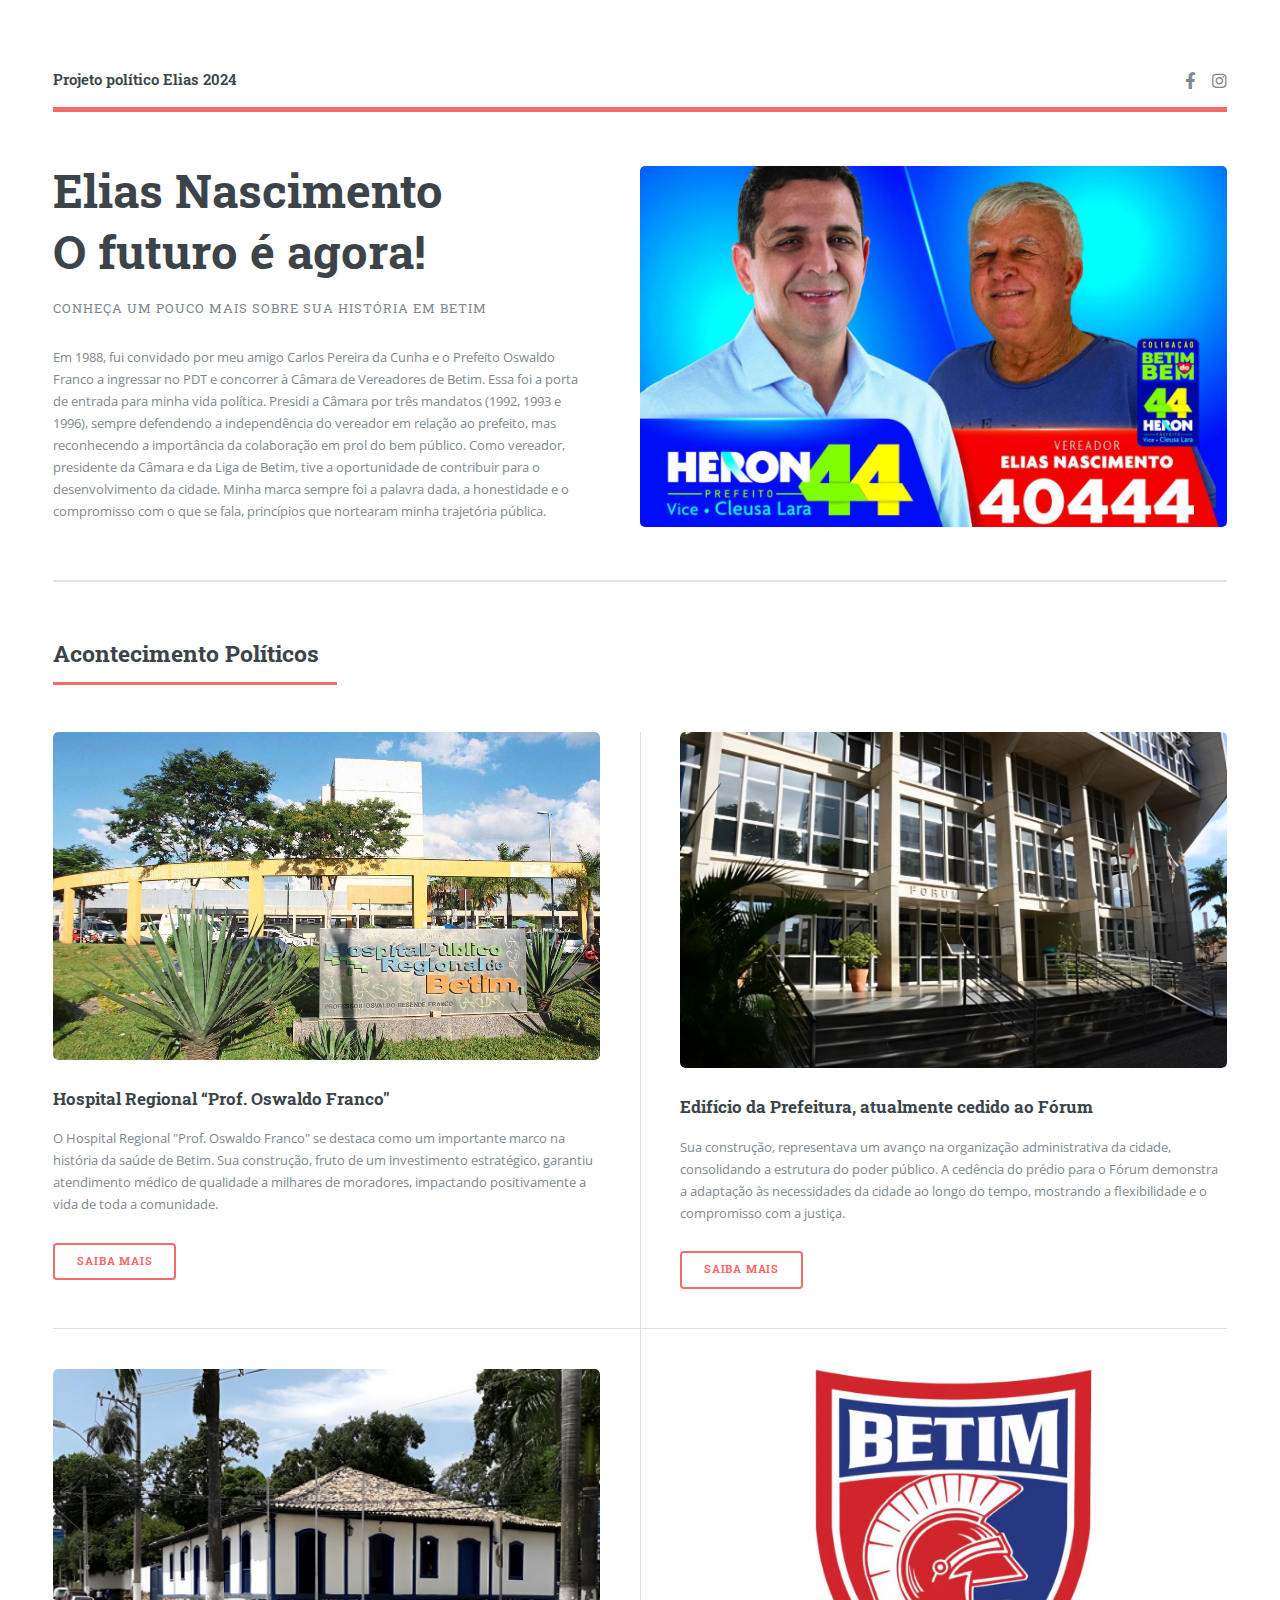
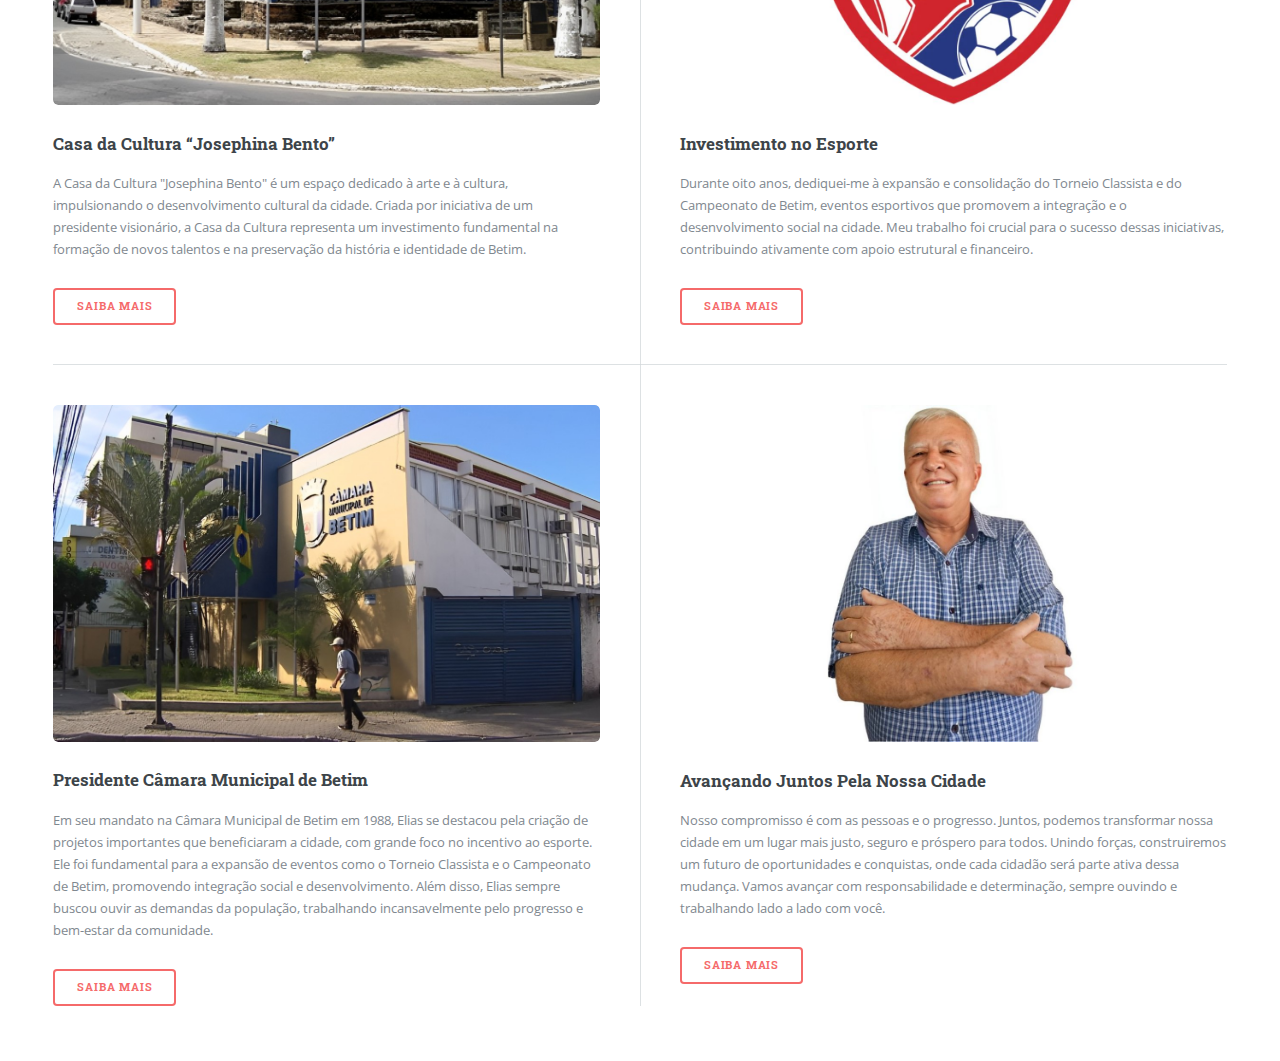
<file: index.html>
<!DOCTYPE HTML>
<html>
	<head>
		<title>Elias </title>
		<meta charset="utf-8" />
		<meta name="viewport" content="width=device-width, initial-scale=1, user-scalable=no" />
		<link rel="stylesheet" href="assets/css/main.css" />
	</head>
	<body class="is-preload">

		<!-- Wrapper -->
			<div id="wrapper">

				<!-- Main -->
					<div id="main">
						<div class="inner">

							<!-- Header -->
								<header id="header">
									<a href="index.html" class="logo"><strong>Projeto político Elias 2024</strong></a>
									<ul class="icons">
										<li><a href="https://www.facebook.com/profile.php?id=100038140726222&mibextid=qi2Omg&rdid=1dRKNVQ5DLCEFXvR&share_url=https%3A%2F%2Fwww.facebook.com%2Fshare%2FKhurwRkQfW9JAKXr%2F%3Fmibextid%3Dqi2Omg" class="icon brands fa-facebook-f"><span class="label">Facebook</span></a></li>
										<li><a href="https://www.instagram.com/elias.nascimento40/" class="icon brands fa-instagram"><span class="label">Instagram</span></a></li>
									</ul>
								</header>

							<!-- Banner -->
								<section id="banner">
									<div class="content">
										<header>
											<h1>Elias Nascimento<br />
											O futuro é agora!</h1>
											<p>Conheça um pouco mais sobre sua história em Betim</p>
										</header>
										<p>Em 1988, fui convidado por meu amigo Carlos Pereira da Cunha e o Prefeito Oswaldo Franco a ingressar no PDT e concorrer à Câmara de Vereadores de Betim. Essa foi a porta de entrada para minha vida política. Presidi a Câmara por três mandatos (1992, 1993 e 1996), sempre defendendo a independência do vereador em relação ao prefeito, mas reconhecendo a importância da colaboração em prol do bem público. Como vereador, presidente da Câmara e da Liga de Betim, tive a oportunidade de contribuir para o desenvolvimento da cidade. Minha marca sempre foi a palavra dada, a honestidade e o compromisso com o que se fala, princípios que nortearam minha trajetória pública.
											</p>
									</div>
									<span class="image object">
										<img src="images/elias.jpg" alt="" />
									</span>
								</section>

							<!-- Section -->
								<section>
									<header class="major">
										<h2>Acontecimento Políticos</h2>
									</header>
									<div class="posts">
										<article>
											<a href="#" class="image"><img src="images/Hospital.jpg" alt="" /></a>
											<h3>Hospital Regional “Prof. Oswaldo Franco"</h3>
											<p>O Hospital Regional "Prof. Oswaldo Franco" se destaca como um importante marco na história da saúde de Betim. Sua construção, fruto de um investimento estratégico, garantiu atendimento médico de qualidade a milhares de moradores, impactando positivamente a vida de toda a comunidade.</p>
											<ul class="actions">
												<li><a href="Hospital/index.html" class="button">Saiba Mais</a></li>
											</ul>
										</article>
										<article>
											<a href="#" class="image"><img src="images/2.jpg" alt="" /></a>
											<h3>Edifício da Prefeitura, atualmente cedido ao Fórum</h3>
											<p>Sua construção, representava um avanço na organização administrativa da cidade, consolidando a estrutura do poder público. A cedência do prédio para o Fórum demonstra a adaptação às necessidades da cidade ao longo do tempo, mostrando a flexibilidade e o compromisso com a justiça.</p>
											<ul class="actions">
												<li><a href="Forum/index.html" class="button">Saiba Mais</a></li>
											</ul>
										</article>
										<article>
											<a href="#" class="image"><img src="images/3.jpg" alt="" /></a>
											<h3>Casa da Cultura “Josephina Bento”</h3>
											<p>A Casa da Cultura "Josephina Bento" é um espaço dedicado à arte e à cultura, impulsionando o desenvolvimento cultural da cidade. Criada por iniciativa de um presidente visionário, a Casa da Cultura representa um investimento fundamental na formação de novos talentos e na preservação da história e identidade de Betim.</p>
											<ul class="actions">
												<li><a href="CasaCultura/index.html" class="button">Saiba Mais</a></li>
											</ul>
										</article>
										<article>
											<a href="#" class="image"><img src="images/5.jpg" alt="" /></a>
											<h3>Investimento no Esporte</h3>
											<p>Durante oito anos, dediquei-me à expansão e consolidação do Torneio Classista e do Campeonato de Betim, eventos esportivos que promovem a integração e o desenvolvimento social na cidade. Meu trabalho foi crucial para o sucesso dessas iniciativas, contribuindo ativamente com apoio estrutural e financeiro.</p>
											<ul class="actions">
												<li><a href="BetimFutebol/index.html" class="button">Saiba Mais</a></li>
											</ul>
										</article>
										<article>
											<a href="#" class="image"><img src="images/4.jpg" alt="" /></a>
											<h3>Presidente Câmara Municipal de Betim</h3>
											<p>Em seu mandato na Câmara Municipal de Betim em 1988, Elias se destacou pela criação de projetos importantes que beneficiaram a cidade, com grande foco no incentivo ao esporte. Ele foi fundamental para a expansão de eventos como o Torneio Classista e o Campeonato de Betim, promovendo integração social e desenvolvimento. Além disso, Elias sempre buscou ouvir as demandas da população, trabalhando incansavelmente pelo progresso e bem-estar da comunidade.</p>
											<ul class="actions">
												<li><a href="Camara/index.html" class="button">Saiba Mais</a></li>
											</ul>
										</article>

										<article>
											<a href="#" class="image"><img src="Projetos_TP/Elias.jpg" alt="" /></a>
											<h3>Avançando Juntos Pela Nossa Cidade</h3>
											<p>Nosso compromisso é com as pessoas e o progresso. Juntos, podemos transformar nossa cidade em um lugar mais justo, seguro e próspero para todos. Unindo forças, construiremos um futuro de oportunidades e conquistas, onde cada cidadão será parte ativa dessa mudança. Vamos avançar com responsabilidade e determinação, sempre ouvindo e trabalhando lado a lado com você.</p>
											<ul class="actions">
												<li><a href="Betim/index.html" class="button">Saiba Mais</a></li>
											</ul>
										</article>
									</div>
								</section>

						</div>
					</div>

		<!-- Scripts -->
			<script src="assets/js/jquery.min.js"></script>
			<script src="assets/js/browser.min.js"></script>
			<script src="assets/js/breakpoints.min.js"></script>
			<script src="assets/js/util.js"></script>
			<script src="assets/js/main.js"></script>

	</body>
</html>
</file>
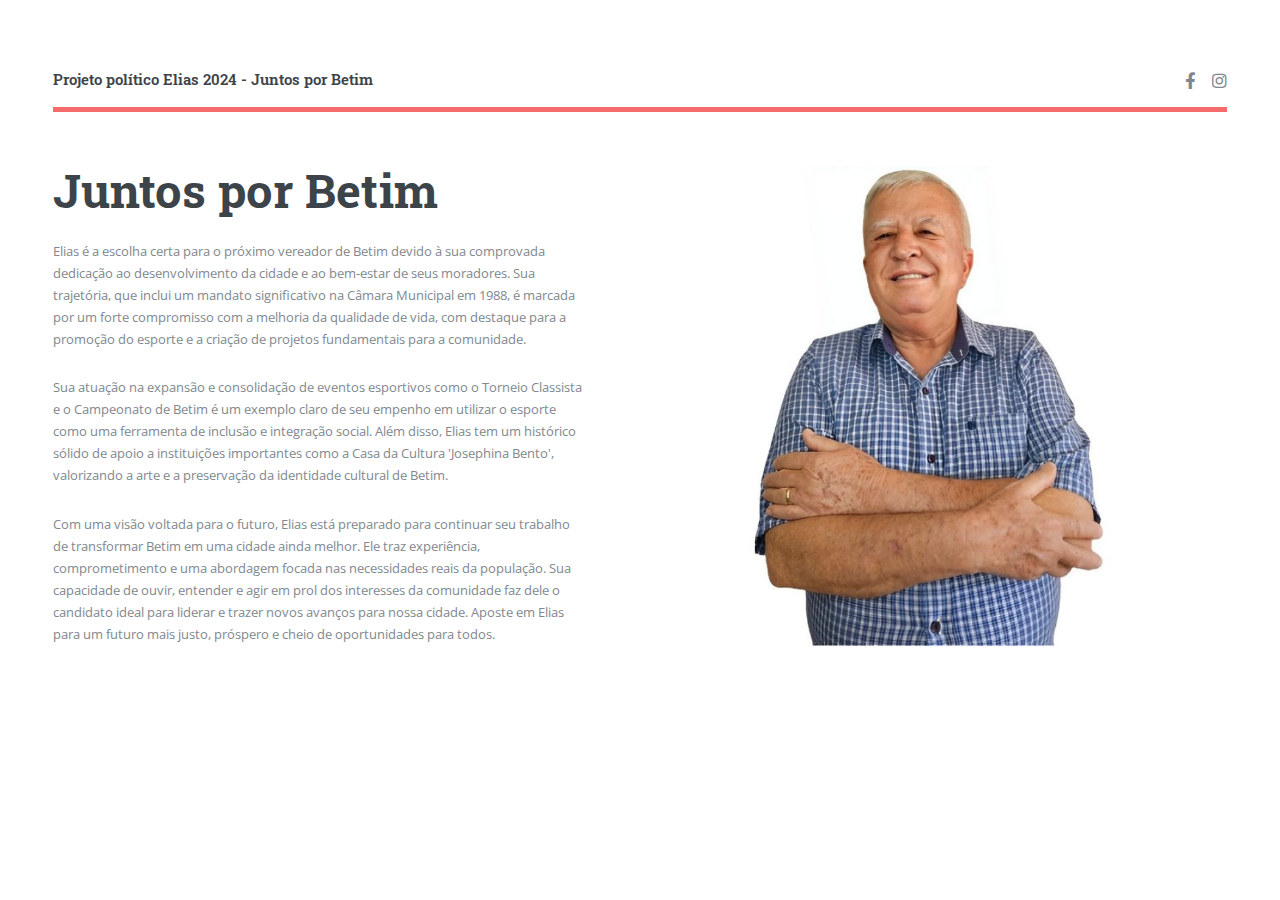
<file: Betim/index.html>
<!DOCTYPE HTML>
<html>
	<head>
		<title>Elias </title>
		<meta charset="utf-8" />
		<meta name="viewport" content="width=device-width, initial-scale=1, user-scalable=no" />
		<link rel="stylesheet" href="assets/css/main.css" />
	</head>
	<body class="is-preload">

		<!-- Wrapper -->
			<div id="wrapper">

				<!-- Main -->
					<div id="main">
						<div class="inner">

							<!-- Header -->
								<header id="header">
									<a href="index.html" class="logo"><strong>Projeto político Elias 2024 - Juntos por Betim</strong></a>
									<ul class="icons">
										<li><a href="https://www.facebook.com/profile.php?id=100038140726222&mibextid=qi2Omg&rdid=1dRKNVQ5DLCEFXvR&share_url=https%3A%2F%2Fwww.facebook.com%2Fshare%2FKhurwRkQfW9JAKXr%2F%3Fmibextid%3Dqi2Omg" class="icon brands fa-facebook-f"><span class="label">Facebook</span></a></li>
										<li><a href="https://www.instagram.com/elias.nascimento40/" class="icon brands fa-instagram"><span class="label">Instagram</span></a></li>
									</ul>
								</header>

							<!-- Banner -->
								<section id="banner">
									<div class="content">
										<header>
											<h1>Juntos por Betim</h1>
											<p></p>
										</header>
										<p>Elias é a escolha certa para o próximo vereador de Betim devido à sua comprovada dedicação ao desenvolvimento da cidade e ao bem-estar de seus moradores. Sua trajetória, que inclui um mandato significativo na Câmara Municipal em 1988, é marcada por um forte compromisso com a melhoria da qualidade de vida, com destaque para a promoção do esporte e a criação de projetos fundamentais para a comunidade.</p>
										<p>Sua atuação na expansão e consolidação de eventos esportivos como o Torneio Classista e o Campeonato de Betim é um exemplo claro de seu empenho em utilizar o esporte como uma ferramenta de inclusão e integração social. Além disso, Elias tem um histórico sólido de apoio a instituições importantes como a Casa da Cultura 'Josephina Bento', valorizando a arte e a preservação da identidade cultural de Betim.</p>
										<p>Com uma visão voltada para o futuro, Elias está preparado para continuar seu trabalho de transformar Betim em uma cidade ainda melhor. Ele traz experiência, comprometimento e uma abordagem focada nas necessidades reais da população. Sua capacidade de ouvir, entender e agir em prol dos interesses da comunidade faz dele o candidato ideal para liderar e trazer novos avanços para nossa cidade. Aposte em Elias para um futuro mais justo, próspero e cheio de oportunidades para todos.</p>
									</div>
									<span class="image object">
										<img src="Projetos_TP/Elias.jpg" alt="" />
									</span>
								</section>

							
						</div>
					</div>

		<!-- Scripts -->
			<script src="assets/js/jquery.min.js"></script>
			<script src="assets/js/browser.min.js"></script>
			<script src="assets/js/breakpoints.min.js"></script>
			<script src="assets/js/util.js"></script>
			<script src="assets/js/main.js"></script>

	</body>
</html>
</file>
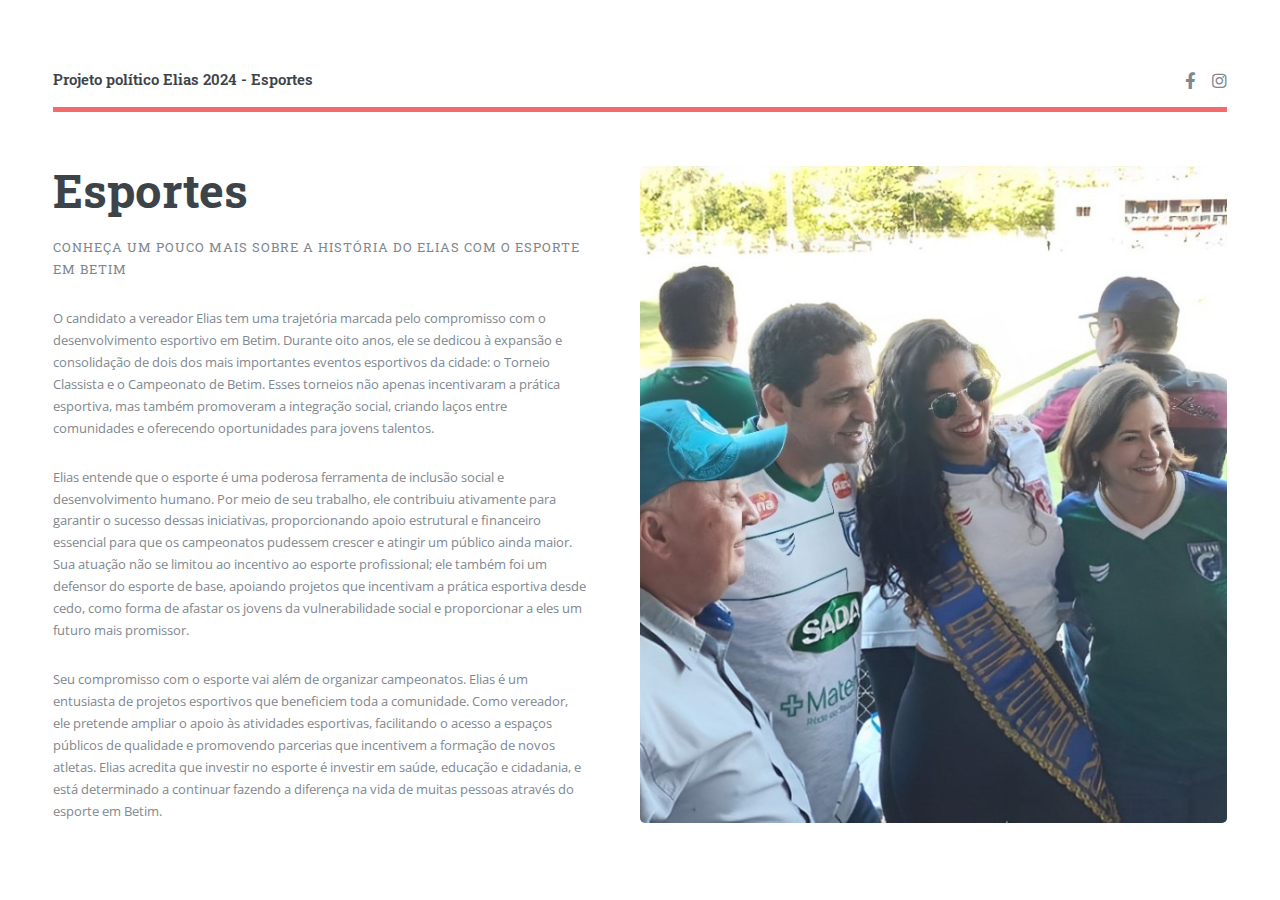
<file: BetimFutebol/index.html>
<!DOCTYPE HTML>
<html>
	<head>
		<title>Elias </title>
		<meta charset="utf-8" />
		<meta name="viewport" content="width=device-width, initial-scale=1, user-scalable=no" />
		<link rel="stylesheet" href="assets/css/main.css" />
	</head>
	<body class="is-preload">

		<!-- Wrapper -->
			<div id="wrapper">

				<!-- Main -->
					<div id="main">
						<div class="inner">

							<!-- Header -->
								<header id="header">
									<a href="index.html" class="logo"><strong>Projeto político Elias 2024 - Esportes</strong></a>
									<ul class="icons">
										<li><a href="https://www.facebook.com/profile.php?id=100038140726222&mibextid=qi2Omg&rdid=1dRKNVQ5DLCEFXvR&share_url=https%3A%2F%2Fwww.facebook.com%2Fshare%2FKhurwRkQfW9JAKXr%2F%3Fmibextid%3Dqi2Omg" class="icon brands fa-facebook-f"><span class="label">Facebook</span></a></li>
										<li><a href="https://www.instagram.com/elias.nascimento40/" class="icon brands fa-instagram"><span class="label">Instagram</span></a></li>
									</ul>
								</header>

							<!-- Banner -->
								<section id="banner">
									<div class="content">
										<header>
											<h1>Esportes</h1>
											<p>Conheça um pouco mais sobre a história do Elias com o Esporte em Betim</p>
										</header>
										<p>O candidato a vereador Elias tem uma trajetória marcada pelo compromisso com o desenvolvimento esportivo em Betim. Durante oito anos, ele se dedicou à expansão e consolidação de dois dos mais importantes eventos esportivos da cidade: o Torneio Classista e o Campeonato de Betim. Esses torneios não apenas incentivaram a prática esportiva, mas também promoveram a integração social, criando laços entre comunidades e oferecendo oportunidades para jovens talentos.</p>
										<p>Elias entende que o esporte é uma poderosa ferramenta de inclusão social e desenvolvimento humano. Por meio de seu trabalho, ele contribuiu ativamente para garantir o sucesso dessas iniciativas, proporcionando apoio estrutural e financeiro essencial para que os campeonatos pudessem crescer e atingir um público ainda maior. Sua atuação não se limitou ao incentivo ao esporte profissional; ele também foi um defensor do esporte de base, apoiando projetos que incentivam a prática esportiva desde cedo, como forma de afastar os jovens da vulnerabilidade social e proporcionar a eles um futuro mais promissor.</p>
										<p>Seu compromisso com o esporte vai além de organizar campeonatos. Elias é um entusiasta de projetos esportivos que beneficiem toda a comunidade. Como vereador, ele pretende ampliar o apoio às atividades esportivas, facilitando o acesso a espaços públicos de qualidade e promovendo parcerias que incentivem a formação de novos atletas. Elias acredita que investir no esporte é investir em saúde, educação e cidadania, e está determinado a continuar fazendo a diferença na vida de muitas pessoas através do esporte em Betim.</p>
									</div>
									<span class="image object">
										<img src="images/EliasEsporte.jpg" alt="" />
									</span>
								</section>

							
						</div>
					</div>

		<!-- Scripts -->
			<script src="assets/js/jquery.min.js"></script>
			<script src="assets/js/browser.min.js"></script>
			<script src="assets/js/breakpoints.min.js"></script>
			<script src="assets/js/util.js"></script>
			<script src="assets/js/main.js"></script>

	</body>
</html>
</file>
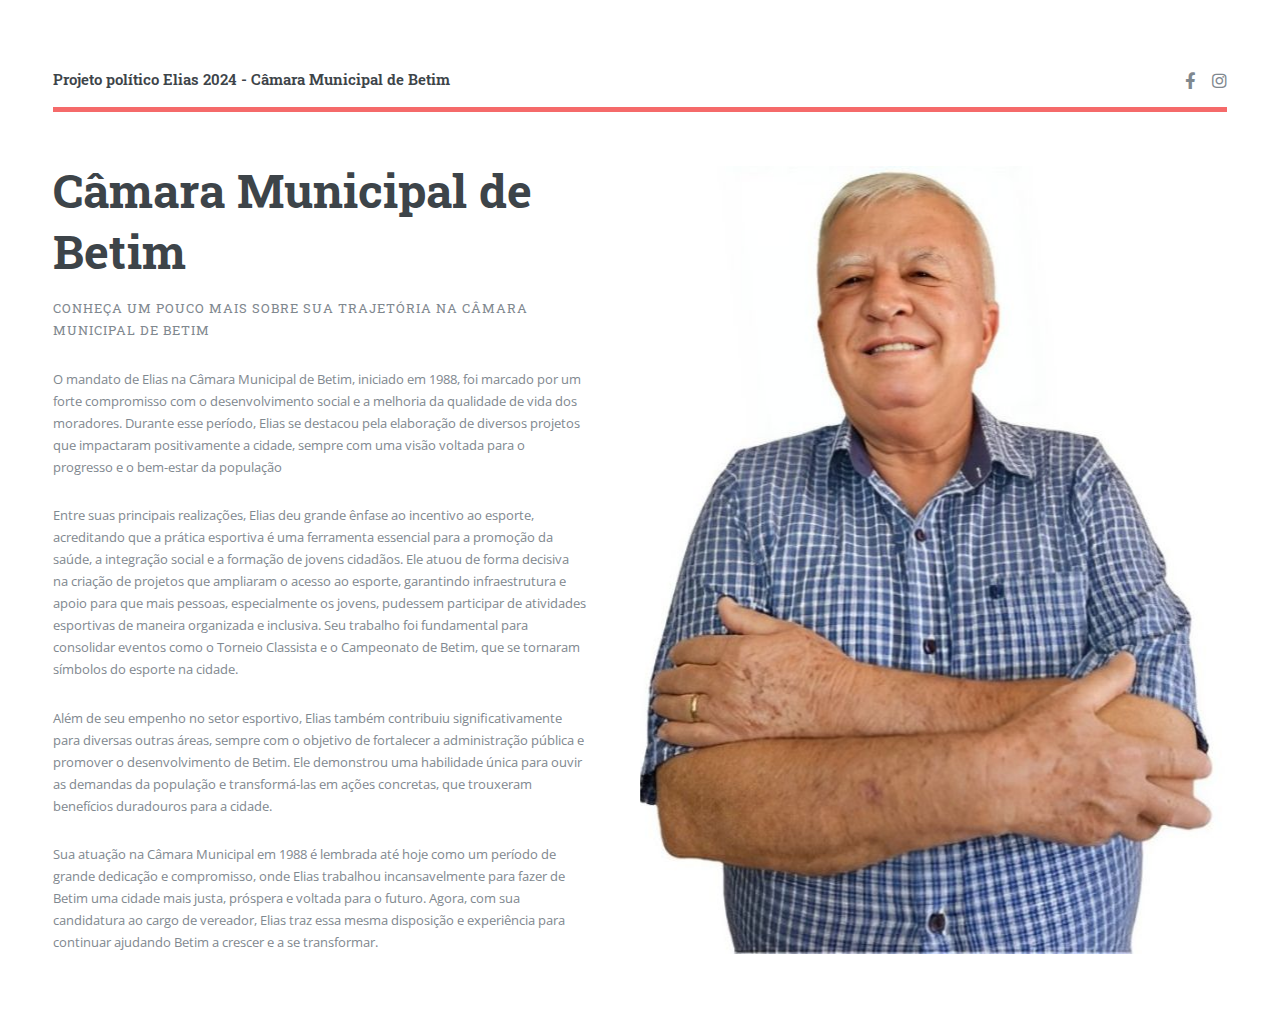
<file: Camara/index.html>
<!DOCTYPE HTML>
<html>
	<head>
		<title>Elias </title>
		<meta charset="utf-8" />
		<meta name="viewport" content="width=device-width, initial-scale=1, user-scalable=no" />
		<link rel="stylesheet" href="assets/css/main.css" />
	</head>
	<body class="is-preload">

		<!-- Wrapper -->
			<div id="wrapper">

				<!-- Main -->
					<div id="main">
						<div class="inner">

							<!-- Header -->
								<header id="header">
									<a href="index.html" class="logo"><strong>Projeto político Elias 2024 - Câmara Municipal de Betim</strong></a>
									<ul class="icons">
										<li><a href="https://www.facebook.com/profile.php?id=100038140726222&mibextid=qi2Omg&rdid=1dRKNVQ5DLCEFXvR&share_url=https%3A%2F%2Fwww.facebook.com%2Fshare%2FKhurwRkQfW9JAKXr%2F%3Fmibextid%3Dqi2Omg" class="icon brands fa-facebook-f"><span class="label">Facebook</span></a></li>
										<li><a href="https://www.instagram.com/elias.nascimento40/" class="icon brands fa-instagram"><span class="label">Instagram</span></a></li>
									</ul>
								</header>

							<!-- Banner -->
								<section id="banner">
									<div class="content">
										<header>
											<h1>Câmara Municipal de Betim</h1>
											<p>Conheça um pouco mais sobre sua trajetória na Câmara Municipal de Betim</p>
										</header>
										<p>O mandato de Elias na Câmara Municipal de Betim, iniciado em 1988, foi marcado por um forte compromisso com o desenvolvimento social e a melhoria da qualidade de vida dos moradores. Durante esse período, Elias se destacou pela elaboração de diversos projetos que impactaram positivamente a cidade, sempre com uma visão voltada para o progresso e o bem-estar da população</p>
										<p>Entre suas principais realizações, Elias deu grande ênfase ao incentivo ao esporte, acreditando que a prática esportiva é uma ferramenta essencial para a promoção da saúde, a integração social e a formação de jovens cidadãos. Ele atuou de forma decisiva na criação de projetos que ampliaram o acesso ao esporte, garantindo infraestrutura e apoio para que mais pessoas, especialmente os jovens, pudessem participar de atividades esportivas de maneira organizada e inclusiva. Seu trabalho foi fundamental para consolidar eventos como o Torneio Classista e o Campeonato de Betim, que se tornaram símbolos do esporte na cidade.</p>
										<p>Além de seu empenho no setor esportivo, Elias também contribuiu significativamente para diversas outras áreas, sempre com o objetivo de fortalecer a administração pública e promover o desenvolvimento de Betim. Ele demonstrou uma habilidade única para ouvir as demandas da população e transformá-las em ações concretas, que trouxeram benefícios duradouros para a cidade.</p>
										<p>Sua atuação na Câmara Municipal em 1988 é lembrada até hoje como um período de grande dedicação e compromisso, onde Elias trabalhou incansavelmente para fazer de Betim uma cidade mais justa, próspera e voltada para o futuro. Agora, com sua candidatura ao cargo de vereador, Elias traz essa mesma disposição e experiência para continuar ajudando Betim a crescer e a se transformar.</p>
									</div>
									<span class="image object">
										<img src="Projetos_TP/Elias.jpg" alt="" />
									</span>
								</section>

							
						</div>
					</div>

		<!-- Scripts -->
			<script src="assets/js/jquery.min.js"></script>
			<script src="assets/js/browser.min.js"></script>
			<script src="assets/js/breakpoints.min.js"></script>
			<script src="assets/js/util.js"></script>
			<script src="assets/js/main.js"></script>

	</body>
</html>
</file>
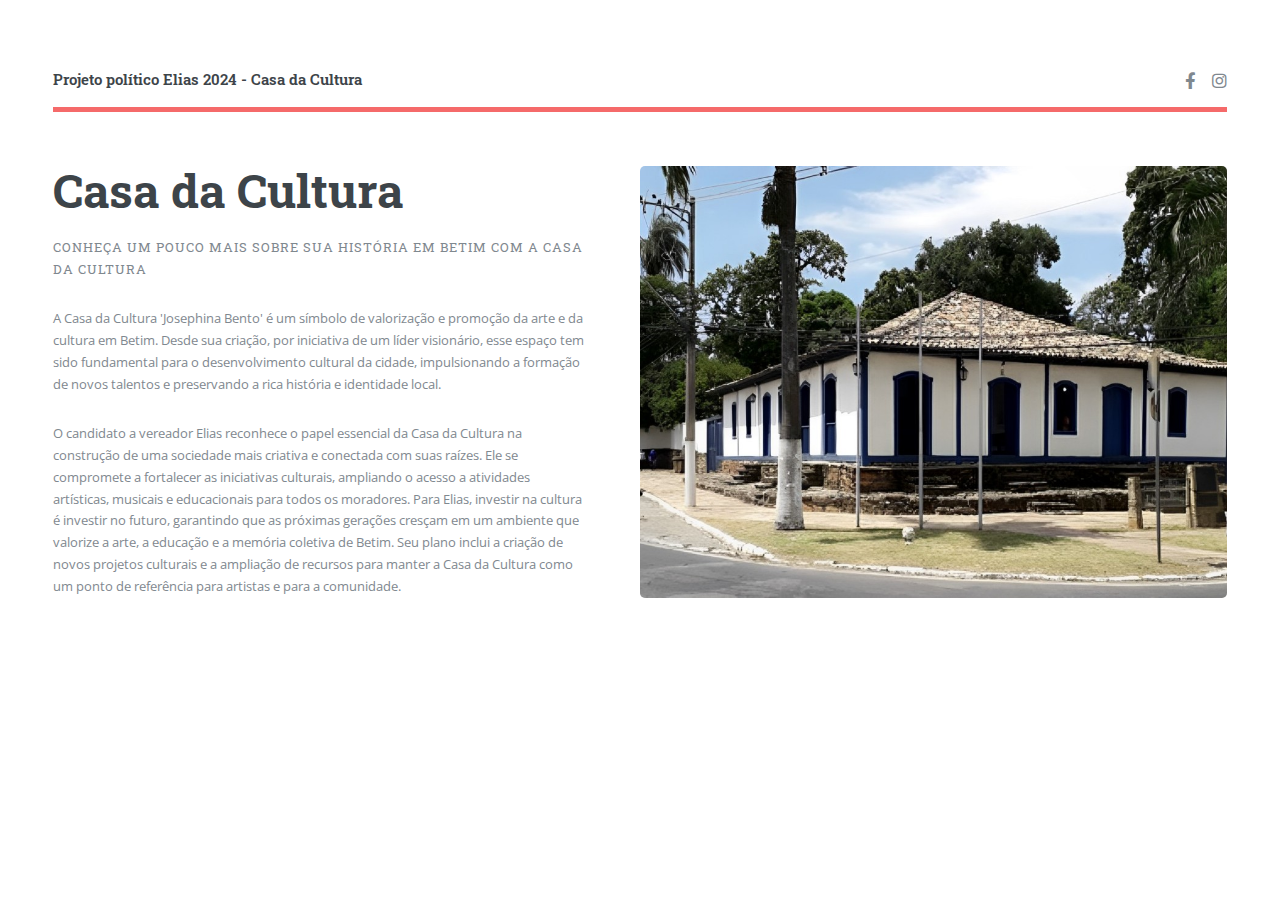
<file: CasaCultura/index.html>
<!DOCTYPE HTML>
<html>
	<head>
		<title>Elias </title>
		<meta charset="utf-8" />
		<meta name="viewport" content="width=device-width, initial-scale=1, user-scalable=no" />
		<link rel="stylesheet" href="assets/css/main.css" />
	</head>
	<body class="is-preload">

		<!-- Wrapper -->
			<div id="wrapper">

				<!-- Main -->
					<div id="main">
						<div class="inner">

							<!-- Header -->
								<header id="header">
									<a href="index.html" class="logo"><strong>Projeto político Elias 2024 - Casa da Cultura</strong></a>
									<ul class="icons">
										<li><a href="https://www.facebook.com/profile.php?id=100038140726222&mibextid=qi2Omg&rdid=1dRKNVQ5DLCEFXvR&share_url=https%3A%2F%2Fwww.facebook.com%2Fshare%2FKhurwRkQfW9JAKXr%2F%3Fmibextid%3Dqi2Omg" class="icon brands fa-facebook-f"><span class="label">Facebook</span></a></li>
										<li><a href="https://www.instagram.com/elias.nascimento40/" class="icon brands fa-instagram"><span class="label">Instagram</span></a></li>
									</ul>
								</header>

							<!-- Banner -->
								<section id="banner">
									<div class="content">
										<header>
											<h1>Casa da Cultura</h1>
											<p>Conheça um pouco mais sobre sua história em Betim com a Casa da Cultura</p>
										</header>
										<p>A Casa da Cultura 'Josephina Bento' é um símbolo de valorização e promoção da arte e da cultura em Betim. Desde sua criação, por iniciativa de um líder visionário, esse espaço tem sido fundamental para o desenvolvimento cultural da cidade, impulsionando a formação de novos talentos e preservando a rica história e identidade local.</p>
										<p>O candidato a vereador Elias reconhece o papel essencial da Casa da Cultura na construção de uma sociedade mais criativa e conectada com suas raízes. Ele se compromete a fortalecer as iniciativas culturais, ampliando o acesso a atividades artísticas, musicais e educacionais para todos os moradores. Para Elias, investir na cultura é investir no futuro, garantindo que as próximas gerações cresçam em um ambiente que valorize a arte, a educação e a memória coletiva de Betim. Seu plano inclui a criação de novos projetos culturais e a ampliação de recursos para manter a Casa da Cultura como um ponto de referência para artistas e para a comunidade.</p>
									</div>
									<span class="image object">
										<img src="images/3.jpg" alt="" />
									</span>
								</section>

							
						</div>
					</div>

		<!-- Scripts -->
			<script src="assets/js/jquery.min.js"></script>
			<script src="assets/js/browser.min.js"></script>
			<script src="assets/js/breakpoints.min.js"></script>
			<script src="assets/js/util.js"></script>
			<script src="assets/js/main.js"></script>

	</body>
</html>
</file>
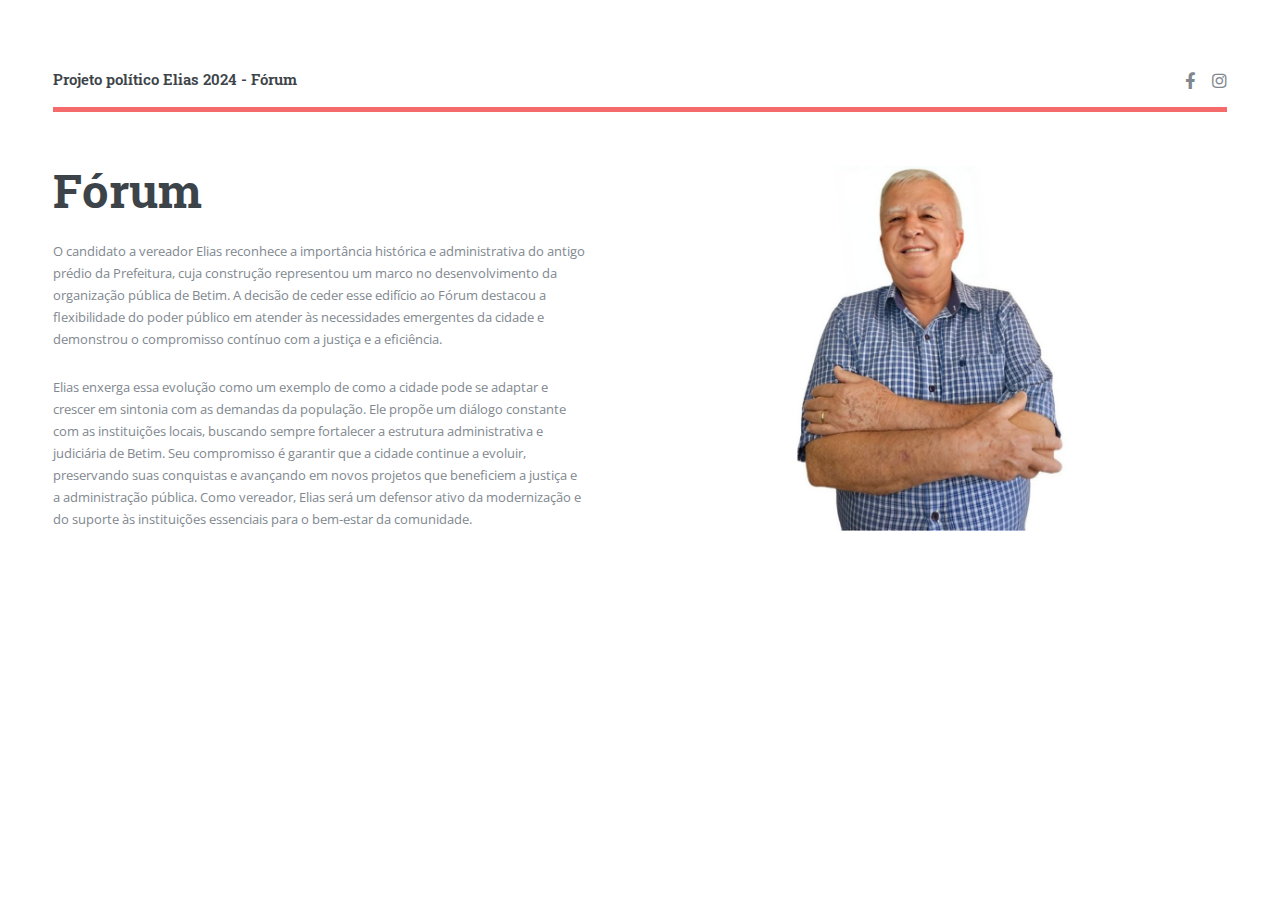
<file: Forum/index.html>
<!DOCTYPE HTML>
<html>
	<head>
		<title>Elias </title>
		<meta charset="utf-8" />
		<meta name="viewport" content="width=device-width, initial-scale=1, user-scalable=no" />
		<link rel="stylesheet" href="assets/css/main.css" />
	</head>
	<body class="is-preload">

		<!-- Wrapper -->
			<div id="wrapper">

				<!-- Main -->
					<div id="main">
						<div class="inner">

							<!-- Header -->
								<header id="header">
									<a href="index.html" class="logo"><strong>Projeto político Elias 2024 - Fórum</strong></a>
									<ul class="icons">
										<li><a href="https://www.facebook.com/profile.php?id=100038140726222&mibextid=qi2Omg&rdid=1dRKNVQ5DLCEFXvR&share_url=https%3A%2F%2Fwww.facebook.com%2Fshare%2FKhurwRkQfW9JAKXr%2F%3Fmibextid%3Dqi2Omg" class="icon brands fa-facebook-f"><span class="label">Facebook</span></a></li>
										<li><a href="https://www.instagram.com/elias.nascimento40/" class="icon brands fa-instagram"><span class="label">Instagram</span></a></li>
									</ul>
								</header>

							<!-- Banner -->
								<section id="banner">
									<div class="content">
										<header>
											<h1>Fórum</h1>
											<p></p>
										</header>
										<p>O candidato a vereador Elias reconhece a importância histórica e administrativa do antigo prédio da Prefeitura, cuja construção representou um marco no desenvolvimento da organização pública de Betim. A decisão de ceder esse edifício ao Fórum destacou a flexibilidade do poder público em atender às necessidades emergentes da cidade e demonstrou o compromisso contínuo com a justiça e a eficiência.</p>
										<p>Elias enxerga essa evolução como um exemplo de como a cidade pode se adaptar e crescer em sintonia com as demandas da população. Ele propõe um diálogo constante com as instituições locais, buscando sempre fortalecer a estrutura administrativa e judiciária de Betim. Seu compromisso é garantir que a cidade continue a evoluir, preservando suas conquistas e avançando em novos projetos que beneficiem a justiça e a administração pública. Como vereador, Elias será um defensor ativo da modernização e do suporte às instituições essenciais para o bem-estar da comunidade.</p>
									</div>
									<span class="image object">
										<img src="Projetos_TP/Elias.jpg" alt="" />
									</span>
								</section>

							
						</div>
					</div>

		<!-- Scripts -->
			<script src="assets/js/jquery.min.js"></script>
			<script src="assets/js/browser.min.js"></script>
			<script src="assets/js/breakpoints.min.js"></script>
			<script src="assets/js/util.js"></script>
			<script src="assets/js/main.js"></script>

	</body>
</html>
</file>
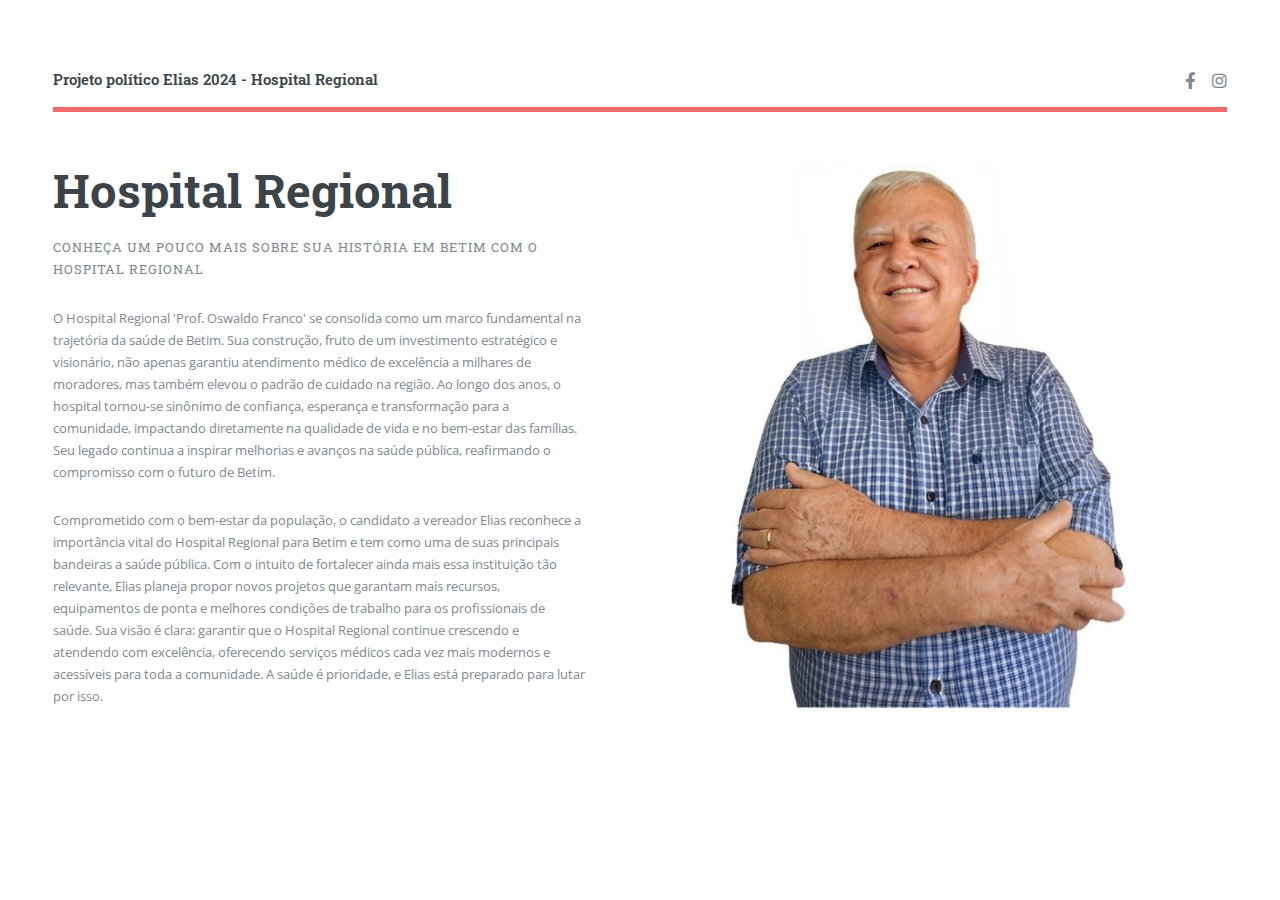
<file: Hospital/index.html>
<!DOCTYPE HTML>
<html>
	<head>
		<title>Elias </title>
		<meta charset="utf-8" />
		<meta name="viewport" content="width=device-width, initial-scale=1, user-scalable=no" />
		<link rel="stylesheet" href="assets/css/main.css" />
	</head>
	<body class="is-preload">

		<!-- Wrapper -->
			<div id="wrapper">

				<!-- Main -->
					<div id="main">
						<div class="inner">

							<!-- Header -->
								<header id="header">
									<a href="index.html" class="logo"><strong>Projeto político Elias 2024 - Hospital Regional</strong></a>
									<ul class="icons">
										<li><a href="https://www.facebook.com/profile.php?id=100038140726222&mibextid=qi2Omg&rdid=1dRKNVQ5DLCEFXvR&share_url=https%3A%2F%2Fwww.facebook.com%2Fshare%2FKhurwRkQfW9JAKXr%2F%3Fmibextid%3Dqi2Omg" class="icon brands fa-facebook-f"><span class="label">Facebook</span></a></li>
										<li><a href="https://www.instagram.com/elias.nascimento40/" class="icon brands fa-instagram"><span class="label">Instagram</span></a></li>
									</ul>
								</header>

							<!-- Banner -->
								<section id="banner">
									<div class="content">
										<header>
											<h1>Hospital Regional</h1>
											<p>Conheça um pouco mais sobre sua história em Betim com o Hospital Regional</p>
										</header>
										<p>O Hospital Regional 'Prof. Oswaldo Franco' se consolida como um marco fundamental na trajetória da saúde de Betim. Sua construção, fruto de um investimento estratégico e visionário, não apenas garantiu atendimento médico de excelência a milhares de moradores, mas também elevou o padrão de cuidado na região. Ao longo dos anos, o hospital tornou-se sinônimo de confiança, esperança e transformação para a comunidade, impactando diretamente na qualidade de vida e no bem-estar das famílias. Seu legado continua a inspirar melhorias e avanços na saúde pública, reafirmando o compromisso com o futuro de Betim.</p>
										<p>Comprometido com o bem-estar da população, o candidato a vereador Elias reconhece a importância vital do Hospital Regional para Betim e tem como uma de suas principais bandeiras a saúde pública. Com o intuito de fortalecer ainda mais essa instituição tão relevante, Elias planeja propor novos projetos que garantam mais recursos, equipamentos de ponta e melhores condições de trabalho para os profissionais de saúde. Sua visão é clara: garantir que o Hospital Regional continue crescendo e atendendo com excelência, oferecendo serviços médicos cada vez mais modernos e acessíveis para toda a comunidade. A saúde é prioridade, e Elias está preparado para lutar por isso.</p>
									</div>
									<span class="image object">
										<img src="Projetos_TP/Elias.jpg" alt="" />
									</span>
								</section>

							
						</div>
					</div>

		<!-- Scripts -->
			<script src="assets/js/jquery.min.js"></script>
			<script src="assets/js/browser.min.js"></script>
			<script src="assets/js/breakpoints.min.js"></script>
			<script src="assets/js/util.js"></script>
			<script src="assets/js/main.js"></script>

	</body>
</html>
</file>
<file: assets/css/main.css>
@import url(fontawesome-all.min.css);
@import url("https://fonts.googleapis.com/css?family=Open+Sans:400,600,400italic,600italic|Roboto+Slab:400,700");
html, body, div, span, applet, object,
iframe, h1, h2, h3, h4, h5, h6, p, blockquote,
pre, a, abbr, acronym, address, big, cite,
code, del, dfn, em, img, ins, kbd, q, s, samp,
small, strike, strong, sub, sup, tt, var, b,
u, i, center, dl, dt, dd, ol, ul, li, fieldset,
form, label, legend, table, caption, tbody,
tfoot, thead, tr, th, td, article, aside,
canvas, details, embed, figure, figcaption,
footer, header, hgroup, menu, nav, output, ruby,
section, summary, time, mark, audio, video {
  margin: 0;
  padding: 0;
  border: 0;
  font-size: 100%;
  font: inherit;
  vertical-align: baseline; }

article, aside, details, figcaption, figure,
footer, header, hgroup, menu, nav, section {
  display: block; }

body {
  line-height: 1; }

ol, ul {
  list-style: none; }

blockquote, q {
  quotes: none; }
  blockquote:before, blockquote:after, q:before, q:after {
    content: '';
    content: none; }

table {
  border-collapse: collapse;
  border-spacing: 0; }

body {
  -webkit-text-size-adjust: none; }

mark {
  background-color: transparent;
  color: inherit; }

input::-moz-focus-inner {
  border: 0;
  padding: 0; }

input, select, textarea {
  -moz-appearance: none;
  -webkit-appearance: none;
  -ms-appearance: none;
  appearance: none; }

/* Basic */
@-ms-viewport {
  width: device-width; }

body {
  -ms-overflow-style: scrollbar; }

@media screen and (max-width: 480px) {
  html, body {
    min-width: 320px; } }

html {
  box-sizing: border-box; }

*, *:before, *:after {
  box-sizing: inherit; }

body {
  background: #ffffff; }
  body.is-preload *, body.is-preload *:before, body.is-preload *:after, body.is-resizing *, body.is-resizing *:before, body.is-resizing *:after {
    -moz-animation: none !important;
    -webkit-animation: none !important;
    -ms-animation: none !important;
    animation: none !important;
    -moz-transition: none !important;
    -webkit-transition: none !important;
    -ms-transition: none !important;
    transition: none !important; }

/* Type */
body, input, select, textarea {
  color: #7f888f;
  font-family: "Open Sans", sans-serif;
  font-size: 13pt;
  font-weight: 400;
  line-height: 1.65; }
  @media screen and (max-width: 1680px) {
    body, input, select, textarea {
      font-size: 11pt; } }
  @media screen and (max-width: 1280px) {
    body, input, select, textarea {
      font-size: 10pt; } }
  @media screen and (max-width: 360px) {
    body, input, select, textarea {
      font-size: 9pt; } }

a {
  -moz-transition: color 0.2s ease-in-out, border-bottom-color 0.2s ease-in-out;
  -webkit-transition: color 0.2s ease-in-out, border-bottom-color 0.2s ease-in-out;
  -ms-transition: color 0.2s ease-in-out, border-bottom-color 0.2s ease-in-out;
  transition: color 0.2s ease-in-out, border-bottom-color 0.2s ease-in-out;
  border-bottom: dotted 1px;
  color: #736af5;
  text-decoration: none; }
  a:hover {
    border-bottom-color: #736af5;
    color: #736af5 !important; }
    a:hover strong {
      color: inherit; }

strong, b {
  color: #3d4449;
  font-weight: 600; }

em, i {
  font-style: italic; }

p {
  margin: 0 0 2em 0; }

h1, h2, h3, h4, h5, h6 {
  color: #3d4449;
  font-family: "Roboto Slab", serif;
  font-weight: 700;
  line-height: 1.5;
  margin: 0 0 1em 0; }
  h1 a, h2 a, h3 a, h4 a, h5 a, h6 a {
    color: inherit;
    text-decoration: none;
    border-bottom: 0; }

h1 {
  font-size: 4em;
  margin: 0 0 0.5em 0;
  line-height: 1.3; }

h2 {
  font-size: 1.75em; }

h3 {
  font-size: 1.25em; }

h4 {
  font-size: 1.1em; }

h5 {
  font-size: 0.9em; }

h6 {
  font-size: 0.7em; }

@media screen and (max-width: 1680px) {
  h1 {
    font-size: 3.5em; } }

@media screen and (max-width: 980px) {
  h1 {
    font-size: 3.25em; } }

@media screen and (max-width: 736px) {
  h1 {
    font-size: 2em;
    line-height: 1.4; }
  h2 {
    font-size: 1.5em; } }

sub {
  font-size: 0.8em;
  position: relative;
  top: 0.5em; }

sup {
  font-size: 0.8em;
  position: relative;
  top: -0.5em; }

blockquote {
  border-left: solid 3px rgba(210, 215, 217, 0.75);
  font-style: italic;
  margin: 0 0 2em 0;
  padding: 0.5em 0 0.5em 2em; }

code {
  background: rgba(230, 235, 237, 0.25);
  border-radius: 0.375em;
  border: solid 1px rgba(210, 215, 217, 0.75);
  font-family: "Courier New", monospace;
  font-size: 0.9em;
  margin: 0 0.25em;
  padding: 0.25em 0.65em; }

pre {
  -webkit-overflow-scrolling: touch;
  font-family: "Courier New", monospace;
  font-size: 0.9em;
  margin: 0 0 2em 0; }
  pre code {
    display: block;
    line-height: 1.75;
    padding: 1em 1.5em;
    overflow-x: auto; }

hr {
  border: 0;
  border-bottom: solid 1px rgba(210, 215, 217, 0.75);
  margin: 2em 0; }
  hr.major {
    margin: 3em 0; }

.align-left {
  text-align: left; }

.align-center {
  text-align: center; }

.align-right {
  text-align: right; }

/* Row */
.row {
  display: flex;
  flex-wrap: wrap;
  box-sizing: border-box;
  align-items: stretch; }
  .row > * {
    box-sizing: border-box; }
  .row.gtr-uniform > * > :last-child {
    margin-bottom: 0; }
  .row.aln-left {
    justify-content: flex-start; }
  .row.aln-center {
    justify-content: center; }
  .row.aln-right {
    justify-content: flex-end; }
  .row.aln-top {
    align-items: flex-start; }
  .row.aln-middle {
    align-items: center; }
  .row.aln-bottom {
    align-items: flex-end; }
  .row > .imp {
    order: -1; }
  .row > .col-1 {
    width: 8.33333%; }
  .row > .off-1 {
    margin-left: 8.33333%; }
  .row > .col-2 {
    width: 16.66667%; }
  .row > .off-2 {
    margin-left: 16.66667%; }
  .row > .col-3 {
    width: 25%; }
  .row > .off-3 {
    margin-left: 25%; }
  .row > .col-4 {
    width: 33.33333%; }
  .row > .off-4 {
    margin-left: 33.33333%; }
  .row > .col-5 {
    width: 41.66667%; }
  .row > .off-5 {
    margin-left: 41.66667%; }
  .row > .col-6 {
    width: 50%; }
  .row > .off-6 {
    margin-left: 50%; }
  .row > .col-7 {
    width: 58.33333%; }
  .row > .off-7 {
    margin-left: 58.33333%; }
  .row > .col-8 {
    width: 66.66667%; }
  .row > .off-8 {
    margin-left: 66.66667%; }
  .row > .col-9 {
    width: 75%; }
  .row > .off-9 {
    margin-left: 75%; }
  .row > .col-10 {
    width: 83.33333%; }
  .row > .off-10 {
    margin-left: 83.33333%; }
  .row > .col-11 {
    width: 91.66667%; }
  .row > .off-11 {
    margin-left: 91.66667%; }
  .row > .col-12 {
    width: 100%; }
  .row > .off-12 {
    margin-left: 100%; }
  .row.gtr-0 {
    margin-top: 0;
    margin-left: 0em; }
    .row.gtr-0 > * {
      padding: 0 0 0 0em; }
    .row.gtr-0.gtr-uniform {
      margin-top: 0em; }
      .row.gtr-0.gtr-uniform > * {
        padding-top: 0em; }
  .row.gtr-25 {
    margin-top: 0;
    margin-left: -0.375em; }
    .row.gtr-25 > * {
      padding: 0 0 0 0.375em; }
    .row.gtr-25.gtr-uniform {
      margin-top: -0.375em; }
      .row.gtr-25.gtr-uniform > * {
        padding-top: 0.375em; }
  .row.gtr-50 {
    margin-top: 0;
    margin-left: -0.75em; }
    .row.gtr-50 > * {
      padding: 0 0 0 0.75em; }
    .row.gtr-50.gtr-uniform {
      margin-top: -0.75em; }
      .row.gtr-50.gtr-uniform > * {
        padding-top: 0.75em; }
  .row {
    margin-top: 0;
    margin-left: -1.5em; }
    .row > * {
      padding: 0 0 0 1.5em; }
    .row.gtr-uniform {
      margin-top: -1.5em; }
      .row.gtr-uniform > * {
        padding-top: 1.5em; }
  .row.gtr-150 {
    margin-top: 0;
    margin-left: -2.25em; }
    .row.gtr-150 > * {
      padding: 0 0 0 2.25em; }
    .row.gtr-150.gtr-uniform {
      margin-top: -2.25em; }
      .row.gtr-150.gtr-uniform > * {
        padding-top: 2.25em; }
  .row.gtr-200 {
    margin-top: 0;
    margin-left: -3em; }
    .row.gtr-200 > * {
      padding: 0 0 0 3em; }
    .row.gtr-200.gtr-uniform {
      margin-top: -3em; }
      .row.gtr-200.gtr-uniform > * {
        padding-top: 3em; }
  @media screen and (max-width: 1680px) {
    .row {
      display: flex;
      flex-wrap: wrap;
      box-sizing: border-box;
      align-items: stretch; }
      .row > * {
        box-sizing: border-box; }
      .row.gtr-uniform > * > :last-child {
        margin-bottom: 0; }
      .row.aln-left {
        justify-content: flex-start; }
      .row.aln-center {
        justify-content: center; }
      .row.aln-right {
        justify-content: flex-end; }
      .row.aln-top {
        align-items: flex-start; }
      .row.aln-middle {
        align-items: center; }
      .row.aln-bottom {
        align-items: flex-end; }
      .row > .imp-xlarge {
        order: -1; }
      .row > .col-1-xlarge {
        width: 8.33333%; }
      .row > .off-1-xlarge {
        margin-left: 8.33333%; }
      .row > .col-2-xlarge {
        width: 16.66667%; }
      .row > .off-2-xlarge {
        margin-left: 16.66667%; }
      .row > .col-3-xlarge {
        width: 25%; }
      .row > .off-3-xlarge {
        margin-left: 25%; }
      .row > .col-4-xlarge {
        width: 33.33333%; }
      .row > .off-4-xlarge {
        margin-left: 33.33333%; }
      .row > .col-5-xlarge {
        width: 41.66667%; }
      .row > .off-5-xlarge {
        margin-left: 41.66667%; }
      .row > .col-6-xlarge {
        width: 50%; }
      .row > .off-6-xlarge {
        margin-left: 50%; }
      .row > .col-7-xlarge {
        width: 58.33333%; }
      .row > .off-7-xlarge {
        margin-left: 58.33333%; }
      .row > .col-8-xlarge {
        width: 66.66667%; }
      .row > .off-8-xlarge {
        margin-left: 66.66667%; }
      .row > .col-9-xlarge {
        width: 75%; }
      .row > .off-9-xlarge {
        margin-left: 75%; }
      .row > .col-10-xlarge {
        width: 83.33333%; }
      .row > .off-10-xlarge {
        margin-left: 83.33333%; }
      .row > .col-11-xlarge {
        width: 91.66667%; }
      .row > .off-11-xlarge {
        margin-left: 91.66667%; }
      .row > .col-12-xlarge {
        width: 100%; }
      .row > .off-12-xlarge {
        margin-left: 100%; }
      .row.gtr-0 {
        margin-top: 0;
        margin-left: 0em; }
        .row.gtr-0 > * {
          padding: 0 0 0 0em; }
        .row.gtr-0.gtr-uniform {
          margin-top: 0em; }
          .row.gtr-0.gtr-uniform > * {
            padding-top: 0em; }
      .row.gtr-25 {
        margin-top: 0;
        margin-left: -0.375em; }
        .row.gtr-25 > * {
          padding: 0 0 0 0.375em; }
        .row.gtr-25.gtr-uniform {
          margin-top: -0.375em; }
          .row.gtr-25.gtr-uniform > * {
            padding-top: 0.375em; }
      .row.gtr-50 {
        margin-top: 0;
        margin-left: -0.75em; }
        .row.gtr-50 > * {
          padding: 0 0 0 0.75em; }
        .row.gtr-50.gtr-uniform {
          margin-top: -0.75em; }
          .row.gtr-50.gtr-uniform > * {
            padding-top: 0.75em; }
      .row {
        margin-top: 0;
        margin-left: -1.5em; }
        .row > * {
          padding: 0 0 0 1.5em; }
        .row.gtr-uniform {
          margin-top: -1.5em; }
          .row.gtr-uniform > * {
            padding-top: 1.5em; }
      .row.gtr-150 {
        margin-top: 0;
        margin-left: -2.25em; }
        .row.gtr-150 > * {
          padding: 0 0 0 2.25em; }
        .row.gtr-150.gtr-uniform {
          margin-top: -2.25em; }
          .row.gtr-150.gtr-uniform > * {
            padding-top: 2.25em; }
      .row.gtr-200 {
        margin-top: 0;
        margin-left: -3em; }
        .row.gtr-200 > * {
          padding: 0 0 0 3em; }
        .row.gtr-200.gtr-uniform {
          margin-top: -3em; }
          .row.gtr-200.gtr-uniform > * {
            padding-top: 3em; } }
  @media screen and (max-width: 1280px) {
    .row {
      display: flex;
      flex-wrap: wrap;
      box-sizing: border-box;
      align-items: stretch; }
      .row > * {
        box-sizing: border-box; }
      .row.gtr-uniform > * > :last-child {
        margin-bottom: 0; }
      .row.aln-left {
        justify-content: flex-start; }
      .row.aln-center {
        justify-content: center; }
      .row.aln-right {
        justify-content: flex-end; }
      .row.aln-top {
        align-items: flex-start; }
      .row.aln-middle {
        align-items: center; }
      .row.aln-bottom {
        align-items: flex-end; }
      .row > .imp-large {
        order: -1; }
      .row > .col-1-large {
        width: 8.33333%; }
      .row > .off-1-large {
        margin-left: 8.33333%; }
      .row > .col-2-large {
        width: 16.66667%; }
      .row > .off-2-large {
        margin-left: 16.66667%; }
      .row > .col-3-large {
        width: 25%; }
      .row > .off-3-large {
        margin-left: 25%; }
      .row > .col-4-large {
        width: 33.33333%; }
      .row > .off-4-large {
        margin-left: 33.33333%; }
      .row > .col-5-large {
        width: 41.66667%; }
      .row > .off-5-large {
        margin-left: 41.66667%; }
      .row > .col-6-large {
        width: 50%; }
      .row > .off-6-large {
        margin-left: 50%; }
      .row > .col-7-large {
        width: 58.33333%; }
      .row > .off-7-large {
        margin-left: 58.33333%; }
      .row > .col-8-large {
        width: 66.66667%; }
      .row > .off-8-large {
        margin-left: 66.66667%; }
      .row > .col-9-large {
        width: 75%; }
      .row > .off-9-large {
        margin-left: 75%; }
      .row > .col-10-large {
        width: 83.33333%; }
      .row > .off-10-large {
        margin-left: 83.33333%; }
      .row > .col-11-large {
        width: 91.66667%; }
      .row > .off-11-large {
        margin-left: 91.66667%; }
      .row > .col-12-large {
        width: 100%; }
      .row > .off-12-large {
        margin-left: 100%; }
      .row.gtr-0 {
        margin-top: 0;
        margin-left: 0em; }
        .row.gtr-0 > * {
          padding: 0 0 0 0em; }
        .row.gtr-0.gtr-uniform {
          margin-top: 0em; }
          .row.gtr-0.gtr-uniform > * {
            padding-top: 0em; }
      .row.gtr-25 {
        margin-top: 0;
        margin-left: -0.375em; }
        .row.gtr-25 > * {
          padding: 0 0 0 0.375em; }
        .row.gtr-25.gtr-uniform {
          margin-top: -0.375em; }
          .row.gtr-25.gtr-uniform > * {
            padding-top: 0.375em; }
      .row.gtr-50 {
        margin-top: 0;
        margin-left: -0.75em; }
        .row.gtr-50 > * {
          padding: 0 0 0 0.75em; }
        .row.gtr-50.gtr-uniform {
          margin-top: -0.75em; }
          .row.gtr-50.gtr-uniform > * {
            padding-top: 0.75em; }
      .row {
        margin-top: 0;
        margin-left: -1.5em; }
        .row > * {
          padding: 0 0 0 1.5em; }
        .row.gtr-uniform {
          margin-top: -1.5em; }
          .row.gtr-uniform > * {
            padding-top: 1.5em; }
      .row.gtr-150 {
        margin-top: 0;
        margin-left: -2.25em; }
        .row.gtr-150 > * {
          padding: 0 0 0 2.25em; }
        .row.gtr-150.gtr-uniform {
          margin-top: -2.25em; }
          .row.gtr-150.gtr-uniform > * {
            padding-top: 2.25em; }
      .row.gtr-200 {
        margin-top: 0;
        margin-left: -3em; }
        .row.gtr-200 > * {
          padding: 0 0 0 3em; }
        .row.gtr-200.gtr-uniform {
          margin-top: -3em; }
          .row.gtr-200.gtr-uniform > * {
            padding-top: 3em; } }
  @media screen and (max-width: 980px) {
    .row {
      display: flex;
      flex-wrap: wrap;
      box-sizing: border-box;
      align-items: stretch; }
      .row > * {
        box-sizing: border-box; }
      .row.gtr-uniform > * > :last-child {
        margin-bottom: 0; }
      .row.aln-left {
        justify-content: flex-start; }
      .row.aln-center {
        justify-content: center; }
      .row.aln-right {
        justify-content: flex-end; }
      .row.aln-top {
        align-items: flex-start; }
      .row.aln-middle {
        align-items: center; }
      .row.aln-bottom {
        align-items: flex-end; }
      .row > .imp-medium {
        order: -1; }
      .row > .col-1-medium {
        width: 8.33333%; }
      .row > .off-1-medium {
        margin-left: 8.33333%; }
      .row > .col-2-medium {
        width: 16.66667%; }
      .row > .off-2-medium {
        margin-left: 16.66667%; }
      .row > .col-3-medium {
        width: 25%; }
      .row > .off-3-medium {
        margin-left: 25%; }
      .row > .col-4-medium {
        width: 33.33333%; }
      .row > .off-4-medium {
        margin-left: 33.33333%; }
      .row > .col-5-medium {
        width: 41.66667%; }
      .row > .off-5-medium {
        margin-left: 41.66667%; }
      .row > .col-6-medium {
        width: 50%; }
      .row > .off-6-medium {
        margin-left: 50%; }
      .row > .col-7-medium {
        width: 58.33333%; }
      .row > .off-7-medium {
        margin-left: 58.33333%; }
      .row > .col-8-medium {
        width: 66.66667%; }
      .row > .off-8-medium {
        margin-left: 66.66667%; }
      .row > .col-9-medium {
        width: 75%; }
      .row > .off-9-medium {
        margin-left: 75%; }
      .row > .col-10-medium {
        width: 83.33333%; }
      .row > .off-10-medium {
        margin-left: 83.33333%; }
      .row > .col-11-medium {
        width: 91.66667%; }
      .row > .off-11-medium {
        margin-left: 91.66667%; }
      .row > .col-12-medium {
        width: 100%; }
      .row > .off-12-medium {
        margin-left: 100%; }
      .row.gtr-0 {
        margin-top: 0;
        margin-left: 0em; }
        .row.gtr-0 > * {
          padding: 0 0 0 0em; }
        .row.gtr-0.gtr-uniform {
          margin-top: 0em; }
          .row.gtr-0.gtr-uniform > * {
            padding-top: 0em; }
      .row.gtr-25 {
        margin-top: 0;
        margin-left: -0.375em; }
        .row.gtr-25 > * {
          padding: 0 0 0 0.375em; }
        .row.gtr-25.gtr-uniform {
          margin-top: -0.375em; }
          .row.gtr-25.gtr-uniform > * {
            padding-top: 0.375em; }
      .row.gtr-50 {
        margin-top: 0;
        margin-left: -0.75em; }
        .row.gtr-50 > * {
          padding: 0 0 0 0.75em; }
        .row.gtr-50.gtr-uniform {
          margin-top: -0.75em; }
          .row.gtr-50.gtr-uniform > * {
            padding-top: 0.75em; }
      .row {
        margin-top: 0;
        margin-left: -1.5em; }
        .row > * {
          padding: 0 0 0 1.5em; }
        .row.gtr-uniform {
          margin-top: -1.5em; }
          .row.gtr-uniform > * {
            padding-top: 1.5em; }
      .row.gtr-150 {
        margin-top: 0;
        margin-left: -2.25em; }
        .row.gtr-150 > * {
          padding: 0 0 0 2.25em; }
        .row.gtr-150.gtr-uniform {
          margin-top: -2.25em; }
          .row.gtr-150.gtr-uniform > * {
            padding-top: 2.25em; }
      .row.gtr-200 {
        margin-top: 0;
        margin-left: -3em; }
        .row.gtr-200 > * {
          padding: 0 0 0 3em; }
        .row.gtr-200.gtr-uniform {
          margin-top: -3em; }
          .row.gtr-200.gtr-uniform > * {
            padding-top: 3em; } }
  @media screen and (max-width: 736px) {
    .row {
      display: flex;
      flex-wrap: wrap;
      box-sizing: border-box;
      align-items: stretch; }
      .row > * {
        box-sizing: border-box; }
      .row.gtr-uniform > * > :last-child {
        margin-bottom: 0; }
      .row.aln-left {
        justify-content: flex-start; }
      .row.aln-center {
        justify-content: center; }
      .row.aln-right {
        justify-content: flex-end; }
      .row.aln-top {
        align-items: flex-start; }
      .row.aln-middle {
        align-items: center; }
      .row.aln-bottom {
        align-items: flex-end; }
      .row > .imp-small {
        order: -1; }
      .row > .col-1-small {
        width: 8.33333%; }
      .row > .off-1-small {
        margin-left: 8.33333%; }
      .row > .col-2-small {
        width: 16.66667%; }
      .row > .off-2-small {
        margin-left: 16.66667%; }
      .row > .col-3-small {
        width: 25%; }
      .row > .off-3-small {
        margin-left: 25%; }
      .row > .col-4-small {
        width: 33.33333%; }
      .row > .off-4-small {
        margin-left: 33.33333%; }
      .row > .col-5-small {
        width: 41.66667%; }
      .row > .off-5-small {
        margin-left: 41.66667%; }
      .row > .col-6-small {
        width: 50%; }
      .row > .off-6-small {
        margin-left: 50%; }
      .row > .col-7-small {
        width: 58.33333%; }
      .row > .off-7-small {
        margin-left: 58.33333%; }
      .row > .col-8-small {
        width: 66.66667%; }
      .row > .off-8-small {
        margin-left: 66.66667%; }
      .row > .col-9-small {
        width: 75%; }
      .row > .off-9-small {
        margin-left: 75%; }
      .row > .col-10-small {
        width: 83.33333%; }
      .row > .off-10-small {
        margin-left: 83.33333%; }
      .row > .col-11-small {
        width: 91.66667%; }
      .row > .off-11-small {
        margin-left: 91.66667%; }
      .row > .col-12-small {
        width: 100%; }
      .row > .off-12-small {
        margin-left: 100%; }
      .row.gtr-0 {
        margin-top: 0;
        margin-left: 0em; }
        .row.gtr-0 > * {
          padding: 0 0 0 0em; }
        .row.gtr-0.gtr-uniform {
          margin-top: 0em; }
          .row.gtr-0.gtr-uniform > * {
            padding-top: 0em; }
      .row.gtr-25 {
        margin-top: 0;
        margin-left: -0.375em; }
        .row.gtr-25 > * {
          padding: 0 0 0 0.375em; }
        .row.gtr-25.gtr-uniform {
          margin-top: -0.375em; }
          .row.gtr-25.gtr-uniform > * {
            padding-top: 0.375em; }
      .row.gtr-50 {
        margin-top: 0;
        margin-left: -0.75em; }
        .row.gtr-50 > * {
          padding: 0 0 0 0.75em; }
        .row.gtr-50.gtr-uniform {
          margin-top: -0.75em; }
          .row.gtr-50.gtr-uniform > * {
            padding-top: 0.75em; }
      .row {
        margin-top: 0;
        margin-left: -1.5em; }
        .row > * {
          padding: 0 0 0 1.5em; }
        .row.gtr-uniform {
          margin-top: -1.5em; }
          .row.gtr-uniform > * {
            padding-top: 1.5em; }
      .row.gtr-150 {
        margin-top: 0;
        margin-left: -2.25em; }
        .row.gtr-150 > * {
          padding: 0 0 0 2.25em; }
        .row.gtr-150.gtr-uniform {
          margin-top: -2.25em; }
          .row.gtr-150.gtr-uniform > * {
            padding-top: 2.25em; }
      .row.gtr-200 {
        margin-top: 0;
        margin-left: -3em; }
        .row.gtr-200 > * {
          padding: 0 0 0 3em; }
        .row.gtr-200.gtr-uniform {
          margin-top: -3em; }
          .row.gtr-200.gtr-uniform > * {
            padding-top: 3em; } }
  @media screen and (max-width: 480px) {
    .row {
      display: flex;
      flex-wrap: wrap;
      box-sizing: border-box;
      align-items: stretch; }
      .row > * {
        box-sizing: border-box; }
      .row.gtr-uniform > * > :last-child {
        margin-bottom: 0; }
      .row.aln-left {
        justify-content: flex-start; }
      .row.aln-center {
        justify-content: center; }
      .row.aln-right {
        justify-content: flex-end; }
      .row.aln-top {
        align-items: flex-start; }
      .row.aln-middle {
        align-items: center; }
      .row.aln-bottom {
        align-items: flex-end; }
      .row > .imp-xsmall {
        order: -1; }
      .row > .col-1-xsmall {
        width: 8.33333%; }
      .row > .off-1-xsmall {
        margin-left: 8.33333%; }
      .row > .col-2-xsmall {
        width: 16.66667%; }
      .row > .off-2-xsmall {
        margin-left: 16.66667%; }
      .row > .col-3-xsmall {
        width: 25%; }
      .row > .off-3-xsmall {
        margin-left: 25%; }
      .row > .col-4-xsmall {
        width: 33.33333%; }
      .row > .off-4-xsmall {
        margin-left: 33.33333%; }
      .row > .col-5-xsmall {
        width: 41.66667%; }
      .row > .off-5-xsmall {
        margin-left: 41.66667%; }
      .row > .col-6-xsmall {
        width: 50%; }
      .row > .off-6-xsmall {
        margin-left: 50%; }
      .row > .col-7-xsmall {
        width: 58.33333%; }
      .row > .off-7-xsmall {
        margin-left: 58.33333%; }
      .row > .col-8-xsmall {
        width: 66.66667%; }
      .row > .off-8-xsmall {
        margin-left: 66.66667%; }
      .row > .col-9-xsmall {
        width: 75%; }
      .row > .off-9-xsmall {
        margin-left: 75%; }
      .row > .col-10-xsmall {
        width: 83.33333%; }
      .row > .off-10-xsmall {
        margin-left: 83.33333%; }
      .row > .col-11-xsmall {
        width: 91.66667%; }
      .row > .off-11-xsmall {
        margin-left: 91.66667%; }
      .row > .col-12-xsmall {
        width: 100%; }
      .row > .off-12-xsmall {
        margin-left: 100%; }
      .row.gtr-0 {
        margin-top: 0;
        margin-left: 0em; }
        .row.gtr-0 > * {
          padding: 0 0 0 0em; }
        .row.gtr-0.gtr-uniform {
          margin-top: 0em; }
          .row.gtr-0.gtr-uniform > * {
            padding-top: 0em; }
      .row.gtr-25 {
        margin-top: 0;
        margin-left: -0.375em; }
        .row.gtr-25 > * {
          padding: 0 0 0 0.375em; }
        .row.gtr-25.gtr-uniform {
          margin-top: -0.375em; }
          .row.gtr-25.gtr-uniform > * {
            padding-top: 0.375em; }
      .row.gtr-50 {
        margin-top: 0;
        margin-left: -0.75em; }
        .row.gtr-50 > * {
          padding: 0 0 0 0.75em; }
        .row.gtr-50.gtr-uniform {
          margin-top: -0.75em; }
          .row.gtr-50.gtr-uniform > * {
            padding-top: 0.75em; }
      .row {
        margin-top: 0;
        margin-left: -1.5em; }
        .row > * {
          padding: 0 0 0 1.5em; }
        .row.gtr-uniform {
          margin-top: -1.5em; }
          .row.gtr-uniform > * {
            padding-top: 1.5em; }
      .row.gtr-150 {
        margin-top: 0;
        margin-left: -2.25em; }
        .row.gtr-150 > * {
          padding: 0 0 0 2.25em; }
        .row.gtr-150.gtr-uniform {
          margin-top: -2.25em; }
          .row.gtr-150.gtr-uniform > * {
            padding-top: 2.25em; }
      .row.gtr-200 {
        margin-top: 0;
        margin-left: -3em; }
        .row.gtr-200 > * {
          padding: 0 0 0 3em; }
        .row.gtr-200.gtr-uniform {
          margin-top: -3em; }
          .row.gtr-200.gtr-uniform > * {
            padding-top: 3em; } }

/* Section/Article */
section.special, article.special {
  text-align: center; }

header p {
  font-family: "Roboto Slab", serif;
  font-size: 1em;
  font-weight: 400;
  letter-spacing: 0.075em;
  margin-top: -0.5em;
  text-transform: uppercase; }

header.major > :last-child {
  border-bottom: solid 3px #f56a6a;
  display: inline-block;
  margin: 0 0 2em 0;
  padding: 0 0.75em 0.5em 0; }

header.main > :last-child {
  margin: 0 0 1em 0; }

/* Form */
form {
  margin: 0 0 2em 0; }

label {
  color: #3d4449;
  display: block;
  font-size: 0.9em;
  font-weight: 600;
  margin: 0 0 1em 0; }

input[type="text"],
input[type="password"],
input[type="email"],
input[type="tel"],
input[type="search"],
input[type="url"],
select,
textarea {
  -moz-appearance: none;
  -webkit-appearance: none;
  -ms-appearance: none;
  appearance: none;
  background: #ffffff;
  border-radius: 0.375em;
  border: none;
  border: solid 1px rgba(210, 215, 217, 0.75);
  color: inherit;
  display: block;
  outline: 0;
  padding: 0 1em;
  text-decoration: none;
  width: 100%; }
  input[type="text"]:invalid,
  input[type="password"]:invalid,
  input[type="email"]:invalid,
  input[type="tel"]:invalid,
  input[type="search"]:invalid,
  input[type="url"]:invalid,
  select:invalid,
  textarea:invalid {
    box-shadow: none; }
  input[type="text"]:focus,
  input[type="password"]:focus,
  input[type="email"]:focus,
  input[type="tel"]:focus,
  input[type="search"]:focus,
  input[type="url"]:focus,
  select:focus,
  textarea:focus {
    border-color: #f56a6a;
    box-shadow: 0 0 0 1px #f56a6a; }

select {
  background-image: url("data:image/svg+xml;charset=utf8,%3Csvg xmlns='http://www.w3.org/2000/svg' width='40' height='40' preserveAspectRatio='none' viewBox='0 0 40 40'%3E%3Cpath d='M9.4,12.3l10.4,10.4l10.4-10.4c0.2-0.2,0.5-0.4,0.9-0.4c0.3,0,0.6,0.1,0.9,0.4l3.3,3.3c0.2,0.2,0.4,0.5,0.4,0.9 c0,0.4-0.1,0.6-0.4,0.9L20.7,31.9c-0.2,0.2-0.5,0.4-0.9,0.4c-0.3,0-0.6-0.1-0.9-0.4L4.3,17.3c-0.2-0.2-0.4-0.5-0.4-0.9 c0-0.4,0.1-0.6,0.4-0.9l3.3-3.3c0.2-0.2,0.5-0.4,0.9-0.4S9.1,12.1,9.4,12.3z' fill='rgba(210, 215, 217, 0.75)' /%3E%3C/svg%3E");
  background-size: 1.25em;
  background-repeat: no-repeat;
  background-position: calc(100% - 1em) center;
  height: 2.75em;
  padding-right: 2.75em;
  text-overflow: ellipsis; }
  select option {
    color: #3d4449;
    background: #ffffff; }
  select:focus::-ms-value {
    background-color: transparent; }
  select::-ms-expand {
    display: none; }

input[type="text"],
input[type="password"],
input[type="email"],
input[type="tel"],
input[type="search"],
input[type="url"],
select {
  height: 2.75em; }

textarea {
  padding: 0.75em 1em; }

input[type="checkbox"],
input[type="radio"] {
  -moz-appearance: none;
  -webkit-appearance: none;
  -ms-appearance: none;
  appearance: none;
  display: block;
  float: left;
  margin-right: -2em;
  opacity: 0;
  width: 1em;
  z-index: -1; }
  input[type="checkbox"] + label,
  input[type="radio"] + label {
    text-decoration: none;
    color: #7f888f;
    cursor: pointer;
    display: inline-block;
    font-size: 1em;
    font-weight: 400;
    padding-left: 2.4em;
    padding-right: 0.75em;
    position: relative; }
    input[type="checkbox"] + label:before,
    input[type="radio"] + label:before {
      -moz-osx-font-smoothing: grayscale;
      -webkit-font-smoothing: antialiased;
      display: inline-block;
      font-style: normal;
      font-variant: normal;
      text-rendering: auto;
      line-height: 1;
      text-transform: none !important;
      font-family: 'Font Awesome 5 Free';
      font-weight: 900; }
    input[type="checkbox"] + label:before,
    input[type="radio"] + label:before {
      background: #ffffff;
      border-radius: 0.375em;
      border: solid 1px rgba(210, 215, 217, 0.75);
      content: '';
      display: inline-block;
      font-size: 0.8em;
      height: 2.0625em;
      left: 0;
      line-height: 2.0625em;
      position: absolute;
      text-align: center;
      top: 0;
      width: 2.0625em; }
  input[type="checkbox"]:checked + label:before,
  input[type="radio"]:checked + label:before {
    background: #3d4449;
    border-color: #3d4449;
    color: #ffffff;
    content: '\f00c'; }
  input[type="checkbox"]:focus + label:before,
  input[type="radio"]:focus + label:before {
    border-color: #f56a6a;
    box-shadow: 0 0 0 1px #f56a6a; }

input[type="checkbox"] + label:before {
  border-radius: 0.375em; }

input[type="radio"] + label:before {
  border-radius: 100%; }

::-webkit-input-placeholder {
  color: #9fa3a6 !important;
  opacity: 1.0; }

:-moz-placeholder {
  color: #9fa3a6 !important;
  opacity: 1.0; }

::-moz-placeholder {
  color: #9fa3a6 !important;
  opacity: 1.0; }

:-ms-input-placeholder {
  color: #9fa3a6 !important;
  opacity: 1.0; }

/* Box */
.box {
  border-radius: 0.375em;
  border: solid 1px rgba(210, 215, 217, 0.75);
  margin-bottom: 2em;
  padding: 1.5em; }
  .box > :last-child,
  .box > :last-child > :last-child,
  .box > :last-child > :last-child > :last-child {
    margin-bottom: 0; }
  .box.alt {
    border: 0;
    border-radius: 0;
    padding: 0; }

/* Icon */
.icon {
  text-decoration: none;
  border-bottom: none;
  position: relative; }
  .icon:before {
    -moz-osx-font-smoothing: grayscale;
    -webkit-font-smoothing: antialiased;
    display: inline-block;
    font-style: normal;
    font-variant: normal;
    text-rendering: auto;
    line-height: 1;
    text-transform: none !important;
    font-family: 'Font Awesome 5 Free';
    font-weight: 400; }
  .icon > .label {
    display: none; }
  .icon:before {
    line-height: inherit; }
  .icon.solid:before {
    font-weight: 900; }
  .icon.brands:before {
    font-family: 'Font Awesome 5 Brands'; }

/* Image */
.image {
  border-radius: 0.375em;
  border: 0;
  display: inline-block;
  position: relative; }
  .image img {
    border-radius: 0.375em;
    display: block; }
  .image.left, .image.right {
    max-width: 40%; }
    .image.left img, .image.right img {
      width: 100%; }
  .image.left {
    float: left;
    padding: 0 1.5em 1em 0;
    top: 0.25em; }
  .image.right {
    float: right;
    padding: 0 0 1em 1.5em;
    top: 0.25em; }
  .image.fit {
    display: block;
    margin: 0 0 2em 0;
    width: 100%; }
    .image.fit img {
      width: 100%; }
  .image.main {
    display: block;
    margin: 0 0 3em 0;
    width: 100%; }
    .image.main img {
      width: 100%; }

a.image {
  overflow: hidden; }
  a.image img {
    -moz-transition: -moz-transform 0.2s ease;
    -webkit-transition: -webkit-transform 0.2s ease;
    -ms-transition: -ms-transform 0.2s ease;
    transition: transform 0.2s ease; }
  a.image:hover img {
    -moz-transform: scale(1.075);
    -webkit-transform: scale(1.075);
    -ms-transform: scale(1.075);
    transform: scale(1.075); }

/* List */
ol {
  list-style: decimal;
  margin: 0 0 2em 0;
  padding-left: 1.25em; }
  ol li {
    padding-left: 0.25em; }

ul {
  list-style: disc;
  margin: 0 0 2em 0;
  padding-left: 1em; }
  ul li {
    padding-left: 0.5em; }
  ul.alt {
    list-style: none;
    padding-left: 0; }
    ul.alt li {
      border-top: solid 1px rgba(210, 215, 217, 0.75);
      padding: 0.5em 0; }
      ul.alt li:first-child {
        border-top: 0;
        padding-top: 0; }

dl {
  margin: 0 0 2em 0; }
  dl dt {
    display: block;
    font-weight: 600;
    margin: 0 0 1em 0; }
  dl dd {
    margin-left: 2em; }

/* Actions */
ul.actions {
  display: -moz-flex;
  display: -webkit-flex;
  display: -ms-flex;
  display: flex;
  cursor: default;
  list-style: none;
  margin-left: -1em;
  padding-left: 0; }
  ul.actions li {
    padding: 0 0 0 1em;
    vertical-align: middle; }
  ul.actions.special {
    -moz-justify-content: center;
    -webkit-justify-content: center;
    -ms-justify-content: center;
    justify-content: center;
    width: 100%;
    margin-left: 0; }
    ul.actions.special li:first-child {
      padding-left: 0; }
  ul.actions.stacked {
    -moz-flex-direction: column;
    -webkit-flex-direction: column;
    -ms-flex-direction: column;
    flex-direction: column;
    margin-left: 0; }
    ul.actions.stacked li {
      padding: 1.3em 0 0 0; }
      ul.actions.stacked li:first-child {
        padding-top: 0; }
  ul.actions.fit {
    width: calc(100% + 1em); }
    ul.actions.fit li {
      -moz-flex-grow: 1;
      -webkit-flex-grow: 1;
      -ms-flex-grow: 1;
      flex-grow: 1;
      -moz-flex-shrink: 1;
      -webkit-flex-shrink: 1;
      -ms-flex-shrink: 1;
      flex-shrink: 1;
      width: 100%; }
      ul.actions.fit li > * {
        width: 100%; }
    ul.actions.fit.stacked {
      width: 100%; }

/* Icons */
ul.icons {
  cursor: default;
  list-style: none;
  padding-left: 0; }
  ul.icons li {
    display: inline-block;
    padding: 0 1em 0 0; }
    ul.icons li:last-child {
      padding-right: 0; }
    ul.icons li .icon {
      color: inherit; }
      ul.icons li .icon:before {
        font-size: 1.25em; }

/* Contact */
ul.contact {
  list-style: none;
  padding: 0; }
  ul.contact li {
    text-decoration: none;
    border-top: solid 1px rgba(210, 215, 217, 0.75);
    margin: 1.5em 0 0 0;
    padding: 1.5em 0 0 3em;
    position: relative; }
    ul.contact li:before {
      -moz-osx-font-smoothing: grayscale;
      -webkit-font-smoothing: antialiased;
      display: inline-block;
      font-style: normal;
      font-variant: normal;
      text-rendering: auto;
      line-height: 1;
      text-transform: none !important;
      font-family: 'Font Awesome 5 Free';
      font-weight: 400; }
    ul.contact li:before {
      color: #f56a6a;
      display: inline-block;
      font-size: 1.5em;
      height: 1.125em;
      left: 0;
      line-height: 1.125em;
      position: absolute;
      text-align: center;
      top: 1em;
      width: 1.5em; }
    ul.contact li:first-child {
      border-top: 0;
      margin-top: 0;
      padding-top: 0; }
      ul.contact li:first-child:before {
        top: 0; }
    ul.contact li a {
      color: inherit; }

/* Pagination */
ul.pagination {
  cursor: default;
  list-style: none;
  padding-left: 0; }
  ul.pagination li {
    display: inline-block;
    padding-left: 0;
    vertical-align: middle; }
    ul.pagination li > .page {
      -moz-transition: background-color 0.2s ease-in-out, color 0.2s ease-in-out;
      -webkit-transition: background-color 0.2s ease-in-out, color 0.2s ease-in-out;
      -ms-transition: background-color 0.2s ease-in-out, color 0.2s ease-in-out;
      transition: background-color 0.2s ease-in-out, color 0.2s ease-in-out;
      border-bottom: 0;
      border-radius: 0.375em;
      display: inline-block;
      font-size: 0.8em;
      font-weight: 600;
      height: 2em;
      line-height: 2em;
      margin: 0 0.125em;
      min-width: 2em;
      padding: 0 0.5em;
      text-align: center; }
      ul.pagination li > .page.active {
        background-color: #f56a6a;
        color: #ffffff !important; }
        ul.pagination li > .page.active:hover {
          background-color: #f67878; }
        ul.pagination li > .page.active:active {
          background-color: #f45c5c; }
    ul.pagination li:first-child {
      padding-right: 0.75em; }
    ul.pagination li:last-child {
      padding-left: 0.75em; }
  @media screen and (max-width: 480px) {
    ul.pagination li:nth-child(n+2):nth-last-child(n+2) {
      display: none; }
    ul.pagination li:first-child {
      padding-right: 0; } }

/* Table */
.table-wrapper {
  -webkit-overflow-scrolling: touch;
  overflow-x: auto; }

table {
  margin: 0 0 2em 0;
  width: 100%; }
  table tbody tr {
    border: solid 1px rgba(210, 215, 217, 0.75);
    border-left: 0;
    border-right: 0; }
    table tbody tr:nth-child(2n + 1) {
      background-color: rgba(230, 235, 237, 0.25); }
  table td {
    padding: 0.75em 0.75em; }
  table th {
    color: #3d4449;
    font-size: 0.9em;
    font-weight: 600;
    padding: 0 0.75em 0.75em 0.75em;
    text-align: left; }
  table thead {
    border-bottom: solid 2px rgba(210, 215, 217, 0.75); }
  table tfoot {
    border-top: solid 2px rgba(210, 215, 217, 0.75); }
  table.alt {
    border-collapse: separate; }
    table.alt tbody tr td {
      border: solid 1px rgba(210, 215, 217, 0.75);
      border-left-width: 0;
      border-top-width: 0; }
      table.alt tbody tr td:first-child {
        border-left-width: 1px; }
    table.alt tbody tr:first-child td {
      border-top-width: 1px; }
    table.alt thead {
      border-bottom: 0; }
    table.alt tfoot {
      border-top: 0; }

/* Button */
input[type="submit"],
input[type="reset"],
input[type="button"],
button,
.button {
  -moz-appearance: none;
  -webkit-appearance: none;
  -ms-appearance: none;
  appearance: none;
  -moz-transition: background-color 0.2s ease-in-out, color 0.2s ease-in-out;
  -webkit-transition: background-color 0.2s ease-in-out, color 0.2s ease-in-out;
  -ms-transition: background-color 0.2s ease-in-out, color 0.2s ease-in-out;
  transition: background-color 0.2s ease-in-out, color 0.2s ease-in-out;
  background-color: transparent;
  border-radius: 0.375em;
  border: 0;
  box-shadow: inset 0 0 0 2px #f56a6a;
  color: #f56a6a !important;
  cursor: pointer;
  display: inline-block;
  font-family: "Roboto Slab", serif;
  font-size: 0.8em;
  font-weight: 700;
  height: 3.5em;
  letter-spacing: 0.075em;
  line-height: 3.5em;
  padding: 0 2.25em;
  text-align: center;
  text-decoration: none;
  text-transform: uppercase;
  white-space: nowrap; }
  input[type="submit"]:hover,
  input[type="reset"]:hover,
  input[type="button"]:hover,
  button:hover,
  .button:hover {
    background-color: rgba(245, 106, 106, 0.05); }
  input[type="submit"]:active,
  input[type="reset"]:active,
  input[type="button"]:active,
  button:active,
  .button:active {
    background-color: rgba(245, 106, 106, 0.15); }
  input[type="submit"].icon:before,
  input[type="reset"].icon:before,
  input[type="button"].icon:before,
  button.icon:before,
  .button.icon:before {
    margin-right: 0.5em; }
  input[type="submit"].fit,
  input[type="reset"].fit,
  input[type="button"].fit,
  button.fit,
  .button.fit {
    width: 100%; }
  input[type="submit"].small,
  input[type="reset"].small,
  input[type="button"].small,
  button.small,
  .button.small {
    font-size: 0.6em; }
  input[type="submit"].large,
  input[type="reset"].large,
  input[type="button"].large,
  button.large,
  .button.large {
    font-size: 1em;
    height: 3.65em;
    line-height: 3.65em; }
  input[type="submit"].primary,
  input[type="reset"].primary,
  input[type="button"].primary,
  button.primary,
  .button.primary {
    background-color: #f56a6a;
    box-shadow: none;
    color: #ffffff !important; }
    input[type="submit"].primary:hover,
    input[type="reset"].primary:hover,
    input[type="button"].primary:hover,
    button.primary:hover,
    .button.primary:hover {
      background-color: #f67878; }
    input[type="submit"].primary:active,
    input[type="reset"].primary:active,
    input[type="button"].primary:active,
    button.primary:active,
    .button.primary:active {
      background-color: #f45c5c; }
  input[type="submit"].disabled, input[type="submit"]:disabled,
  input[type="reset"].disabled,
  input[type="reset"]:disabled,
  input[type="button"].disabled,
  input[type="button"]:disabled,
  button.disabled,
  button:disabled,
  .button.disabled,
  .button:disabled {
    pointer-events: none;
    opacity: 0.25; }

/* Mini Posts */
.mini-posts article {
  border-top: solid 1px rgba(210, 215, 217, 0.75);
  margin-top: 2em;
  padding-top: 2em; }
  .mini-posts article .image {
    display: block;
    margin: 0 0 1.5em 0; }
    .mini-posts article .image img {
      display: block;
      width: 100%; }
  .mini-posts article:first-child {
    border-top: 0;
    margin-top: 0;
    padding-top: 0; }

/* Features */
.features {
  display: -moz-flex;
  display: -webkit-flex;
  display: -ms-flex;
  display: flex;
  -moz-flex-wrap: wrap;
  -webkit-flex-wrap: wrap;
  -ms-flex-wrap: wrap;
  flex-wrap: wrap;
  margin: 0 0 2em -3em;
  width: calc(100% + 3em); }
  .features article {
    -moz-align-items: center;
    -webkit-align-items: center;
    -ms-align-items: center;
    align-items: center;
    display: -moz-flex;
    display: -webkit-flex;
    display: -ms-flex;
    display: flex;
    margin: 0 0 3em 3em;
    position: relative;
    width: calc(50% - 3em); }
    .features article:nth-child(2n - 1) {
      margin-right: 1.5em; }
    .features article:nth-child(2n) {
      margin-left: 1.5em; }
    .features article:nth-last-child(1), .features article:nth-last-child(2) {
      margin-bottom: 0; }
    .features article .icon {
      -moz-flex-grow: 0;
      -webkit-flex-grow: 0;
      -ms-flex-grow: 0;
      flex-grow: 0;
      -moz-flex-shrink: 0;
      -webkit-flex-shrink: 0;
      -ms-flex-shrink: 0;
      flex-shrink: 0;
      display: block;
      height: 10em;
      line-height: 10em;
      margin: 0 2em 0 0;
      text-align: center;
      width: 10em; }
      .features article .icon:before {
        color: #f56a6a;
        font-size: 2.75rem;
        position: relative;
        top: 0.05em; }
      .features article .icon:after {
        -moz-transform: rotate(45deg);
        -webkit-transform: rotate(45deg);
        -ms-transform: rotate(45deg);
        transform: rotate(45deg);
        border-radius: 0.25rem;
        border: solid 2px rgba(210, 215, 217, 0.75);
        content: '';
        display: block;
        height: 7em;
        left: 50%;
        margin: -3.5em 0 0 -3.5em;
        position: absolute;
        top: 50%;
        width: 7em; }
    .features article .content {
      -moz-flex-grow: 1;
      -webkit-flex-grow: 1;
      -ms-flex-grow: 1;
      flex-grow: 1;
      -moz-flex-shrink: 1;
      -webkit-flex-shrink: 1;
      -ms-flex-shrink: 1;
      flex-shrink: 1;
      width: 100%; }
      .features article .content > :last-child {
        margin-bottom: 0; }
  @media screen and (max-width: 980px) {
    .features {
      margin: 0 0 2em 0;
      width: 100%; }
      .features article {
        margin: 0 0 3em 0;
        width: 100%; }
        .features article:nth-child(2n - 1) {
          margin-right: 0; }
        .features article:nth-child(2n) {
          margin-left: 0; }
        .features article:nth-last-child(1), .features article:nth-last-child(2) {
          margin-bottom: 3em; }
        .features article:last-child {
          margin-bottom: 0; }
        .features article .icon {
          height: 8em;
          line-height: 8em;
          width: 8em; }
          .features article .icon:before {
            font-size: 2.25rem; }
          .features article .icon:after {
            height: 6em;
            margin: -3em 0 0 -3em;
            width: 6em; } }
  @media screen and (max-width: 480px) {
    .features article {
      -moz-flex-direction: column;
      -webkit-flex-direction: column;
      -ms-flex-direction: column;
      flex-direction: column;
      -moz-align-items: -moz-flex-start;
      -webkit-align-items: -webkit-flex-start;
      -ms-align-items: -ms-flex-start;
      align-items: flex-start; }
      .features article .icon {
        height: 6em;
        line-height: 6em;
        margin: 0 0 1.5em 0;
        width: 6em; }
        .features article .icon:before {
          font-size: 1.5rem; }
        .features article .icon:after {
          height: 4em;
          margin: -2em 0 0 -2em;
          width: 4em; } }
  @media screen and (max-width: 480px) {
    .features article .icon:before {
      font-size: 1.25rem; } }

/* Posts */
.posts {
  display: -moz-flex;
  display: -webkit-flex;
  display: -ms-flex;
  display: flex;
  -moz-flex-wrap: wrap;
  -webkit-flex-wrap: wrap;
  -ms-flex-wrap: wrap;
  flex-wrap: wrap;
  margin: 0 0 2em -6em;
  width: calc(100% + 6em); }
  .posts article {
    -moz-flex-grow: 0;
    -webkit-flex-grow: 0;
    -ms-flex-grow: 0;
    flex-grow: 0;
    -moz-flex-shrink: 1;
    -webkit-flex-shrink: 1;
    -ms-flex-shrink: 1;
    flex-shrink: 1;
    margin: 0 0 6em 6em;
    position: relative;
    width: calc(33.33333% - 6em); }
    .posts article:before {
      background: rgba(210, 215, 217, 0.75);
      content: '';
      display: block;
      height: calc(100% + 6em);
      left: -3em;
      position: absolute;
      top: 0;
      width: 1px; }
    .posts article:after {
      background: rgba(210, 215, 217, 0.75);
      bottom: -3em;
      content: '';
      display: block;
      height: 1px;
      position: absolute;
      right: 0;
      width: calc(100% + 6em); }
    .posts article > :last-child {
      margin-bottom: 0; }
    .posts article .image {
      display: block;
      margin: 0 0 2em 0; }
      .posts article .image img {
        display: block;
        width: 100%; }
  @media screen and (min-width: 1681px) {
    .posts article:nth-child(3n + 1):before {
      display: none; }
    .posts article:nth-child(3n + 1):after {
      width: 100%; }
    .posts article:nth-last-child(1), .posts article:nth-last-child(2), .posts article:nth-last-child(3) {
      margin-bottom: 0; }
      .posts article:nth-last-child(1):before, .posts article:nth-last-child(2):before, .posts article:nth-last-child(3):before {
        height: 100%; }
      .posts article:nth-last-child(1):after, .posts article:nth-last-child(2):after, .posts article:nth-last-child(3):after {
        display: none; } }
  @media screen and (max-width: 1680px) {
    .posts article {
      width: calc(50% - 6em); }
      .posts article:nth-last-child(3) {
        margin-bottom: 6em; } }
  @media screen and (min-width: 481px) and (max-width: 1680px) {
    .posts article:nth-child(2n + 1):before {
      display: none; }
    .posts article:nth-child(2n + 1):after {
      width: 100%; }
    .posts article:nth-last-child(1), .posts article:nth-last-child(2) {
      margin-bottom: 0; }
      .posts article:nth-last-child(1):before, .posts article:nth-last-child(2):before {
        height: 100%; }
      .posts article:nth-last-child(1):after, .posts article:nth-last-child(2):after {
        display: none; } }
  @media screen and (max-width: 736px) {
    .posts {
      margin: 0 0 2em -4.5em;
      width: calc(100% + 4.5em); }
      .posts article {
        margin: 0 0 4.5em 4.5em;
        width: calc(50% - 4.5em); }
        .posts article:before {
          height: calc(100% + 4.5em);
          left: -2.25em; }
        .posts article:after {
          bottom: -2.25em;
          width: calc(100% + 4.5em); }
        .posts article:nth-last-child(3) {
          margin-bottom: 4.5em; } }
  @media screen and (max-width: 480px) {
    .posts {
      margin: 0 0 2em 0;
      width: 100%; }
      .posts article {
        margin: 0 0 4.5em 0;
        width: 100%; }
        .posts article:before {
          display: none; }
        .posts article:after {
          width: 100%; }
        .posts article:last-child {
          margin-bottom: 0; }
          .posts article:last-child:after {
            display: none; } }

/* Wrapper */
#wrapper {
  display: -moz-flex;
  display: -webkit-flex;
  display: -ms-flex;
  display: flex;
  -moz-flex-direction: row-reverse;
  -webkit-flex-direction: row-reverse;
  -ms-flex-direction: row-reverse;
  flex-direction: row-reverse;
  min-height: 100vh; }

/* Main */
#main {
  -moz-flex-grow: 1;
  -webkit-flex-grow: 1;
  -ms-flex-grow: 1;
  flex-grow: 1;
  -moz-flex-shrink: 1;
  -webkit-flex-shrink: 1;
  -ms-flex-shrink: 1;
  flex-shrink: 1;
  width: 100%; }
  #main > .inner {
    padding: 0 6em 0.1em 6em ;
    margin: 0 auto;
    max-width: 110em; }
    #main > .inner > section {
      padding: 6em 0 4em 0 ;
      border-top: solid 2px rgba(210, 215, 217, 0.75); }
      #main > .inner > section:first-of-type {
        border-top: 0 !important; }
  @media screen and (max-width: 1680px) {
    #main > .inner {
      padding: 0 5em 0.1em 5em ; }
      #main > .inner > section {
        padding: 5em 0 3em 0 ; } }
  @media screen and (max-width: 1280px) {
    #main > .inner {
      padding: 0 4em 0.1em 4em ; }
      #main > .inner > section {
        padding: 4em 0 2em 0 ; } }
  @media screen and (max-width: 736px) {
    #main > .inner {
      padding: 0 2em 0.1em 2em ; }
      #main > .inner > section {
        padding: 3em 0 1em 0 ; } }

/* Sidebar */
#search form {
  text-decoration: none;
  position: relative; }
  #search form:before {
    -moz-osx-font-smoothing: grayscale;
    -webkit-font-smoothing: antialiased;
    display: inline-block;
    font-style: normal;
    font-variant: normal;
    text-rendering: auto;
    line-height: 1;
    text-transform: none !important;
    font-family: 'Font Awesome 5 Free';
    font-weight: 900; }
  #search form:before {
    -moz-transform: scaleX(-1);
    -webkit-transform: scaleX(-1);
    -ms-transform: scaleX(-1);
    transform: scaleX(-1);
    color: #7f888f;
    content: '\f002';
    cursor: default;
    display: block;
    font-size: 1.5em;
    height: 2em;
    line-height: 2em;
    opacity: 0.325;
    position: absolute;
    right: 0;
    text-align: center;
    top: 0;
    width: 2em; }
  #search form input[type="text"] {
    padding-right: 2.75em; }

#sidebar {
  -moz-flex-grow: 0;
  -webkit-flex-grow: 0;
  -ms-flex-grow: 0;
  flex-grow: 0;
  -moz-flex-shrink: 0;
  -webkit-flex-shrink: 0;
  -ms-flex-shrink: 0;
  flex-shrink: 0;
  -moz-transition: margin-left 0.5s ease, box-shadow 0.5s ease;
  -webkit-transition: margin-left 0.5s ease, box-shadow 0.5s ease;
  -ms-transition: margin-left 0.5s ease, box-shadow 0.5s ease;
  transition: margin-left 0.5s ease, box-shadow 0.5s ease;
  background-color: #f5f6f7;
  font-size: 0.9em;
  position: relative;
  width: 26em; }
  #sidebar h2 {
    font-size: 1.38889em; }
  #sidebar > .inner {
    padding: 2.22222em 2.22222em 2.44444em 2.22222em ;
    position: relative;
    width: 26em; }
    #sidebar > .inner > * {
      border-bottom: solid 2px rgba(210, 215, 217, 0.75);
      margin: 0 0 3.5em 0;
      padding: 0 0 3.5em 0; }
      #sidebar > .inner > * > :last-child {
        margin-bottom: 0; }
      #sidebar > .inner > *:last-child {
        border-bottom: 0;
        margin-bottom: 0;
        padding-bottom: 0; }
    #sidebar > .inner > .alt {
      background-color: #eff1f2;
      border-bottom: 0;
      margin: -2.22222em 0 4.44444em -2.22222em;
      padding: 2.22222em;
      width: calc(100% + 4.44444em); }
  #sidebar .toggle {
    text-decoration: none;
    -moz-transition: left 0.5s ease;
    -webkit-transition: left 0.5s ease;
    -ms-transition: left 0.5s ease;
    transition: left 0.5s ease;
    -webkit-tap-highlight-color: rgba(255, 255, 255, 0);
    border: 0;
    display: block;
    height: 7.5em;
    left: 26em;
    line-height: 7.5em;
    outline: 0;
    overflow: hidden;
    position: absolute;
    text-align: center;
    text-indent: -15em;
    white-space: nowrap;
    top: 0;
    width: 6em;
    z-index: 10000; }
    #sidebar .toggle:before {
      -moz-osx-font-smoothing: grayscale;
      -webkit-font-smoothing: antialiased;
      display: inline-block;
      font-style: normal;
      font-variant: normal;
      text-rendering: auto;
      line-height: 1;
      text-transform: none !important;
      font-family: 'Font Awesome 5 Free';
      font-weight: 900; }
    #sidebar .toggle:before {
      content: '\f0c9';
      font-size: 2rem;
      height: inherit;
      left: 0;
      line-height: inherit;
      position: absolute;
      text-indent: 0;
      top: 0;
      width: inherit; }
  #sidebar.inactive {
    margin-left: -26em; }
  @media screen and (max-width: 1680px) {
    #sidebar {
      width: 24em; }
      #sidebar > .inner {
        padding: 1.66667em 1.66667em 1.33333em 1.66667em ;
        width: 24em; }
        #sidebar > .inner > .alt {
          margin: -1.66667em 0 3.33333em -1.66667em;
          padding: 1.66667em;
          width: calc(100% + 3.33333em); }
      #sidebar .toggle {
        height: 6.25em;
        left: 24em;
        line-height: 6.25em;
        text-indent: 5em;
        width: 5em; }
        #sidebar .toggle:before {
          font-size: 1.5rem; }
      #sidebar.inactive {
        margin-left: -24em; } }
  @media screen and (max-width: 1280px) {
    #sidebar {
      box-shadow: 0 0 5em 0 rgba(0, 0, 0, 0.175);
      height: 100%;
      left: 0;
      position: fixed;
      top: 0;
      z-index: 10000; }
      #sidebar.inactive {
        box-shadow: none; }
      #sidebar > .inner {
        -webkit-overflow-scrolling: touch;
        height: 100%;
        left: 0;
        overflow-x: hidden;
        overflow-y: auto;
        position: absolute;
        top: 0; }
        #sidebar > .inner:after {
          content: '';
          display: block;
          height: 4em;
          width: 100%; }
      #sidebar .toggle {
        text-indent: 6em;
        width: 6em; }
        #sidebar .toggle:before {
          font-size: 1.5rem;
          margin-left: -0.4375em; }
      body.is-preload #sidebar {
        display: none; } }
  @media screen and (max-width: 736px) {
    #sidebar .toggle {
      text-indent: 7.25em;
      width: 7.25em; }
      #sidebar .toggle:before {
        color: #7f888f;
        margin-left: -0.0625em;
        margin-top: -0.25em;
        font-size: 1.1rem;
        z-index: 1; }
      #sidebar .toggle:after {
        background: rgba(222, 225, 226, 0.75);
        border-radius: 0.375em;
        content: '';
        height: 3.5em;
        left: 1em;
        position: absolute;
        top: 1em;
        width: 5em; } }

/* Header */
#header {
  display: -moz-flex;
  display: -webkit-flex;
  display: -ms-flex;
  display: flex;
  border-bottom: solid 5px #f56a6a;
  padding: 6em 0 1em 0;
  position: relative; }
  #header > * {
    -moz-flex: 1;
    -webkit-flex: 1;
    -ms-flex: 1;
    flex: 1;
    margin-bottom: 0; }
  #header .logo {
    border-bottom: 0;
    color: inherit;
    font-family: "Roboto Slab", serif;
    font-size: 1.125em; }
  #header .icons {
    text-align: right; }
  @media screen and (max-width: 1680px) {
    #header {
      padding-top: 5em; } }
  @media screen and (max-width: 736px) {
    #header {
      padding-top: 6.5em; }
      #header .logo {
        font-size: 1.25em;
        margin: 0; }
      #header .icons {
        height: 5em;
        line-height: 5em;
        position: absolute;
        right: -0.5em;
        top: 0; } }

/* Banner */
#banner {
  padding: 6em 0 4em 0 ;
  display: -moz-flex;
  display: -webkit-flex;
  display: -ms-flex;
  display: flex; }
  #banner h1 {
    margin-top: -0.125em; }
  #banner .content {
    -moz-flex-grow: 1;
    -webkit-flex-grow: 1;
    -ms-flex-grow: 1;
    flex-grow: 1;
    -moz-flex-shrink: 1;
    -webkit-flex-shrink: 1;
    -ms-flex-shrink: 1;
    flex-shrink: 1;
    width: 50%; }
  #banner .image {
    -moz-flex-grow: 0;
    -webkit-flex-grow: 0;
    -ms-flex-grow: 0;
    flex-grow: 0;
    -moz-flex-shrink: 0;
    -webkit-flex-shrink: 0;
    -ms-flex-shrink: 0;
    flex-shrink: 0;
    display: block;
    margin: 0 0 2em 4em;
    width: 50%; }
    #banner .image img {
      height: 100%;
      -moz-object-fit: cover;
      -webkit-object-fit: cover;
      -ms-object-fit: cover;
      object-fit: cover;
      -moz-object-position: center;
      -webkit-object-position: center;
      -ms-object-position: center;
      object-position: center;
      width: 100%; }
  @media screen and (orientation: portrait) {
    #banner {
      -moz-flex-direction: column-reverse;
      -webkit-flex-direction: column-reverse;
      -ms-flex-direction: column-reverse;
      flex-direction: column-reverse; }
      #banner h1 br {
        display: none; }
      #banner .content {
        -moz-flex-grow: 0;
        -webkit-flex-grow: 0;
        -ms-flex-grow: 0;
        flex-grow: 0;
        -moz-flex-shrink: 0;
        -webkit-flex-shrink: 0;
        -ms-flex-shrink: 0;
        flex-shrink: 0;
        width: 100%; }
      #banner .image {
        -moz-flex-grow: 0;
        -webkit-flex-grow: 0;
        -ms-flex-grow: 0;
        flex-grow: 0;
        -moz-flex-shrink: 0;
        -webkit-flex-shrink: 0;
        -ms-flex-shrink: 0;
        flex-shrink: 0;
        margin: 0 0 4em 0;
        height: 25em;
        max-height: 50vh;
        min-height: 18em;
        width: 100%; } }
  @media screen and (orientation: portrait) and (max-width: 480px) {
    #banner .image {
      max-height: 35vh; } }

/* Footer */
#footer .copyright {
  color: #9fa3a6;
  font-size: 0.9em; }
  #footer .copyright a {
    color: inherit; }

/* Menu */
#menu ul {
  -moz-user-select: none;
  -webkit-user-select: none;
  -ms-user-select: none;
  user-select: none;
  color: #3d4449;
  font-family: "Roboto Slab", serif;
  font-weight: 400;
  letter-spacing: 0.075em;
  list-style: none;
  margin-bottom: 0;
  padding: 0;
  text-transform: uppercase; }
  #menu ul a, #menu ul span {
    border-bottom: 0;
    color: inherit;
    cursor: pointer;
    display: block;
    font-size: 0.9em;
    padding: 0.625em 0; }
    #menu ul a:hover, #menu ul span:hover {
      color: #f56a6a; }
    #menu ul a.opener, #menu ul span.opener {
      -moz-transition: color 0.2s ease-in-out;
      -webkit-transition: color 0.2s ease-in-out;
      -ms-transition: color 0.2s ease-in-out;
      transition: color 0.2s ease-in-out;
      text-decoration: none;
      -webkit-tap-highlight-color: rgba(255, 255, 255, 0);
      position: relative; }
      #menu ul a.opener:before, #menu ul span.opener:before {
        -moz-osx-font-smoothing: grayscale;
        -webkit-font-smoothing: antialiased;
        display: inline-block;
        font-style: normal;
        font-variant: normal;
        text-rendering: auto;
        line-height: 1;
        text-transform: none !important;
        font-family: 'Font Awesome 5 Free';
        font-weight: 900; }
      #menu ul a.opener:before, #menu ul span.opener:before {
        -moz-transition: color 0.2s ease-in-out, -moz-transform 0.2s ease-in-out;
        -webkit-transition: color 0.2s ease-in-out, -webkit-transform 0.2s ease-in-out;
        -ms-transition: color 0.2s ease-in-out, -ms-transform 0.2s ease-in-out;
        transition: color 0.2s ease-in-out, transform 0.2s ease-in-out;
        color: #9fa3a6;
        content: '\f078';
        position: absolute;
        right: 0; }
      #menu ul a.opener:hover:before, #menu ul span.opener:hover:before {
        color: #f56a6a; }
      #menu ul a.opener.active + ul, #menu ul span.opener.active + ul {
        display: block; }
      #menu ul a.opener.active:before, #menu ul span.opener.active:before {
        -moz-transform: rotate(-180deg);
        -webkit-transform: rotate(-180deg);
        -ms-transform: rotate(-180deg);
        transform: rotate(-180deg); }

#menu > ul > li {
  border-top: solid 1px rgba(210, 215, 217, 0.75);
  margin: 0.5em 0 0 0;
  padding: 0.5em 0 0 0; }
  #menu > ul > li > ul {
    color: #9fa3a6;
    display: none;
    margin: 0.5em 0 1.5em 0;
    padding-left: 1em; }
    #menu > ul > li > ul a, #menu > ul > li > ul span {
      font-size: 0.8em; }
    #menu > ul > li > ul > li {
      margin: 0.125em 0 0 0;
      padding: 0.125em 0 0 0; }
  #menu > ul > li:first-child {
    border-top: 0;
    margin-top: 0;
    padding-top: 0; }
</file>
<file: Betim/assets/css/main.css>
@import url(fontawesome-all.min.css);
@import url("https://fonts.googleapis.com/css?family=Open+Sans:400,600,400italic,600italic|Roboto+Slab:400,700");
html, body, div, span, applet, object,
iframe, h1, h2, h3, h4, h5, h6, p, blockquote,
pre, a, abbr, acronym, address, big, cite,
code, del, dfn, em, img, ins, kbd, q, s, samp,
small, strike, strong, sub, sup, tt, var, b,
u, i, center, dl, dt, dd, ol, ul, li, fieldset,
form, label, legend, table, caption, tbody,
tfoot, thead, tr, th, td, article, aside,
canvas, details, embed, figure, figcaption,
footer, header, hgroup, menu, nav, output, ruby,
section, summary, time, mark, audio, video {
  margin: 0;
  padding: 0;
  border: 0;
  font-size: 100%;
  font: inherit;
  vertical-align: baseline; }

article, aside, details, figcaption, figure,
footer, header, hgroup, menu, nav, section {
  display: block; }

body {
  line-height: 1; }

ol, ul {
  list-style: none; }

blockquote, q {
  quotes: none; }
  blockquote:before, blockquote:after, q:before, q:after {
    content: '';
    content: none; }

table {
  border-collapse: collapse;
  border-spacing: 0; }

body {
  -webkit-text-size-adjust: none; }

mark {
  background-color: transparent;
  color: inherit; }

input::-moz-focus-inner {
  border: 0;
  padding: 0; }

input, select, textarea {
  -moz-appearance: none;
  -webkit-appearance: none;
  -ms-appearance: none;
  appearance: none; }

/* Basic */
@-ms-viewport {
  width: device-width; }

body {
  -ms-overflow-style: scrollbar; }

@media screen and (max-width: 480px) {
  html, body {
    min-width: 320px; } }

html {
  box-sizing: border-box; }

*, *:before, *:after {
  box-sizing: inherit; }

body {
  background: #ffffff; }
  body.is-preload *, body.is-preload *:before, body.is-preload *:after, body.is-resizing *, body.is-resizing *:before, body.is-resizing *:after {
    -moz-animation: none !important;
    -webkit-animation: none !important;
    -ms-animation: none !important;
    animation: none !important;
    -moz-transition: none !important;
    -webkit-transition: none !important;
    -ms-transition: none !important;
    transition: none !important; }

/* Type */
body, input, select, textarea {
  color: #7f888f;
  font-family: "Open Sans", sans-serif;
  font-size: 13pt;
  font-weight: 400;
  line-height: 1.65; }
  @media screen and (max-width: 1680px) {
    body, input, select, textarea {
      font-size: 11pt; } }
  @media screen and (max-width: 1280px) {
    body, input, select, textarea {
      font-size: 10pt; } }
  @media screen and (max-width: 360px) {
    body, input, select, textarea {
      font-size: 9pt; } }

a {
  -moz-transition: color 0.2s ease-in-out, border-bottom-color 0.2s ease-in-out;
  -webkit-transition: color 0.2s ease-in-out, border-bottom-color 0.2s ease-in-out;
  -ms-transition: color 0.2s ease-in-out, border-bottom-color 0.2s ease-in-out;
  transition: color 0.2s ease-in-out, border-bottom-color 0.2s ease-in-out;
  border-bottom: dotted 1px;
  color: #736af5;
  text-decoration: none; }
  a:hover {
    border-bottom-color: #736af5;
    color: #736af5 !important; }
    a:hover strong {
      color: inherit; }

strong, b {
  color: #3d4449;
  font-weight: 600; }

em, i {
  font-style: italic; }

p {
  margin: 0 0 2em 0; }

h1, h2, h3, h4, h5, h6 {
  color: #3d4449;
  font-family: "Roboto Slab", serif;
  font-weight: 700;
  line-height: 1.5;
  margin: 0 0 1em 0; }
  h1 a, h2 a, h3 a, h4 a, h5 a, h6 a {
    color: inherit;
    text-decoration: none;
    border-bottom: 0; }

h1 {
  font-size: 4em;
  margin: 0 0 0.5em 0;
  line-height: 1.3; }

h2 {
  font-size: 1.75em; }

h3 {
  font-size: 1.25em; }

h4 {
  font-size: 1.1em; }

h5 {
  font-size: 0.9em; }

h6 {
  font-size: 0.7em; }

@media screen and (max-width: 1680px) {
  h1 {
    font-size: 3.5em; } }

@media screen and (max-width: 980px) {
  h1 {
    font-size: 3.25em; } }

@media screen and (max-width: 736px) {
  h1 {
    font-size: 2em;
    line-height: 1.4; }
  h2 {
    font-size: 1.5em; } }

sub {
  font-size: 0.8em;
  position: relative;
  top: 0.5em; }

sup {
  font-size: 0.8em;
  position: relative;
  top: -0.5em; }

blockquote {
  border-left: solid 3px rgba(210, 215, 217, 0.75);
  font-style: italic;
  margin: 0 0 2em 0;
  padding: 0.5em 0 0.5em 2em; }

code {
  background: rgba(230, 235, 237, 0.25);
  border-radius: 0.375em;
  border: solid 1px rgba(210, 215, 217, 0.75);
  font-family: "Courier New", monospace;
  font-size: 0.9em;
  margin: 0 0.25em;
  padding: 0.25em 0.65em; }

pre {
  -webkit-overflow-scrolling: touch;
  font-family: "Courier New", monospace;
  font-size: 0.9em;
  margin: 0 0 2em 0; }
  pre code {
    display: block;
    line-height: 1.75;
    padding: 1em 1.5em;
    overflow-x: auto; }

hr {
  border: 0;
  border-bottom: solid 1px rgba(210, 215, 217, 0.75);
  margin: 2em 0; }
  hr.major {
    margin: 3em 0; }

.align-left {
  text-align: left; }

.align-center {
  text-align: center; }

.align-right {
  text-align: right; }

/* Row */
.row {
  display: flex;
  flex-wrap: wrap;
  box-sizing: border-box;
  align-items: stretch; }
  .row > * {
    box-sizing: border-box; }
  .row.gtr-uniform > * > :last-child {
    margin-bottom: 0; }
  .row.aln-left {
    justify-content: flex-start; }
  .row.aln-center {
    justify-content: center; }
  .row.aln-right {
    justify-content: flex-end; }
  .row.aln-top {
    align-items: flex-start; }
  .row.aln-middle {
    align-items: center; }
  .row.aln-bottom {
    align-items: flex-end; }
  .row > .imp {
    order: -1; }
  .row > .col-1 {
    width: 8.33333%; }
  .row > .off-1 {
    margin-left: 8.33333%; }
  .row > .col-2 {
    width: 16.66667%; }
  .row > .off-2 {
    margin-left: 16.66667%; }
  .row > .col-3 {
    width: 25%; }
  .row > .off-3 {
    margin-left: 25%; }
  .row > .col-4 {
    width: 33.33333%; }
  .row > .off-4 {
    margin-left: 33.33333%; }
  .row > .col-5 {
    width: 41.66667%; }
  .row > .off-5 {
    margin-left: 41.66667%; }
  .row > .col-6 {
    width: 50%; }
  .row > .off-6 {
    margin-left: 50%; }
  .row > .col-7 {
    width: 58.33333%; }
  .row > .off-7 {
    margin-left: 58.33333%; }
  .row > .col-8 {
    width: 66.66667%; }
  .row > .off-8 {
    margin-left: 66.66667%; }
  .row > .col-9 {
    width: 75%; }
  .row > .off-9 {
    margin-left: 75%; }
  .row > .col-10 {
    width: 83.33333%; }
  .row > .off-10 {
    margin-left: 83.33333%; }
  .row > .col-11 {
    width: 91.66667%; }
  .row > .off-11 {
    margin-left: 91.66667%; }
  .row > .col-12 {
    width: 100%; }
  .row > .off-12 {
    margin-left: 100%; }
  .row.gtr-0 {
    margin-top: 0;
    margin-left: 0em; }
    .row.gtr-0 > * {
      padding: 0 0 0 0em; }
    .row.gtr-0.gtr-uniform {
      margin-top: 0em; }
      .row.gtr-0.gtr-uniform > * {
        padding-top: 0em; }
  .row.gtr-25 {
    margin-top: 0;
    margin-left: -0.375em; }
    .row.gtr-25 > * {
      padding: 0 0 0 0.375em; }
    .row.gtr-25.gtr-uniform {
      margin-top: -0.375em; }
      .row.gtr-25.gtr-uniform > * {
        padding-top: 0.375em; }
  .row.gtr-50 {
    margin-top: 0;
    margin-left: -0.75em; }
    .row.gtr-50 > * {
      padding: 0 0 0 0.75em; }
    .row.gtr-50.gtr-uniform {
      margin-top: -0.75em; }
      .row.gtr-50.gtr-uniform > * {
        padding-top: 0.75em; }
  .row {
    margin-top: 0;
    margin-left: -1.5em; }
    .row > * {
      padding: 0 0 0 1.5em; }
    .row.gtr-uniform {
      margin-top: -1.5em; }
      .row.gtr-uniform > * {
        padding-top: 1.5em; }
  .row.gtr-150 {
    margin-top: 0;
    margin-left: -2.25em; }
    .row.gtr-150 > * {
      padding: 0 0 0 2.25em; }
    .row.gtr-150.gtr-uniform {
      margin-top: -2.25em; }
      .row.gtr-150.gtr-uniform > * {
        padding-top: 2.25em; }
  .row.gtr-200 {
    margin-top: 0;
    margin-left: -3em; }
    .row.gtr-200 > * {
      padding: 0 0 0 3em; }
    .row.gtr-200.gtr-uniform {
      margin-top: -3em; }
      .row.gtr-200.gtr-uniform > * {
        padding-top: 3em; }
  @media screen and (max-width: 1680px) {
    .row {
      display: flex;
      flex-wrap: wrap;
      box-sizing: border-box;
      align-items: stretch; }
      .row > * {
        box-sizing: border-box; }
      .row.gtr-uniform > * > :last-child {
        margin-bottom: 0; }
      .row.aln-left {
        justify-content: flex-start; }
      .row.aln-center {
        justify-content: center; }
      .row.aln-right {
        justify-content: flex-end; }
      .row.aln-top {
        align-items: flex-start; }
      .row.aln-middle {
        align-items: center; }
      .row.aln-bottom {
        align-items: flex-end; }
      .row > .imp-xlarge {
        order: -1; }
      .row > .col-1-xlarge {
        width: 8.33333%; }
      .row > .off-1-xlarge {
        margin-left: 8.33333%; }
      .row > .col-2-xlarge {
        width: 16.66667%; }
      .row > .off-2-xlarge {
        margin-left: 16.66667%; }
      .row > .col-3-xlarge {
        width: 25%; }
      .row > .off-3-xlarge {
        margin-left: 25%; }
      .row > .col-4-xlarge {
        width: 33.33333%; }
      .row > .off-4-xlarge {
        margin-left: 33.33333%; }
      .row > .col-5-xlarge {
        width: 41.66667%; }
      .row > .off-5-xlarge {
        margin-left: 41.66667%; }
      .row > .col-6-xlarge {
        width: 50%; }
      .row > .off-6-xlarge {
        margin-left: 50%; }
      .row > .col-7-xlarge {
        width: 58.33333%; }
      .row > .off-7-xlarge {
        margin-left: 58.33333%; }
      .row > .col-8-xlarge {
        width: 66.66667%; }
      .row > .off-8-xlarge {
        margin-left: 66.66667%; }
      .row > .col-9-xlarge {
        width: 75%; }
      .row > .off-9-xlarge {
        margin-left: 75%; }
      .row > .col-10-xlarge {
        width: 83.33333%; }
      .row > .off-10-xlarge {
        margin-left: 83.33333%; }
      .row > .col-11-xlarge {
        width: 91.66667%; }
      .row > .off-11-xlarge {
        margin-left: 91.66667%; }
      .row > .col-12-xlarge {
        width: 100%; }
      .row > .off-12-xlarge {
        margin-left: 100%; }
      .row.gtr-0 {
        margin-top: 0;
        margin-left: 0em; }
        .row.gtr-0 > * {
          padding: 0 0 0 0em; }
        .row.gtr-0.gtr-uniform {
          margin-top: 0em; }
          .row.gtr-0.gtr-uniform > * {
            padding-top: 0em; }
      .row.gtr-25 {
        margin-top: 0;
        margin-left: -0.375em; }
        .row.gtr-25 > * {
          padding: 0 0 0 0.375em; }
        .row.gtr-25.gtr-uniform {
          margin-top: -0.375em; }
          .row.gtr-25.gtr-uniform > * {
            padding-top: 0.375em; }
      .row.gtr-50 {
        margin-top: 0;
        margin-left: -0.75em; }
        .row.gtr-50 > * {
          padding: 0 0 0 0.75em; }
        .row.gtr-50.gtr-uniform {
          margin-top: -0.75em; }
          .row.gtr-50.gtr-uniform > * {
            padding-top: 0.75em; }
      .row {
        margin-top: 0;
        margin-left: -1.5em; }
        .row > * {
          padding: 0 0 0 1.5em; }
        .row.gtr-uniform {
          margin-top: -1.5em; }
          .row.gtr-uniform > * {
            padding-top: 1.5em; }
      .row.gtr-150 {
        margin-top: 0;
        margin-left: -2.25em; }
        .row.gtr-150 > * {
          padding: 0 0 0 2.25em; }
        .row.gtr-150.gtr-uniform {
          margin-top: -2.25em; }
          .row.gtr-150.gtr-uniform > * {
            padding-top: 2.25em; }
      .row.gtr-200 {
        margin-top: 0;
        margin-left: -3em; }
        .row.gtr-200 > * {
          padding: 0 0 0 3em; }
        .row.gtr-200.gtr-uniform {
          margin-top: -3em; }
          .row.gtr-200.gtr-uniform > * {
            padding-top: 3em; } }
  @media screen and (max-width: 1280px) {
    .row {
      display: flex;
      flex-wrap: wrap;
      box-sizing: border-box;
      align-items: stretch; }
      .row > * {
        box-sizing: border-box; }
      .row.gtr-uniform > * > :last-child {
        margin-bottom: 0; }
      .row.aln-left {
        justify-content: flex-start; }
      .row.aln-center {
        justify-content: center; }
      .row.aln-right {
        justify-content: flex-end; }
      .row.aln-top {
        align-items: flex-start; }
      .row.aln-middle {
        align-items: center; }
      .row.aln-bottom {
        align-items: flex-end; }
      .row > .imp-large {
        order: -1; }
      .row > .col-1-large {
        width: 8.33333%; }
      .row > .off-1-large {
        margin-left: 8.33333%; }
      .row > .col-2-large {
        width: 16.66667%; }
      .row > .off-2-large {
        margin-left: 16.66667%; }
      .row > .col-3-large {
        width: 25%; }
      .row > .off-3-large {
        margin-left: 25%; }
      .row > .col-4-large {
        width: 33.33333%; }
      .row > .off-4-large {
        margin-left: 33.33333%; }
      .row > .col-5-large {
        width: 41.66667%; }
      .row > .off-5-large {
        margin-left: 41.66667%; }
      .row > .col-6-large {
        width: 50%; }
      .row > .off-6-large {
        margin-left: 50%; }
      .row > .col-7-large {
        width: 58.33333%; }
      .row > .off-7-large {
        margin-left: 58.33333%; }
      .row > .col-8-large {
        width: 66.66667%; }
      .row > .off-8-large {
        margin-left: 66.66667%; }
      .row > .col-9-large {
        width: 75%; }
      .row > .off-9-large {
        margin-left: 75%; }
      .row > .col-10-large {
        width: 83.33333%; }
      .row > .off-10-large {
        margin-left: 83.33333%; }
      .row > .col-11-large {
        width: 91.66667%; }
      .row > .off-11-large {
        margin-left: 91.66667%; }
      .row > .col-12-large {
        width: 100%; }
      .row > .off-12-large {
        margin-left: 100%; }
      .row.gtr-0 {
        margin-top: 0;
        margin-left: 0em; }
        .row.gtr-0 > * {
          padding: 0 0 0 0em; }
        .row.gtr-0.gtr-uniform {
          margin-top: 0em; }
          .row.gtr-0.gtr-uniform > * {
            padding-top: 0em; }
      .row.gtr-25 {
        margin-top: 0;
        margin-left: -0.375em; }
        .row.gtr-25 > * {
          padding: 0 0 0 0.375em; }
        .row.gtr-25.gtr-uniform {
          margin-top: -0.375em; }
          .row.gtr-25.gtr-uniform > * {
            padding-top: 0.375em; }
      .row.gtr-50 {
        margin-top: 0;
        margin-left: -0.75em; }
        .row.gtr-50 > * {
          padding: 0 0 0 0.75em; }
        .row.gtr-50.gtr-uniform {
          margin-top: -0.75em; }
          .row.gtr-50.gtr-uniform > * {
            padding-top: 0.75em; }
      .row {
        margin-top: 0;
        margin-left: -1.5em; }
        .row > * {
          padding: 0 0 0 1.5em; }
        .row.gtr-uniform {
          margin-top: -1.5em; }
          .row.gtr-uniform > * {
            padding-top: 1.5em; }
      .row.gtr-150 {
        margin-top: 0;
        margin-left: -2.25em; }
        .row.gtr-150 > * {
          padding: 0 0 0 2.25em; }
        .row.gtr-150.gtr-uniform {
          margin-top: -2.25em; }
          .row.gtr-150.gtr-uniform > * {
            padding-top: 2.25em; }
      .row.gtr-200 {
        margin-top: 0;
        margin-left: -3em; }
        .row.gtr-200 > * {
          padding: 0 0 0 3em; }
        .row.gtr-200.gtr-uniform {
          margin-top: -3em; }
          .row.gtr-200.gtr-uniform > * {
            padding-top: 3em; } }
  @media screen and (max-width: 980px) {
    .row {
      display: flex;
      flex-wrap: wrap;
      box-sizing: border-box;
      align-items: stretch; }
      .row > * {
        box-sizing: border-box; }
      .row.gtr-uniform > * > :last-child {
        margin-bottom: 0; }
      .row.aln-left {
        justify-content: flex-start; }
      .row.aln-center {
        justify-content: center; }
      .row.aln-right {
        justify-content: flex-end; }
      .row.aln-top {
        align-items: flex-start; }
      .row.aln-middle {
        align-items: center; }
      .row.aln-bottom {
        align-items: flex-end; }
      .row > .imp-medium {
        order: -1; }
      .row > .col-1-medium {
        width: 8.33333%; }
      .row > .off-1-medium {
        margin-left: 8.33333%; }
      .row > .col-2-medium {
        width: 16.66667%; }
      .row > .off-2-medium {
        margin-left: 16.66667%; }
      .row > .col-3-medium {
        width: 25%; }
      .row > .off-3-medium {
        margin-left: 25%; }
      .row > .col-4-medium {
        width: 33.33333%; }
      .row > .off-4-medium {
        margin-left: 33.33333%; }
      .row > .col-5-medium {
        width: 41.66667%; }
      .row > .off-5-medium {
        margin-left: 41.66667%; }
      .row > .col-6-medium {
        width: 50%; }
      .row > .off-6-medium {
        margin-left: 50%; }
      .row > .col-7-medium {
        width: 58.33333%; }
      .row > .off-7-medium {
        margin-left: 58.33333%; }
      .row > .col-8-medium {
        width: 66.66667%; }
      .row > .off-8-medium {
        margin-left: 66.66667%; }
      .row > .col-9-medium {
        width: 75%; }
      .row > .off-9-medium {
        margin-left: 75%; }
      .row > .col-10-medium {
        width: 83.33333%; }
      .row > .off-10-medium {
        margin-left: 83.33333%; }
      .row > .col-11-medium {
        width: 91.66667%; }
      .row > .off-11-medium {
        margin-left: 91.66667%; }
      .row > .col-12-medium {
        width: 100%; }
      .row > .off-12-medium {
        margin-left: 100%; }
      .row.gtr-0 {
        margin-top: 0;
        margin-left: 0em; }
        .row.gtr-0 > * {
          padding: 0 0 0 0em; }
        .row.gtr-0.gtr-uniform {
          margin-top: 0em; }
          .row.gtr-0.gtr-uniform > * {
            padding-top: 0em; }
      .row.gtr-25 {
        margin-top: 0;
        margin-left: -0.375em; }
        .row.gtr-25 > * {
          padding: 0 0 0 0.375em; }
        .row.gtr-25.gtr-uniform {
          margin-top: -0.375em; }
          .row.gtr-25.gtr-uniform > * {
            padding-top: 0.375em; }
      .row.gtr-50 {
        margin-top: 0;
        margin-left: -0.75em; }
        .row.gtr-50 > * {
          padding: 0 0 0 0.75em; }
        .row.gtr-50.gtr-uniform {
          margin-top: -0.75em; }
          .row.gtr-50.gtr-uniform > * {
            padding-top: 0.75em; }
      .row {
        margin-top: 0;
        margin-left: -1.5em; }
        .row > * {
          padding: 0 0 0 1.5em; }
        .row.gtr-uniform {
          margin-top: -1.5em; }
          .row.gtr-uniform > * {
            padding-top: 1.5em; }
      .row.gtr-150 {
        margin-top: 0;
        margin-left: -2.25em; }
        .row.gtr-150 > * {
          padding: 0 0 0 2.25em; }
        .row.gtr-150.gtr-uniform {
          margin-top: -2.25em; }
          .row.gtr-150.gtr-uniform > * {
            padding-top: 2.25em; }
      .row.gtr-200 {
        margin-top: 0;
        margin-left: -3em; }
        .row.gtr-200 > * {
          padding: 0 0 0 3em; }
        .row.gtr-200.gtr-uniform {
          margin-top: -3em; }
          .row.gtr-200.gtr-uniform > * {
            padding-top: 3em; } }
  @media screen and (max-width: 736px) {
    .row {
      display: flex;
      flex-wrap: wrap;
      box-sizing: border-box;
      align-items: stretch; }
      .row > * {
        box-sizing: border-box; }
      .row.gtr-uniform > * > :last-child {
        margin-bottom: 0; }
      .row.aln-left {
        justify-content: flex-start; }
      .row.aln-center {
        justify-content: center; }
      .row.aln-right {
        justify-content: flex-end; }
      .row.aln-top {
        align-items: flex-start; }
      .row.aln-middle {
        align-items: center; }
      .row.aln-bottom {
        align-items: flex-end; }
      .row > .imp-small {
        order: -1; }
      .row > .col-1-small {
        width: 8.33333%; }
      .row > .off-1-small {
        margin-left: 8.33333%; }
      .row > .col-2-small {
        width: 16.66667%; }
      .row > .off-2-small {
        margin-left: 16.66667%; }
      .row > .col-3-small {
        width: 25%; }
      .row > .off-3-small {
        margin-left: 25%; }
      .row > .col-4-small {
        width: 33.33333%; }
      .row > .off-4-small {
        margin-left: 33.33333%; }
      .row > .col-5-small {
        width: 41.66667%; }
      .row > .off-5-small {
        margin-left: 41.66667%; }
      .row > .col-6-small {
        width: 50%; }
      .row > .off-6-small {
        margin-left: 50%; }
      .row > .col-7-small {
        width: 58.33333%; }
      .row > .off-7-small {
        margin-left: 58.33333%; }
      .row > .col-8-small {
        width: 66.66667%; }
      .row > .off-8-small {
        margin-left: 66.66667%; }
      .row > .col-9-small {
        width: 75%; }
      .row > .off-9-small {
        margin-left: 75%; }
      .row > .col-10-small {
        width: 83.33333%; }
      .row > .off-10-small {
        margin-left: 83.33333%; }
      .row > .col-11-small {
        width: 91.66667%; }
      .row > .off-11-small {
        margin-left: 91.66667%; }
      .row > .col-12-small {
        width: 100%; }
      .row > .off-12-small {
        margin-left: 100%; }
      .row.gtr-0 {
        margin-top: 0;
        margin-left: 0em; }
        .row.gtr-0 > * {
          padding: 0 0 0 0em; }
        .row.gtr-0.gtr-uniform {
          margin-top: 0em; }
          .row.gtr-0.gtr-uniform > * {
            padding-top: 0em; }
      .row.gtr-25 {
        margin-top: 0;
        margin-left: -0.375em; }
        .row.gtr-25 > * {
          padding: 0 0 0 0.375em; }
        .row.gtr-25.gtr-uniform {
          margin-top: -0.375em; }
          .row.gtr-25.gtr-uniform > * {
            padding-top: 0.375em; }
      .row.gtr-50 {
        margin-top: 0;
        margin-left: -0.75em; }
        .row.gtr-50 > * {
          padding: 0 0 0 0.75em; }
        .row.gtr-50.gtr-uniform {
          margin-top: -0.75em; }
          .row.gtr-50.gtr-uniform > * {
            padding-top: 0.75em; }
      .row {
        margin-top: 0;
        margin-left: -1.5em; }
        .row > * {
          padding: 0 0 0 1.5em; }
        .row.gtr-uniform {
          margin-top: -1.5em; }
          .row.gtr-uniform > * {
            padding-top: 1.5em; }
      .row.gtr-150 {
        margin-top: 0;
        margin-left: -2.25em; }
        .row.gtr-150 > * {
          padding: 0 0 0 2.25em; }
        .row.gtr-150.gtr-uniform {
          margin-top: -2.25em; }
          .row.gtr-150.gtr-uniform > * {
            padding-top: 2.25em; }
      .row.gtr-200 {
        margin-top: 0;
        margin-left: -3em; }
        .row.gtr-200 > * {
          padding: 0 0 0 3em; }
        .row.gtr-200.gtr-uniform {
          margin-top: -3em; }
          .row.gtr-200.gtr-uniform > * {
            padding-top: 3em; } }
  @media screen and (max-width: 480px) {
    .row {
      display: flex;
      flex-wrap: wrap;
      box-sizing: border-box;
      align-items: stretch; }
      .row > * {
        box-sizing: border-box; }
      .row.gtr-uniform > * > :last-child {
        margin-bottom: 0; }
      .row.aln-left {
        justify-content: flex-start; }
      .row.aln-center {
        justify-content: center; }
      .row.aln-right {
        justify-content: flex-end; }
      .row.aln-top {
        align-items: flex-start; }
      .row.aln-middle {
        align-items: center; }
      .row.aln-bottom {
        align-items: flex-end; }
      .row > .imp-xsmall {
        order: -1; }
      .row > .col-1-xsmall {
        width: 8.33333%; }
      .row > .off-1-xsmall {
        margin-left: 8.33333%; }
      .row > .col-2-xsmall {
        width: 16.66667%; }
      .row > .off-2-xsmall {
        margin-left: 16.66667%; }
      .row > .col-3-xsmall {
        width: 25%; }
      .row > .off-3-xsmall {
        margin-left: 25%; }
      .row > .col-4-xsmall {
        width: 33.33333%; }
      .row > .off-4-xsmall {
        margin-left: 33.33333%; }
      .row > .col-5-xsmall {
        width: 41.66667%; }
      .row > .off-5-xsmall {
        margin-left: 41.66667%; }
      .row > .col-6-xsmall {
        width: 50%; }
      .row > .off-6-xsmall {
        margin-left: 50%; }
      .row > .col-7-xsmall {
        width: 58.33333%; }
      .row > .off-7-xsmall {
        margin-left: 58.33333%; }
      .row > .col-8-xsmall {
        width: 66.66667%; }
      .row > .off-8-xsmall {
        margin-left: 66.66667%; }
      .row > .col-9-xsmall {
        width: 75%; }
      .row > .off-9-xsmall {
        margin-left: 75%; }
      .row > .col-10-xsmall {
        width: 83.33333%; }
      .row > .off-10-xsmall {
        margin-left: 83.33333%; }
      .row > .col-11-xsmall {
        width: 91.66667%; }
      .row > .off-11-xsmall {
        margin-left: 91.66667%; }
      .row > .col-12-xsmall {
        width: 100%; }
      .row > .off-12-xsmall {
        margin-left: 100%; }
      .row.gtr-0 {
        margin-top: 0;
        margin-left: 0em; }
        .row.gtr-0 > * {
          padding: 0 0 0 0em; }
        .row.gtr-0.gtr-uniform {
          margin-top: 0em; }
          .row.gtr-0.gtr-uniform > * {
            padding-top: 0em; }
      .row.gtr-25 {
        margin-top: 0;
        margin-left: -0.375em; }
        .row.gtr-25 > * {
          padding: 0 0 0 0.375em; }
        .row.gtr-25.gtr-uniform {
          margin-top: -0.375em; }
          .row.gtr-25.gtr-uniform > * {
            padding-top: 0.375em; }
      .row.gtr-50 {
        margin-top: 0;
        margin-left: -0.75em; }
        .row.gtr-50 > * {
          padding: 0 0 0 0.75em; }
        .row.gtr-50.gtr-uniform {
          margin-top: -0.75em; }
          .row.gtr-50.gtr-uniform > * {
            padding-top: 0.75em; }
      .row {
        margin-top: 0;
        margin-left: -1.5em; }
        .row > * {
          padding: 0 0 0 1.5em; }
        .row.gtr-uniform {
          margin-top: -1.5em; }
          .row.gtr-uniform > * {
            padding-top: 1.5em; }
      .row.gtr-150 {
        margin-top: 0;
        margin-left: -2.25em; }
        .row.gtr-150 > * {
          padding: 0 0 0 2.25em; }
        .row.gtr-150.gtr-uniform {
          margin-top: -2.25em; }
          .row.gtr-150.gtr-uniform > * {
            padding-top: 2.25em; }
      .row.gtr-200 {
        margin-top: 0;
        margin-left: -3em; }
        .row.gtr-200 > * {
          padding: 0 0 0 3em; }
        .row.gtr-200.gtr-uniform {
          margin-top: -3em; }
          .row.gtr-200.gtr-uniform > * {
            padding-top: 3em; } }

/* Section/Article */
section.special, article.special {
  text-align: center; }

header p {
  font-family: "Roboto Slab", serif;
  font-size: 1em;
  font-weight: 400;
  letter-spacing: 0.075em;
  margin-top: -0.5em;
  text-transform: uppercase; }

header.major > :last-child {
  border-bottom: solid 3px #f56a6a;
  display: inline-block;
  margin: 0 0 2em 0;
  padding: 0 0.75em 0.5em 0; }

header.main > :last-child {
  margin: 0 0 1em 0; }

/* Form */
form {
  margin: 0 0 2em 0; }

label {
  color: #3d4449;
  display: block;
  font-size: 0.9em;
  font-weight: 600;
  margin: 0 0 1em 0; }

input[type="text"],
input[type="password"],
input[type="email"],
input[type="tel"],
input[type="search"],
input[type="url"],
select,
textarea {
  -moz-appearance: none;
  -webkit-appearance: none;
  -ms-appearance: none;
  appearance: none;
  background: #ffffff;
  border-radius: 0.375em;
  border: none;
  border: solid 1px rgba(210, 215, 217, 0.75);
  color: inherit;
  display: block;
  outline: 0;
  padding: 0 1em;
  text-decoration: none;
  width: 100%; }
  input[type="text"]:invalid,
  input[type="password"]:invalid,
  input[type="email"]:invalid,
  input[type="tel"]:invalid,
  input[type="search"]:invalid,
  input[type="url"]:invalid,
  select:invalid,
  textarea:invalid {
    box-shadow: none; }
  input[type="text"]:focus,
  input[type="password"]:focus,
  input[type="email"]:focus,
  input[type="tel"]:focus,
  input[type="search"]:focus,
  input[type="url"]:focus,
  select:focus,
  textarea:focus {
    border-color: #f56a6a;
    box-shadow: 0 0 0 1px #f56a6a; }

select {
  background-image: url("data:image/svg+xml;charset=utf8,%3Csvg xmlns='http://www.w3.org/2000/svg' width='40' height='40' preserveAspectRatio='none' viewBox='0 0 40 40'%3E%3Cpath d='M9.4,12.3l10.4,10.4l10.4-10.4c0.2-0.2,0.5-0.4,0.9-0.4c0.3,0,0.6,0.1,0.9,0.4l3.3,3.3c0.2,0.2,0.4,0.5,0.4,0.9 c0,0.4-0.1,0.6-0.4,0.9L20.7,31.9c-0.2,0.2-0.5,0.4-0.9,0.4c-0.3,0-0.6-0.1-0.9-0.4L4.3,17.3c-0.2-0.2-0.4-0.5-0.4-0.9 c0-0.4,0.1-0.6,0.4-0.9l3.3-3.3c0.2-0.2,0.5-0.4,0.9-0.4S9.1,12.1,9.4,12.3z' fill='rgba(210, 215, 217, 0.75)' /%3E%3C/svg%3E");
  background-size: 1.25em;
  background-repeat: no-repeat;
  background-position: calc(100% - 1em) center;
  height: 2.75em;
  padding-right: 2.75em;
  text-overflow: ellipsis; }
  select option {
    color: #3d4449;
    background: #ffffff; }
  select:focus::-ms-value {
    background-color: transparent; }
  select::-ms-expand {
    display: none; }

input[type="text"],
input[type="password"],
input[type="email"],
input[type="tel"],
input[type="search"],
input[type="url"],
select {
  height: 2.75em; }

textarea {
  padding: 0.75em 1em; }

input[type="checkbox"],
input[type="radio"] {
  -moz-appearance: none;
  -webkit-appearance: none;
  -ms-appearance: none;
  appearance: none;
  display: block;
  float: left;
  margin-right: -2em;
  opacity: 0;
  width: 1em;
  z-index: -1; }
  input[type="checkbox"] + label,
  input[type="radio"] + label {
    text-decoration: none;
    color: #7f888f;
    cursor: pointer;
    display: inline-block;
    font-size: 1em;
    font-weight: 400;
    padding-left: 2.4em;
    padding-right: 0.75em;
    position: relative; }
    input[type="checkbox"] + label:before,
    input[type="radio"] + label:before {
      -moz-osx-font-smoothing: grayscale;
      -webkit-font-smoothing: antialiased;
      display: inline-block;
      font-style: normal;
      font-variant: normal;
      text-rendering: auto;
      line-height: 1;
      text-transform: none !important;
      font-family: 'Font Awesome 5 Free';
      font-weight: 900; }
    input[type="checkbox"] + label:before,
    input[type="radio"] + label:before {
      background: #ffffff;
      border-radius: 0.375em;
      border: solid 1px rgba(210, 215, 217, 0.75);
      content: '';
      display: inline-block;
      font-size: 0.8em;
      height: 2.0625em;
      left: 0;
      line-height: 2.0625em;
      position: absolute;
      text-align: center;
      top: 0;
      width: 2.0625em; }
  input[type="checkbox"]:checked + label:before,
  input[type="radio"]:checked + label:before {
    background: #3d4449;
    border-color: #3d4449;
    color: #ffffff;
    content: '\f00c'; }
  input[type="checkbox"]:focus + label:before,
  input[type="radio"]:focus + label:before {
    border-color: #f56a6a;
    box-shadow: 0 0 0 1px #f56a6a; }

input[type="checkbox"] + label:before {
  border-radius: 0.375em; }

input[type="radio"] + label:before {
  border-radius: 100%; }

::-webkit-input-placeholder {
  color: #9fa3a6 !important;
  opacity: 1.0; }

:-moz-placeholder {
  color: #9fa3a6 !important;
  opacity: 1.0; }

::-moz-placeholder {
  color: #9fa3a6 !important;
  opacity: 1.0; }

:-ms-input-placeholder {
  color: #9fa3a6 !important;
  opacity: 1.0; }

/* Box */
.box {
  border-radius: 0.375em;
  border: solid 1px rgba(210, 215, 217, 0.75);
  margin-bottom: 2em;
  padding: 1.5em; }
  .box > :last-child,
  .box > :last-child > :last-child,
  .box > :last-child > :last-child > :last-child {
    margin-bottom: 0; }
  .box.alt {
    border: 0;
    border-radius: 0;
    padding: 0; }

/* Icon */
.icon {
  text-decoration: none;
  border-bottom: none;
  position: relative; }
  .icon:before {
    -moz-osx-font-smoothing: grayscale;
    -webkit-font-smoothing: antialiased;
    display: inline-block;
    font-style: normal;
    font-variant: normal;
    text-rendering: auto;
    line-height: 1;
    text-transform: none !important;
    font-family: 'Font Awesome 5 Free';
    font-weight: 400; }
  .icon > .label {
    display: none; }
  .icon:before {
    line-height: inherit; }
  .icon.solid:before {
    font-weight: 900; }
  .icon.brands:before {
    font-family: 'Font Awesome 5 Brands'; }

/* Image */
.image {
  border-radius: 0.375em;
  border: 0;
  display: inline-block;
  position: relative; }
  .image img {
    border-radius: 0.375em;
    display: block; }
  .image.left, .image.right {
    max-width: 40%; }
    .image.left img, .image.right img {
      width: 100%; }
  .image.left {
    float: left;
    padding: 0 1.5em 1em 0;
    top: 0.25em; }
  .image.right {
    float: right;
    padding: 0 0 1em 1.5em;
    top: 0.25em; }
  .image.fit {
    display: block;
    margin: 0 0 2em 0;
    width: 100%; }
    .image.fit img {
      width: 100%; }
  .image.main {
    display: block;
    margin: 0 0 3em 0;
    width: 100%; }
    .image.main img {
      width: 100%; }

a.image {
  overflow: hidden; }
  a.image img {
    -moz-transition: -moz-transform 0.2s ease;
    -webkit-transition: -webkit-transform 0.2s ease;
    -ms-transition: -ms-transform 0.2s ease;
    transition: transform 0.2s ease; }
  a.image:hover img {
    -moz-transform: scale(1.075);
    -webkit-transform: scale(1.075);
    -ms-transform: scale(1.075);
    transform: scale(1.075); }

/* List */
ol {
  list-style: decimal;
  margin: 0 0 2em 0;
  padding-left: 1.25em; }
  ol li {
    padding-left: 0.25em; }

ul {
  list-style: disc;
  margin: 0 0 2em 0;
  padding-left: 1em; }
  ul li {
    padding-left: 0.5em; }
  ul.alt {
    list-style: none;
    padding-left: 0; }
    ul.alt li {
      border-top: solid 1px rgba(210, 215, 217, 0.75);
      padding: 0.5em 0; }
      ul.alt li:first-child {
        border-top: 0;
        padding-top: 0; }

dl {
  margin: 0 0 2em 0; }
  dl dt {
    display: block;
    font-weight: 600;
    margin: 0 0 1em 0; }
  dl dd {
    margin-left: 2em; }

/* Actions */
ul.actions {
  display: -moz-flex;
  display: -webkit-flex;
  display: -ms-flex;
  display: flex;
  cursor: default;
  list-style: none;
  margin-left: -1em;
  padding-left: 0; }
  ul.actions li {
    padding: 0 0 0 1em;
    vertical-align: middle; }
  ul.actions.special {
    -moz-justify-content: center;
    -webkit-justify-content: center;
    -ms-justify-content: center;
    justify-content: center;
    width: 100%;
    margin-left: 0; }
    ul.actions.special li:first-child {
      padding-left: 0; }
  ul.actions.stacked {
    -moz-flex-direction: column;
    -webkit-flex-direction: column;
    -ms-flex-direction: column;
    flex-direction: column;
    margin-left: 0; }
    ul.actions.stacked li {
      padding: 1.3em 0 0 0; }
      ul.actions.stacked li:first-child {
        padding-top: 0; }
  ul.actions.fit {
    width: calc(100% + 1em); }
    ul.actions.fit li {
      -moz-flex-grow: 1;
      -webkit-flex-grow: 1;
      -ms-flex-grow: 1;
      flex-grow: 1;
      -moz-flex-shrink: 1;
      -webkit-flex-shrink: 1;
      -ms-flex-shrink: 1;
      flex-shrink: 1;
      width: 100%; }
      ul.actions.fit li > * {
        width: 100%; }
    ul.actions.fit.stacked {
      width: 100%; }

/* Icons */
ul.icons {
  cursor: default;
  list-style: none;
  padding-left: 0; }
  ul.icons li {
    display: inline-block;
    padding: 0 1em 0 0; }
    ul.icons li:last-child {
      padding-right: 0; }
    ul.icons li .icon {
      color: inherit; }
      ul.icons li .icon:before {
        font-size: 1.25em; }

/* Contact */
ul.contact {
  list-style: none;
  padding: 0; }
  ul.contact li {
    text-decoration: none;
    border-top: solid 1px rgba(210, 215, 217, 0.75);
    margin: 1.5em 0 0 0;
    padding: 1.5em 0 0 3em;
    position: relative; }
    ul.contact li:before {
      -moz-osx-font-smoothing: grayscale;
      -webkit-font-smoothing: antialiased;
      display: inline-block;
      font-style: normal;
      font-variant: normal;
      text-rendering: auto;
      line-height: 1;
      text-transform: none !important;
      font-family: 'Font Awesome 5 Free';
      font-weight: 400; }
    ul.contact li:before {
      color: #f56a6a;
      display: inline-block;
      font-size: 1.5em;
      height: 1.125em;
      left: 0;
      line-height: 1.125em;
      position: absolute;
      text-align: center;
      top: 1em;
      width: 1.5em; }
    ul.contact li:first-child {
      border-top: 0;
      margin-top: 0;
      padding-top: 0; }
      ul.contact li:first-child:before {
        top: 0; }
    ul.contact li a {
      color: inherit; }

/* Pagination */
ul.pagination {
  cursor: default;
  list-style: none;
  padding-left: 0; }
  ul.pagination li {
    display: inline-block;
    padding-left: 0;
    vertical-align: middle; }
    ul.pagination li > .page {
      -moz-transition: background-color 0.2s ease-in-out, color 0.2s ease-in-out;
      -webkit-transition: background-color 0.2s ease-in-out, color 0.2s ease-in-out;
      -ms-transition: background-color 0.2s ease-in-out, color 0.2s ease-in-out;
      transition: background-color 0.2s ease-in-out, color 0.2s ease-in-out;
      border-bottom: 0;
      border-radius: 0.375em;
      display: inline-block;
      font-size: 0.8em;
      font-weight: 600;
      height: 2em;
      line-height: 2em;
      margin: 0 0.125em;
      min-width: 2em;
      padding: 0 0.5em;
      text-align: center; }
      ul.pagination li > .page.active {
        background-color: #f56a6a;
        color: #ffffff !important; }
        ul.pagination li > .page.active:hover {
          background-color: #f67878; }
        ul.pagination li > .page.active:active {
          background-color: #f45c5c; }
    ul.pagination li:first-child {
      padding-right: 0.75em; }
    ul.pagination li:last-child {
      padding-left: 0.75em; }
  @media screen and (max-width: 480px) {
    ul.pagination li:nth-child(n+2):nth-last-child(n+2) {
      display: none; }
    ul.pagination li:first-child {
      padding-right: 0; } }

/* Table */
.table-wrapper {
  -webkit-overflow-scrolling: touch;
  overflow-x: auto; }

table {
  margin: 0 0 2em 0;
  width: 100%; }
  table tbody tr {
    border: solid 1px rgba(210, 215, 217, 0.75);
    border-left: 0;
    border-right: 0; }
    table tbody tr:nth-child(2n + 1) {
      background-color: rgba(230, 235, 237, 0.25); }
  table td {
    padding: 0.75em 0.75em; }
  table th {
    color: #3d4449;
    font-size: 0.9em;
    font-weight: 600;
    padding: 0 0.75em 0.75em 0.75em;
    text-align: left; }
  table thead {
    border-bottom: solid 2px rgba(210, 215, 217, 0.75); }
  table tfoot {
    border-top: solid 2px rgba(210, 215, 217, 0.75); }
  table.alt {
    border-collapse: separate; }
    table.alt tbody tr td {
      border: solid 1px rgba(210, 215, 217, 0.75);
      border-left-width: 0;
      border-top-width: 0; }
      table.alt tbody tr td:first-child {
        border-left-width: 1px; }
    table.alt tbody tr:first-child td {
      border-top-width: 1px; }
    table.alt thead {
      border-bottom: 0; }
    table.alt tfoot {
      border-top: 0; }

/* Button */
input[type="submit"],
input[type="reset"],
input[type="button"],
button,
.button {
  -moz-appearance: none;
  -webkit-appearance: none;
  -ms-appearance: none;
  appearance: none;
  -moz-transition: background-color 0.2s ease-in-out, color 0.2s ease-in-out;
  -webkit-transition: background-color 0.2s ease-in-out, color 0.2s ease-in-out;
  -ms-transition: background-color 0.2s ease-in-out, color 0.2s ease-in-out;
  transition: background-color 0.2s ease-in-out, color 0.2s ease-in-out;
  background-color: transparent;
  border-radius: 0.375em;
  border: 0;
  box-shadow: inset 0 0 0 2px #f56a6a;
  color: #f56a6a !important;
  cursor: pointer;
  display: inline-block;
  font-family: "Roboto Slab", serif;
  font-size: 0.8em;
  font-weight: 700;
  height: 3.5em;
  letter-spacing: 0.075em;
  line-height: 3.5em;
  padding: 0 2.25em;
  text-align: center;
  text-decoration: none;
  text-transform: uppercase;
  white-space: nowrap; }
  input[type="submit"]:hover,
  input[type="reset"]:hover,
  input[type="button"]:hover,
  button:hover,
  .button:hover {
    background-color: rgba(245, 106, 106, 0.05); }
  input[type="submit"]:active,
  input[type="reset"]:active,
  input[type="button"]:active,
  button:active,
  .button:active {
    background-color: rgba(245, 106, 106, 0.15); }
  input[type="submit"].icon:before,
  input[type="reset"].icon:before,
  input[type="button"].icon:before,
  button.icon:before,
  .button.icon:before {
    margin-right: 0.5em; }
  input[type="submit"].fit,
  input[type="reset"].fit,
  input[type="button"].fit,
  button.fit,
  .button.fit {
    width: 100%; }
  input[type="submit"].small,
  input[type="reset"].small,
  input[type="button"].small,
  button.small,
  .button.small {
    font-size: 0.6em; }
  input[type="submit"].large,
  input[type="reset"].large,
  input[type="button"].large,
  button.large,
  .button.large {
    font-size: 1em;
    height: 3.65em;
    line-height: 3.65em; }
  input[type="submit"].primary,
  input[type="reset"].primary,
  input[type="button"].primary,
  button.primary,
  .button.primary {
    background-color: #f56a6a;
    box-shadow: none;
    color: #ffffff !important; }
    input[type="submit"].primary:hover,
    input[type="reset"].primary:hover,
    input[type="button"].primary:hover,
    button.primary:hover,
    .button.primary:hover {
      background-color: #f67878; }
    input[type="submit"].primary:active,
    input[type="reset"].primary:active,
    input[type="button"].primary:active,
    button.primary:active,
    .button.primary:active {
      background-color: #f45c5c; }
  input[type="submit"].disabled, input[type="submit"]:disabled,
  input[type="reset"].disabled,
  input[type="reset"]:disabled,
  input[type="button"].disabled,
  input[type="button"]:disabled,
  button.disabled,
  button:disabled,
  .button.disabled,
  .button:disabled {
    pointer-events: none;
    opacity: 0.25; }

/* Mini Posts */
.mini-posts article {
  border-top: solid 1px rgba(210, 215, 217, 0.75);
  margin-top: 2em;
  padding-top: 2em; }
  .mini-posts article .image {
    display: block;
    margin: 0 0 1.5em 0; }
    .mini-posts article .image img {
      display: block;
      width: 100%; }
  .mini-posts article:first-child {
    border-top: 0;
    margin-top: 0;
    padding-top: 0; }

/* Features */
.features {
  display: -moz-flex;
  display: -webkit-flex;
  display: -ms-flex;
  display: flex;
  -moz-flex-wrap: wrap;
  -webkit-flex-wrap: wrap;
  -ms-flex-wrap: wrap;
  flex-wrap: wrap;
  margin: 0 0 2em -3em;
  width: calc(100% + 3em); }
  .features article {
    -moz-align-items: center;
    -webkit-align-items: center;
    -ms-align-items: center;
    align-items: center;
    display: -moz-flex;
    display: -webkit-flex;
    display: -ms-flex;
    display: flex;
    margin: 0 0 3em 3em;
    position: relative;
    width: calc(50% - 3em); }
    .features article:nth-child(2n - 1) {
      margin-right: 1.5em; }
    .features article:nth-child(2n) {
      margin-left: 1.5em; }
    .features article:nth-last-child(1), .features article:nth-last-child(2) {
      margin-bottom: 0; }
    .features article .icon {
      -moz-flex-grow: 0;
      -webkit-flex-grow: 0;
      -ms-flex-grow: 0;
      flex-grow: 0;
      -moz-flex-shrink: 0;
      -webkit-flex-shrink: 0;
      -ms-flex-shrink: 0;
      flex-shrink: 0;
      display: block;
      height: 10em;
      line-height: 10em;
      margin: 0 2em 0 0;
      text-align: center;
      width: 10em; }
      .features article .icon:before {
        color: #f56a6a;
        font-size: 2.75rem;
        position: relative;
        top: 0.05em; }
      .features article .icon:after {
        -moz-transform: rotate(45deg);
        -webkit-transform: rotate(45deg);
        -ms-transform: rotate(45deg);
        transform: rotate(45deg);
        border-radius: 0.25rem;
        border: solid 2px rgba(210, 215, 217, 0.75);
        content: '';
        display: block;
        height: 7em;
        left: 50%;
        margin: -3.5em 0 0 -3.5em;
        position: absolute;
        top: 50%;
        width: 7em; }
    .features article .content {
      -moz-flex-grow: 1;
      -webkit-flex-grow: 1;
      -ms-flex-grow: 1;
      flex-grow: 1;
      -moz-flex-shrink: 1;
      -webkit-flex-shrink: 1;
      -ms-flex-shrink: 1;
      flex-shrink: 1;
      width: 100%; }
      .features article .content > :last-child {
        margin-bottom: 0; }
  @media screen and (max-width: 980px) {
    .features {
      margin: 0 0 2em 0;
      width: 100%; }
      .features article {
        margin: 0 0 3em 0;
        width: 100%; }
        .features article:nth-child(2n - 1) {
          margin-right: 0; }
        .features article:nth-child(2n) {
          margin-left: 0; }
        .features article:nth-last-child(1), .features article:nth-last-child(2) {
          margin-bottom: 3em; }
        .features article:last-child {
          margin-bottom: 0; }
        .features article .icon {
          height: 8em;
          line-height: 8em;
          width: 8em; }
          .features article .icon:before {
            font-size: 2.25rem; }
          .features article .icon:after {
            height: 6em;
            margin: -3em 0 0 -3em;
            width: 6em; } }
  @media screen and (max-width: 480px) {
    .features article {
      -moz-flex-direction: column;
      -webkit-flex-direction: column;
      -ms-flex-direction: column;
      flex-direction: column;
      -moz-align-items: -moz-flex-start;
      -webkit-align-items: -webkit-flex-start;
      -ms-align-items: -ms-flex-start;
      align-items: flex-start; }
      .features article .icon {
        height: 6em;
        line-height: 6em;
        margin: 0 0 1.5em 0;
        width: 6em; }
        .features article .icon:before {
          font-size: 1.5rem; }
        .features article .icon:after {
          height: 4em;
          margin: -2em 0 0 -2em;
          width: 4em; } }
  @media screen and (max-width: 480px) {
    .features article .icon:before {
      font-size: 1.25rem; } }

/* Posts */
.posts {
  display: -moz-flex;
  display: -webkit-flex;
  display: -ms-flex;
  display: flex;
  -moz-flex-wrap: wrap;
  -webkit-flex-wrap: wrap;
  -ms-flex-wrap: wrap;
  flex-wrap: wrap;
  margin: 0 0 2em -6em;
  width: calc(100% + 6em); }
  .posts article {
    -moz-flex-grow: 0;
    -webkit-flex-grow: 0;
    -ms-flex-grow: 0;
    flex-grow: 0;
    -moz-flex-shrink: 1;
    -webkit-flex-shrink: 1;
    -ms-flex-shrink: 1;
    flex-shrink: 1;
    margin: 0 0 6em 6em;
    position: relative;
    width: calc(33.33333% - 6em); }
    .posts article:before {
      background: rgba(210, 215, 217, 0.75);
      content: '';
      display: block;
      height: calc(100% + 6em);
      left: -3em;
      position: absolute;
      top: 0;
      width: 1px; }
    .posts article:after {
      background: rgba(210, 215, 217, 0.75);
      bottom: -3em;
      content: '';
      display: block;
      height: 1px;
      position: absolute;
      right: 0;
      width: calc(100% + 6em); }
    .posts article > :last-child {
      margin-bottom: 0; }
    .posts article .image {
      display: block;
      margin: 0 0 2em 0; }
      .posts article .image img {
        display: block;
        width: 100%; }
  @media screen and (min-width: 1681px) {
    .posts article:nth-child(3n + 1):before {
      display: none; }
    .posts article:nth-child(3n + 1):after {
      width: 100%; }
    .posts article:nth-last-child(1), .posts article:nth-last-child(2), .posts article:nth-last-child(3) {
      margin-bottom: 0; }
      .posts article:nth-last-child(1):before, .posts article:nth-last-child(2):before, .posts article:nth-last-child(3):before {
        height: 100%; }
      .posts article:nth-last-child(1):after, .posts article:nth-last-child(2):after, .posts article:nth-last-child(3):after {
        display: none; } }
  @media screen and (max-width: 1680px) {
    .posts article {
      width: calc(50% - 6em); }
      .posts article:nth-last-child(3) {
        margin-bottom: 6em; } }
  @media screen and (min-width: 481px) and (max-width: 1680px) {
    .posts article:nth-child(2n + 1):before {
      display: none; }
    .posts article:nth-child(2n + 1):after {
      width: 100%; }
    .posts article:nth-last-child(1), .posts article:nth-last-child(2) {
      margin-bottom: 0; }
      .posts article:nth-last-child(1):before, .posts article:nth-last-child(2):before {
        height: 100%; }
      .posts article:nth-last-child(1):after, .posts article:nth-last-child(2):after {
        display: none; } }
  @media screen and (max-width: 736px) {
    .posts {
      margin: 0 0 2em -4.5em;
      width: calc(100% + 4.5em); }
      .posts article {
        margin: 0 0 4.5em 4.5em;
        width: calc(50% - 4.5em); }
        .posts article:before {
          height: calc(100% + 4.5em);
          left: -2.25em; }
        .posts article:after {
          bottom: -2.25em;
          width: calc(100% + 4.5em); }
        .posts article:nth-last-child(3) {
          margin-bottom: 4.5em; } }
  @media screen and (max-width: 480px) {
    .posts {
      margin: 0 0 2em 0;
      width: 100%; }
      .posts article {
        margin: 0 0 4.5em 0;
        width: 100%; }
        .posts article:before {
          display: none; }
        .posts article:after {
          width: 100%; }
        .posts article:last-child {
          margin-bottom: 0; }
          .posts article:last-child:after {
            display: none; } }

/* Wrapper */
#wrapper {
  display: -moz-flex;
  display: -webkit-flex;
  display: -ms-flex;
  display: flex;
  -moz-flex-direction: row-reverse;
  -webkit-flex-direction: row-reverse;
  -ms-flex-direction: row-reverse;
  flex-direction: row-reverse;
  min-height: 100vh; }

/* Main */
#main {
  -moz-flex-grow: 1;
  -webkit-flex-grow: 1;
  -ms-flex-grow: 1;
  flex-grow: 1;
  -moz-flex-shrink: 1;
  -webkit-flex-shrink: 1;
  -ms-flex-shrink: 1;
  flex-shrink: 1;
  width: 100%; }
  #main > .inner {
    padding: 0 6em 0.1em 6em ;
    margin: 0 auto;
    max-width: 110em; }
    #main > .inner > section {
      padding: 6em 0 4em 0 ;
      border-top: solid 2px rgba(210, 215, 217, 0.75); }
      #main > .inner > section:first-of-type {
        border-top: 0 !important; }
  @media screen and (max-width: 1680px) {
    #main > .inner {
      padding: 0 5em 0.1em 5em ; }
      #main > .inner > section {
        padding: 5em 0 3em 0 ; } }
  @media screen and (max-width: 1280px) {
    #main > .inner {
      padding: 0 4em 0.1em 4em ; }
      #main > .inner > section {
        padding: 4em 0 2em 0 ; } }
  @media screen and (max-width: 736px) {
    #main > .inner {
      padding: 0 2em 0.1em 2em ; }
      #main > .inner > section {
        padding: 3em 0 1em 0 ; } }

/* Sidebar */
#search form {
  text-decoration: none;
  position: relative; }
  #search form:before {
    -moz-osx-font-smoothing: grayscale;
    -webkit-font-smoothing: antialiased;
    display: inline-block;
    font-style: normal;
    font-variant: normal;
    text-rendering: auto;
    line-height: 1;
    text-transform: none !important;
    font-family: 'Font Awesome 5 Free';
    font-weight: 900; }
  #search form:before {
    -moz-transform: scaleX(-1);
    -webkit-transform: scaleX(-1);
    -ms-transform: scaleX(-1);
    transform: scaleX(-1);
    color: #7f888f;
    content: '\f002';
    cursor: default;
    display: block;
    font-size: 1.5em;
    height: 2em;
    line-height: 2em;
    opacity: 0.325;
    position: absolute;
    right: 0;
    text-align: center;
    top: 0;
    width: 2em; }
  #search form input[type="text"] {
    padding-right: 2.75em; }

#sidebar {
  -moz-flex-grow: 0;
  -webkit-flex-grow: 0;
  -ms-flex-grow: 0;
  flex-grow: 0;
  -moz-flex-shrink: 0;
  -webkit-flex-shrink: 0;
  -ms-flex-shrink: 0;
  flex-shrink: 0;
  -moz-transition: margin-left 0.5s ease, box-shadow 0.5s ease;
  -webkit-transition: margin-left 0.5s ease, box-shadow 0.5s ease;
  -ms-transition: margin-left 0.5s ease, box-shadow 0.5s ease;
  transition: margin-left 0.5s ease, box-shadow 0.5s ease;
  background-color: #f5f6f7;
  font-size: 0.9em;
  position: relative;
  width: 26em; }
  #sidebar h2 {
    font-size: 1.38889em; }
  #sidebar > .inner {
    padding: 2.22222em 2.22222em 2.44444em 2.22222em ;
    position: relative;
    width: 26em; }
    #sidebar > .inner > * {
      border-bottom: solid 2px rgba(210, 215, 217, 0.75);
      margin: 0 0 3.5em 0;
      padding: 0 0 3.5em 0; }
      #sidebar > .inner > * > :last-child {
        margin-bottom: 0; }
      #sidebar > .inner > *:last-child {
        border-bottom: 0;
        margin-bottom: 0;
        padding-bottom: 0; }
    #sidebar > .inner > .alt {
      background-color: #eff1f2;
      border-bottom: 0;
      margin: -2.22222em 0 4.44444em -2.22222em;
      padding: 2.22222em;
      width: calc(100% + 4.44444em); }
  #sidebar .toggle {
    text-decoration: none;
    -moz-transition: left 0.5s ease;
    -webkit-transition: left 0.5s ease;
    -ms-transition: left 0.5s ease;
    transition: left 0.5s ease;
    -webkit-tap-highlight-color: rgba(255, 255, 255, 0);
    border: 0;
    display: block;
    height: 7.5em;
    left: 26em;
    line-height: 7.5em;
    outline: 0;
    overflow: hidden;
    position: absolute;
    text-align: center;
    text-indent: -15em;
    white-space: nowrap;
    top: 0;
    width: 6em;
    z-index: 10000; }
    #sidebar .toggle:before {
      -moz-osx-font-smoothing: grayscale;
      -webkit-font-smoothing: antialiased;
      display: inline-block;
      font-style: normal;
      font-variant: normal;
      text-rendering: auto;
      line-height: 1;
      text-transform: none !important;
      font-family: 'Font Awesome 5 Free';
      font-weight: 900; }
    #sidebar .toggle:before {
      content: '\f0c9';
      font-size: 2rem;
      height: inherit;
      left: 0;
      line-height: inherit;
      position: absolute;
      text-indent: 0;
      top: 0;
      width: inherit; }
  #sidebar.inactive {
    margin-left: -26em; }
  @media screen and (max-width: 1680px) {
    #sidebar {
      width: 24em; }
      #sidebar > .inner {
        padding: 1.66667em 1.66667em 1.33333em 1.66667em ;
        width: 24em; }
        #sidebar > .inner > .alt {
          margin: -1.66667em 0 3.33333em -1.66667em;
          padding: 1.66667em;
          width: calc(100% + 3.33333em); }
      #sidebar .toggle {
        height: 6.25em;
        left: 24em;
        line-height: 6.25em;
        text-indent: 5em;
        width: 5em; }
        #sidebar .toggle:before {
          font-size: 1.5rem; }
      #sidebar.inactive {
        margin-left: -24em; } }
  @media screen and (max-width: 1280px) {
    #sidebar {
      box-shadow: 0 0 5em 0 rgba(0, 0, 0, 0.175);
      height: 100%;
      left: 0;
      position: fixed;
      top: 0;
      z-index: 10000; }
      #sidebar.inactive {
        box-shadow: none; }
      #sidebar > .inner {
        -webkit-overflow-scrolling: touch;
        height: 100%;
        left: 0;
        overflow-x: hidden;
        overflow-y: auto;
        position: absolute;
        top: 0; }
        #sidebar > .inner:after {
          content: '';
          display: block;
          height: 4em;
          width: 100%; }
      #sidebar .toggle {
        text-indent: 6em;
        width: 6em; }
        #sidebar .toggle:before {
          font-size: 1.5rem;
          margin-left: -0.4375em; }
      body.is-preload #sidebar {
        display: none; } }
  @media screen and (max-width: 736px) {
    #sidebar .toggle {
      text-indent: 7.25em;
      width: 7.25em; }
      #sidebar .toggle:before {
        color: #7f888f;
        margin-left: -0.0625em;
        margin-top: -0.25em;
        font-size: 1.1rem;
        z-index: 1; }
      #sidebar .toggle:after {
        background: rgba(222, 225, 226, 0.75);
        border-radius: 0.375em;
        content: '';
        height: 3.5em;
        left: 1em;
        position: absolute;
        top: 1em;
        width: 5em; } }

/* Header */
#header {
  display: -moz-flex;
  display: -webkit-flex;
  display: -ms-flex;
  display: flex;
  border-bottom: solid 5px #f56a6a;
  padding: 6em 0 1em 0;
  position: relative; }
  #header > * {
    -moz-flex: 1;
    -webkit-flex: 1;
    -ms-flex: 1;
    flex: 1;
    margin-bottom: 0; }
  #header .logo {
    border-bottom: 0;
    color: inherit;
    font-family: "Roboto Slab", serif;
    font-size: 1.125em; }
  #header .icons {
    text-align: right; }
  @media screen and (max-width: 1680px) {
    #header {
      padding-top: 5em; } }
  @media screen and (max-width: 736px) {
    #header {
      padding-top: 6.5em; }
      #header .logo {
        font-size: 1.25em;
        margin: 0; }
      #header .icons {
        height: 5em;
        line-height: 5em;
        position: absolute;
        right: -0.5em;
        top: 0; } }

/* Banner */
#banner {
  padding: 6em 0 4em 0 ;
  display: -moz-flex;
  display: -webkit-flex;
  display: -ms-flex;
  display: flex; }
  #banner h1 {
    margin-top: -0.125em; }
  #banner .content {
    -moz-flex-grow: 1;
    -webkit-flex-grow: 1;
    -ms-flex-grow: 1;
    flex-grow: 1;
    -moz-flex-shrink: 1;
    -webkit-flex-shrink: 1;
    -ms-flex-shrink: 1;
    flex-shrink: 1;
    width: 50%; }
  #banner .image {
    -moz-flex-grow: 0;
    -webkit-flex-grow: 0;
    -ms-flex-grow: 0;
    flex-grow: 0;
    -moz-flex-shrink: 0;
    -webkit-flex-shrink: 0;
    -ms-flex-shrink: 0;
    flex-shrink: 0;
    display: block;
    margin: 0 0 2em 4em;
    width: 50%; }
    #banner .image img {
      height: 100%;
      -moz-object-fit: cover;
      -webkit-object-fit: cover;
      -ms-object-fit: cover;
      object-fit: cover;
      -moz-object-position: center;
      -webkit-object-position: center;
      -ms-object-position: center;
      object-position: center;
      width: 100%; }
  @media screen and (orientation: portrait) {
    #banner {
      -moz-flex-direction: column-reverse;
      -webkit-flex-direction: column-reverse;
      -ms-flex-direction: column-reverse;
      flex-direction: column-reverse; }
      #banner h1 br {
        display: none; }
      #banner .content {
        -moz-flex-grow: 0;
        -webkit-flex-grow: 0;
        -ms-flex-grow: 0;
        flex-grow: 0;
        -moz-flex-shrink: 0;
        -webkit-flex-shrink: 0;
        -ms-flex-shrink: 0;
        flex-shrink: 0;
        width: 100%; }
      #banner .image {
        -moz-flex-grow: 0;
        -webkit-flex-grow: 0;
        -ms-flex-grow: 0;
        flex-grow: 0;
        -moz-flex-shrink: 0;
        -webkit-flex-shrink: 0;
        -ms-flex-shrink: 0;
        flex-shrink: 0;
        margin: 0 0 4em 0;
        height: 25em;
        max-height: 50vh;
        min-height: 18em;
        width: 100%; } }
  @media screen and (orientation: portrait) and (max-width: 480px) {
    #banner .image {
      max-height: 35vh; } }

/* Footer */
#footer .copyright {
  color: #9fa3a6;
  font-size: 0.9em; }
  #footer .copyright a {
    color: inherit; }

/* Menu */
#menu ul {
  -moz-user-select: none;
  -webkit-user-select: none;
  -ms-user-select: none;
  user-select: none;
  color: #3d4449;
  font-family: "Roboto Slab", serif;
  font-weight: 400;
  letter-spacing: 0.075em;
  list-style: none;
  margin-bottom: 0;
  padding: 0;
  text-transform: uppercase; }
  #menu ul a, #menu ul span {
    border-bottom: 0;
    color: inherit;
    cursor: pointer;
    display: block;
    font-size: 0.9em;
    padding: 0.625em 0; }
    #menu ul a:hover, #menu ul span:hover {
      color: #f56a6a; }
    #menu ul a.opener, #menu ul span.opener {
      -moz-transition: color 0.2s ease-in-out;
      -webkit-transition: color 0.2s ease-in-out;
      -ms-transition: color 0.2s ease-in-out;
      transition: color 0.2s ease-in-out;
      text-decoration: none;
      -webkit-tap-highlight-color: rgba(255, 255, 255, 0);
      position: relative; }
      #menu ul a.opener:before, #menu ul span.opener:before {
        -moz-osx-font-smoothing: grayscale;
        -webkit-font-smoothing: antialiased;
        display: inline-block;
        font-style: normal;
        font-variant: normal;
        text-rendering: auto;
        line-height: 1;
        text-transform: none !important;
        font-family: 'Font Awesome 5 Free';
        font-weight: 900; }
      #menu ul a.opener:before, #menu ul span.opener:before {
        -moz-transition: color 0.2s ease-in-out, -moz-transform 0.2s ease-in-out;
        -webkit-transition: color 0.2s ease-in-out, -webkit-transform 0.2s ease-in-out;
        -ms-transition: color 0.2s ease-in-out, -ms-transform 0.2s ease-in-out;
        transition: color 0.2s ease-in-out, transform 0.2s ease-in-out;
        color: #9fa3a6;
        content: '\f078';
        position: absolute;
        right: 0; }
      #menu ul a.opener:hover:before, #menu ul span.opener:hover:before {
        color: #f56a6a; }
      #menu ul a.opener.active + ul, #menu ul span.opener.active + ul {
        display: block; }
      #menu ul a.opener.active:before, #menu ul span.opener.active:before {
        -moz-transform: rotate(-180deg);
        -webkit-transform: rotate(-180deg);
        -ms-transform: rotate(-180deg);
        transform: rotate(-180deg); }

#menu > ul > li {
  border-top: solid 1px rgba(210, 215, 217, 0.75);
  margin: 0.5em 0 0 0;
  padding: 0.5em 0 0 0; }
  #menu > ul > li > ul {
    color: #9fa3a6;
    display: none;
    margin: 0.5em 0 1.5em 0;
    padding-left: 1em; }
    #menu > ul > li > ul a, #menu > ul > li > ul span {
      font-size: 0.8em; }
    #menu > ul > li > ul > li {
      margin: 0.125em 0 0 0;
      padding: 0.125em 0 0 0; }
  #menu > ul > li:first-child {
    border-top: 0;
    margin-top: 0;
    padding-top: 0; }
</file>
<file: BetimFutebol/assets/css/main.css>
@import url(fontawesome-all.min.css);
@import url("https://fonts.googleapis.com/css?family=Open+Sans:400,600,400italic,600italic|Roboto+Slab:400,700");
html, body, div, span, applet, object,
iframe, h1, h2, h3, h4, h5, h6, p, blockquote,
pre, a, abbr, acronym, address, big, cite,
code, del, dfn, em, img, ins, kbd, q, s, samp,
small, strike, strong, sub, sup, tt, var, b,
u, i, center, dl, dt, dd, ol, ul, li, fieldset,
form, label, legend, table, caption, tbody,
tfoot, thead, tr, th, td, article, aside,
canvas, details, embed, figure, figcaption,
footer, header, hgroup, menu, nav, output, ruby,
section, summary, time, mark, audio, video {
  margin: 0;
  padding: 0;
  border: 0;
  font-size: 100%;
  font: inherit;
  vertical-align: baseline; }

article, aside, details, figcaption, figure,
footer, header, hgroup, menu, nav, section {
  display: block; }

body {
  line-height: 1; }

ol, ul {
  list-style: none; }

blockquote, q {
  quotes: none; }
  blockquote:before, blockquote:after, q:before, q:after {
    content: '';
    content: none; }

table {
  border-collapse: collapse;
  border-spacing: 0; }

body {
  -webkit-text-size-adjust: none; }

mark {
  background-color: transparent;
  color: inherit; }

input::-moz-focus-inner {
  border: 0;
  padding: 0; }

input, select, textarea {
  -moz-appearance: none;
  -webkit-appearance: none;
  -ms-appearance: none;
  appearance: none; }

/* Basic */
@-ms-viewport {
  width: device-width; }

body {
  -ms-overflow-style: scrollbar; }

@media screen and (max-width: 480px) {
  html, body {
    min-width: 320px; } }

html {
  box-sizing: border-box; }

*, *:before, *:after {
  box-sizing: inherit; }

body {
  background: #ffffff; }
  body.is-preload *, body.is-preload *:before, body.is-preload *:after, body.is-resizing *, body.is-resizing *:before, body.is-resizing *:after {
    -moz-animation: none !important;
    -webkit-animation: none !important;
    -ms-animation: none !important;
    animation: none !important;
    -moz-transition: none !important;
    -webkit-transition: none !important;
    -ms-transition: none !important;
    transition: none !important; }

/* Type */
body, input, select, textarea {
  color: #7f888f;
  font-family: "Open Sans", sans-serif;
  font-size: 13pt;
  font-weight: 400;
  line-height: 1.65; }
  @media screen and (max-width: 1680px) {
    body, input, select, textarea {
      font-size: 11pt; } }
  @media screen and (max-width: 1280px) {
    body, input, select, textarea {
      font-size: 10pt; } }
  @media screen and (max-width: 360px) {
    body, input, select, textarea {
      font-size: 9pt; } }

a {
  -moz-transition: color 0.2s ease-in-out, border-bottom-color 0.2s ease-in-out;
  -webkit-transition: color 0.2s ease-in-out, border-bottom-color 0.2s ease-in-out;
  -ms-transition: color 0.2s ease-in-out, border-bottom-color 0.2s ease-in-out;
  transition: color 0.2s ease-in-out, border-bottom-color 0.2s ease-in-out;
  border-bottom: dotted 1px;
  color: #736af5;
  text-decoration: none; }
  a:hover {
    border-bottom-color: #736af5;
    color: #736af5 !important; }
    a:hover strong {
      color: inherit; }

strong, b {
  color: #3d4449;
  font-weight: 600; }

em, i {
  font-style: italic; }

p {
  margin: 0 0 2em 0; }

h1, h2, h3, h4, h5, h6 {
  color: #3d4449;
  font-family: "Roboto Slab", serif;
  font-weight: 700;
  line-height: 1.5;
  margin: 0 0 1em 0; }
  h1 a, h2 a, h3 a, h4 a, h5 a, h6 a {
    color: inherit;
    text-decoration: none;
    border-bottom: 0; }

h1 {
  font-size: 4em;
  margin: 0 0 0.5em 0;
  line-height: 1.3; }

h2 {
  font-size: 1.75em; }

h3 {
  font-size: 1.25em; }

h4 {
  font-size: 1.1em; }

h5 {
  font-size: 0.9em; }

h6 {
  font-size: 0.7em; }

@media screen and (max-width: 1680px) {
  h1 {
    font-size: 3.5em; } }

@media screen and (max-width: 980px) {
  h1 {
    font-size: 3.25em; } }

@media screen and (max-width: 736px) {
  h1 {
    font-size: 2em;
    line-height: 1.4; }
  h2 {
    font-size: 1.5em; } }

sub {
  font-size: 0.8em;
  position: relative;
  top: 0.5em; }

sup {
  font-size: 0.8em;
  position: relative;
  top: -0.5em; }

blockquote {
  border-left: solid 3px rgba(210, 215, 217, 0.75);
  font-style: italic;
  margin: 0 0 2em 0;
  padding: 0.5em 0 0.5em 2em; }

code {
  background: rgba(230, 235, 237, 0.25);
  border-radius: 0.375em;
  border: solid 1px rgba(210, 215, 217, 0.75);
  font-family: "Courier New", monospace;
  font-size: 0.9em;
  margin: 0 0.25em;
  padding: 0.25em 0.65em; }

pre {
  -webkit-overflow-scrolling: touch;
  font-family: "Courier New", monospace;
  font-size: 0.9em;
  margin: 0 0 2em 0; }
  pre code {
    display: block;
    line-height: 1.75;
    padding: 1em 1.5em;
    overflow-x: auto; }

hr {
  border: 0;
  border-bottom: solid 1px rgba(210, 215, 217, 0.75);
  margin: 2em 0; }
  hr.major {
    margin: 3em 0; }

.align-left {
  text-align: left; }

.align-center {
  text-align: center; }

.align-right {
  text-align: right; }

/* Row */
.row {
  display: flex;
  flex-wrap: wrap;
  box-sizing: border-box;
  align-items: stretch; }
  .row > * {
    box-sizing: border-box; }
  .row.gtr-uniform > * > :last-child {
    margin-bottom: 0; }
  .row.aln-left {
    justify-content: flex-start; }
  .row.aln-center {
    justify-content: center; }
  .row.aln-right {
    justify-content: flex-end; }
  .row.aln-top {
    align-items: flex-start; }
  .row.aln-middle {
    align-items: center; }
  .row.aln-bottom {
    align-items: flex-end; }
  .row > .imp {
    order: -1; }
  .row > .col-1 {
    width: 8.33333%; }
  .row > .off-1 {
    margin-left: 8.33333%; }
  .row > .col-2 {
    width: 16.66667%; }
  .row > .off-2 {
    margin-left: 16.66667%; }
  .row > .col-3 {
    width: 25%; }
  .row > .off-3 {
    margin-left: 25%; }
  .row > .col-4 {
    width: 33.33333%; }
  .row > .off-4 {
    margin-left: 33.33333%; }
  .row > .col-5 {
    width: 41.66667%; }
  .row > .off-5 {
    margin-left: 41.66667%; }
  .row > .col-6 {
    width: 50%; }
  .row > .off-6 {
    margin-left: 50%; }
  .row > .col-7 {
    width: 58.33333%; }
  .row > .off-7 {
    margin-left: 58.33333%; }
  .row > .col-8 {
    width: 66.66667%; }
  .row > .off-8 {
    margin-left: 66.66667%; }
  .row > .col-9 {
    width: 75%; }
  .row > .off-9 {
    margin-left: 75%; }
  .row > .col-10 {
    width: 83.33333%; }
  .row > .off-10 {
    margin-left: 83.33333%; }
  .row > .col-11 {
    width: 91.66667%; }
  .row > .off-11 {
    margin-left: 91.66667%; }
  .row > .col-12 {
    width: 100%; }
  .row > .off-12 {
    margin-left: 100%; }
  .row.gtr-0 {
    margin-top: 0;
    margin-left: 0em; }
    .row.gtr-0 > * {
      padding: 0 0 0 0em; }
    .row.gtr-0.gtr-uniform {
      margin-top: 0em; }
      .row.gtr-0.gtr-uniform > * {
        padding-top: 0em; }
  .row.gtr-25 {
    margin-top: 0;
    margin-left: -0.375em; }
    .row.gtr-25 > * {
      padding: 0 0 0 0.375em; }
    .row.gtr-25.gtr-uniform {
      margin-top: -0.375em; }
      .row.gtr-25.gtr-uniform > * {
        padding-top: 0.375em; }
  .row.gtr-50 {
    margin-top: 0;
    margin-left: -0.75em; }
    .row.gtr-50 > * {
      padding: 0 0 0 0.75em; }
    .row.gtr-50.gtr-uniform {
      margin-top: -0.75em; }
      .row.gtr-50.gtr-uniform > * {
        padding-top: 0.75em; }
  .row {
    margin-top: 0;
    margin-left: -1.5em; }
    .row > * {
      padding: 0 0 0 1.5em; }
    .row.gtr-uniform {
      margin-top: -1.5em; }
      .row.gtr-uniform > * {
        padding-top: 1.5em; }
  .row.gtr-150 {
    margin-top: 0;
    margin-left: -2.25em; }
    .row.gtr-150 > * {
      padding: 0 0 0 2.25em; }
    .row.gtr-150.gtr-uniform {
      margin-top: -2.25em; }
      .row.gtr-150.gtr-uniform > * {
        padding-top: 2.25em; }
  .row.gtr-200 {
    margin-top: 0;
    margin-left: -3em; }
    .row.gtr-200 > * {
      padding: 0 0 0 3em; }
    .row.gtr-200.gtr-uniform {
      margin-top: -3em; }
      .row.gtr-200.gtr-uniform > * {
        padding-top: 3em; }
  @media screen and (max-width: 1680px) {
    .row {
      display: flex;
      flex-wrap: wrap;
      box-sizing: border-box;
      align-items: stretch; }
      .row > * {
        box-sizing: border-box; }
      .row.gtr-uniform > * > :last-child {
        margin-bottom: 0; }
      .row.aln-left {
        justify-content: flex-start; }
      .row.aln-center {
        justify-content: center; }
      .row.aln-right {
        justify-content: flex-end; }
      .row.aln-top {
        align-items: flex-start; }
      .row.aln-middle {
        align-items: center; }
      .row.aln-bottom {
        align-items: flex-end; }
      .row > .imp-xlarge {
        order: -1; }
      .row > .col-1-xlarge {
        width: 8.33333%; }
      .row > .off-1-xlarge {
        margin-left: 8.33333%; }
      .row > .col-2-xlarge {
        width: 16.66667%; }
      .row > .off-2-xlarge {
        margin-left: 16.66667%; }
      .row > .col-3-xlarge {
        width: 25%; }
      .row > .off-3-xlarge {
        margin-left: 25%; }
      .row > .col-4-xlarge {
        width: 33.33333%; }
      .row > .off-4-xlarge {
        margin-left: 33.33333%; }
      .row > .col-5-xlarge {
        width: 41.66667%; }
      .row > .off-5-xlarge {
        margin-left: 41.66667%; }
      .row > .col-6-xlarge {
        width: 50%; }
      .row > .off-6-xlarge {
        margin-left: 50%; }
      .row > .col-7-xlarge {
        width: 58.33333%; }
      .row > .off-7-xlarge {
        margin-left: 58.33333%; }
      .row > .col-8-xlarge {
        width: 66.66667%; }
      .row > .off-8-xlarge {
        margin-left: 66.66667%; }
      .row > .col-9-xlarge {
        width: 75%; }
      .row > .off-9-xlarge {
        margin-left: 75%; }
      .row > .col-10-xlarge {
        width: 83.33333%; }
      .row > .off-10-xlarge {
        margin-left: 83.33333%; }
      .row > .col-11-xlarge {
        width: 91.66667%; }
      .row > .off-11-xlarge {
        margin-left: 91.66667%; }
      .row > .col-12-xlarge {
        width: 100%; }
      .row > .off-12-xlarge {
        margin-left: 100%; }
      .row.gtr-0 {
        margin-top: 0;
        margin-left: 0em; }
        .row.gtr-0 > * {
          padding: 0 0 0 0em; }
        .row.gtr-0.gtr-uniform {
          margin-top: 0em; }
          .row.gtr-0.gtr-uniform > * {
            padding-top: 0em; }
      .row.gtr-25 {
        margin-top: 0;
        margin-left: -0.375em; }
        .row.gtr-25 > * {
          padding: 0 0 0 0.375em; }
        .row.gtr-25.gtr-uniform {
          margin-top: -0.375em; }
          .row.gtr-25.gtr-uniform > * {
            padding-top: 0.375em; }
      .row.gtr-50 {
        margin-top: 0;
        margin-left: -0.75em; }
        .row.gtr-50 > * {
          padding: 0 0 0 0.75em; }
        .row.gtr-50.gtr-uniform {
          margin-top: -0.75em; }
          .row.gtr-50.gtr-uniform > * {
            padding-top: 0.75em; }
      .row {
        margin-top: 0;
        margin-left: -1.5em; }
        .row > * {
          padding: 0 0 0 1.5em; }
        .row.gtr-uniform {
          margin-top: -1.5em; }
          .row.gtr-uniform > * {
            padding-top: 1.5em; }
      .row.gtr-150 {
        margin-top: 0;
        margin-left: -2.25em; }
        .row.gtr-150 > * {
          padding: 0 0 0 2.25em; }
        .row.gtr-150.gtr-uniform {
          margin-top: -2.25em; }
          .row.gtr-150.gtr-uniform > * {
            padding-top: 2.25em; }
      .row.gtr-200 {
        margin-top: 0;
        margin-left: -3em; }
        .row.gtr-200 > * {
          padding: 0 0 0 3em; }
        .row.gtr-200.gtr-uniform {
          margin-top: -3em; }
          .row.gtr-200.gtr-uniform > * {
            padding-top: 3em; } }
  @media screen and (max-width: 1280px) {
    .row {
      display: flex;
      flex-wrap: wrap;
      box-sizing: border-box;
      align-items: stretch; }
      .row > * {
        box-sizing: border-box; }
      .row.gtr-uniform > * > :last-child {
        margin-bottom: 0; }
      .row.aln-left {
        justify-content: flex-start; }
      .row.aln-center {
        justify-content: center; }
      .row.aln-right {
        justify-content: flex-end; }
      .row.aln-top {
        align-items: flex-start; }
      .row.aln-middle {
        align-items: center; }
      .row.aln-bottom {
        align-items: flex-end; }
      .row > .imp-large {
        order: -1; }
      .row > .col-1-large {
        width: 8.33333%; }
      .row > .off-1-large {
        margin-left: 8.33333%; }
      .row > .col-2-large {
        width: 16.66667%; }
      .row > .off-2-large {
        margin-left: 16.66667%; }
      .row > .col-3-large {
        width: 25%; }
      .row > .off-3-large {
        margin-left: 25%; }
      .row > .col-4-large {
        width: 33.33333%; }
      .row > .off-4-large {
        margin-left: 33.33333%; }
      .row > .col-5-large {
        width: 41.66667%; }
      .row > .off-5-large {
        margin-left: 41.66667%; }
      .row > .col-6-large {
        width: 50%; }
      .row > .off-6-large {
        margin-left: 50%; }
      .row > .col-7-large {
        width: 58.33333%; }
      .row > .off-7-large {
        margin-left: 58.33333%; }
      .row > .col-8-large {
        width: 66.66667%; }
      .row > .off-8-large {
        margin-left: 66.66667%; }
      .row > .col-9-large {
        width: 75%; }
      .row > .off-9-large {
        margin-left: 75%; }
      .row > .col-10-large {
        width: 83.33333%; }
      .row > .off-10-large {
        margin-left: 83.33333%; }
      .row > .col-11-large {
        width: 91.66667%; }
      .row > .off-11-large {
        margin-left: 91.66667%; }
      .row > .col-12-large {
        width: 100%; }
      .row > .off-12-large {
        margin-left: 100%; }
      .row.gtr-0 {
        margin-top: 0;
        margin-left: 0em; }
        .row.gtr-0 > * {
          padding: 0 0 0 0em; }
        .row.gtr-0.gtr-uniform {
          margin-top: 0em; }
          .row.gtr-0.gtr-uniform > * {
            padding-top: 0em; }
      .row.gtr-25 {
        margin-top: 0;
        margin-left: -0.375em; }
        .row.gtr-25 > * {
          padding: 0 0 0 0.375em; }
        .row.gtr-25.gtr-uniform {
          margin-top: -0.375em; }
          .row.gtr-25.gtr-uniform > * {
            padding-top: 0.375em; }
      .row.gtr-50 {
        margin-top: 0;
        margin-left: -0.75em; }
        .row.gtr-50 > * {
          padding: 0 0 0 0.75em; }
        .row.gtr-50.gtr-uniform {
          margin-top: -0.75em; }
          .row.gtr-50.gtr-uniform > * {
            padding-top: 0.75em; }
      .row {
        margin-top: 0;
        margin-left: -1.5em; }
        .row > * {
          padding: 0 0 0 1.5em; }
        .row.gtr-uniform {
          margin-top: -1.5em; }
          .row.gtr-uniform > * {
            padding-top: 1.5em; }
      .row.gtr-150 {
        margin-top: 0;
        margin-left: -2.25em; }
        .row.gtr-150 > * {
          padding: 0 0 0 2.25em; }
        .row.gtr-150.gtr-uniform {
          margin-top: -2.25em; }
          .row.gtr-150.gtr-uniform > * {
            padding-top: 2.25em; }
      .row.gtr-200 {
        margin-top: 0;
        margin-left: -3em; }
        .row.gtr-200 > * {
          padding: 0 0 0 3em; }
        .row.gtr-200.gtr-uniform {
          margin-top: -3em; }
          .row.gtr-200.gtr-uniform > * {
            padding-top: 3em; } }
  @media screen and (max-width: 980px) {
    .row {
      display: flex;
      flex-wrap: wrap;
      box-sizing: border-box;
      align-items: stretch; }
      .row > * {
        box-sizing: border-box; }
      .row.gtr-uniform > * > :last-child {
        margin-bottom: 0; }
      .row.aln-left {
        justify-content: flex-start; }
      .row.aln-center {
        justify-content: center; }
      .row.aln-right {
        justify-content: flex-end; }
      .row.aln-top {
        align-items: flex-start; }
      .row.aln-middle {
        align-items: center; }
      .row.aln-bottom {
        align-items: flex-end; }
      .row > .imp-medium {
        order: -1; }
      .row > .col-1-medium {
        width: 8.33333%; }
      .row > .off-1-medium {
        margin-left: 8.33333%; }
      .row > .col-2-medium {
        width: 16.66667%; }
      .row > .off-2-medium {
        margin-left: 16.66667%; }
      .row > .col-3-medium {
        width: 25%; }
      .row > .off-3-medium {
        margin-left: 25%; }
      .row > .col-4-medium {
        width: 33.33333%; }
      .row > .off-4-medium {
        margin-left: 33.33333%; }
      .row > .col-5-medium {
        width: 41.66667%; }
      .row > .off-5-medium {
        margin-left: 41.66667%; }
      .row > .col-6-medium {
        width: 50%; }
      .row > .off-6-medium {
        margin-left: 50%; }
      .row > .col-7-medium {
        width: 58.33333%; }
      .row > .off-7-medium {
        margin-left: 58.33333%; }
      .row > .col-8-medium {
        width: 66.66667%; }
      .row > .off-8-medium {
        margin-left: 66.66667%; }
      .row > .col-9-medium {
        width: 75%; }
      .row > .off-9-medium {
        margin-left: 75%; }
      .row > .col-10-medium {
        width: 83.33333%; }
      .row > .off-10-medium {
        margin-left: 83.33333%; }
      .row > .col-11-medium {
        width: 91.66667%; }
      .row > .off-11-medium {
        margin-left: 91.66667%; }
      .row > .col-12-medium {
        width: 100%; }
      .row > .off-12-medium {
        margin-left: 100%; }
      .row.gtr-0 {
        margin-top: 0;
        margin-left: 0em; }
        .row.gtr-0 > * {
          padding: 0 0 0 0em; }
        .row.gtr-0.gtr-uniform {
          margin-top: 0em; }
          .row.gtr-0.gtr-uniform > * {
            padding-top: 0em; }
      .row.gtr-25 {
        margin-top: 0;
        margin-left: -0.375em; }
        .row.gtr-25 > * {
          padding: 0 0 0 0.375em; }
        .row.gtr-25.gtr-uniform {
          margin-top: -0.375em; }
          .row.gtr-25.gtr-uniform > * {
            padding-top: 0.375em; }
      .row.gtr-50 {
        margin-top: 0;
        margin-left: -0.75em; }
        .row.gtr-50 > * {
          padding: 0 0 0 0.75em; }
        .row.gtr-50.gtr-uniform {
          margin-top: -0.75em; }
          .row.gtr-50.gtr-uniform > * {
            padding-top: 0.75em; }
      .row {
        margin-top: 0;
        margin-left: -1.5em; }
        .row > * {
          padding: 0 0 0 1.5em; }
        .row.gtr-uniform {
          margin-top: -1.5em; }
          .row.gtr-uniform > * {
            padding-top: 1.5em; }
      .row.gtr-150 {
        margin-top: 0;
        margin-left: -2.25em; }
        .row.gtr-150 > * {
          padding: 0 0 0 2.25em; }
        .row.gtr-150.gtr-uniform {
          margin-top: -2.25em; }
          .row.gtr-150.gtr-uniform > * {
            padding-top: 2.25em; }
      .row.gtr-200 {
        margin-top: 0;
        margin-left: -3em; }
        .row.gtr-200 > * {
          padding: 0 0 0 3em; }
        .row.gtr-200.gtr-uniform {
          margin-top: -3em; }
          .row.gtr-200.gtr-uniform > * {
            padding-top: 3em; } }
  @media screen and (max-width: 736px) {
    .row {
      display: flex;
      flex-wrap: wrap;
      box-sizing: border-box;
      align-items: stretch; }
      .row > * {
        box-sizing: border-box; }
      .row.gtr-uniform > * > :last-child {
        margin-bottom: 0; }
      .row.aln-left {
        justify-content: flex-start; }
      .row.aln-center {
        justify-content: center; }
      .row.aln-right {
        justify-content: flex-end; }
      .row.aln-top {
        align-items: flex-start; }
      .row.aln-middle {
        align-items: center; }
      .row.aln-bottom {
        align-items: flex-end; }
      .row > .imp-small {
        order: -1; }
      .row > .col-1-small {
        width: 8.33333%; }
      .row > .off-1-small {
        margin-left: 8.33333%; }
      .row > .col-2-small {
        width: 16.66667%; }
      .row > .off-2-small {
        margin-left: 16.66667%; }
      .row > .col-3-small {
        width: 25%; }
      .row > .off-3-small {
        margin-left: 25%; }
      .row > .col-4-small {
        width: 33.33333%; }
      .row > .off-4-small {
        margin-left: 33.33333%; }
      .row > .col-5-small {
        width: 41.66667%; }
      .row > .off-5-small {
        margin-left: 41.66667%; }
      .row > .col-6-small {
        width: 50%; }
      .row > .off-6-small {
        margin-left: 50%; }
      .row > .col-7-small {
        width: 58.33333%; }
      .row > .off-7-small {
        margin-left: 58.33333%; }
      .row > .col-8-small {
        width: 66.66667%; }
      .row > .off-8-small {
        margin-left: 66.66667%; }
      .row > .col-9-small {
        width: 75%; }
      .row > .off-9-small {
        margin-left: 75%; }
      .row > .col-10-small {
        width: 83.33333%; }
      .row > .off-10-small {
        margin-left: 83.33333%; }
      .row > .col-11-small {
        width: 91.66667%; }
      .row > .off-11-small {
        margin-left: 91.66667%; }
      .row > .col-12-small {
        width: 100%; }
      .row > .off-12-small {
        margin-left: 100%; }
      .row.gtr-0 {
        margin-top: 0;
        margin-left: 0em; }
        .row.gtr-0 > * {
          padding: 0 0 0 0em; }
        .row.gtr-0.gtr-uniform {
          margin-top: 0em; }
          .row.gtr-0.gtr-uniform > * {
            padding-top: 0em; }
      .row.gtr-25 {
        margin-top: 0;
        margin-left: -0.375em; }
        .row.gtr-25 > * {
          padding: 0 0 0 0.375em; }
        .row.gtr-25.gtr-uniform {
          margin-top: -0.375em; }
          .row.gtr-25.gtr-uniform > * {
            padding-top: 0.375em; }
      .row.gtr-50 {
        margin-top: 0;
        margin-left: -0.75em; }
        .row.gtr-50 > * {
          padding: 0 0 0 0.75em; }
        .row.gtr-50.gtr-uniform {
          margin-top: -0.75em; }
          .row.gtr-50.gtr-uniform > * {
            padding-top: 0.75em; }
      .row {
        margin-top: 0;
        margin-left: -1.5em; }
        .row > * {
          padding: 0 0 0 1.5em; }
        .row.gtr-uniform {
          margin-top: -1.5em; }
          .row.gtr-uniform > * {
            padding-top: 1.5em; }
      .row.gtr-150 {
        margin-top: 0;
        margin-left: -2.25em; }
        .row.gtr-150 > * {
          padding: 0 0 0 2.25em; }
        .row.gtr-150.gtr-uniform {
          margin-top: -2.25em; }
          .row.gtr-150.gtr-uniform > * {
            padding-top: 2.25em; }
      .row.gtr-200 {
        margin-top: 0;
        margin-left: -3em; }
        .row.gtr-200 > * {
          padding: 0 0 0 3em; }
        .row.gtr-200.gtr-uniform {
          margin-top: -3em; }
          .row.gtr-200.gtr-uniform > * {
            padding-top: 3em; } }
  @media screen and (max-width: 480px) {
    .row {
      display: flex;
      flex-wrap: wrap;
      box-sizing: border-box;
      align-items: stretch; }
      .row > * {
        box-sizing: border-box; }
      .row.gtr-uniform > * > :last-child {
        margin-bottom: 0; }
      .row.aln-left {
        justify-content: flex-start; }
      .row.aln-center {
        justify-content: center; }
      .row.aln-right {
        justify-content: flex-end; }
      .row.aln-top {
        align-items: flex-start; }
      .row.aln-middle {
        align-items: center; }
      .row.aln-bottom {
        align-items: flex-end; }
      .row > .imp-xsmall {
        order: -1; }
      .row > .col-1-xsmall {
        width: 8.33333%; }
      .row > .off-1-xsmall {
        margin-left: 8.33333%; }
      .row > .col-2-xsmall {
        width: 16.66667%; }
      .row > .off-2-xsmall {
        margin-left: 16.66667%; }
      .row > .col-3-xsmall {
        width: 25%; }
      .row > .off-3-xsmall {
        margin-left: 25%; }
      .row > .col-4-xsmall {
        width: 33.33333%; }
      .row > .off-4-xsmall {
        margin-left: 33.33333%; }
      .row > .col-5-xsmall {
        width: 41.66667%; }
      .row > .off-5-xsmall {
        margin-left: 41.66667%; }
      .row > .col-6-xsmall {
        width: 50%; }
      .row > .off-6-xsmall {
        margin-left: 50%; }
      .row > .col-7-xsmall {
        width: 58.33333%; }
      .row > .off-7-xsmall {
        margin-left: 58.33333%; }
      .row > .col-8-xsmall {
        width: 66.66667%; }
      .row > .off-8-xsmall {
        margin-left: 66.66667%; }
      .row > .col-9-xsmall {
        width: 75%; }
      .row > .off-9-xsmall {
        margin-left: 75%; }
      .row > .col-10-xsmall {
        width: 83.33333%; }
      .row > .off-10-xsmall {
        margin-left: 83.33333%; }
      .row > .col-11-xsmall {
        width: 91.66667%; }
      .row > .off-11-xsmall {
        margin-left: 91.66667%; }
      .row > .col-12-xsmall {
        width: 100%; }
      .row > .off-12-xsmall {
        margin-left: 100%; }
      .row.gtr-0 {
        margin-top: 0;
        margin-left: 0em; }
        .row.gtr-0 > * {
          padding: 0 0 0 0em; }
        .row.gtr-0.gtr-uniform {
          margin-top: 0em; }
          .row.gtr-0.gtr-uniform > * {
            padding-top: 0em; }
      .row.gtr-25 {
        margin-top: 0;
        margin-left: -0.375em; }
        .row.gtr-25 > * {
          padding: 0 0 0 0.375em; }
        .row.gtr-25.gtr-uniform {
          margin-top: -0.375em; }
          .row.gtr-25.gtr-uniform > * {
            padding-top: 0.375em; }
      .row.gtr-50 {
        margin-top: 0;
        margin-left: -0.75em; }
        .row.gtr-50 > * {
          padding: 0 0 0 0.75em; }
        .row.gtr-50.gtr-uniform {
          margin-top: -0.75em; }
          .row.gtr-50.gtr-uniform > * {
            padding-top: 0.75em; }
      .row {
        margin-top: 0;
        margin-left: -1.5em; }
        .row > * {
          padding: 0 0 0 1.5em; }
        .row.gtr-uniform {
          margin-top: -1.5em; }
          .row.gtr-uniform > * {
            padding-top: 1.5em; }
      .row.gtr-150 {
        margin-top: 0;
        margin-left: -2.25em; }
        .row.gtr-150 > * {
          padding: 0 0 0 2.25em; }
        .row.gtr-150.gtr-uniform {
          margin-top: -2.25em; }
          .row.gtr-150.gtr-uniform > * {
            padding-top: 2.25em; }
      .row.gtr-200 {
        margin-top: 0;
        margin-left: -3em; }
        .row.gtr-200 > * {
          padding: 0 0 0 3em; }
        .row.gtr-200.gtr-uniform {
          margin-top: -3em; }
          .row.gtr-200.gtr-uniform > * {
            padding-top: 3em; } }

/* Section/Article */
section.special, article.special {
  text-align: center; }

header p {
  font-family: "Roboto Slab", serif;
  font-size: 1em;
  font-weight: 400;
  letter-spacing: 0.075em;
  margin-top: -0.5em;
  text-transform: uppercase; }

header.major > :last-child {
  border-bottom: solid 3px #f56a6a;
  display: inline-block;
  margin: 0 0 2em 0;
  padding: 0 0.75em 0.5em 0; }

header.main > :last-child {
  margin: 0 0 1em 0; }

/* Form */
form {
  margin: 0 0 2em 0; }

label {
  color: #3d4449;
  display: block;
  font-size: 0.9em;
  font-weight: 600;
  margin: 0 0 1em 0; }

input[type="text"],
input[type="password"],
input[type="email"],
input[type="tel"],
input[type="search"],
input[type="url"],
select,
textarea {
  -moz-appearance: none;
  -webkit-appearance: none;
  -ms-appearance: none;
  appearance: none;
  background: #ffffff;
  border-radius: 0.375em;
  border: none;
  border: solid 1px rgba(210, 215, 217, 0.75);
  color: inherit;
  display: block;
  outline: 0;
  padding: 0 1em;
  text-decoration: none;
  width: 100%; }
  input[type="text"]:invalid,
  input[type="password"]:invalid,
  input[type="email"]:invalid,
  input[type="tel"]:invalid,
  input[type="search"]:invalid,
  input[type="url"]:invalid,
  select:invalid,
  textarea:invalid {
    box-shadow: none; }
  input[type="text"]:focus,
  input[type="password"]:focus,
  input[type="email"]:focus,
  input[type="tel"]:focus,
  input[type="search"]:focus,
  input[type="url"]:focus,
  select:focus,
  textarea:focus {
    border-color: #f56a6a;
    box-shadow: 0 0 0 1px #f56a6a; }

select {
  background-image: url("data:image/svg+xml;charset=utf8,%3Csvg xmlns='http://www.w3.org/2000/svg' width='40' height='40' preserveAspectRatio='none' viewBox='0 0 40 40'%3E%3Cpath d='M9.4,12.3l10.4,10.4l10.4-10.4c0.2-0.2,0.5-0.4,0.9-0.4c0.3,0,0.6,0.1,0.9,0.4l3.3,3.3c0.2,0.2,0.4,0.5,0.4,0.9 c0,0.4-0.1,0.6-0.4,0.9L20.7,31.9c-0.2,0.2-0.5,0.4-0.9,0.4c-0.3,0-0.6-0.1-0.9-0.4L4.3,17.3c-0.2-0.2-0.4-0.5-0.4-0.9 c0-0.4,0.1-0.6,0.4-0.9l3.3-3.3c0.2-0.2,0.5-0.4,0.9-0.4S9.1,12.1,9.4,12.3z' fill='rgba(210, 215, 217, 0.75)' /%3E%3C/svg%3E");
  background-size: 1.25em;
  background-repeat: no-repeat;
  background-position: calc(100% - 1em) center;
  height: 2.75em;
  padding-right: 2.75em;
  text-overflow: ellipsis; }
  select option {
    color: #3d4449;
    background: #ffffff; }
  select:focus::-ms-value {
    background-color: transparent; }
  select::-ms-expand {
    display: none; }

input[type="text"],
input[type="password"],
input[type="email"],
input[type="tel"],
input[type="search"],
input[type="url"],
select {
  height: 2.75em; }

textarea {
  padding: 0.75em 1em; }

input[type="checkbox"],
input[type="radio"] {
  -moz-appearance: none;
  -webkit-appearance: none;
  -ms-appearance: none;
  appearance: none;
  display: block;
  float: left;
  margin-right: -2em;
  opacity: 0;
  width: 1em;
  z-index: -1; }
  input[type="checkbox"] + label,
  input[type="radio"] + label {
    text-decoration: none;
    color: #7f888f;
    cursor: pointer;
    display: inline-block;
    font-size: 1em;
    font-weight: 400;
    padding-left: 2.4em;
    padding-right: 0.75em;
    position: relative; }
    input[type="checkbox"] + label:before,
    input[type="radio"] + label:before {
      -moz-osx-font-smoothing: grayscale;
      -webkit-font-smoothing: antialiased;
      display: inline-block;
      font-style: normal;
      font-variant: normal;
      text-rendering: auto;
      line-height: 1;
      text-transform: none !important;
      font-family: 'Font Awesome 5 Free';
      font-weight: 900; }
    input[type="checkbox"] + label:before,
    input[type="radio"] + label:before {
      background: #ffffff;
      border-radius: 0.375em;
      border: solid 1px rgba(210, 215, 217, 0.75);
      content: '';
      display: inline-block;
      font-size: 0.8em;
      height: 2.0625em;
      left: 0;
      line-height: 2.0625em;
      position: absolute;
      text-align: center;
      top: 0;
      width: 2.0625em; }
  input[type="checkbox"]:checked + label:before,
  input[type="radio"]:checked + label:before {
    background: #3d4449;
    border-color: #3d4449;
    color: #ffffff;
    content: '\f00c'; }
  input[type="checkbox"]:focus + label:before,
  input[type="radio"]:focus + label:before {
    border-color: #f56a6a;
    box-shadow: 0 0 0 1px #f56a6a; }

input[type="checkbox"] + label:before {
  border-radius: 0.375em; }

input[type="radio"] + label:before {
  border-radius: 100%; }

::-webkit-input-placeholder {
  color: #9fa3a6 !important;
  opacity: 1.0; }

:-moz-placeholder {
  color: #9fa3a6 !important;
  opacity: 1.0; }

::-moz-placeholder {
  color: #9fa3a6 !important;
  opacity: 1.0; }

:-ms-input-placeholder {
  color: #9fa3a6 !important;
  opacity: 1.0; }

/* Box */
.box {
  border-radius: 0.375em;
  border: solid 1px rgba(210, 215, 217, 0.75);
  margin-bottom: 2em;
  padding: 1.5em; }
  .box > :last-child,
  .box > :last-child > :last-child,
  .box > :last-child > :last-child > :last-child {
    margin-bottom: 0; }
  .box.alt {
    border: 0;
    border-radius: 0;
    padding: 0; }

/* Icon */
.icon {
  text-decoration: none;
  border-bottom: none;
  position: relative; }
  .icon:before {
    -moz-osx-font-smoothing: grayscale;
    -webkit-font-smoothing: antialiased;
    display: inline-block;
    font-style: normal;
    font-variant: normal;
    text-rendering: auto;
    line-height: 1;
    text-transform: none !important;
    font-family: 'Font Awesome 5 Free';
    font-weight: 400; }
  .icon > .label {
    display: none; }
  .icon:before {
    line-height: inherit; }
  .icon.solid:before {
    font-weight: 900; }
  .icon.brands:before {
    font-family: 'Font Awesome 5 Brands'; }

/* Image */
.image {
  border-radius: 0.375em;
  border: 0;
  display: inline-block;
  position: relative; }
  .image img {
    border-radius: 0.375em;
    display: block; }
  .image.left, .image.right {
    max-width: 40%; }
    .image.left img, .image.right img {
      width: 100%; }
  .image.left {
    float: left;
    padding: 0 1.5em 1em 0;
    top: 0.25em; }
  .image.right {
    float: right;
    padding: 0 0 1em 1.5em;
    top: 0.25em; }
  .image.fit {
    display: block;
    margin: 0 0 2em 0;
    width: 100%; }
    .image.fit img {
      width: 100%; }
  .image.main {
    display: block;
    margin: 0 0 3em 0;
    width: 100%; }
    .image.main img {
      width: 100%; }

a.image {
  overflow: hidden; }
  a.image img {
    -moz-transition: -moz-transform 0.2s ease;
    -webkit-transition: -webkit-transform 0.2s ease;
    -ms-transition: -ms-transform 0.2s ease;
    transition: transform 0.2s ease; }
  a.image:hover img {
    -moz-transform: scale(1.075);
    -webkit-transform: scale(1.075);
    -ms-transform: scale(1.075);
    transform: scale(1.075); }

/* List */
ol {
  list-style: decimal;
  margin: 0 0 2em 0;
  padding-left: 1.25em; }
  ol li {
    padding-left: 0.25em; }

ul {
  list-style: disc;
  margin: 0 0 2em 0;
  padding-left: 1em; }
  ul li {
    padding-left: 0.5em; }
  ul.alt {
    list-style: none;
    padding-left: 0; }
    ul.alt li {
      border-top: solid 1px rgba(210, 215, 217, 0.75);
      padding: 0.5em 0; }
      ul.alt li:first-child {
        border-top: 0;
        padding-top: 0; }

dl {
  margin: 0 0 2em 0; }
  dl dt {
    display: block;
    font-weight: 600;
    margin: 0 0 1em 0; }
  dl dd {
    margin-left: 2em; }

/* Actions */
ul.actions {
  display: -moz-flex;
  display: -webkit-flex;
  display: -ms-flex;
  display: flex;
  cursor: default;
  list-style: none;
  margin-left: -1em;
  padding-left: 0; }
  ul.actions li {
    padding: 0 0 0 1em;
    vertical-align: middle; }
  ul.actions.special {
    -moz-justify-content: center;
    -webkit-justify-content: center;
    -ms-justify-content: center;
    justify-content: center;
    width: 100%;
    margin-left: 0; }
    ul.actions.special li:first-child {
      padding-left: 0; }
  ul.actions.stacked {
    -moz-flex-direction: column;
    -webkit-flex-direction: column;
    -ms-flex-direction: column;
    flex-direction: column;
    margin-left: 0; }
    ul.actions.stacked li {
      padding: 1.3em 0 0 0; }
      ul.actions.stacked li:first-child {
        padding-top: 0; }
  ul.actions.fit {
    width: calc(100% + 1em); }
    ul.actions.fit li {
      -moz-flex-grow: 1;
      -webkit-flex-grow: 1;
      -ms-flex-grow: 1;
      flex-grow: 1;
      -moz-flex-shrink: 1;
      -webkit-flex-shrink: 1;
      -ms-flex-shrink: 1;
      flex-shrink: 1;
      width: 100%; }
      ul.actions.fit li > * {
        width: 100%; }
    ul.actions.fit.stacked {
      width: 100%; }

/* Icons */
ul.icons {
  cursor: default;
  list-style: none;
  padding-left: 0; }
  ul.icons li {
    display: inline-block;
    padding: 0 1em 0 0; }
    ul.icons li:last-child {
      padding-right: 0; }
    ul.icons li .icon {
      color: inherit; }
      ul.icons li .icon:before {
        font-size: 1.25em; }

/* Contact */
ul.contact {
  list-style: none;
  padding: 0; }
  ul.contact li {
    text-decoration: none;
    border-top: solid 1px rgba(210, 215, 217, 0.75);
    margin: 1.5em 0 0 0;
    padding: 1.5em 0 0 3em;
    position: relative; }
    ul.contact li:before {
      -moz-osx-font-smoothing: grayscale;
      -webkit-font-smoothing: antialiased;
      display: inline-block;
      font-style: normal;
      font-variant: normal;
      text-rendering: auto;
      line-height: 1;
      text-transform: none !important;
      font-family: 'Font Awesome 5 Free';
      font-weight: 400; }
    ul.contact li:before {
      color: #f56a6a;
      display: inline-block;
      font-size: 1.5em;
      height: 1.125em;
      left: 0;
      line-height: 1.125em;
      position: absolute;
      text-align: center;
      top: 1em;
      width: 1.5em; }
    ul.contact li:first-child {
      border-top: 0;
      margin-top: 0;
      padding-top: 0; }
      ul.contact li:first-child:before {
        top: 0; }
    ul.contact li a {
      color: inherit; }

/* Pagination */
ul.pagination {
  cursor: default;
  list-style: none;
  padding-left: 0; }
  ul.pagination li {
    display: inline-block;
    padding-left: 0;
    vertical-align: middle; }
    ul.pagination li > .page {
      -moz-transition: background-color 0.2s ease-in-out, color 0.2s ease-in-out;
      -webkit-transition: background-color 0.2s ease-in-out, color 0.2s ease-in-out;
      -ms-transition: background-color 0.2s ease-in-out, color 0.2s ease-in-out;
      transition: background-color 0.2s ease-in-out, color 0.2s ease-in-out;
      border-bottom: 0;
      border-radius: 0.375em;
      display: inline-block;
      font-size: 0.8em;
      font-weight: 600;
      height: 2em;
      line-height: 2em;
      margin: 0 0.125em;
      min-width: 2em;
      padding: 0 0.5em;
      text-align: center; }
      ul.pagination li > .page.active {
        background-color: #f56a6a;
        color: #ffffff !important; }
        ul.pagination li > .page.active:hover {
          background-color: #f67878; }
        ul.pagination li > .page.active:active {
          background-color: #f45c5c; }
    ul.pagination li:first-child {
      padding-right: 0.75em; }
    ul.pagination li:last-child {
      padding-left: 0.75em; }
  @media screen and (max-width: 480px) {
    ul.pagination li:nth-child(n+2):nth-last-child(n+2) {
      display: none; }
    ul.pagination li:first-child {
      padding-right: 0; } }

/* Table */
.table-wrapper {
  -webkit-overflow-scrolling: touch;
  overflow-x: auto; }

table {
  margin: 0 0 2em 0;
  width: 100%; }
  table tbody tr {
    border: solid 1px rgba(210, 215, 217, 0.75);
    border-left: 0;
    border-right: 0; }
    table tbody tr:nth-child(2n + 1) {
      background-color: rgba(230, 235, 237, 0.25); }
  table td {
    padding: 0.75em 0.75em; }
  table th {
    color: #3d4449;
    font-size: 0.9em;
    font-weight: 600;
    padding: 0 0.75em 0.75em 0.75em;
    text-align: left; }
  table thead {
    border-bottom: solid 2px rgba(210, 215, 217, 0.75); }
  table tfoot {
    border-top: solid 2px rgba(210, 215, 217, 0.75); }
  table.alt {
    border-collapse: separate; }
    table.alt tbody tr td {
      border: solid 1px rgba(210, 215, 217, 0.75);
      border-left-width: 0;
      border-top-width: 0; }
      table.alt tbody tr td:first-child {
        border-left-width: 1px; }
    table.alt tbody tr:first-child td {
      border-top-width: 1px; }
    table.alt thead {
      border-bottom: 0; }
    table.alt tfoot {
      border-top: 0; }

/* Button */
input[type="submit"],
input[type="reset"],
input[type="button"],
button,
.button {
  -moz-appearance: none;
  -webkit-appearance: none;
  -ms-appearance: none;
  appearance: none;
  -moz-transition: background-color 0.2s ease-in-out, color 0.2s ease-in-out;
  -webkit-transition: background-color 0.2s ease-in-out, color 0.2s ease-in-out;
  -ms-transition: background-color 0.2s ease-in-out, color 0.2s ease-in-out;
  transition: background-color 0.2s ease-in-out, color 0.2s ease-in-out;
  background-color: transparent;
  border-radius: 0.375em;
  border: 0;
  box-shadow: inset 0 0 0 2px #f56a6a;
  color: #f56a6a !important;
  cursor: pointer;
  display: inline-block;
  font-family: "Roboto Slab", serif;
  font-size: 0.8em;
  font-weight: 700;
  height: 3.5em;
  letter-spacing: 0.075em;
  line-height: 3.5em;
  padding: 0 2.25em;
  text-align: center;
  text-decoration: none;
  text-transform: uppercase;
  white-space: nowrap; }
  input[type="submit"]:hover,
  input[type="reset"]:hover,
  input[type="button"]:hover,
  button:hover,
  .button:hover {
    background-color: rgba(245, 106, 106, 0.05); }
  input[type="submit"]:active,
  input[type="reset"]:active,
  input[type="button"]:active,
  button:active,
  .button:active {
    background-color: rgba(245, 106, 106, 0.15); }
  input[type="submit"].icon:before,
  input[type="reset"].icon:before,
  input[type="button"].icon:before,
  button.icon:before,
  .button.icon:before {
    margin-right: 0.5em; }
  input[type="submit"].fit,
  input[type="reset"].fit,
  input[type="button"].fit,
  button.fit,
  .button.fit {
    width: 100%; }
  input[type="submit"].small,
  input[type="reset"].small,
  input[type="button"].small,
  button.small,
  .button.small {
    font-size: 0.6em; }
  input[type="submit"].large,
  input[type="reset"].large,
  input[type="button"].large,
  button.large,
  .button.large {
    font-size: 1em;
    height: 3.65em;
    line-height: 3.65em; }
  input[type="submit"].primary,
  input[type="reset"].primary,
  input[type="button"].primary,
  button.primary,
  .button.primary {
    background-color: #f56a6a;
    box-shadow: none;
    color: #ffffff !important; }
    input[type="submit"].primary:hover,
    input[type="reset"].primary:hover,
    input[type="button"].primary:hover,
    button.primary:hover,
    .button.primary:hover {
      background-color: #f67878; }
    input[type="submit"].primary:active,
    input[type="reset"].primary:active,
    input[type="button"].primary:active,
    button.primary:active,
    .button.primary:active {
      background-color: #f45c5c; }
  input[type="submit"].disabled, input[type="submit"]:disabled,
  input[type="reset"].disabled,
  input[type="reset"]:disabled,
  input[type="button"].disabled,
  input[type="button"]:disabled,
  button.disabled,
  button:disabled,
  .button.disabled,
  .button:disabled {
    pointer-events: none;
    opacity: 0.25; }

/* Mini Posts */
.mini-posts article {
  border-top: solid 1px rgba(210, 215, 217, 0.75);
  margin-top: 2em;
  padding-top: 2em; }
  .mini-posts article .image {
    display: block;
    margin: 0 0 1.5em 0; }
    .mini-posts article .image img {
      display: block;
      width: 100%; }
  .mini-posts article:first-child {
    border-top: 0;
    margin-top: 0;
    padding-top: 0; }

/* Features */
.features {
  display: -moz-flex;
  display: -webkit-flex;
  display: -ms-flex;
  display: flex;
  -moz-flex-wrap: wrap;
  -webkit-flex-wrap: wrap;
  -ms-flex-wrap: wrap;
  flex-wrap: wrap;
  margin: 0 0 2em -3em;
  width: calc(100% + 3em); }
  .features article {
    -moz-align-items: center;
    -webkit-align-items: center;
    -ms-align-items: center;
    align-items: center;
    display: -moz-flex;
    display: -webkit-flex;
    display: -ms-flex;
    display: flex;
    margin: 0 0 3em 3em;
    position: relative;
    width: calc(50% - 3em); }
    .features article:nth-child(2n - 1) {
      margin-right: 1.5em; }
    .features article:nth-child(2n) {
      margin-left: 1.5em; }
    .features article:nth-last-child(1), .features article:nth-last-child(2) {
      margin-bottom: 0; }
    .features article .icon {
      -moz-flex-grow: 0;
      -webkit-flex-grow: 0;
      -ms-flex-grow: 0;
      flex-grow: 0;
      -moz-flex-shrink: 0;
      -webkit-flex-shrink: 0;
      -ms-flex-shrink: 0;
      flex-shrink: 0;
      display: block;
      height: 10em;
      line-height: 10em;
      margin: 0 2em 0 0;
      text-align: center;
      width: 10em; }
      .features article .icon:before {
        color: #f56a6a;
        font-size: 2.75rem;
        position: relative;
        top: 0.05em; }
      .features article .icon:after {
        -moz-transform: rotate(45deg);
        -webkit-transform: rotate(45deg);
        -ms-transform: rotate(45deg);
        transform: rotate(45deg);
        border-radius: 0.25rem;
        border: solid 2px rgba(210, 215, 217, 0.75);
        content: '';
        display: block;
        height: 7em;
        left: 50%;
        margin: -3.5em 0 0 -3.5em;
        position: absolute;
        top: 50%;
        width: 7em; }
    .features article .content {
      -moz-flex-grow: 1;
      -webkit-flex-grow: 1;
      -ms-flex-grow: 1;
      flex-grow: 1;
      -moz-flex-shrink: 1;
      -webkit-flex-shrink: 1;
      -ms-flex-shrink: 1;
      flex-shrink: 1;
      width: 100%; }
      .features article .content > :last-child {
        margin-bottom: 0; }
  @media screen and (max-width: 980px) {
    .features {
      margin: 0 0 2em 0;
      width: 100%; }
      .features article {
        margin: 0 0 3em 0;
        width: 100%; }
        .features article:nth-child(2n - 1) {
          margin-right: 0; }
        .features article:nth-child(2n) {
          margin-left: 0; }
        .features article:nth-last-child(1), .features article:nth-last-child(2) {
          margin-bottom: 3em; }
        .features article:last-child {
          margin-bottom: 0; }
        .features article .icon {
          height: 8em;
          line-height: 8em;
          width: 8em; }
          .features article .icon:before {
            font-size: 2.25rem; }
          .features article .icon:after {
            height: 6em;
            margin: -3em 0 0 -3em;
            width: 6em; } }
  @media screen and (max-width: 480px) {
    .features article {
      -moz-flex-direction: column;
      -webkit-flex-direction: column;
      -ms-flex-direction: column;
      flex-direction: column;
      -moz-align-items: -moz-flex-start;
      -webkit-align-items: -webkit-flex-start;
      -ms-align-items: -ms-flex-start;
      align-items: flex-start; }
      .features article .icon {
        height: 6em;
        line-height: 6em;
        margin: 0 0 1.5em 0;
        width: 6em; }
        .features article .icon:before {
          font-size: 1.5rem; }
        .features article .icon:after {
          height: 4em;
          margin: -2em 0 0 -2em;
          width: 4em; } }
  @media screen and (max-width: 480px) {
    .features article .icon:before {
      font-size: 1.25rem; } }

/* Posts */
.posts {
  display: -moz-flex;
  display: -webkit-flex;
  display: -ms-flex;
  display: flex;
  -moz-flex-wrap: wrap;
  -webkit-flex-wrap: wrap;
  -ms-flex-wrap: wrap;
  flex-wrap: wrap;
  margin: 0 0 2em -6em;
  width: calc(100% + 6em); }
  .posts article {
    -moz-flex-grow: 0;
    -webkit-flex-grow: 0;
    -ms-flex-grow: 0;
    flex-grow: 0;
    -moz-flex-shrink: 1;
    -webkit-flex-shrink: 1;
    -ms-flex-shrink: 1;
    flex-shrink: 1;
    margin: 0 0 6em 6em;
    position: relative;
    width: calc(33.33333% - 6em); }
    .posts article:before {
      background: rgba(210, 215, 217, 0.75);
      content: '';
      display: block;
      height: calc(100% + 6em);
      left: -3em;
      position: absolute;
      top: 0;
      width: 1px; }
    .posts article:after {
      background: rgba(210, 215, 217, 0.75);
      bottom: -3em;
      content: '';
      display: block;
      height: 1px;
      position: absolute;
      right: 0;
      width: calc(100% + 6em); }
    .posts article > :last-child {
      margin-bottom: 0; }
    .posts article .image {
      display: block;
      margin: 0 0 2em 0; }
      .posts article .image img {
        display: block;
        width: 100%; }
  @media screen and (min-width: 1681px) {
    .posts article:nth-child(3n + 1):before {
      display: none; }
    .posts article:nth-child(3n + 1):after {
      width: 100%; }
    .posts article:nth-last-child(1), .posts article:nth-last-child(2), .posts article:nth-last-child(3) {
      margin-bottom: 0; }
      .posts article:nth-last-child(1):before, .posts article:nth-last-child(2):before, .posts article:nth-last-child(3):before {
        height: 100%; }
      .posts article:nth-last-child(1):after, .posts article:nth-last-child(2):after, .posts article:nth-last-child(3):after {
        display: none; } }
  @media screen and (max-width: 1680px) {
    .posts article {
      width: calc(50% - 6em); }
      .posts article:nth-last-child(3) {
        margin-bottom: 6em; } }
  @media screen and (min-width: 481px) and (max-width: 1680px) {
    .posts article:nth-child(2n + 1):before {
      display: none; }
    .posts article:nth-child(2n + 1):after {
      width: 100%; }
    .posts article:nth-last-child(1), .posts article:nth-last-child(2) {
      margin-bottom: 0; }
      .posts article:nth-last-child(1):before, .posts article:nth-last-child(2):before {
        height: 100%; }
      .posts article:nth-last-child(1):after, .posts article:nth-last-child(2):after {
        display: none; } }
  @media screen and (max-width: 736px) {
    .posts {
      margin: 0 0 2em -4.5em;
      width: calc(100% + 4.5em); }
      .posts article {
        margin: 0 0 4.5em 4.5em;
        width: calc(50% - 4.5em); }
        .posts article:before {
          height: calc(100% + 4.5em);
          left: -2.25em; }
        .posts article:after {
          bottom: -2.25em;
          width: calc(100% + 4.5em); }
        .posts article:nth-last-child(3) {
          margin-bottom: 4.5em; } }
  @media screen and (max-width: 480px) {
    .posts {
      margin: 0 0 2em 0;
      width: 100%; }
      .posts article {
        margin: 0 0 4.5em 0;
        width: 100%; }
        .posts article:before {
          display: none; }
        .posts article:after {
          width: 100%; }
        .posts article:last-child {
          margin-bottom: 0; }
          .posts article:last-child:after {
            display: none; } }

/* Wrapper */
#wrapper {
  display: -moz-flex;
  display: -webkit-flex;
  display: -ms-flex;
  display: flex;
  -moz-flex-direction: row-reverse;
  -webkit-flex-direction: row-reverse;
  -ms-flex-direction: row-reverse;
  flex-direction: row-reverse;
  min-height: 100vh; }

/* Main */
#main {
  -moz-flex-grow: 1;
  -webkit-flex-grow: 1;
  -ms-flex-grow: 1;
  flex-grow: 1;
  -moz-flex-shrink: 1;
  -webkit-flex-shrink: 1;
  -ms-flex-shrink: 1;
  flex-shrink: 1;
  width: 100%; }
  #main > .inner {
    padding: 0 6em 0.1em 6em ;
    margin: 0 auto;
    max-width: 110em; }
    #main > .inner > section {
      padding: 6em 0 4em 0 ;
      border-top: solid 2px rgba(210, 215, 217, 0.75); }
      #main > .inner > section:first-of-type {
        border-top: 0 !important; }
  @media screen and (max-width: 1680px) {
    #main > .inner {
      padding: 0 5em 0.1em 5em ; }
      #main > .inner > section {
        padding: 5em 0 3em 0 ; } }
  @media screen and (max-width: 1280px) {
    #main > .inner {
      padding: 0 4em 0.1em 4em ; }
      #main > .inner > section {
        padding: 4em 0 2em 0 ; } }
  @media screen and (max-width: 736px) {
    #main > .inner {
      padding: 0 2em 0.1em 2em ; }
      #main > .inner > section {
        padding: 3em 0 1em 0 ; } }

/* Sidebar */
#search form {
  text-decoration: none;
  position: relative; }
  #search form:before {
    -moz-osx-font-smoothing: grayscale;
    -webkit-font-smoothing: antialiased;
    display: inline-block;
    font-style: normal;
    font-variant: normal;
    text-rendering: auto;
    line-height: 1;
    text-transform: none !important;
    font-family: 'Font Awesome 5 Free';
    font-weight: 900; }
  #search form:before {
    -moz-transform: scaleX(-1);
    -webkit-transform: scaleX(-1);
    -ms-transform: scaleX(-1);
    transform: scaleX(-1);
    color: #7f888f;
    content: '\f002';
    cursor: default;
    display: block;
    font-size: 1.5em;
    height: 2em;
    line-height: 2em;
    opacity: 0.325;
    position: absolute;
    right: 0;
    text-align: center;
    top: 0;
    width: 2em; }
  #search form input[type="text"] {
    padding-right: 2.75em; }

#sidebar {
  -moz-flex-grow: 0;
  -webkit-flex-grow: 0;
  -ms-flex-grow: 0;
  flex-grow: 0;
  -moz-flex-shrink: 0;
  -webkit-flex-shrink: 0;
  -ms-flex-shrink: 0;
  flex-shrink: 0;
  -moz-transition: margin-left 0.5s ease, box-shadow 0.5s ease;
  -webkit-transition: margin-left 0.5s ease, box-shadow 0.5s ease;
  -ms-transition: margin-left 0.5s ease, box-shadow 0.5s ease;
  transition: margin-left 0.5s ease, box-shadow 0.5s ease;
  background-color: #f5f6f7;
  font-size: 0.9em;
  position: relative;
  width: 26em; }
  #sidebar h2 {
    font-size: 1.38889em; }
  #sidebar > .inner {
    padding: 2.22222em 2.22222em 2.44444em 2.22222em ;
    position: relative;
    width: 26em; }
    #sidebar > .inner > * {
      border-bottom: solid 2px rgba(210, 215, 217, 0.75);
      margin: 0 0 3.5em 0;
      padding: 0 0 3.5em 0; }
      #sidebar > .inner > * > :last-child {
        margin-bottom: 0; }
      #sidebar > .inner > *:last-child {
        border-bottom: 0;
        margin-bottom: 0;
        padding-bottom: 0; }
    #sidebar > .inner > .alt {
      background-color: #eff1f2;
      border-bottom: 0;
      margin: -2.22222em 0 4.44444em -2.22222em;
      padding: 2.22222em;
      width: calc(100% + 4.44444em); }
  #sidebar .toggle {
    text-decoration: none;
    -moz-transition: left 0.5s ease;
    -webkit-transition: left 0.5s ease;
    -ms-transition: left 0.5s ease;
    transition: left 0.5s ease;
    -webkit-tap-highlight-color: rgba(255, 255, 255, 0);
    border: 0;
    display: block;
    height: 7.5em;
    left: 26em;
    line-height: 7.5em;
    outline: 0;
    overflow: hidden;
    position: absolute;
    text-align: center;
    text-indent: -15em;
    white-space: nowrap;
    top: 0;
    width: 6em;
    z-index: 10000; }
    #sidebar .toggle:before {
      -moz-osx-font-smoothing: grayscale;
      -webkit-font-smoothing: antialiased;
      display: inline-block;
      font-style: normal;
      font-variant: normal;
      text-rendering: auto;
      line-height: 1;
      text-transform: none !important;
      font-family: 'Font Awesome 5 Free';
      font-weight: 900; }
    #sidebar .toggle:before {
      content: '\f0c9';
      font-size: 2rem;
      height: inherit;
      left: 0;
      line-height: inherit;
      position: absolute;
      text-indent: 0;
      top: 0;
      width: inherit; }
  #sidebar.inactive {
    margin-left: -26em; }
  @media screen and (max-width: 1680px) {
    #sidebar {
      width: 24em; }
      #sidebar > .inner {
        padding: 1.66667em 1.66667em 1.33333em 1.66667em ;
        width: 24em; }
        #sidebar > .inner > .alt {
          margin: -1.66667em 0 3.33333em -1.66667em;
          padding: 1.66667em;
          width: calc(100% + 3.33333em); }
      #sidebar .toggle {
        height: 6.25em;
        left: 24em;
        line-height: 6.25em;
        text-indent: 5em;
        width: 5em; }
        #sidebar .toggle:before {
          font-size: 1.5rem; }
      #sidebar.inactive {
        margin-left: -24em; } }
  @media screen and (max-width: 1280px) {
    #sidebar {
      box-shadow: 0 0 5em 0 rgba(0, 0, 0, 0.175);
      height: 100%;
      left: 0;
      position: fixed;
      top: 0;
      z-index: 10000; }
      #sidebar.inactive {
        box-shadow: none; }
      #sidebar > .inner {
        -webkit-overflow-scrolling: touch;
        height: 100%;
        left: 0;
        overflow-x: hidden;
        overflow-y: auto;
        position: absolute;
        top: 0; }
        #sidebar > .inner:after {
          content: '';
          display: block;
          height: 4em;
          width: 100%; }
      #sidebar .toggle {
        text-indent: 6em;
        width: 6em; }
        #sidebar .toggle:before {
          font-size: 1.5rem;
          margin-left: -0.4375em; }
      body.is-preload #sidebar {
        display: none; } }
  @media screen and (max-width: 736px) {
    #sidebar .toggle {
      text-indent: 7.25em;
      width: 7.25em; }
      #sidebar .toggle:before {
        color: #7f888f;
        margin-left: -0.0625em;
        margin-top: -0.25em;
        font-size: 1.1rem;
        z-index: 1; }
      #sidebar .toggle:after {
        background: rgba(222, 225, 226, 0.75);
        border-radius: 0.375em;
        content: '';
        height: 3.5em;
        left: 1em;
        position: absolute;
        top: 1em;
        width: 5em; } }

/* Header */
#header {
  display: -moz-flex;
  display: -webkit-flex;
  display: -ms-flex;
  display: flex;
  border-bottom: solid 5px #f56a6a;
  padding: 6em 0 1em 0;
  position: relative; }
  #header > * {
    -moz-flex: 1;
    -webkit-flex: 1;
    -ms-flex: 1;
    flex: 1;
    margin-bottom: 0; }
  #header .logo {
    border-bottom: 0;
    color: inherit;
    font-family: "Roboto Slab", serif;
    font-size: 1.125em; }
  #header .icons {
    text-align: right; }
  @media screen and (max-width: 1680px) {
    #header {
      padding-top: 5em; } }
  @media screen and (max-width: 736px) {
    #header {
      padding-top: 6.5em; }
      #header .logo {
        font-size: 1.25em;
        margin: 0; }
      #header .icons {
        height: 5em;
        line-height: 5em;
        position: absolute;
        right: -0.5em;
        top: 0; } }

/* Banner */
#banner {
  padding: 6em 0 4em 0 ;
  display: -moz-flex;
  display: -webkit-flex;
  display: -ms-flex;
  display: flex; }
  #banner h1 {
    margin-top: -0.125em; }
  #banner .content {
    -moz-flex-grow: 1;
    -webkit-flex-grow: 1;
    -ms-flex-grow: 1;
    flex-grow: 1;
    -moz-flex-shrink: 1;
    -webkit-flex-shrink: 1;
    -ms-flex-shrink: 1;
    flex-shrink: 1;
    width: 50%; }
  #banner .image {
    -moz-flex-grow: 0;
    -webkit-flex-grow: 0;
    -ms-flex-grow: 0;
    flex-grow: 0;
    -moz-flex-shrink: 0;
    -webkit-flex-shrink: 0;
    -ms-flex-shrink: 0;
    flex-shrink: 0;
    display: block;
    margin: 0 0 2em 4em;
    width: 50%; }
    #banner .image img {
      height: 100%;
      -moz-object-fit: cover;
      -webkit-object-fit: cover;
      -ms-object-fit: cover;
      object-fit: cover;
      -moz-object-position: center;
      -webkit-object-position: center;
      -ms-object-position: center;
      object-position: center;
      width: 100%; }
  @media screen and (orientation: portrait) {
    #banner {
      -moz-flex-direction: column-reverse;
      -webkit-flex-direction: column-reverse;
      -ms-flex-direction: column-reverse;
      flex-direction: column-reverse; }
      #banner h1 br {
        display: none; }
      #banner .content {
        -moz-flex-grow: 0;
        -webkit-flex-grow: 0;
        -ms-flex-grow: 0;
        flex-grow: 0;
        -moz-flex-shrink: 0;
        -webkit-flex-shrink: 0;
        -ms-flex-shrink: 0;
        flex-shrink: 0;
        width: 100%; }
      #banner .image {
        -moz-flex-grow: 0;
        -webkit-flex-grow: 0;
        -ms-flex-grow: 0;
        flex-grow: 0;
        -moz-flex-shrink: 0;
        -webkit-flex-shrink: 0;
        -ms-flex-shrink: 0;
        flex-shrink: 0;
        margin: 0 0 4em 0;
        height: 25em;
        max-height: 50vh;
        min-height: 18em;
        width: 100%; } }
  @media screen and (orientation: portrait) and (max-width: 480px) {
    #banner .image {
      max-height: 35vh; } }

/* Footer */
#footer .copyright {
  color: #9fa3a6;
  font-size: 0.9em; }
  #footer .copyright a {
    color: inherit; }

/* Menu */
#menu ul {
  -moz-user-select: none;
  -webkit-user-select: none;
  -ms-user-select: none;
  user-select: none;
  color: #3d4449;
  font-family: "Roboto Slab", serif;
  font-weight: 400;
  letter-spacing: 0.075em;
  list-style: none;
  margin-bottom: 0;
  padding: 0;
  text-transform: uppercase; }
  #menu ul a, #menu ul span {
    border-bottom: 0;
    color: inherit;
    cursor: pointer;
    display: block;
    font-size: 0.9em;
    padding: 0.625em 0; }
    #menu ul a:hover, #menu ul span:hover {
      color: #f56a6a; }
    #menu ul a.opener, #menu ul span.opener {
      -moz-transition: color 0.2s ease-in-out;
      -webkit-transition: color 0.2s ease-in-out;
      -ms-transition: color 0.2s ease-in-out;
      transition: color 0.2s ease-in-out;
      text-decoration: none;
      -webkit-tap-highlight-color: rgba(255, 255, 255, 0);
      position: relative; }
      #menu ul a.opener:before, #menu ul span.opener:before {
        -moz-osx-font-smoothing: grayscale;
        -webkit-font-smoothing: antialiased;
        display: inline-block;
        font-style: normal;
        font-variant: normal;
        text-rendering: auto;
        line-height: 1;
        text-transform: none !important;
        font-family: 'Font Awesome 5 Free';
        font-weight: 900; }
      #menu ul a.opener:before, #menu ul span.opener:before {
        -moz-transition: color 0.2s ease-in-out, -moz-transform 0.2s ease-in-out;
        -webkit-transition: color 0.2s ease-in-out, -webkit-transform 0.2s ease-in-out;
        -ms-transition: color 0.2s ease-in-out, -ms-transform 0.2s ease-in-out;
        transition: color 0.2s ease-in-out, transform 0.2s ease-in-out;
        color: #9fa3a6;
        content: '\f078';
        position: absolute;
        right: 0; }
      #menu ul a.opener:hover:before, #menu ul span.opener:hover:before {
        color: #f56a6a; }
      #menu ul a.opener.active + ul, #menu ul span.opener.active + ul {
        display: block; }
      #menu ul a.opener.active:before, #menu ul span.opener.active:before {
        -moz-transform: rotate(-180deg);
        -webkit-transform: rotate(-180deg);
        -ms-transform: rotate(-180deg);
        transform: rotate(-180deg); }

#menu > ul > li {
  border-top: solid 1px rgba(210, 215, 217, 0.75);
  margin: 0.5em 0 0 0;
  padding: 0.5em 0 0 0; }
  #menu > ul > li > ul {
    color: #9fa3a6;
    display: none;
    margin: 0.5em 0 1.5em 0;
    padding-left: 1em; }
    #menu > ul > li > ul a, #menu > ul > li > ul span {
      font-size: 0.8em; }
    #menu > ul > li > ul > li {
      margin: 0.125em 0 0 0;
      padding: 0.125em 0 0 0; }
  #menu > ul > li:first-child {
    border-top: 0;
    margin-top: 0;
    padding-top: 0; }
</file>
<file: Camara/assets/css/main.css>
@import url(fontawesome-all.min.css);
@import url("https://fonts.googleapis.com/css?family=Open+Sans:400,600,400italic,600italic|Roboto+Slab:400,700");
html, body, div, span, applet, object,
iframe, h1, h2, h3, h4, h5, h6, p, blockquote,
pre, a, abbr, acronym, address, big, cite,
code, del, dfn, em, img, ins, kbd, q, s, samp,
small, strike, strong, sub, sup, tt, var, b,
u, i, center, dl, dt, dd, ol, ul, li, fieldset,
form, label, legend, table, caption, tbody,
tfoot, thead, tr, th, td, article, aside,
canvas, details, embed, figure, figcaption,
footer, header, hgroup, menu, nav, output, ruby,
section, summary, time, mark, audio, video {
  margin: 0;
  padding: 0;
  border: 0;
  font-size: 100%;
  font: inherit;
  vertical-align: baseline; }

article, aside, details, figcaption, figure,
footer, header, hgroup, menu, nav, section {
  display: block; }

body {
  line-height: 1; }

ol, ul {
  list-style: none; }

blockquote, q {
  quotes: none; }
  blockquote:before, blockquote:after, q:before, q:after {
    content: '';
    content: none; }

table {
  border-collapse: collapse;
  border-spacing: 0; }

body {
  -webkit-text-size-adjust: none; }

mark {
  background-color: transparent;
  color: inherit; }

input::-moz-focus-inner {
  border: 0;
  padding: 0; }

input, select, textarea {
  -moz-appearance: none;
  -webkit-appearance: none;
  -ms-appearance: none;
  appearance: none; }

/* Basic */
@-ms-viewport {
  width: device-width; }

body {
  -ms-overflow-style: scrollbar; }

@media screen and (max-width: 480px) {
  html, body {
    min-width: 320px; } }

html {
  box-sizing: border-box; }

*, *:before, *:after {
  box-sizing: inherit; }

body {
  background: #ffffff; }
  body.is-preload *, body.is-preload *:before, body.is-preload *:after, body.is-resizing *, body.is-resizing *:before, body.is-resizing *:after {
    -moz-animation: none !important;
    -webkit-animation: none !important;
    -ms-animation: none !important;
    animation: none !important;
    -moz-transition: none !important;
    -webkit-transition: none !important;
    -ms-transition: none !important;
    transition: none !important; }

/* Type */
body, input, select, textarea {
  color: #7f888f;
  font-family: "Open Sans", sans-serif;
  font-size: 13pt;
  font-weight: 400;
  line-height: 1.65; }
  @media screen and (max-width: 1680px) {
    body, input, select, textarea {
      font-size: 11pt; } }
  @media screen and (max-width: 1280px) {
    body, input, select, textarea {
      font-size: 10pt; } }
  @media screen and (max-width: 360px) {
    body, input, select, textarea {
      font-size: 9pt; } }

a {
  -moz-transition: color 0.2s ease-in-out, border-bottom-color 0.2s ease-in-out;
  -webkit-transition: color 0.2s ease-in-out, border-bottom-color 0.2s ease-in-out;
  -ms-transition: color 0.2s ease-in-out, border-bottom-color 0.2s ease-in-out;
  transition: color 0.2s ease-in-out, border-bottom-color 0.2s ease-in-out;
  border-bottom: dotted 1px;
  color: #736af5;
  text-decoration: none; }
  a:hover {
    border-bottom-color: #736af5;
    color: #736af5 !important; }
    a:hover strong {
      color: inherit; }

strong, b {
  color: #3d4449;
  font-weight: 600; }

em, i {
  font-style: italic; }

p {
  margin: 0 0 2em 0; }

h1, h2, h3, h4, h5, h6 {
  color: #3d4449;
  font-family: "Roboto Slab", serif;
  font-weight: 700;
  line-height: 1.5;
  margin: 0 0 1em 0; }
  h1 a, h2 a, h3 a, h4 a, h5 a, h6 a {
    color: inherit;
    text-decoration: none;
    border-bottom: 0; }

h1 {
  font-size: 4em;
  margin: 0 0 0.5em 0;
  line-height: 1.3; }

h2 {
  font-size: 1.75em; }

h3 {
  font-size: 1.25em; }

h4 {
  font-size: 1.1em; }

h5 {
  font-size: 0.9em; }

h6 {
  font-size: 0.7em; }

@media screen and (max-width: 1680px) {
  h1 {
    font-size: 3.5em; } }

@media screen and (max-width: 980px) {
  h1 {
    font-size: 3.25em; } }

@media screen and (max-width: 736px) {
  h1 {
    font-size: 2em;
    line-height: 1.4; }
  h2 {
    font-size: 1.5em; } }

sub {
  font-size: 0.8em;
  position: relative;
  top: 0.5em; }

sup {
  font-size: 0.8em;
  position: relative;
  top: -0.5em; }

blockquote {
  border-left: solid 3px rgba(210, 215, 217, 0.75);
  font-style: italic;
  margin: 0 0 2em 0;
  padding: 0.5em 0 0.5em 2em; }

code {
  background: rgba(230, 235, 237, 0.25);
  border-radius: 0.375em;
  border: solid 1px rgba(210, 215, 217, 0.75);
  font-family: "Courier New", monospace;
  font-size: 0.9em;
  margin: 0 0.25em;
  padding: 0.25em 0.65em; }

pre {
  -webkit-overflow-scrolling: touch;
  font-family: "Courier New", monospace;
  font-size: 0.9em;
  margin: 0 0 2em 0; }
  pre code {
    display: block;
    line-height: 1.75;
    padding: 1em 1.5em;
    overflow-x: auto; }

hr {
  border: 0;
  border-bottom: solid 1px rgba(210, 215, 217, 0.75);
  margin: 2em 0; }
  hr.major {
    margin: 3em 0; }

.align-left {
  text-align: left; }

.align-center {
  text-align: center; }

.align-right {
  text-align: right; }

/* Row */
.row {
  display: flex;
  flex-wrap: wrap;
  box-sizing: border-box;
  align-items: stretch; }
  .row > * {
    box-sizing: border-box; }
  .row.gtr-uniform > * > :last-child {
    margin-bottom: 0; }
  .row.aln-left {
    justify-content: flex-start; }
  .row.aln-center {
    justify-content: center; }
  .row.aln-right {
    justify-content: flex-end; }
  .row.aln-top {
    align-items: flex-start; }
  .row.aln-middle {
    align-items: center; }
  .row.aln-bottom {
    align-items: flex-end; }
  .row > .imp {
    order: -1; }
  .row > .col-1 {
    width: 8.33333%; }
  .row > .off-1 {
    margin-left: 8.33333%; }
  .row > .col-2 {
    width: 16.66667%; }
  .row > .off-2 {
    margin-left: 16.66667%; }
  .row > .col-3 {
    width: 25%; }
  .row > .off-3 {
    margin-left: 25%; }
  .row > .col-4 {
    width: 33.33333%; }
  .row > .off-4 {
    margin-left: 33.33333%; }
  .row > .col-5 {
    width: 41.66667%; }
  .row > .off-5 {
    margin-left: 41.66667%; }
  .row > .col-6 {
    width: 50%; }
  .row > .off-6 {
    margin-left: 50%; }
  .row > .col-7 {
    width: 58.33333%; }
  .row > .off-7 {
    margin-left: 58.33333%; }
  .row > .col-8 {
    width: 66.66667%; }
  .row > .off-8 {
    margin-left: 66.66667%; }
  .row > .col-9 {
    width: 75%; }
  .row > .off-9 {
    margin-left: 75%; }
  .row > .col-10 {
    width: 83.33333%; }
  .row > .off-10 {
    margin-left: 83.33333%; }
  .row > .col-11 {
    width: 91.66667%; }
  .row > .off-11 {
    margin-left: 91.66667%; }
  .row > .col-12 {
    width: 100%; }
  .row > .off-12 {
    margin-left: 100%; }
  .row.gtr-0 {
    margin-top: 0;
    margin-left: 0em; }
    .row.gtr-0 > * {
      padding: 0 0 0 0em; }
    .row.gtr-0.gtr-uniform {
      margin-top: 0em; }
      .row.gtr-0.gtr-uniform > * {
        padding-top: 0em; }
  .row.gtr-25 {
    margin-top: 0;
    margin-left: -0.375em; }
    .row.gtr-25 > * {
      padding: 0 0 0 0.375em; }
    .row.gtr-25.gtr-uniform {
      margin-top: -0.375em; }
      .row.gtr-25.gtr-uniform > * {
        padding-top: 0.375em; }
  .row.gtr-50 {
    margin-top: 0;
    margin-left: -0.75em; }
    .row.gtr-50 > * {
      padding: 0 0 0 0.75em; }
    .row.gtr-50.gtr-uniform {
      margin-top: -0.75em; }
      .row.gtr-50.gtr-uniform > * {
        padding-top: 0.75em; }
  .row {
    margin-top: 0;
    margin-left: -1.5em; }
    .row > * {
      padding: 0 0 0 1.5em; }
    .row.gtr-uniform {
      margin-top: -1.5em; }
      .row.gtr-uniform > * {
        padding-top: 1.5em; }
  .row.gtr-150 {
    margin-top: 0;
    margin-left: -2.25em; }
    .row.gtr-150 > * {
      padding: 0 0 0 2.25em; }
    .row.gtr-150.gtr-uniform {
      margin-top: -2.25em; }
      .row.gtr-150.gtr-uniform > * {
        padding-top: 2.25em; }
  .row.gtr-200 {
    margin-top: 0;
    margin-left: -3em; }
    .row.gtr-200 > * {
      padding: 0 0 0 3em; }
    .row.gtr-200.gtr-uniform {
      margin-top: -3em; }
      .row.gtr-200.gtr-uniform > * {
        padding-top: 3em; }
  @media screen and (max-width: 1680px) {
    .row {
      display: flex;
      flex-wrap: wrap;
      box-sizing: border-box;
      align-items: stretch; }
      .row > * {
        box-sizing: border-box; }
      .row.gtr-uniform > * > :last-child {
        margin-bottom: 0; }
      .row.aln-left {
        justify-content: flex-start; }
      .row.aln-center {
        justify-content: center; }
      .row.aln-right {
        justify-content: flex-end; }
      .row.aln-top {
        align-items: flex-start; }
      .row.aln-middle {
        align-items: center; }
      .row.aln-bottom {
        align-items: flex-end; }
      .row > .imp-xlarge {
        order: -1; }
      .row > .col-1-xlarge {
        width: 8.33333%; }
      .row > .off-1-xlarge {
        margin-left: 8.33333%; }
      .row > .col-2-xlarge {
        width: 16.66667%; }
      .row > .off-2-xlarge {
        margin-left: 16.66667%; }
      .row > .col-3-xlarge {
        width: 25%; }
      .row > .off-3-xlarge {
        margin-left: 25%; }
      .row > .col-4-xlarge {
        width: 33.33333%; }
      .row > .off-4-xlarge {
        margin-left: 33.33333%; }
      .row > .col-5-xlarge {
        width: 41.66667%; }
      .row > .off-5-xlarge {
        margin-left: 41.66667%; }
      .row > .col-6-xlarge {
        width: 50%; }
      .row > .off-6-xlarge {
        margin-left: 50%; }
      .row > .col-7-xlarge {
        width: 58.33333%; }
      .row > .off-7-xlarge {
        margin-left: 58.33333%; }
      .row > .col-8-xlarge {
        width: 66.66667%; }
      .row > .off-8-xlarge {
        margin-left: 66.66667%; }
      .row > .col-9-xlarge {
        width: 75%; }
      .row > .off-9-xlarge {
        margin-left: 75%; }
      .row > .col-10-xlarge {
        width: 83.33333%; }
      .row > .off-10-xlarge {
        margin-left: 83.33333%; }
      .row > .col-11-xlarge {
        width: 91.66667%; }
      .row > .off-11-xlarge {
        margin-left: 91.66667%; }
      .row > .col-12-xlarge {
        width: 100%; }
      .row > .off-12-xlarge {
        margin-left: 100%; }
      .row.gtr-0 {
        margin-top: 0;
        margin-left: 0em; }
        .row.gtr-0 > * {
          padding: 0 0 0 0em; }
        .row.gtr-0.gtr-uniform {
          margin-top: 0em; }
          .row.gtr-0.gtr-uniform > * {
            padding-top: 0em; }
      .row.gtr-25 {
        margin-top: 0;
        margin-left: -0.375em; }
        .row.gtr-25 > * {
          padding: 0 0 0 0.375em; }
        .row.gtr-25.gtr-uniform {
          margin-top: -0.375em; }
          .row.gtr-25.gtr-uniform > * {
            padding-top: 0.375em; }
      .row.gtr-50 {
        margin-top: 0;
        margin-left: -0.75em; }
        .row.gtr-50 > * {
          padding: 0 0 0 0.75em; }
        .row.gtr-50.gtr-uniform {
          margin-top: -0.75em; }
          .row.gtr-50.gtr-uniform > * {
            padding-top: 0.75em; }
      .row {
        margin-top: 0;
        margin-left: -1.5em; }
        .row > * {
          padding: 0 0 0 1.5em; }
        .row.gtr-uniform {
          margin-top: -1.5em; }
          .row.gtr-uniform > * {
            padding-top: 1.5em; }
      .row.gtr-150 {
        margin-top: 0;
        margin-left: -2.25em; }
        .row.gtr-150 > * {
          padding: 0 0 0 2.25em; }
        .row.gtr-150.gtr-uniform {
          margin-top: -2.25em; }
          .row.gtr-150.gtr-uniform > * {
            padding-top: 2.25em; }
      .row.gtr-200 {
        margin-top: 0;
        margin-left: -3em; }
        .row.gtr-200 > * {
          padding: 0 0 0 3em; }
        .row.gtr-200.gtr-uniform {
          margin-top: -3em; }
          .row.gtr-200.gtr-uniform > * {
            padding-top: 3em; } }
  @media screen and (max-width: 1280px) {
    .row {
      display: flex;
      flex-wrap: wrap;
      box-sizing: border-box;
      align-items: stretch; }
      .row > * {
        box-sizing: border-box; }
      .row.gtr-uniform > * > :last-child {
        margin-bottom: 0; }
      .row.aln-left {
        justify-content: flex-start; }
      .row.aln-center {
        justify-content: center; }
      .row.aln-right {
        justify-content: flex-end; }
      .row.aln-top {
        align-items: flex-start; }
      .row.aln-middle {
        align-items: center; }
      .row.aln-bottom {
        align-items: flex-end; }
      .row > .imp-large {
        order: -1; }
      .row > .col-1-large {
        width: 8.33333%; }
      .row > .off-1-large {
        margin-left: 8.33333%; }
      .row > .col-2-large {
        width: 16.66667%; }
      .row > .off-2-large {
        margin-left: 16.66667%; }
      .row > .col-3-large {
        width: 25%; }
      .row > .off-3-large {
        margin-left: 25%; }
      .row > .col-4-large {
        width: 33.33333%; }
      .row > .off-4-large {
        margin-left: 33.33333%; }
      .row > .col-5-large {
        width: 41.66667%; }
      .row > .off-5-large {
        margin-left: 41.66667%; }
      .row > .col-6-large {
        width: 50%; }
      .row > .off-6-large {
        margin-left: 50%; }
      .row > .col-7-large {
        width: 58.33333%; }
      .row > .off-7-large {
        margin-left: 58.33333%; }
      .row > .col-8-large {
        width: 66.66667%; }
      .row > .off-8-large {
        margin-left: 66.66667%; }
      .row > .col-9-large {
        width: 75%; }
      .row > .off-9-large {
        margin-left: 75%; }
      .row > .col-10-large {
        width: 83.33333%; }
      .row > .off-10-large {
        margin-left: 83.33333%; }
      .row > .col-11-large {
        width: 91.66667%; }
      .row > .off-11-large {
        margin-left: 91.66667%; }
      .row > .col-12-large {
        width: 100%; }
      .row > .off-12-large {
        margin-left: 100%; }
      .row.gtr-0 {
        margin-top: 0;
        margin-left: 0em; }
        .row.gtr-0 > * {
          padding: 0 0 0 0em; }
        .row.gtr-0.gtr-uniform {
          margin-top: 0em; }
          .row.gtr-0.gtr-uniform > * {
            padding-top: 0em; }
      .row.gtr-25 {
        margin-top: 0;
        margin-left: -0.375em; }
        .row.gtr-25 > * {
          padding: 0 0 0 0.375em; }
        .row.gtr-25.gtr-uniform {
          margin-top: -0.375em; }
          .row.gtr-25.gtr-uniform > * {
            padding-top: 0.375em; }
      .row.gtr-50 {
        margin-top: 0;
        margin-left: -0.75em; }
        .row.gtr-50 > * {
          padding: 0 0 0 0.75em; }
        .row.gtr-50.gtr-uniform {
          margin-top: -0.75em; }
          .row.gtr-50.gtr-uniform > * {
            padding-top: 0.75em; }
      .row {
        margin-top: 0;
        margin-left: -1.5em; }
        .row > * {
          padding: 0 0 0 1.5em; }
        .row.gtr-uniform {
          margin-top: -1.5em; }
          .row.gtr-uniform > * {
            padding-top: 1.5em; }
      .row.gtr-150 {
        margin-top: 0;
        margin-left: -2.25em; }
        .row.gtr-150 > * {
          padding: 0 0 0 2.25em; }
        .row.gtr-150.gtr-uniform {
          margin-top: -2.25em; }
          .row.gtr-150.gtr-uniform > * {
            padding-top: 2.25em; }
      .row.gtr-200 {
        margin-top: 0;
        margin-left: -3em; }
        .row.gtr-200 > * {
          padding: 0 0 0 3em; }
        .row.gtr-200.gtr-uniform {
          margin-top: -3em; }
          .row.gtr-200.gtr-uniform > * {
            padding-top: 3em; } }
  @media screen and (max-width: 980px) {
    .row {
      display: flex;
      flex-wrap: wrap;
      box-sizing: border-box;
      align-items: stretch; }
      .row > * {
        box-sizing: border-box; }
      .row.gtr-uniform > * > :last-child {
        margin-bottom: 0; }
      .row.aln-left {
        justify-content: flex-start; }
      .row.aln-center {
        justify-content: center; }
      .row.aln-right {
        justify-content: flex-end; }
      .row.aln-top {
        align-items: flex-start; }
      .row.aln-middle {
        align-items: center; }
      .row.aln-bottom {
        align-items: flex-end; }
      .row > .imp-medium {
        order: -1; }
      .row > .col-1-medium {
        width: 8.33333%; }
      .row > .off-1-medium {
        margin-left: 8.33333%; }
      .row > .col-2-medium {
        width: 16.66667%; }
      .row > .off-2-medium {
        margin-left: 16.66667%; }
      .row > .col-3-medium {
        width: 25%; }
      .row > .off-3-medium {
        margin-left: 25%; }
      .row > .col-4-medium {
        width: 33.33333%; }
      .row > .off-4-medium {
        margin-left: 33.33333%; }
      .row > .col-5-medium {
        width: 41.66667%; }
      .row > .off-5-medium {
        margin-left: 41.66667%; }
      .row > .col-6-medium {
        width: 50%; }
      .row > .off-6-medium {
        margin-left: 50%; }
      .row > .col-7-medium {
        width: 58.33333%; }
      .row > .off-7-medium {
        margin-left: 58.33333%; }
      .row > .col-8-medium {
        width: 66.66667%; }
      .row > .off-8-medium {
        margin-left: 66.66667%; }
      .row > .col-9-medium {
        width: 75%; }
      .row > .off-9-medium {
        margin-left: 75%; }
      .row > .col-10-medium {
        width: 83.33333%; }
      .row > .off-10-medium {
        margin-left: 83.33333%; }
      .row > .col-11-medium {
        width: 91.66667%; }
      .row > .off-11-medium {
        margin-left: 91.66667%; }
      .row > .col-12-medium {
        width: 100%; }
      .row > .off-12-medium {
        margin-left: 100%; }
      .row.gtr-0 {
        margin-top: 0;
        margin-left: 0em; }
        .row.gtr-0 > * {
          padding: 0 0 0 0em; }
        .row.gtr-0.gtr-uniform {
          margin-top: 0em; }
          .row.gtr-0.gtr-uniform > * {
            padding-top: 0em; }
      .row.gtr-25 {
        margin-top: 0;
        margin-left: -0.375em; }
        .row.gtr-25 > * {
          padding: 0 0 0 0.375em; }
        .row.gtr-25.gtr-uniform {
          margin-top: -0.375em; }
          .row.gtr-25.gtr-uniform > * {
            padding-top: 0.375em; }
      .row.gtr-50 {
        margin-top: 0;
        margin-left: -0.75em; }
        .row.gtr-50 > * {
          padding: 0 0 0 0.75em; }
        .row.gtr-50.gtr-uniform {
          margin-top: -0.75em; }
          .row.gtr-50.gtr-uniform > * {
            padding-top: 0.75em; }
      .row {
        margin-top: 0;
        margin-left: -1.5em; }
        .row > * {
          padding: 0 0 0 1.5em; }
        .row.gtr-uniform {
          margin-top: -1.5em; }
          .row.gtr-uniform > * {
            padding-top: 1.5em; }
      .row.gtr-150 {
        margin-top: 0;
        margin-left: -2.25em; }
        .row.gtr-150 > * {
          padding: 0 0 0 2.25em; }
        .row.gtr-150.gtr-uniform {
          margin-top: -2.25em; }
          .row.gtr-150.gtr-uniform > * {
            padding-top: 2.25em; }
      .row.gtr-200 {
        margin-top: 0;
        margin-left: -3em; }
        .row.gtr-200 > * {
          padding: 0 0 0 3em; }
        .row.gtr-200.gtr-uniform {
          margin-top: -3em; }
          .row.gtr-200.gtr-uniform > * {
            padding-top: 3em; } }
  @media screen and (max-width: 736px) {
    .row {
      display: flex;
      flex-wrap: wrap;
      box-sizing: border-box;
      align-items: stretch; }
      .row > * {
        box-sizing: border-box; }
      .row.gtr-uniform > * > :last-child {
        margin-bottom: 0; }
      .row.aln-left {
        justify-content: flex-start; }
      .row.aln-center {
        justify-content: center; }
      .row.aln-right {
        justify-content: flex-end; }
      .row.aln-top {
        align-items: flex-start; }
      .row.aln-middle {
        align-items: center; }
      .row.aln-bottom {
        align-items: flex-end; }
      .row > .imp-small {
        order: -1; }
      .row > .col-1-small {
        width: 8.33333%; }
      .row > .off-1-small {
        margin-left: 8.33333%; }
      .row > .col-2-small {
        width: 16.66667%; }
      .row > .off-2-small {
        margin-left: 16.66667%; }
      .row > .col-3-small {
        width: 25%; }
      .row > .off-3-small {
        margin-left: 25%; }
      .row > .col-4-small {
        width: 33.33333%; }
      .row > .off-4-small {
        margin-left: 33.33333%; }
      .row > .col-5-small {
        width: 41.66667%; }
      .row > .off-5-small {
        margin-left: 41.66667%; }
      .row > .col-6-small {
        width: 50%; }
      .row > .off-6-small {
        margin-left: 50%; }
      .row > .col-7-small {
        width: 58.33333%; }
      .row > .off-7-small {
        margin-left: 58.33333%; }
      .row > .col-8-small {
        width: 66.66667%; }
      .row > .off-8-small {
        margin-left: 66.66667%; }
      .row > .col-9-small {
        width: 75%; }
      .row > .off-9-small {
        margin-left: 75%; }
      .row > .col-10-small {
        width: 83.33333%; }
      .row > .off-10-small {
        margin-left: 83.33333%; }
      .row > .col-11-small {
        width: 91.66667%; }
      .row > .off-11-small {
        margin-left: 91.66667%; }
      .row > .col-12-small {
        width: 100%; }
      .row > .off-12-small {
        margin-left: 100%; }
      .row.gtr-0 {
        margin-top: 0;
        margin-left: 0em; }
        .row.gtr-0 > * {
          padding: 0 0 0 0em; }
        .row.gtr-0.gtr-uniform {
          margin-top: 0em; }
          .row.gtr-0.gtr-uniform > * {
            padding-top: 0em; }
      .row.gtr-25 {
        margin-top: 0;
        margin-left: -0.375em; }
        .row.gtr-25 > * {
          padding: 0 0 0 0.375em; }
        .row.gtr-25.gtr-uniform {
          margin-top: -0.375em; }
          .row.gtr-25.gtr-uniform > * {
            padding-top: 0.375em; }
      .row.gtr-50 {
        margin-top: 0;
        margin-left: -0.75em; }
        .row.gtr-50 > * {
          padding: 0 0 0 0.75em; }
        .row.gtr-50.gtr-uniform {
          margin-top: -0.75em; }
          .row.gtr-50.gtr-uniform > * {
            padding-top: 0.75em; }
      .row {
        margin-top: 0;
        margin-left: -1.5em; }
        .row > * {
          padding: 0 0 0 1.5em; }
        .row.gtr-uniform {
          margin-top: -1.5em; }
          .row.gtr-uniform > * {
            padding-top: 1.5em; }
      .row.gtr-150 {
        margin-top: 0;
        margin-left: -2.25em; }
        .row.gtr-150 > * {
          padding: 0 0 0 2.25em; }
        .row.gtr-150.gtr-uniform {
          margin-top: -2.25em; }
          .row.gtr-150.gtr-uniform > * {
            padding-top: 2.25em; }
      .row.gtr-200 {
        margin-top: 0;
        margin-left: -3em; }
        .row.gtr-200 > * {
          padding: 0 0 0 3em; }
        .row.gtr-200.gtr-uniform {
          margin-top: -3em; }
          .row.gtr-200.gtr-uniform > * {
            padding-top: 3em; } }
  @media screen and (max-width: 480px) {
    .row {
      display: flex;
      flex-wrap: wrap;
      box-sizing: border-box;
      align-items: stretch; }
      .row > * {
        box-sizing: border-box; }
      .row.gtr-uniform > * > :last-child {
        margin-bottom: 0; }
      .row.aln-left {
        justify-content: flex-start; }
      .row.aln-center {
        justify-content: center; }
      .row.aln-right {
        justify-content: flex-end; }
      .row.aln-top {
        align-items: flex-start; }
      .row.aln-middle {
        align-items: center; }
      .row.aln-bottom {
        align-items: flex-end; }
      .row > .imp-xsmall {
        order: -1; }
      .row > .col-1-xsmall {
        width: 8.33333%; }
      .row > .off-1-xsmall {
        margin-left: 8.33333%; }
      .row > .col-2-xsmall {
        width: 16.66667%; }
      .row > .off-2-xsmall {
        margin-left: 16.66667%; }
      .row > .col-3-xsmall {
        width: 25%; }
      .row > .off-3-xsmall {
        margin-left: 25%; }
      .row > .col-4-xsmall {
        width: 33.33333%; }
      .row > .off-4-xsmall {
        margin-left: 33.33333%; }
      .row > .col-5-xsmall {
        width: 41.66667%; }
      .row > .off-5-xsmall {
        margin-left: 41.66667%; }
      .row > .col-6-xsmall {
        width: 50%; }
      .row > .off-6-xsmall {
        margin-left: 50%; }
      .row > .col-7-xsmall {
        width: 58.33333%; }
      .row > .off-7-xsmall {
        margin-left: 58.33333%; }
      .row > .col-8-xsmall {
        width: 66.66667%; }
      .row > .off-8-xsmall {
        margin-left: 66.66667%; }
      .row > .col-9-xsmall {
        width: 75%; }
      .row > .off-9-xsmall {
        margin-left: 75%; }
      .row > .col-10-xsmall {
        width: 83.33333%; }
      .row > .off-10-xsmall {
        margin-left: 83.33333%; }
      .row > .col-11-xsmall {
        width: 91.66667%; }
      .row > .off-11-xsmall {
        margin-left: 91.66667%; }
      .row > .col-12-xsmall {
        width: 100%; }
      .row > .off-12-xsmall {
        margin-left: 100%; }
      .row.gtr-0 {
        margin-top: 0;
        margin-left: 0em; }
        .row.gtr-0 > * {
          padding: 0 0 0 0em; }
        .row.gtr-0.gtr-uniform {
          margin-top: 0em; }
          .row.gtr-0.gtr-uniform > * {
            padding-top: 0em; }
      .row.gtr-25 {
        margin-top: 0;
        margin-left: -0.375em; }
        .row.gtr-25 > * {
          padding: 0 0 0 0.375em; }
        .row.gtr-25.gtr-uniform {
          margin-top: -0.375em; }
          .row.gtr-25.gtr-uniform > * {
            padding-top: 0.375em; }
      .row.gtr-50 {
        margin-top: 0;
        margin-left: -0.75em; }
        .row.gtr-50 > * {
          padding: 0 0 0 0.75em; }
        .row.gtr-50.gtr-uniform {
          margin-top: -0.75em; }
          .row.gtr-50.gtr-uniform > * {
            padding-top: 0.75em; }
      .row {
        margin-top: 0;
        margin-left: -1.5em; }
        .row > * {
          padding: 0 0 0 1.5em; }
        .row.gtr-uniform {
          margin-top: -1.5em; }
          .row.gtr-uniform > * {
            padding-top: 1.5em; }
      .row.gtr-150 {
        margin-top: 0;
        margin-left: -2.25em; }
        .row.gtr-150 > * {
          padding: 0 0 0 2.25em; }
        .row.gtr-150.gtr-uniform {
          margin-top: -2.25em; }
          .row.gtr-150.gtr-uniform > * {
            padding-top: 2.25em; }
      .row.gtr-200 {
        margin-top: 0;
        margin-left: -3em; }
        .row.gtr-200 > * {
          padding: 0 0 0 3em; }
        .row.gtr-200.gtr-uniform {
          margin-top: -3em; }
          .row.gtr-200.gtr-uniform > * {
            padding-top: 3em; } }

/* Section/Article */
section.special, article.special {
  text-align: center; }

header p {
  font-family: "Roboto Slab", serif;
  font-size: 1em;
  font-weight: 400;
  letter-spacing: 0.075em;
  margin-top: -0.5em;
  text-transform: uppercase; }

header.major > :last-child {
  border-bottom: solid 3px #f56a6a;
  display: inline-block;
  margin: 0 0 2em 0;
  padding: 0 0.75em 0.5em 0; }

header.main > :last-child {
  margin: 0 0 1em 0; }

/* Form */
form {
  margin: 0 0 2em 0; }

label {
  color: #3d4449;
  display: block;
  font-size: 0.9em;
  font-weight: 600;
  margin: 0 0 1em 0; }

input[type="text"],
input[type="password"],
input[type="email"],
input[type="tel"],
input[type="search"],
input[type="url"],
select,
textarea {
  -moz-appearance: none;
  -webkit-appearance: none;
  -ms-appearance: none;
  appearance: none;
  background: #ffffff;
  border-radius: 0.375em;
  border: none;
  border: solid 1px rgba(210, 215, 217, 0.75);
  color: inherit;
  display: block;
  outline: 0;
  padding: 0 1em;
  text-decoration: none;
  width: 100%; }
  input[type="text"]:invalid,
  input[type="password"]:invalid,
  input[type="email"]:invalid,
  input[type="tel"]:invalid,
  input[type="search"]:invalid,
  input[type="url"]:invalid,
  select:invalid,
  textarea:invalid {
    box-shadow: none; }
  input[type="text"]:focus,
  input[type="password"]:focus,
  input[type="email"]:focus,
  input[type="tel"]:focus,
  input[type="search"]:focus,
  input[type="url"]:focus,
  select:focus,
  textarea:focus {
    border-color: #f56a6a;
    box-shadow: 0 0 0 1px #f56a6a; }

select {
  background-image: url("data:image/svg+xml;charset=utf8,%3Csvg xmlns='http://www.w3.org/2000/svg' width='40' height='40' preserveAspectRatio='none' viewBox='0 0 40 40'%3E%3Cpath d='M9.4,12.3l10.4,10.4l10.4-10.4c0.2-0.2,0.5-0.4,0.9-0.4c0.3,0,0.6,0.1,0.9,0.4l3.3,3.3c0.2,0.2,0.4,0.5,0.4,0.9 c0,0.4-0.1,0.6-0.4,0.9L20.7,31.9c-0.2,0.2-0.5,0.4-0.9,0.4c-0.3,0-0.6-0.1-0.9-0.4L4.3,17.3c-0.2-0.2-0.4-0.5-0.4-0.9 c0-0.4,0.1-0.6,0.4-0.9l3.3-3.3c0.2-0.2,0.5-0.4,0.9-0.4S9.1,12.1,9.4,12.3z' fill='rgba(210, 215, 217, 0.75)' /%3E%3C/svg%3E");
  background-size: 1.25em;
  background-repeat: no-repeat;
  background-position: calc(100% - 1em) center;
  height: 2.75em;
  padding-right: 2.75em;
  text-overflow: ellipsis; }
  select option {
    color: #3d4449;
    background: #ffffff; }
  select:focus::-ms-value {
    background-color: transparent; }
  select::-ms-expand {
    display: none; }

input[type="text"],
input[type="password"],
input[type="email"],
input[type="tel"],
input[type="search"],
input[type="url"],
select {
  height: 2.75em; }

textarea {
  padding: 0.75em 1em; }

input[type="checkbox"],
input[type="radio"] {
  -moz-appearance: none;
  -webkit-appearance: none;
  -ms-appearance: none;
  appearance: none;
  display: block;
  float: left;
  margin-right: -2em;
  opacity: 0;
  width: 1em;
  z-index: -1; }
  input[type="checkbox"] + label,
  input[type="radio"] + label {
    text-decoration: none;
    color: #7f888f;
    cursor: pointer;
    display: inline-block;
    font-size: 1em;
    font-weight: 400;
    padding-left: 2.4em;
    padding-right: 0.75em;
    position: relative; }
    input[type="checkbox"] + label:before,
    input[type="radio"] + label:before {
      -moz-osx-font-smoothing: grayscale;
      -webkit-font-smoothing: antialiased;
      display: inline-block;
      font-style: normal;
      font-variant: normal;
      text-rendering: auto;
      line-height: 1;
      text-transform: none !important;
      font-family: 'Font Awesome 5 Free';
      font-weight: 900; }
    input[type="checkbox"] + label:before,
    input[type="radio"] + label:before {
      background: #ffffff;
      border-radius: 0.375em;
      border: solid 1px rgba(210, 215, 217, 0.75);
      content: '';
      display: inline-block;
      font-size: 0.8em;
      height: 2.0625em;
      left: 0;
      line-height: 2.0625em;
      position: absolute;
      text-align: center;
      top: 0;
      width: 2.0625em; }
  input[type="checkbox"]:checked + label:before,
  input[type="radio"]:checked + label:before {
    background: #3d4449;
    border-color: #3d4449;
    color: #ffffff;
    content: '\f00c'; }
  input[type="checkbox"]:focus + label:before,
  input[type="radio"]:focus + label:before {
    border-color: #f56a6a;
    box-shadow: 0 0 0 1px #f56a6a; }

input[type="checkbox"] + label:before {
  border-radius: 0.375em; }

input[type="radio"] + label:before {
  border-radius: 100%; }

::-webkit-input-placeholder {
  color: #9fa3a6 !important;
  opacity: 1.0; }

:-moz-placeholder {
  color: #9fa3a6 !important;
  opacity: 1.0; }

::-moz-placeholder {
  color: #9fa3a6 !important;
  opacity: 1.0; }

:-ms-input-placeholder {
  color: #9fa3a6 !important;
  opacity: 1.0; }

/* Box */
.box {
  border-radius: 0.375em;
  border: solid 1px rgba(210, 215, 217, 0.75);
  margin-bottom: 2em;
  padding: 1.5em; }
  .box > :last-child,
  .box > :last-child > :last-child,
  .box > :last-child > :last-child > :last-child {
    margin-bottom: 0; }
  .box.alt {
    border: 0;
    border-radius: 0;
    padding: 0; }

/* Icon */
.icon {
  text-decoration: none;
  border-bottom: none;
  position: relative; }
  .icon:before {
    -moz-osx-font-smoothing: grayscale;
    -webkit-font-smoothing: antialiased;
    display: inline-block;
    font-style: normal;
    font-variant: normal;
    text-rendering: auto;
    line-height: 1;
    text-transform: none !important;
    font-family: 'Font Awesome 5 Free';
    font-weight: 400; }
  .icon > .label {
    display: none; }
  .icon:before {
    line-height: inherit; }
  .icon.solid:before {
    font-weight: 900; }
  .icon.brands:before {
    font-family: 'Font Awesome 5 Brands'; }

/* Image */
.image {
  border-radius: 0.375em;
  border: 0;
  display: inline-block;
  position: relative; }
  .image img {
    border-radius: 0.375em;
    display: block; }
  .image.left, .image.right {
    max-width: 40%; }
    .image.left img, .image.right img {
      width: 100%; }
  .image.left {
    float: left;
    padding: 0 1.5em 1em 0;
    top: 0.25em; }
  .image.right {
    float: right;
    padding: 0 0 1em 1.5em;
    top: 0.25em; }
  .image.fit {
    display: block;
    margin: 0 0 2em 0;
    width: 100%; }
    .image.fit img {
      width: 100%; }
  .image.main {
    display: block;
    margin: 0 0 3em 0;
    width: 100%; }
    .image.main img {
      width: 100%; }

a.image {
  overflow: hidden; }
  a.image img {
    -moz-transition: -moz-transform 0.2s ease;
    -webkit-transition: -webkit-transform 0.2s ease;
    -ms-transition: -ms-transform 0.2s ease;
    transition: transform 0.2s ease; }
  a.image:hover img {
    -moz-transform: scale(1.075);
    -webkit-transform: scale(1.075);
    -ms-transform: scale(1.075);
    transform: scale(1.075); }

/* List */
ol {
  list-style: decimal;
  margin: 0 0 2em 0;
  padding-left: 1.25em; }
  ol li {
    padding-left: 0.25em; }

ul {
  list-style: disc;
  margin: 0 0 2em 0;
  padding-left: 1em; }
  ul li {
    padding-left: 0.5em; }
  ul.alt {
    list-style: none;
    padding-left: 0; }
    ul.alt li {
      border-top: solid 1px rgba(210, 215, 217, 0.75);
      padding: 0.5em 0; }
      ul.alt li:first-child {
        border-top: 0;
        padding-top: 0; }

dl {
  margin: 0 0 2em 0; }
  dl dt {
    display: block;
    font-weight: 600;
    margin: 0 0 1em 0; }
  dl dd {
    margin-left: 2em; }

/* Actions */
ul.actions {
  display: -moz-flex;
  display: -webkit-flex;
  display: -ms-flex;
  display: flex;
  cursor: default;
  list-style: none;
  margin-left: -1em;
  padding-left: 0; }
  ul.actions li {
    padding: 0 0 0 1em;
    vertical-align: middle; }
  ul.actions.special {
    -moz-justify-content: center;
    -webkit-justify-content: center;
    -ms-justify-content: center;
    justify-content: center;
    width: 100%;
    margin-left: 0; }
    ul.actions.special li:first-child {
      padding-left: 0; }
  ul.actions.stacked {
    -moz-flex-direction: column;
    -webkit-flex-direction: column;
    -ms-flex-direction: column;
    flex-direction: column;
    margin-left: 0; }
    ul.actions.stacked li {
      padding: 1.3em 0 0 0; }
      ul.actions.stacked li:first-child {
        padding-top: 0; }
  ul.actions.fit {
    width: calc(100% + 1em); }
    ul.actions.fit li {
      -moz-flex-grow: 1;
      -webkit-flex-grow: 1;
      -ms-flex-grow: 1;
      flex-grow: 1;
      -moz-flex-shrink: 1;
      -webkit-flex-shrink: 1;
      -ms-flex-shrink: 1;
      flex-shrink: 1;
      width: 100%; }
      ul.actions.fit li > * {
        width: 100%; }
    ul.actions.fit.stacked {
      width: 100%; }

/* Icons */
ul.icons {
  cursor: default;
  list-style: none;
  padding-left: 0; }
  ul.icons li {
    display: inline-block;
    padding: 0 1em 0 0; }
    ul.icons li:last-child {
      padding-right: 0; }
    ul.icons li .icon {
      color: inherit; }
      ul.icons li .icon:before {
        font-size: 1.25em; }

/* Contact */
ul.contact {
  list-style: none;
  padding: 0; }
  ul.contact li {
    text-decoration: none;
    border-top: solid 1px rgba(210, 215, 217, 0.75);
    margin: 1.5em 0 0 0;
    padding: 1.5em 0 0 3em;
    position: relative; }
    ul.contact li:before {
      -moz-osx-font-smoothing: grayscale;
      -webkit-font-smoothing: antialiased;
      display: inline-block;
      font-style: normal;
      font-variant: normal;
      text-rendering: auto;
      line-height: 1;
      text-transform: none !important;
      font-family: 'Font Awesome 5 Free';
      font-weight: 400; }
    ul.contact li:before {
      color: #f56a6a;
      display: inline-block;
      font-size: 1.5em;
      height: 1.125em;
      left: 0;
      line-height: 1.125em;
      position: absolute;
      text-align: center;
      top: 1em;
      width: 1.5em; }
    ul.contact li:first-child {
      border-top: 0;
      margin-top: 0;
      padding-top: 0; }
      ul.contact li:first-child:before {
        top: 0; }
    ul.contact li a {
      color: inherit; }

/* Pagination */
ul.pagination {
  cursor: default;
  list-style: none;
  padding-left: 0; }
  ul.pagination li {
    display: inline-block;
    padding-left: 0;
    vertical-align: middle; }
    ul.pagination li > .page {
      -moz-transition: background-color 0.2s ease-in-out, color 0.2s ease-in-out;
      -webkit-transition: background-color 0.2s ease-in-out, color 0.2s ease-in-out;
      -ms-transition: background-color 0.2s ease-in-out, color 0.2s ease-in-out;
      transition: background-color 0.2s ease-in-out, color 0.2s ease-in-out;
      border-bottom: 0;
      border-radius: 0.375em;
      display: inline-block;
      font-size: 0.8em;
      font-weight: 600;
      height: 2em;
      line-height: 2em;
      margin: 0 0.125em;
      min-width: 2em;
      padding: 0 0.5em;
      text-align: center; }
      ul.pagination li > .page.active {
        background-color: #f56a6a;
        color: #ffffff !important; }
        ul.pagination li > .page.active:hover {
          background-color: #f67878; }
        ul.pagination li > .page.active:active {
          background-color: #f45c5c; }
    ul.pagination li:first-child {
      padding-right: 0.75em; }
    ul.pagination li:last-child {
      padding-left: 0.75em; }
  @media screen and (max-width: 480px) {
    ul.pagination li:nth-child(n+2):nth-last-child(n+2) {
      display: none; }
    ul.pagination li:first-child {
      padding-right: 0; } }

/* Table */
.table-wrapper {
  -webkit-overflow-scrolling: touch;
  overflow-x: auto; }

table {
  margin: 0 0 2em 0;
  width: 100%; }
  table tbody tr {
    border: solid 1px rgba(210, 215, 217, 0.75);
    border-left: 0;
    border-right: 0; }
    table tbody tr:nth-child(2n + 1) {
      background-color: rgba(230, 235, 237, 0.25); }
  table td {
    padding: 0.75em 0.75em; }
  table th {
    color: #3d4449;
    font-size: 0.9em;
    font-weight: 600;
    padding: 0 0.75em 0.75em 0.75em;
    text-align: left; }
  table thead {
    border-bottom: solid 2px rgba(210, 215, 217, 0.75); }
  table tfoot {
    border-top: solid 2px rgba(210, 215, 217, 0.75); }
  table.alt {
    border-collapse: separate; }
    table.alt tbody tr td {
      border: solid 1px rgba(210, 215, 217, 0.75);
      border-left-width: 0;
      border-top-width: 0; }
      table.alt tbody tr td:first-child {
        border-left-width: 1px; }
    table.alt tbody tr:first-child td {
      border-top-width: 1px; }
    table.alt thead {
      border-bottom: 0; }
    table.alt tfoot {
      border-top: 0; }

/* Button */
input[type="submit"],
input[type="reset"],
input[type="button"],
button,
.button {
  -moz-appearance: none;
  -webkit-appearance: none;
  -ms-appearance: none;
  appearance: none;
  -moz-transition: background-color 0.2s ease-in-out, color 0.2s ease-in-out;
  -webkit-transition: background-color 0.2s ease-in-out, color 0.2s ease-in-out;
  -ms-transition: background-color 0.2s ease-in-out, color 0.2s ease-in-out;
  transition: background-color 0.2s ease-in-out, color 0.2s ease-in-out;
  background-color: transparent;
  border-radius: 0.375em;
  border: 0;
  box-shadow: inset 0 0 0 2px #f56a6a;
  color: #f56a6a !important;
  cursor: pointer;
  display: inline-block;
  font-family: "Roboto Slab", serif;
  font-size: 0.8em;
  font-weight: 700;
  height: 3.5em;
  letter-spacing: 0.075em;
  line-height: 3.5em;
  padding: 0 2.25em;
  text-align: center;
  text-decoration: none;
  text-transform: uppercase;
  white-space: nowrap; }
  input[type="submit"]:hover,
  input[type="reset"]:hover,
  input[type="button"]:hover,
  button:hover,
  .button:hover {
    background-color: rgba(245, 106, 106, 0.05); }
  input[type="submit"]:active,
  input[type="reset"]:active,
  input[type="button"]:active,
  button:active,
  .button:active {
    background-color: rgba(245, 106, 106, 0.15); }
  input[type="submit"].icon:before,
  input[type="reset"].icon:before,
  input[type="button"].icon:before,
  button.icon:before,
  .button.icon:before {
    margin-right: 0.5em; }
  input[type="submit"].fit,
  input[type="reset"].fit,
  input[type="button"].fit,
  button.fit,
  .button.fit {
    width: 100%; }
  input[type="submit"].small,
  input[type="reset"].small,
  input[type="button"].small,
  button.small,
  .button.small {
    font-size: 0.6em; }
  input[type="submit"].large,
  input[type="reset"].large,
  input[type="button"].large,
  button.large,
  .button.large {
    font-size: 1em;
    height: 3.65em;
    line-height: 3.65em; }
  input[type="submit"].primary,
  input[type="reset"].primary,
  input[type="button"].primary,
  button.primary,
  .button.primary {
    background-color: #f56a6a;
    box-shadow: none;
    color: #ffffff !important; }
    input[type="submit"].primary:hover,
    input[type="reset"].primary:hover,
    input[type="button"].primary:hover,
    button.primary:hover,
    .button.primary:hover {
      background-color: #f67878; }
    input[type="submit"].primary:active,
    input[type="reset"].primary:active,
    input[type="button"].primary:active,
    button.primary:active,
    .button.primary:active {
      background-color: #f45c5c; }
  input[type="submit"].disabled, input[type="submit"]:disabled,
  input[type="reset"].disabled,
  input[type="reset"]:disabled,
  input[type="button"].disabled,
  input[type="button"]:disabled,
  button.disabled,
  button:disabled,
  .button.disabled,
  .button:disabled {
    pointer-events: none;
    opacity: 0.25; }

/* Mini Posts */
.mini-posts article {
  border-top: solid 1px rgba(210, 215, 217, 0.75);
  margin-top: 2em;
  padding-top: 2em; }
  .mini-posts article .image {
    display: block;
    margin: 0 0 1.5em 0; }
    .mini-posts article .image img {
      display: block;
      width: 100%; }
  .mini-posts article:first-child {
    border-top: 0;
    margin-top: 0;
    padding-top: 0; }

/* Features */
.features {
  display: -moz-flex;
  display: -webkit-flex;
  display: -ms-flex;
  display: flex;
  -moz-flex-wrap: wrap;
  -webkit-flex-wrap: wrap;
  -ms-flex-wrap: wrap;
  flex-wrap: wrap;
  margin: 0 0 2em -3em;
  width: calc(100% + 3em); }
  .features article {
    -moz-align-items: center;
    -webkit-align-items: center;
    -ms-align-items: center;
    align-items: center;
    display: -moz-flex;
    display: -webkit-flex;
    display: -ms-flex;
    display: flex;
    margin: 0 0 3em 3em;
    position: relative;
    width: calc(50% - 3em); }
    .features article:nth-child(2n - 1) {
      margin-right: 1.5em; }
    .features article:nth-child(2n) {
      margin-left: 1.5em; }
    .features article:nth-last-child(1), .features article:nth-last-child(2) {
      margin-bottom: 0; }
    .features article .icon {
      -moz-flex-grow: 0;
      -webkit-flex-grow: 0;
      -ms-flex-grow: 0;
      flex-grow: 0;
      -moz-flex-shrink: 0;
      -webkit-flex-shrink: 0;
      -ms-flex-shrink: 0;
      flex-shrink: 0;
      display: block;
      height: 10em;
      line-height: 10em;
      margin: 0 2em 0 0;
      text-align: center;
      width: 10em; }
      .features article .icon:before {
        color: #f56a6a;
        font-size: 2.75rem;
        position: relative;
        top: 0.05em; }
      .features article .icon:after {
        -moz-transform: rotate(45deg);
        -webkit-transform: rotate(45deg);
        -ms-transform: rotate(45deg);
        transform: rotate(45deg);
        border-radius: 0.25rem;
        border: solid 2px rgba(210, 215, 217, 0.75);
        content: '';
        display: block;
        height: 7em;
        left: 50%;
        margin: -3.5em 0 0 -3.5em;
        position: absolute;
        top: 50%;
        width: 7em; }
    .features article .content {
      -moz-flex-grow: 1;
      -webkit-flex-grow: 1;
      -ms-flex-grow: 1;
      flex-grow: 1;
      -moz-flex-shrink: 1;
      -webkit-flex-shrink: 1;
      -ms-flex-shrink: 1;
      flex-shrink: 1;
      width: 100%; }
      .features article .content > :last-child {
        margin-bottom: 0; }
  @media screen and (max-width: 980px) {
    .features {
      margin: 0 0 2em 0;
      width: 100%; }
      .features article {
        margin: 0 0 3em 0;
        width: 100%; }
        .features article:nth-child(2n - 1) {
          margin-right: 0; }
        .features article:nth-child(2n) {
          margin-left: 0; }
        .features article:nth-last-child(1), .features article:nth-last-child(2) {
          margin-bottom: 3em; }
        .features article:last-child {
          margin-bottom: 0; }
        .features article .icon {
          height: 8em;
          line-height: 8em;
          width: 8em; }
          .features article .icon:before {
            font-size: 2.25rem; }
          .features article .icon:after {
            height: 6em;
            margin: -3em 0 0 -3em;
            width: 6em; } }
  @media screen and (max-width: 480px) {
    .features article {
      -moz-flex-direction: column;
      -webkit-flex-direction: column;
      -ms-flex-direction: column;
      flex-direction: column;
      -moz-align-items: -moz-flex-start;
      -webkit-align-items: -webkit-flex-start;
      -ms-align-items: -ms-flex-start;
      align-items: flex-start; }
      .features article .icon {
        height: 6em;
        line-height: 6em;
        margin: 0 0 1.5em 0;
        width: 6em; }
        .features article .icon:before {
          font-size: 1.5rem; }
        .features article .icon:after {
          height: 4em;
          margin: -2em 0 0 -2em;
          width: 4em; } }
  @media screen and (max-width: 480px) {
    .features article .icon:before {
      font-size: 1.25rem; } }

/* Posts */
.posts {
  display: -moz-flex;
  display: -webkit-flex;
  display: -ms-flex;
  display: flex;
  -moz-flex-wrap: wrap;
  -webkit-flex-wrap: wrap;
  -ms-flex-wrap: wrap;
  flex-wrap: wrap;
  margin: 0 0 2em -6em;
  width: calc(100% + 6em); }
  .posts article {
    -moz-flex-grow: 0;
    -webkit-flex-grow: 0;
    -ms-flex-grow: 0;
    flex-grow: 0;
    -moz-flex-shrink: 1;
    -webkit-flex-shrink: 1;
    -ms-flex-shrink: 1;
    flex-shrink: 1;
    margin: 0 0 6em 6em;
    position: relative;
    width: calc(33.33333% - 6em); }
    .posts article:before {
      background: rgba(210, 215, 217, 0.75);
      content: '';
      display: block;
      height: calc(100% + 6em);
      left: -3em;
      position: absolute;
      top: 0;
      width: 1px; }
    .posts article:after {
      background: rgba(210, 215, 217, 0.75);
      bottom: -3em;
      content: '';
      display: block;
      height: 1px;
      position: absolute;
      right: 0;
      width: calc(100% + 6em); }
    .posts article > :last-child {
      margin-bottom: 0; }
    .posts article .image {
      display: block;
      margin: 0 0 2em 0; }
      .posts article .image img {
        display: block;
        width: 100%; }
  @media screen and (min-width: 1681px) {
    .posts article:nth-child(3n + 1):before {
      display: none; }
    .posts article:nth-child(3n + 1):after {
      width: 100%; }
    .posts article:nth-last-child(1), .posts article:nth-last-child(2), .posts article:nth-last-child(3) {
      margin-bottom: 0; }
      .posts article:nth-last-child(1):before, .posts article:nth-last-child(2):before, .posts article:nth-last-child(3):before {
        height: 100%; }
      .posts article:nth-last-child(1):after, .posts article:nth-last-child(2):after, .posts article:nth-last-child(3):after {
        display: none; } }
  @media screen and (max-width: 1680px) {
    .posts article {
      width: calc(50% - 6em); }
      .posts article:nth-last-child(3) {
        margin-bottom: 6em; } }
  @media screen and (min-width: 481px) and (max-width: 1680px) {
    .posts article:nth-child(2n + 1):before {
      display: none; }
    .posts article:nth-child(2n + 1):after {
      width: 100%; }
    .posts article:nth-last-child(1), .posts article:nth-last-child(2) {
      margin-bottom: 0; }
      .posts article:nth-last-child(1):before, .posts article:nth-last-child(2):before {
        height: 100%; }
      .posts article:nth-last-child(1):after, .posts article:nth-last-child(2):after {
        display: none; } }
  @media screen and (max-width: 736px) {
    .posts {
      margin: 0 0 2em -4.5em;
      width: calc(100% + 4.5em); }
      .posts article {
        margin: 0 0 4.5em 4.5em;
        width: calc(50% - 4.5em); }
        .posts article:before {
          height: calc(100% + 4.5em);
          left: -2.25em; }
        .posts article:after {
          bottom: -2.25em;
          width: calc(100% + 4.5em); }
        .posts article:nth-last-child(3) {
          margin-bottom: 4.5em; } }
  @media screen and (max-width: 480px) {
    .posts {
      margin: 0 0 2em 0;
      width: 100%; }
      .posts article {
        margin: 0 0 4.5em 0;
        width: 100%; }
        .posts article:before {
          display: none; }
        .posts article:after {
          width: 100%; }
        .posts article:last-child {
          margin-bottom: 0; }
          .posts article:last-child:after {
            display: none; } }

/* Wrapper */
#wrapper {
  display: -moz-flex;
  display: -webkit-flex;
  display: -ms-flex;
  display: flex;
  -moz-flex-direction: row-reverse;
  -webkit-flex-direction: row-reverse;
  -ms-flex-direction: row-reverse;
  flex-direction: row-reverse;
  min-height: 100vh; }

/* Main */
#main {
  -moz-flex-grow: 1;
  -webkit-flex-grow: 1;
  -ms-flex-grow: 1;
  flex-grow: 1;
  -moz-flex-shrink: 1;
  -webkit-flex-shrink: 1;
  -ms-flex-shrink: 1;
  flex-shrink: 1;
  width: 100%; }
  #main > .inner {
    padding: 0 6em 0.1em 6em ;
    margin: 0 auto;
    max-width: 110em; }
    #main > .inner > section {
      padding: 6em 0 4em 0 ;
      border-top: solid 2px rgba(210, 215, 217, 0.75); }
      #main > .inner > section:first-of-type {
        border-top: 0 !important; }
  @media screen and (max-width: 1680px) {
    #main > .inner {
      padding: 0 5em 0.1em 5em ; }
      #main > .inner > section {
        padding: 5em 0 3em 0 ; } }
  @media screen and (max-width: 1280px) {
    #main > .inner {
      padding: 0 4em 0.1em 4em ; }
      #main > .inner > section {
        padding: 4em 0 2em 0 ; } }
  @media screen and (max-width: 736px) {
    #main > .inner {
      padding: 0 2em 0.1em 2em ; }
      #main > .inner > section {
        padding: 3em 0 1em 0 ; } }

/* Sidebar */
#search form {
  text-decoration: none;
  position: relative; }
  #search form:before {
    -moz-osx-font-smoothing: grayscale;
    -webkit-font-smoothing: antialiased;
    display: inline-block;
    font-style: normal;
    font-variant: normal;
    text-rendering: auto;
    line-height: 1;
    text-transform: none !important;
    font-family: 'Font Awesome 5 Free';
    font-weight: 900; }
  #search form:before {
    -moz-transform: scaleX(-1);
    -webkit-transform: scaleX(-1);
    -ms-transform: scaleX(-1);
    transform: scaleX(-1);
    color: #7f888f;
    content: '\f002';
    cursor: default;
    display: block;
    font-size: 1.5em;
    height: 2em;
    line-height: 2em;
    opacity: 0.325;
    position: absolute;
    right: 0;
    text-align: center;
    top: 0;
    width: 2em; }
  #search form input[type="text"] {
    padding-right: 2.75em; }

#sidebar {
  -moz-flex-grow: 0;
  -webkit-flex-grow: 0;
  -ms-flex-grow: 0;
  flex-grow: 0;
  -moz-flex-shrink: 0;
  -webkit-flex-shrink: 0;
  -ms-flex-shrink: 0;
  flex-shrink: 0;
  -moz-transition: margin-left 0.5s ease, box-shadow 0.5s ease;
  -webkit-transition: margin-left 0.5s ease, box-shadow 0.5s ease;
  -ms-transition: margin-left 0.5s ease, box-shadow 0.5s ease;
  transition: margin-left 0.5s ease, box-shadow 0.5s ease;
  background-color: #f5f6f7;
  font-size: 0.9em;
  position: relative;
  width: 26em; }
  #sidebar h2 {
    font-size: 1.38889em; }
  #sidebar > .inner {
    padding: 2.22222em 2.22222em 2.44444em 2.22222em ;
    position: relative;
    width: 26em; }
    #sidebar > .inner > * {
      border-bottom: solid 2px rgba(210, 215, 217, 0.75);
      margin: 0 0 3.5em 0;
      padding: 0 0 3.5em 0; }
      #sidebar > .inner > * > :last-child {
        margin-bottom: 0; }
      #sidebar > .inner > *:last-child {
        border-bottom: 0;
        margin-bottom: 0;
        padding-bottom: 0; }
    #sidebar > .inner > .alt {
      background-color: #eff1f2;
      border-bottom: 0;
      margin: -2.22222em 0 4.44444em -2.22222em;
      padding: 2.22222em;
      width: calc(100% + 4.44444em); }
  #sidebar .toggle {
    text-decoration: none;
    -moz-transition: left 0.5s ease;
    -webkit-transition: left 0.5s ease;
    -ms-transition: left 0.5s ease;
    transition: left 0.5s ease;
    -webkit-tap-highlight-color: rgba(255, 255, 255, 0);
    border: 0;
    display: block;
    height: 7.5em;
    left: 26em;
    line-height: 7.5em;
    outline: 0;
    overflow: hidden;
    position: absolute;
    text-align: center;
    text-indent: -15em;
    white-space: nowrap;
    top: 0;
    width: 6em;
    z-index: 10000; }
    #sidebar .toggle:before {
      -moz-osx-font-smoothing: grayscale;
      -webkit-font-smoothing: antialiased;
      display: inline-block;
      font-style: normal;
      font-variant: normal;
      text-rendering: auto;
      line-height: 1;
      text-transform: none !important;
      font-family: 'Font Awesome 5 Free';
      font-weight: 900; }
    #sidebar .toggle:before {
      content: '\f0c9';
      font-size: 2rem;
      height: inherit;
      left: 0;
      line-height: inherit;
      position: absolute;
      text-indent: 0;
      top: 0;
      width: inherit; }
  #sidebar.inactive {
    margin-left: -26em; }
  @media screen and (max-width: 1680px) {
    #sidebar {
      width: 24em; }
      #sidebar > .inner {
        padding: 1.66667em 1.66667em 1.33333em 1.66667em ;
        width: 24em; }
        #sidebar > .inner > .alt {
          margin: -1.66667em 0 3.33333em -1.66667em;
          padding: 1.66667em;
          width: calc(100% + 3.33333em); }
      #sidebar .toggle {
        height: 6.25em;
        left: 24em;
        line-height: 6.25em;
        text-indent: 5em;
        width: 5em; }
        #sidebar .toggle:before {
          font-size: 1.5rem; }
      #sidebar.inactive {
        margin-left: -24em; } }
  @media screen and (max-width: 1280px) {
    #sidebar {
      box-shadow: 0 0 5em 0 rgba(0, 0, 0, 0.175);
      height: 100%;
      left: 0;
      position: fixed;
      top: 0;
      z-index: 10000; }
      #sidebar.inactive {
        box-shadow: none; }
      #sidebar > .inner {
        -webkit-overflow-scrolling: touch;
        height: 100%;
        left: 0;
        overflow-x: hidden;
        overflow-y: auto;
        position: absolute;
        top: 0; }
        #sidebar > .inner:after {
          content: '';
          display: block;
          height: 4em;
          width: 100%; }
      #sidebar .toggle {
        text-indent: 6em;
        width: 6em; }
        #sidebar .toggle:before {
          font-size: 1.5rem;
          margin-left: -0.4375em; }
      body.is-preload #sidebar {
        display: none; } }
  @media screen and (max-width: 736px) {
    #sidebar .toggle {
      text-indent: 7.25em;
      width: 7.25em; }
      #sidebar .toggle:before {
        color: #7f888f;
        margin-left: -0.0625em;
        margin-top: -0.25em;
        font-size: 1.1rem;
        z-index: 1; }
      #sidebar .toggle:after {
        background: rgba(222, 225, 226, 0.75);
        border-radius: 0.375em;
        content: '';
        height: 3.5em;
        left: 1em;
        position: absolute;
        top: 1em;
        width: 5em; } }

/* Header */
#header {
  display: -moz-flex;
  display: -webkit-flex;
  display: -ms-flex;
  display: flex;
  border-bottom: solid 5px #f56a6a;
  padding: 6em 0 1em 0;
  position: relative; }
  #header > * {
    -moz-flex: 1;
    -webkit-flex: 1;
    -ms-flex: 1;
    flex: 1;
    margin-bottom: 0; }
  #header .logo {
    border-bottom: 0;
    color: inherit;
    font-family: "Roboto Slab", serif;
    font-size: 1.125em; }
  #header .icons {
    text-align: right; }
  @media screen and (max-width: 1680px) {
    #header {
      padding-top: 5em; } }
  @media screen and (max-width: 736px) {
    #header {
      padding-top: 6.5em; }
      #header .logo {
        font-size: 1.25em;
        margin: 0; }
      #header .icons {
        height: 5em;
        line-height: 5em;
        position: absolute;
        right: -0.5em;
        top: 0; } }

/* Banner */
#banner {
  padding: 6em 0 4em 0 ;
  display: -moz-flex;
  display: -webkit-flex;
  display: -ms-flex;
  display: flex; }
  #banner h1 {
    margin-top: -0.125em; }
  #banner .content {
    -moz-flex-grow: 1;
    -webkit-flex-grow: 1;
    -ms-flex-grow: 1;
    flex-grow: 1;
    -moz-flex-shrink: 1;
    -webkit-flex-shrink: 1;
    -ms-flex-shrink: 1;
    flex-shrink: 1;
    width: 50%; }
  #banner .image {
    -moz-flex-grow: 0;
    -webkit-flex-grow: 0;
    -ms-flex-grow: 0;
    flex-grow: 0;
    -moz-flex-shrink: 0;
    -webkit-flex-shrink: 0;
    -ms-flex-shrink: 0;
    flex-shrink: 0;
    display: block;
    margin: 0 0 2em 4em;
    width: 50%; }
    #banner .image img {
      height: 100%;
      -moz-object-fit: cover;
      -webkit-object-fit: cover;
      -ms-object-fit: cover;
      object-fit: cover;
      -moz-object-position: center;
      -webkit-object-position: center;
      -ms-object-position: center;
      object-position: center;
      width: 100%; }
  @media screen and (orientation: portrait) {
    #banner {
      -moz-flex-direction: column-reverse;
      -webkit-flex-direction: column-reverse;
      -ms-flex-direction: column-reverse;
      flex-direction: column-reverse; }
      #banner h1 br {
        display: none; }
      #banner .content {
        -moz-flex-grow: 0;
        -webkit-flex-grow: 0;
        -ms-flex-grow: 0;
        flex-grow: 0;
        -moz-flex-shrink: 0;
        -webkit-flex-shrink: 0;
        -ms-flex-shrink: 0;
        flex-shrink: 0;
        width: 100%; }
      #banner .image {
        -moz-flex-grow: 0;
        -webkit-flex-grow: 0;
        -ms-flex-grow: 0;
        flex-grow: 0;
        -moz-flex-shrink: 0;
        -webkit-flex-shrink: 0;
        -ms-flex-shrink: 0;
        flex-shrink: 0;
        margin: 0 0 4em 0;
        height: 25em;
        max-height: 50vh;
        min-height: 18em;
        width: 100%; } }
  @media screen and (orientation: portrait) and (max-width: 480px) {
    #banner .image {
      max-height: 35vh; } }

/* Footer */
#footer .copyright {
  color: #9fa3a6;
  font-size: 0.9em; }
  #footer .copyright a {
    color: inherit; }

/* Menu */
#menu ul {
  -moz-user-select: none;
  -webkit-user-select: none;
  -ms-user-select: none;
  user-select: none;
  color: #3d4449;
  font-family: "Roboto Slab", serif;
  font-weight: 400;
  letter-spacing: 0.075em;
  list-style: none;
  margin-bottom: 0;
  padding: 0;
  text-transform: uppercase; }
  #menu ul a, #menu ul span {
    border-bottom: 0;
    color: inherit;
    cursor: pointer;
    display: block;
    font-size: 0.9em;
    padding: 0.625em 0; }
    #menu ul a:hover, #menu ul span:hover {
      color: #f56a6a; }
    #menu ul a.opener, #menu ul span.opener {
      -moz-transition: color 0.2s ease-in-out;
      -webkit-transition: color 0.2s ease-in-out;
      -ms-transition: color 0.2s ease-in-out;
      transition: color 0.2s ease-in-out;
      text-decoration: none;
      -webkit-tap-highlight-color: rgba(255, 255, 255, 0);
      position: relative; }
      #menu ul a.opener:before, #menu ul span.opener:before {
        -moz-osx-font-smoothing: grayscale;
        -webkit-font-smoothing: antialiased;
        display: inline-block;
        font-style: normal;
        font-variant: normal;
        text-rendering: auto;
        line-height: 1;
        text-transform: none !important;
        font-family: 'Font Awesome 5 Free';
        font-weight: 900; }
      #menu ul a.opener:before, #menu ul span.opener:before {
        -moz-transition: color 0.2s ease-in-out, -moz-transform 0.2s ease-in-out;
        -webkit-transition: color 0.2s ease-in-out, -webkit-transform 0.2s ease-in-out;
        -ms-transition: color 0.2s ease-in-out, -ms-transform 0.2s ease-in-out;
        transition: color 0.2s ease-in-out, transform 0.2s ease-in-out;
        color: #9fa3a6;
        content: '\f078';
        position: absolute;
        right: 0; }
      #menu ul a.opener:hover:before, #menu ul span.opener:hover:before {
        color: #f56a6a; }
      #menu ul a.opener.active + ul, #menu ul span.opener.active + ul {
        display: block; }
      #menu ul a.opener.active:before, #menu ul span.opener.active:before {
        -moz-transform: rotate(-180deg);
        -webkit-transform: rotate(-180deg);
        -ms-transform: rotate(-180deg);
        transform: rotate(-180deg); }

#menu > ul > li {
  border-top: solid 1px rgba(210, 215, 217, 0.75);
  margin: 0.5em 0 0 0;
  padding: 0.5em 0 0 0; }
  #menu > ul > li > ul {
    color: #9fa3a6;
    display: none;
    margin: 0.5em 0 1.5em 0;
    padding-left: 1em; }
    #menu > ul > li > ul a, #menu > ul > li > ul span {
      font-size: 0.8em; }
    #menu > ul > li > ul > li {
      margin: 0.125em 0 0 0;
      padding: 0.125em 0 0 0; }
  #menu > ul > li:first-child {
    border-top: 0;
    margin-top: 0;
    padding-top: 0; }
</file>
<file: CasaCultura/assets/css/main.css>
@import url(fontawesome-all.min.css);
@import url("https://fonts.googleapis.com/css?family=Open+Sans:400,600,400italic,600italic|Roboto+Slab:400,700");
html, body, div, span, applet, object,
iframe, h1, h2, h3, h4, h5, h6, p, blockquote,
pre, a, abbr, acronym, address, big, cite,
code, del, dfn, em, img, ins, kbd, q, s, samp,
small, strike, strong, sub, sup, tt, var, b,
u, i, center, dl, dt, dd, ol, ul, li, fieldset,
form, label, legend, table, caption, tbody,
tfoot, thead, tr, th, td, article, aside,
canvas, details, embed, figure, figcaption,
footer, header, hgroup, menu, nav, output, ruby,
section, summary, time, mark, audio, video {
  margin: 0;
  padding: 0;
  border: 0;
  font-size: 100%;
  font: inherit;
  vertical-align: baseline; }

article, aside, details, figcaption, figure,
footer, header, hgroup, menu, nav, section {
  display: block; }

body {
  line-height: 1; }

ol, ul {
  list-style: none; }

blockquote, q {
  quotes: none; }
  blockquote:before, blockquote:after, q:before, q:after {
    content: '';
    content: none; }

table {
  border-collapse: collapse;
  border-spacing: 0; }

body {
  -webkit-text-size-adjust: none; }

mark {
  background-color: transparent;
  color: inherit; }

input::-moz-focus-inner {
  border: 0;
  padding: 0; }

input, select, textarea {
  -moz-appearance: none;
  -webkit-appearance: none;
  -ms-appearance: none;
  appearance: none; }

/* Basic */
@-ms-viewport {
  width: device-width; }

body {
  -ms-overflow-style: scrollbar; }

@media screen and (max-width: 480px) {
  html, body {
    min-width: 320px; } }

html {
  box-sizing: border-box; }

*, *:before, *:after {
  box-sizing: inherit; }

body {
  background: #ffffff; }
  body.is-preload *, body.is-preload *:before, body.is-preload *:after, body.is-resizing *, body.is-resizing *:before, body.is-resizing *:after {
    -moz-animation: none !important;
    -webkit-animation: none !important;
    -ms-animation: none !important;
    animation: none !important;
    -moz-transition: none !important;
    -webkit-transition: none !important;
    -ms-transition: none !important;
    transition: none !important; }

/* Type */
body, input, select, textarea {
  color: #7f888f;
  font-family: "Open Sans", sans-serif;
  font-size: 13pt;
  font-weight: 400;
  line-height: 1.65; }
  @media screen and (max-width: 1680px) {
    body, input, select, textarea {
      font-size: 11pt; } }
  @media screen and (max-width: 1280px) {
    body, input, select, textarea {
      font-size: 10pt; } }
  @media screen and (max-width: 360px) {
    body, input, select, textarea {
      font-size: 9pt; } }

a {
  -moz-transition: color 0.2s ease-in-out, border-bottom-color 0.2s ease-in-out;
  -webkit-transition: color 0.2s ease-in-out, border-bottom-color 0.2s ease-in-out;
  -ms-transition: color 0.2s ease-in-out, border-bottom-color 0.2s ease-in-out;
  transition: color 0.2s ease-in-out, border-bottom-color 0.2s ease-in-out;
  border-bottom: dotted 1px;
  color: #736af5;
  text-decoration: none; }
  a:hover {
    border-bottom-color: #736af5;
    color: #736af5 !important; }
    a:hover strong {
      color: inherit; }

strong, b {
  color: #3d4449;
  font-weight: 600; }

em, i {
  font-style: italic; }

p {
  margin: 0 0 2em 0; }

h1, h2, h3, h4, h5, h6 {
  color: #3d4449;
  font-family: "Roboto Slab", serif;
  font-weight: 700;
  line-height: 1.5;
  margin: 0 0 1em 0; }
  h1 a, h2 a, h3 a, h4 a, h5 a, h6 a {
    color: inherit;
    text-decoration: none;
    border-bottom: 0; }

h1 {
  font-size: 4em;
  margin: 0 0 0.5em 0;
  line-height: 1.3; }

h2 {
  font-size: 1.75em; }

h3 {
  font-size: 1.25em; }

h4 {
  font-size: 1.1em; }

h5 {
  font-size: 0.9em; }

h6 {
  font-size: 0.7em; }

@media screen and (max-width: 1680px) {
  h1 {
    font-size: 3.5em; } }

@media screen and (max-width: 980px) {
  h1 {
    font-size: 3.25em; } }

@media screen and (max-width: 736px) {
  h1 {
    font-size: 2em;
    line-height: 1.4; }
  h2 {
    font-size: 1.5em; } }

sub {
  font-size: 0.8em;
  position: relative;
  top: 0.5em; }

sup {
  font-size: 0.8em;
  position: relative;
  top: -0.5em; }

blockquote {
  border-left: solid 3px rgba(210, 215, 217, 0.75);
  font-style: italic;
  margin: 0 0 2em 0;
  padding: 0.5em 0 0.5em 2em; }

code {
  background: rgba(230, 235, 237, 0.25);
  border-radius: 0.375em;
  border: solid 1px rgba(210, 215, 217, 0.75);
  font-family: "Courier New", monospace;
  font-size: 0.9em;
  margin: 0 0.25em;
  padding: 0.25em 0.65em; }

pre {
  -webkit-overflow-scrolling: touch;
  font-family: "Courier New", monospace;
  font-size: 0.9em;
  margin: 0 0 2em 0; }
  pre code {
    display: block;
    line-height: 1.75;
    padding: 1em 1.5em;
    overflow-x: auto; }

hr {
  border: 0;
  border-bottom: solid 1px rgba(210, 215, 217, 0.75);
  margin: 2em 0; }
  hr.major {
    margin: 3em 0; }

.align-left {
  text-align: left; }

.align-center {
  text-align: center; }

.align-right {
  text-align: right; }

/* Row */
.row {
  display: flex;
  flex-wrap: wrap;
  box-sizing: border-box;
  align-items: stretch; }
  .row > * {
    box-sizing: border-box; }
  .row.gtr-uniform > * > :last-child {
    margin-bottom: 0; }
  .row.aln-left {
    justify-content: flex-start; }
  .row.aln-center {
    justify-content: center; }
  .row.aln-right {
    justify-content: flex-end; }
  .row.aln-top {
    align-items: flex-start; }
  .row.aln-middle {
    align-items: center; }
  .row.aln-bottom {
    align-items: flex-end; }
  .row > .imp {
    order: -1; }
  .row > .col-1 {
    width: 8.33333%; }
  .row > .off-1 {
    margin-left: 8.33333%; }
  .row > .col-2 {
    width: 16.66667%; }
  .row > .off-2 {
    margin-left: 16.66667%; }
  .row > .col-3 {
    width: 25%; }
  .row > .off-3 {
    margin-left: 25%; }
  .row > .col-4 {
    width: 33.33333%; }
  .row > .off-4 {
    margin-left: 33.33333%; }
  .row > .col-5 {
    width: 41.66667%; }
  .row > .off-5 {
    margin-left: 41.66667%; }
  .row > .col-6 {
    width: 50%; }
  .row > .off-6 {
    margin-left: 50%; }
  .row > .col-7 {
    width: 58.33333%; }
  .row > .off-7 {
    margin-left: 58.33333%; }
  .row > .col-8 {
    width: 66.66667%; }
  .row > .off-8 {
    margin-left: 66.66667%; }
  .row > .col-9 {
    width: 75%; }
  .row > .off-9 {
    margin-left: 75%; }
  .row > .col-10 {
    width: 83.33333%; }
  .row > .off-10 {
    margin-left: 83.33333%; }
  .row > .col-11 {
    width: 91.66667%; }
  .row > .off-11 {
    margin-left: 91.66667%; }
  .row > .col-12 {
    width: 100%; }
  .row > .off-12 {
    margin-left: 100%; }
  .row.gtr-0 {
    margin-top: 0;
    margin-left: 0em; }
    .row.gtr-0 > * {
      padding: 0 0 0 0em; }
    .row.gtr-0.gtr-uniform {
      margin-top: 0em; }
      .row.gtr-0.gtr-uniform > * {
        padding-top: 0em; }
  .row.gtr-25 {
    margin-top: 0;
    margin-left: -0.375em; }
    .row.gtr-25 > * {
      padding: 0 0 0 0.375em; }
    .row.gtr-25.gtr-uniform {
      margin-top: -0.375em; }
      .row.gtr-25.gtr-uniform > * {
        padding-top: 0.375em; }
  .row.gtr-50 {
    margin-top: 0;
    margin-left: -0.75em; }
    .row.gtr-50 > * {
      padding: 0 0 0 0.75em; }
    .row.gtr-50.gtr-uniform {
      margin-top: -0.75em; }
      .row.gtr-50.gtr-uniform > * {
        padding-top: 0.75em; }
  .row {
    margin-top: 0;
    margin-left: -1.5em; }
    .row > * {
      padding: 0 0 0 1.5em; }
    .row.gtr-uniform {
      margin-top: -1.5em; }
      .row.gtr-uniform > * {
        padding-top: 1.5em; }
  .row.gtr-150 {
    margin-top: 0;
    margin-left: -2.25em; }
    .row.gtr-150 > * {
      padding: 0 0 0 2.25em; }
    .row.gtr-150.gtr-uniform {
      margin-top: -2.25em; }
      .row.gtr-150.gtr-uniform > * {
        padding-top: 2.25em; }
  .row.gtr-200 {
    margin-top: 0;
    margin-left: -3em; }
    .row.gtr-200 > * {
      padding: 0 0 0 3em; }
    .row.gtr-200.gtr-uniform {
      margin-top: -3em; }
      .row.gtr-200.gtr-uniform > * {
        padding-top: 3em; }
  @media screen and (max-width: 1680px) {
    .row {
      display: flex;
      flex-wrap: wrap;
      box-sizing: border-box;
      align-items: stretch; }
      .row > * {
        box-sizing: border-box; }
      .row.gtr-uniform > * > :last-child {
        margin-bottom: 0; }
      .row.aln-left {
        justify-content: flex-start; }
      .row.aln-center {
        justify-content: center; }
      .row.aln-right {
        justify-content: flex-end; }
      .row.aln-top {
        align-items: flex-start; }
      .row.aln-middle {
        align-items: center; }
      .row.aln-bottom {
        align-items: flex-end; }
      .row > .imp-xlarge {
        order: -1; }
      .row > .col-1-xlarge {
        width: 8.33333%; }
      .row > .off-1-xlarge {
        margin-left: 8.33333%; }
      .row > .col-2-xlarge {
        width: 16.66667%; }
      .row > .off-2-xlarge {
        margin-left: 16.66667%; }
      .row > .col-3-xlarge {
        width: 25%; }
      .row > .off-3-xlarge {
        margin-left: 25%; }
      .row > .col-4-xlarge {
        width: 33.33333%; }
      .row > .off-4-xlarge {
        margin-left: 33.33333%; }
      .row > .col-5-xlarge {
        width: 41.66667%; }
      .row > .off-5-xlarge {
        margin-left: 41.66667%; }
      .row > .col-6-xlarge {
        width: 50%; }
      .row > .off-6-xlarge {
        margin-left: 50%; }
      .row > .col-7-xlarge {
        width: 58.33333%; }
      .row > .off-7-xlarge {
        margin-left: 58.33333%; }
      .row > .col-8-xlarge {
        width: 66.66667%; }
      .row > .off-8-xlarge {
        margin-left: 66.66667%; }
      .row > .col-9-xlarge {
        width: 75%; }
      .row > .off-9-xlarge {
        margin-left: 75%; }
      .row > .col-10-xlarge {
        width: 83.33333%; }
      .row > .off-10-xlarge {
        margin-left: 83.33333%; }
      .row > .col-11-xlarge {
        width: 91.66667%; }
      .row > .off-11-xlarge {
        margin-left: 91.66667%; }
      .row > .col-12-xlarge {
        width: 100%; }
      .row > .off-12-xlarge {
        margin-left: 100%; }
      .row.gtr-0 {
        margin-top: 0;
        margin-left: 0em; }
        .row.gtr-0 > * {
          padding: 0 0 0 0em; }
        .row.gtr-0.gtr-uniform {
          margin-top: 0em; }
          .row.gtr-0.gtr-uniform > * {
            padding-top: 0em; }
      .row.gtr-25 {
        margin-top: 0;
        margin-left: -0.375em; }
        .row.gtr-25 > * {
          padding: 0 0 0 0.375em; }
        .row.gtr-25.gtr-uniform {
          margin-top: -0.375em; }
          .row.gtr-25.gtr-uniform > * {
            padding-top: 0.375em; }
      .row.gtr-50 {
        margin-top: 0;
        margin-left: -0.75em; }
        .row.gtr-50 > * {
          padding: 0 0 0 0.75em; }
        .row.gtr-50.gtr-uniform {
          margin-top: -0.75em; }
          .row.gtr-50.gtr-uniform > * {
            padding-top: 0.75em; }
      .row {
        margin-top: 0;
        margin-left: -1.5em; }
        .row > * {
          padding: 0 0 0 1.5em; }
        .row.gtr-uniform {
          margin-top: -1.5em; }
          .row.gtr-uniform > * {
            padding-top: 1.5em; }
      .row.gtr-150 {
        margin-top: 0;
        margin-left: -2.25em; }
        .row.gtr-150 > * {
          padding: 0 0 0 2.25em; }
        .row.gtr-150.gtr-uniform {
          margin-top: -2.25em; }
          .row.gtr-150.gtr-uniform > * {
            padding-top: 2.25em; }
      .row.gtr-200 {
        margin-top: 0;
        margin-left: -3em; }
        .row.gtr-200 > * {
          padding: 0 0 0 3em; }
        .row.gtr-200.gtr-uniform {
          margin-top: -3em; }
          .row.gtr-200.gtr-uniform > * {
            padding-top: 3em; } }
  @media screen and (max-width: 1280px) {
    .row {
      display: flex;
      flex-wrap: wrap;
      box-sizing: border-box;
      align-items: stretch; }
      .row > * {
        box-sizing: border-box; }
      .row.gtr-uniform > * > :last-child {
        margin-bottom: 0; }
      .row.aln-left {
        justify-content: flex-start; }
      .row.aln-center {
        justify-content: center; }
      .row.aln-right {
        justify-content: flex-end; }
      .row.aln-top {
        align-items: flex-start; }
      .row.aln-middle {
        align-items: center; }
      .row.aln-bottom {
        align-items: flex-end; }
      .row > .imp-large {
        order: -1; }
      .row > .col-1-large {
        width: 8.33333%; }
      .row > .off-1-large {
        margin-left: 8.33333%; }
      .row > .col-2-large {
        width: 16.66667%; }
      .row > .off-2-large {
        margin-left: 16.66667%; }
      .row > .col-3-large {
        width: 25%; }
      .row > .off-3-large {
        margin-left: 25%; }
      .row > .col-4-large {
        width: 33.33333%; }
      .row > .off-4-large {
        margin-left: 33.33333%; }
      .row > .col-5-large {
        width: 41.66667%; }
      .row > .off-5-large {
        margin-left: 41.66667%; }
      .row > .col-6-large {
        width: 50%; }
      .row > .off-6-large {
        margin-left: 50%; }
      .row > .col-7-large {
        width: 58.33333%; }
      .row > .off-7-large {
        margin-left: 58.33333%; }
      .row > .col-8-large {
        width: 66.66667%; }
      .row > .off-8-large {
        margin-left: 66.66667%; }
      .row > .col-9-large {
        width: 75%; }
      .row > .off-9-large {
        margin-left: 75%; }
      .row > .col-10-large {
        width: 83.33333%; }
      .row > .off-10-large {
        margin-left: 83.33333%; }
      .row > .col-11-large {
        width: 91.66667%; }
      .row > .off-11-large {
        margin-left: 91.66667%; }
      .row > .col-12-large {
        width: 100%; }
      .row > .off-12-large {
        margin-left: 100%; }
      .row.gtr-0 {
        margin-top: 0;
        margin-left: 0em; }
        .row.gtr-0 > * {
          padding: 0 0 0 0em; }
        .row.gtr-0.gtr-uniform {
          margin-top: 0em; }
          .row.gtr-0.gtr-uniform > * {
            padding-top: 0em; }
      .row.gtr-25 {
        margin-top: 0;
        margin-left: -0.375em; }
        .row.gtr-25 > * {
          padding: 0 0 0 0.375em; }
        .row.gtr-25.gtr-uniform {
          margin-top: -0.375em; }
          .row.gtr-25.gtr-uniform > * {
            padding-top: 0.375em; }
      .row.gtr-50 {
        margin-top: 0;
        margin-left: -0.75em; }
        .row.gtr-50 > * {
          padding: 0 0 0 0.75em; }
        .row.gtr-50.gtr-uniform {
          margin-top: -0.75em; }
          .row.gtr-50.gtr-uniform > * {
            padding-top: 0.75em; }
      .row {
        margin-top: 0;
        margin-left: -1.5em; }
        .row > * {
          padding: 0 0 0 1.5em; }
        .row.gtr-uniform {
          margin-top: -1.5em; }
          .row.gtr-uniform > * {
            padding-top: 1.5em; }
      .row.gtr-150 {
        margin-top: 0;
        margin-left: -2.25em; }
        .row.gtr-150 > * {
          padding: 0 0 0 2.25em; }
        .row.gtr-150.gtr-uniform {
          margin-top: -2.25em; }
          .row.gtr-150.gtr-uniform > * {
            padding-top: 2.25em; }
      .row.gtr-200 {
        margin-top: 0;
        margin-left: -3em; }
        .row.gtr-200 > * {
          padding: 0 0 0 3em; }
        .row.gtr-200.gtr-uniform {
          margin-top: -3em; }
          .row.gtr-200.gtr-uniform > * {
            padding-top: 3em; } }
  @media screen and (max-width: 980px) {
    .row {
      display: flex;
      flex-wrap: wrap;
      box-sizing: border-box;
      align-items: stretch; }
      .row > * {
        box-sizing: border-box; }
      .row.gtr-uniform > * > :last-child {
        margin-bottom: 0; }
      .row.aln-left {
        justify-content: flex-start; }
      .row.aln-center {
        justify-content: center; }
      .row.aln-right {
        justify-content: flex-end; }
      .row.aln-top {
        align-items: flex-start; }
      .row.aln-middle {
        align-items: center; }
      .row.aln-bottom {
        align-items: flex-end; }
      .row > .imp-medium {
        order: -1; }
      .row > .col-1-medium {
        width: 8.33333%; }
      .row > .off-1-medium {
        margin-left: 8.33333%; }
      .row > .col-2-medium {
        width: 16.66667%; }
      .row > .off-2-medium {
        margin-left: 16.66667%; }
      .row > .col-3-medium {
        width: 25%; }
      .row > .off-3-medium {
        margin-left: 25%; }
      .row > .col-4-medium {
        width: 33.33333%; }
      .row > .off-4-medium {
        margin-left: 33.33333%; }
      .row > .col-5-medium {
        width: 41.66667%; }
      .row > .off-5-medium {
        margin-left: 41.66667%; }
      .row > .col-6-medium {
        width: 50%; }
      .row > .off-6-medium {
        margin-left: 50%; }
      .row > .col-7-medium {
        width: 58.33333%; }
      .row > .off-7-medium {
        margin-left: 58.33333%; }
      .row > .col-8-medium {
        width: 66.66667%; }
      .row > .off-8-medium {
        margin-left: 66.66667%; }
      .row > .col-9-medium {
        width: 75%; }
      .row > .off-9-medium {
        margin-left: 75%; }
      .row > .col-10-medium {
        width: 83.33333%; }
      .row > .off-10-medium {
        margin-left: 83.33333%; }
      .row > .col-11-medium {
        width: 91.66667%; }
      .row > .off-11-medium {
        margin-left: 91.66667%; }
      .row > .col-12-medium {
        width: 100%; }
      .row > .off-12-medium {
        margin-left: 100%; }
      .row.gtr-0 {
        margin-top: 0;
        margin-left: 0em; }
        .row.gtr-0 > * {
          padding: 0 0 0 0em; }
        .row.gtr-0.gtr-uniform {
          margin-top: 0em; }
          .row.gtr-0.gtr-uniform > * {
            padding-top: 0em; }
      .row.gtr-25 {
        margin-top: 0;
        margin-left: -0.375em; }
        .row.gtr-25 > * {
          padding: 0 0 0 0.375em; }
        .row.gtr-25.gtr-uniform {
          margin-top: -0.375em; }
          .row.gtr-25.gtr-uniform > * {
            padding-top: 0.375em; }
      .row.gtr-50 {
        margin-top: 0;
        margin-left: -0.75em; }
        .row.gtr-50 > * {
          padding: 0 0 0 0.75em; }
        .row.gtr-50.gtr-uniform {
          margin-top: -0.75em; }
          .row.gtr-50.gtr-uniform > * {
            padding-top: 0.75em; }
      .row {
        margin-top: 0;
        margin-left: -1.5em; }
        .row > * {
          padding: 0 0 0 1.5em; }
        .row.gtr-uniform {
          margin-top: -1.5em; }
          .row.gtr-uniform > * {
            padding-top: 1.5em; }
      .row.gtr-150 {
        margin-top: 0;
        margin-left: -2.25em; }
        .row.gtr-150 > * {
          padding: 0 0 0 2.25em; }
        .row.gtr-150.gtr-uniform {
          margin-top: -2.25em; }
          .row.gtr-150.gtr-uniform > * {
            padding-top: 2.25em; }
      .row.gtr-200 {
        margin-top: 0;
        margin-left: -3em; }
        .row.gtr-200 > * {
          padding: 0 0 0 3em; }
        .row.gtr-200.gtr-uniform {
          margin-top: -3em; }
          .row.gtr-200.gtr-uniform > * {
            padding-top: 3em; } }
  @media screen and (max-width: 736px) {
    .row {
      display: flex;
      flex-wrap: wrap;
      box-sizing: border-box;
      align-items: stretch; }
      .row > * {
        box-sizing: border-box; }
      .row.gtr-uniform > * > :last-child {
        margin-bottom: 0; }
      .row.aln-left {
        justify-content: flex-start; }
      .row.aln-center {
        justify-content: center; }
      .row.aln-right {
        justify-content: flex-end; }
      .row.aln-top {
        align-items: flex-start; }
      .row.aln-middle {
        align-items: center; }
      .row.aln-bottom {
        align-items: flex-end; }
      .row > .imp-small {
        order: -1; }
      .row > .col-1-small {
        width: 8.33333%; }
      .row > .off-1-small {
        margin-left: 8.33333%; }
      .row > .col-2-small {
        width: 16.66667%; }
      .row > .off-2-small {
        margin-left: 16.66667%; }
      .row > .col-3-small {
        width: 25%; }
      .row > .off-3-small {
        margin-left: 25%; }
      .row > .col-4-small {
        width: 33.33333%; }
      .row > .off-4-small {
        margin-left: 33.33333%; }
      .row > .col-5-small {
        width: 41.66667%; }
      .row > .off-5-small {
        margin-left: 41.66667%; }
      .row > .col-6-small {
        width: 50%; }
      .row > .off-6-small {
        margin-left: 50%; }
      .row > .col-7-small {
        width: 58.33333%; }
      .row > .off-7-small {
        margin-left: 58.33333%; }
      .row > .col-8-small {
        width: 66.66667%; }
      .row > .off-8-small {
        margin-left: 66.66667%; }
      .row > .col-9-small {
        width: 75%; }
      .row > .off-9-small {
        margin-left: 75%; }
      .row > .col-10-small {
        width: 83.33333%; }
      .row > .off-10-small {
        margin-left: 83.33333%; }
      .row > .col-11-small {
        width: 91.66667%; }
      .row > .off-11-small {
        margin-left: 91.66667%; }
      .row > .col-12-small {
        width: 100%; }
      .row > .off-12-small {
        margin-left: 100%; }
      .row.gtr-0 {
        margin-top: 0;
        margin-left: 0em; }
        .row.gtr-0 > * {
          padding: 0 0 0 0em; }
        .row.gtr-0.gtr-uniform {
          margin-top: 0em; }
          .row.gtr-0.gtr-uniform > * {
            padding-top: 0em; }
      .row.gtr-25 {
        margin-top: 0;
        margin-left: -0.375em; }
        .row.gtr-25 > * {
          padding: 0 0 0 0.375em; }
        .row.gtr-25.gtr-uniform {
          margin-top: -0.375em; }
          .row.gtr-25.gtr-uniform > * {
            padding-top: 0.375em; }
      .row.gtr-50 {
        margin-top: 0;
        margin-left: -0.75em; }
        .row.gtr-50 > * {
          padding: 0 0 0 0.75em; }
        .row.gtr-50.gtr-uniform {
          margin-top: -0.75em; }
          .row.gtr-50.gtr-uniform > * {
            padding-top: 0.75em; }
      .row {
        margin-top: 0;
        margin-left: -1.5em; }
        .row > * {
          padding: 0 0 0 1.5em; }
        .row.gtr-uniform {
          margin-top: -1.5em; }
          .row.gtr-uniform > * {
            padding-top: 1.5em; }
      .row.gtr-150 {
        margin-top: 0;
        margin-left: -2.25em; }
        .row.gtr-150 > * {
          padding: 0 0 0 2.25em; }
        .row.gtr-150.gtr-uniform {
          margin-top: -2.25em; }
          .row.gtr-150.gtr-uniform > * {
            padding-top: 2.25em; }
      .row.gtr-200 {
        margin-top: 0;
        margin-left: -3em; }
        .row.gtr-200 > * {
          padding: 0 0 0 3em; }
        .row.gtr-200.gtr-uniform {
          margin-top: -3em; }
          .row.gtr-200.gtr-uniform > * {
            padding-top: 3em; } }
  @media screen and (max-width: 480px) {
    .row {
      display: flex;
      flex-wrap: wrap;
      box-sizing: border-box;
      align-items: stretch; }
      .row > * {
        box-sizing: border-box; }
      .row.gtr-uniform > * > :last-child {
        margin-bottom: 0; }
      .row.aln-left {
        justify-content: flex-start; }
      .row.aln-center {
        justify-content: center; }
      .row.aln-right {
        justify-content: flex-end; }
      .row.aln-top {
        align-items: flex-start; }
      .row.aln-middle {
        align-items: center; }
      .row.aln-bottom {
        align-items: flex-end; }
      .row > .imp-xsmall {
        order: -1; }
      .row > .col-1-xsmall {
        width: 8.33333%; }
      .row > .off-1-xsmall {
        margin-left: 8.33333%; }
      .row > .col-2-xsmall {
        width: 16.66667%; }
      .row > .off-2-xsmall {
        margin-left: 16.66667%; }
      .row > .col-3-xsmall {
        width: 25%; }
      .row > .off-3-xsmall {
        margin-left: 25%; }
      .row > .col-4-xsmall {
        width: 33.33333%; }
      .row > .off-4-xsmall {
        margin-left: 33.33333%; }
      .row > .col-5-xsmall {
        width: 41.66667%; }
      .row > .off-5-xsmall {
        margin-left: 41.66667%; }
      .row > .col-6-xsmall {
        width: 50%; }
      .row > .off-6-xsmall {
        margin-left: 50%; }
      .row > .col-7-xsmall {
        width: 58.33333%; }
      .row > .off-7-xsmall {
        margin-left: 58.33333%; }
      .row > .col-8-xsmall {
        width: 66.66667%; }
      .row > .off-8-xsmall {
        margin-left: 66.66667%; }
      .row > .col-9-xsmall {
        width: 75%; }
      .row > .off-9-xsmall {
        margin-left: 75%; }
      .row > .col-10-xsmall {
        width: 83.33333%; }
      .row > .off-10-xsmall {
        margin-left: 83.33333%; }
      .row > .col-11-xsmall {
        width: 91.66667%; }
      .row > .off-11-xsmall {
        margin-left: 91.66667%; }
      .row > .col-12-xsmall {
        width: 100%; }
      .row > .off-12-xsmall {
        margin-left: 100%; }
      .row.gtr-0 {
        margin-top: 0;
        margin-left: 0em; }
        .row.gtr-0 > * {
          padding: 0 0 0 0em; }
        .row.gtr-0.gtr-uniform {
          margin-top: 0em; }
          .row.gtr-0.gtr-uniform > * {
            padding-top: 0em; }
      .row.gtr-25 {
        margin-top: 0;
        margin-left: -0.375em; }
        .row.gtr-25 > * {
          padding: 0 0 0 0.375em; }
        .row.gtr-25.gtr-uniform {
          margin-top: -0.375em; }
          .row.gtr-25.gtr-uniform > * {
            padding-top: 0.375em; }
      .row.gtr-50 {
        margin-top: 0;
        margin-left: -0.75em; }
        .row.gtr-50 > * {
          padding: 0 0 0 0.75em; }
        .row.gtr-50.gtr-uniform {
          margin-top: -0.75em; }
          .row.gtr-50.gtr-uniform > * {
            padding-top: 0.75em; }
      .row {
        margin-top: 0;
        margin-left: -1.5em; }
        .row > * {
          padding: 0 0 0 1.5em; }
        .row.gtr-uniform {
          margin-top: -1.5em; }
          .row.gtr-uniform > * {
            padding-top: 1.5em; }
      .row.gtr-150 {
        margin-top: 0;
        margin-left: -2.25em; }
        .row.gtr-150 > * {
          padding: 0 0 0 2.25em; }
        .row.gtr-150.gtr-uniform {
          margin-top: -2.25em; }
          .row.gtr-150.gtr-uniform > * {
            padding-top: 2.25em; }
      .row.gtr-200 {
        margin-top: 0;
        margin-left: -3em; }
        .row.gtr-200 > * {
          padding: 0 0 0 3em; }
        .row.gtr-200.gtr-uniform {
          margin-top: -3em; }
          .row.gtr-200.gtr-uniform > * {
            padding-top: 3em; } }

/* Section/Article */
section.special, article.special {
  text-align: center; }

header p {
  font-family: "Roboto Slab", serif;
  font-size: 1em;
  font-weight: 400;
  letter-spacing: 0.075em;
  margin-top: -0.5em;
  text-transform: uppercase; }

header.major > :last-child {
  border-bottom: solid 3px #f56a6a;
  display: inline-block;
  margin: 0 0 2em 0;
  padding: 0 0.75em 0.5em 0; }

header.main > :last-child {
  margin: 0 0 1em 0; }

/* Form */
form {
  margin: 0 0 2em 0; }

label {
  color: #3d4449;
  display: block;
  font-size: 0.9em;
  font-weight: 600;
  margin: 0 0 1em 0; }

input[type="text"],
input[type="password"],
input[type="email"],
input[type="tel"],
input[type="search"],
input[type="url"],
select,
textarea {
  -moz-appearance: none;
  -webkit-appearance: none;
  -ms-appearance: none;
  appearance: none;
  background: #ffffff;
  border-radius: 0.375em;
  border: none;
  border: solid 1px rgba(210, 215, 217, 0.75);
  color: inherit;
  display: block;
  outline: 0;
  padding: 0 1em;
  text-decoration: none;
  width: 100%; }
  input[type="text"]:invalid,
  input[type="password"]:invalid,
  input[type="email"]:invalid,
  input[type="tel"]:invalid,
  input[type="search"]:invalid,
  input[type="url"]:invalid,
  select:invalid,
  textarea:invalid {
    box-shadow: none; }
  input[type="text"]:focus,
  input[type="password"]:focus,
  input[type="email"]:focus,
  input[type="tel"]:focus,
  input[type="search"]:focus,
  input[type="url"]:focus,
  select:focus,
  textarea:focus {
    border-color: #f56a6a;
    box-shadow: 0 0 0 1px #f56a6a; }

select {
  background-image: url("data:image/svg+xml;charset=utf8,%3Csvg xmlns='http://www.w3.org/2000/svg' width='40' height='40' preserveAspectRatio='none' viewBox='0 0 40 40'%3E%3Cpath d='M9.4,12.3l10.4,10.4l10.4-10.4c0.2-0.2,0.5-0.4,0.9-0.4c0.3,0,0.6,0.1,0.9,0.4l3.3,3.3c0.2,0.2,0.4,0.5,0.4,0.9 c0,0.4-0.1,0.6-0.4,0.9L20.7,31.9c-0.2,0.2-0.5,0.4-0.9,0.4c-0.3,0-0.6-0.1-0.9-0.4L4.3,17.3c-0.2-0.2-0.4-0.5-0.4-0.9 c0-0.4,0.1-0.6,0.4-0.9l3.3-3.3c0.2-0.2,0.5-0.4,0.9-0.4S9.1,12.1,9.4,12.3z' fill='rgba(210, 215, 217, 0.75)' /%3E%3C/svg%3E");
  background-size: 1.25em;
  background-repeat: no-repeat;
  background-position: calc(100% - 1em) center;
  height: 2.75em;
  padding-right: 2.75em;
  text-overflow: ellipsis; }
  select option {
    color: #3d4449;
    background: #ffffff; }
  select:focus::-ms-value {
    background-color: transparent; }
  select::-ms-expand {
    display: none; }

input[type="text"],
input[type="password"],
input[type="email"],
input[type="tel"],
input[type="search"],
input[type="url"],
select {
  height: 2.75em; }

textarea {
  padding: 0.75em 1em; }

input[type="checkbox"],
input[type="radio"] {
  -moz-appearance: none;
  -webkit-appearance: none;
  -ms-appearance: none;
  appearance: none;
  display: block;
  float: left;
  margin-right: -2em;
  opacity: 0;
  width: 1em;
  z-index: -1; }
  input[type="checkbox"] + label,
  input[type="radio"] + label {
    text-decoration: none;
    color: #7f888f;
    cursor: pointer;
    display: inline-block;
    font-size: 1em;
    font-weight: 400;
    padding-left: 2.4em;
    padding-right: 0.75em;
    position: relative; }
    input[type="checkbox"] + label:before,
    input[type="radio"] + label:before {
      -moz-osx-font-smoothing: grayscale;
      -webkit-font-smoothing: antialiased;
      display: inline-block;
      font-style: normal;
      font-variant: normal;
      text-rendering: auto;
      line-height: 1;
      text-transform: none !important;
      font-family: 'Font Awesome 5 Free';
      font-weight: 900; }
    input[type="checkbox"] + label:before,
    input[type="radio"] + label:before {
      background: #ffffff;
      border-radius: 0.375em;
      border: solid 1px rgba(210, 215, 217, 0.75);
      content: '';
      display: inline-block;
      font-size: 0.8em;
      height: 2.0625em;
      left: 0;
      line-height: 2.0625em;
      position: absolute;
      text-align: center;
      top: 0;
      width: 2.0625em; }
  input[type="checkbox"]:checked + label:before,
  input[type="radio"]:checked + label:before {
    background: #3d4449;
    border-color: #3d4449;
    color: #ffffff;
    content: '\f00c'; }
  input[type="checkbox"]:focus + label:before,
  input[type="radio"]:focus + label:before {
    border-color: #f56a6a;
    box-shadow: 0 0 0 1px #f56a6a; }

input[type="checkbox"] + label:before {
  border-radius: 0.375em; }

input[type="radio"] + label:before {
  border-radius: 100%; }

::-webkit-input-placeholder {
  color: #9fa3a6 !important;
  opacity: 1.0; }

:-moz-placeholder {
  color: #9fa3a6 !important;
  opacity: 1.0; }

::-moz-placeholder {
  color: #9fa3a6 !important;
  opacity: 1.0; }

:-ms-input-placeholder {
  color: #9fa3a6 !important;
  opacity: 1.0; }

/* Box */
.box {
  border-radius: 0.375em;
  border: solid 1px rgba(210, 215, 217, 0.75);
  margin-bottom: 2em;
  padding: 1.5em; }
  .box > :last-child,
  .box > :last-child > :last-child,
  .box > :last-child > :last-child > :last-child {
    margin-bottom: 0; }
  .box.alt {
    border: 0;
    border-radius: 0;
    padding: 0; }

/* Icon */
.icon {
  text-decoration: none;
  border-bottom: none;
  position: relative; }
  .icon:before {
    -moz-osx-font-smoothing: grayscale;
    -webkit-font-smoothing: antialiased;
    display: inline-block;
    font-style: normal;
    font-variant: normal;
    text-rendering: auto;
    line-height: 1;
    text-transform: none !important;
    font-family: 'Font Awesome 5 Free';
    font-weight: 400; }
  .icon > .label {
    display: none; }
  .icon:before {
    line-height: inherit; }
  .icon.solid:before {
    font-weight: 900; }
  .icon.brands:before {
    font-family: 'Font Awesome 5 Brands'; }

/* Image */
.image {
  border-radius: 0.375em;
  border: 0;
  display: inline-block;
  position: relative; }
  .image img {
    border-radius: 0.375em;
    display: block; }
  .image.left, .image.right {
    max-width: 40%; }
    .image.left img, .image.right img {
      width: 100%; }
  .image.left {
    float: left;
    padding: 0 1.5em 1em 0;
    top: 0.25em; }
  .image.right {
    float: right;
    padding: 0 0 1em 1.5em;
    top: 0.25em; }
  .image.fit {
    display: block;
    margin: 0 0 2em 0;
    width: 100%; }
    .image.fit img {
      width: 100%; }
  .image.main {
    display: block;
    margin: 0 0 3em 0;
    width: 100%; }
    .image.main img {
      width: 100%; }

a.image {
  overflow: hidden; }
  a.image img {
    -moz-transition: -moz-transform 0.2s ease;
    -webkit-transition: -webkit-transform 0.2s ease;
    -ms-transition: -ms-transform 0.2s ease;
    transition: transform 0.2s ease; }
  a.image:hover img {
    -moz-transform: scale(1.075);
    -webkit-transform: scale(1.075);
    -ms-transform: scale(1.075);
    transform: scale(1.075); }

/* List */
ol {
  list-style: decimal;
  margin: 0 0 2em 0;
  padding-left: 1.25em; }
  ol li {
    padding-left: 0.25em; }

ul {
  list-style: disc;
  margin: 0 0 2em 0;
  padding-left: 1em; }
  ul li {
    padding-left: 0.5em; }
  ul.alt {
    list-style: none;
    padding-left: 0; }
    ul.alt li {
      border-top: solid 1px rgba(210, 215, 217, 0.75);
      padding: 0.5em 0; }
      ul.alt li:first-child {
        border-top: 0;
        padding-top: 0; }

dl {
  margin: 0 0 2em 0; }
  dl dt {
    display: block;
    font-weight: 600;
    margin: 0 0 1em 0; }
  dl dd {
    margin-left: 2em; }

/* Actions */
ul.actions {
  display: -moz-flex;
  display: -webkit-flex;
  display: -ms-flex;
  display: flex;
  cursor: default;
  list-style: none;
  margin-left: -1em;
  padding-left: 0; }
  ul.actions li {
    padding: 0 0 0 1em;
    vertical-align: middle; }
  ul.actions.special {
    -moz-justify-content: center;
    -webkit-justify-content: center;
    -ms-justify-content: center;
    justify-content: center;
    width: 100%;
    margin-left: 0; }
    ul.actions.special li:first-child {
      padding-left: 0; }
  ul.actions.stacked {
    -moz-flex-direction: column;
    -webkit-flex-direction: column;
    -ms-flex-direction: column;
    flex-direction: column;
    margin-left: 0; }
    ul.actions.stacked li {
      padding: 1.3em 0 0 0; }
      ul.actions.stacked li:first-child {
        padding-top: 0; }
  ul.actions.fit {
    width: calc(100% + 1em); }
    ul.actions.fit li {
      -moz-flex-grow: 1;
      -webkit-flex-grow: 1;
      -ms-flex-grow: 1;
      flex-grow: 1;
      -moz-flex-shrink: 1;
      -webkit-flex-shrink: 1;
      -ms-flex-shrink: 1;
      flex-shrink: 1;
      width: 100%; }
      ul.actions.fit li > * {
        width: 100%; }
    ul.actions.fit.stacked {
      width: 100%; }

/* Icons */
ul.icons {
  cursor: default;
  list-style: none;
  padding-left: 0; }
  ul.icons li {
    display: inline-block;
    padding: 0 1em 0 0; }
    ul.icons li:last-child {
      padding-right: 0; }
    ul.icons li .icon {
      color: inherit; }
      ul.icons li .icon:before {
        font-size: 1.25em; }

/* Contact */
ul.contact {
  list-style: none;
  padding: 0; }
  ul.contact li {
    text-decoration: none;
    border-top: solid 1px rgba(210, 215, 217, 0.75);
    margin: 1.5em 0 0 0;
    padding: 1.5em 0 0 3em;
    position: relative; }
    ul.contact li:before {
      -moz-osx-font-smoothing: grayscale;
      -webkit-font-smoothing: antialiased;
      display: inline-block;
      font-style: normal;
      font-variant: normal;
      text-rendering: auto;
      line-height: 1;
      text-transform: none !important;
      font-family: 'Font Awesome 5 Free';
      font-weight: 400; }
    ul.contact li:before {
      color: #f56a6a;
      display: inline-block;
      font-size: 1.5em;
      height: 1.125em;
      left: 0;
      line-height: 1.125em;
      position: absolute;
      text-align: center;
      top: 1em;
      width: 1.5em; }
    ul.contact li:first-child {
      border-top: 0;
      margin-top: 0;
      padding-top: 0; }
      ul.contact li:first-child:before {
        top: 0; }
    ul.contact li a {
      color: inherit; }

/* Pagination */
ul.pagination {
  cursor: default;
  list-style: none;
  padding-left: 0; }
  ul.pagination li {
    display: inline-block;
    padding-left: 0;
    vertical-align: middle; }
    ul.pagination li > .page {
      -moz-transition: background-color 0.2s ease-in-out, color 0.2s ease-in-out;
      -webkit-transition: background-color 0.2s ease-in-out, color 0.2s ease-in-out;
      -ms-transition: background-color 0.2s ease-in-out, color 0.2s ease-in-out;
      transition: background-color 0.2s ease-in-out, color 0.2s ease-in-out;
      border-bottom: 0;
      border-radius: 0.375em;
      display: inline-block;
      font-size: 0.8em;
      font-weight: 600;
      height: 2em;
      line-height: 2em;
      margin: 0 0.125em;
      min-width: 2em;
      padding: 0 0.5em;
      text-align: center; }
      ul.pagination li > .page.active {
        background-color: #f56a6a;
        color: #ffffff !important; }
        ul.pagination li > .page.active:hover {
          background-color: #f67878; }
        ul.pagination li > .page.active:active {
          background-color: #f45c5c; }
    ul.pagination li:first-child {
      padding-right: 0.75em; }
    ul.pagination li:last-child {
      padding-left: 0.75em; }
  @media screen and (max-width: 480px) {
    ul.pagination li:nth-child(n+2):nth-last-child(n+2) {
      display: none; }
    ul.pagination li:first-child {
      padding-right: 0; } }

/* Table */
.table-wrapper {
  -webkit-overflow-scrolling: touch;
  overflow-x: auto; }

table {
  margin: 0 0 2em 0;
  width: 100%; }
  table tbody tr {
    border: solid 1px rgba(210, 215, 217, 0.75);
    border-left: 0;
    border-right: 0; }
    table tbody tr:nth-child(2n + 1) {
      background-color: rgba(230, 235, 237, 0.25); }
  table td {
    padding: 0.75em 0.75em; }
  table th {
    color: #3d4449;
    font-size: 0.9em;
    font-weight: 600;
    padding: 0 0.75em 0.75em 0.75em;
    text-align: left; }
  table thead {
    border-bottom: solid 2px rgba(210, 215, 217, 0.75); }
  table tfoot {
    border-top: solid 2px rgba(210, 215, 217, 0.75); }
  table.alt {
    border-collapse: separate; }
    table.alt tbody tr td {
      border: solid 1px rgba(210, 215, 217, 0.75);
      border-left-width: 0;
      border-top-width: 0; }
      table.alt tbody tr td:first-child {
        border-left-width: 1px; }
    table.alt tbody tr:first-child td {
      border-top-width: 1px; }
    table.alt thead {
      border-bottom: 0; }
    table.alt tfoot {
      border-top: 0; }

/* Button */
input[type="submit"],
input[type="reset"],
input[type="button"],
button,
.button {
  -moz-appearance: none;
  -webkit-appearance: none;
  -ms-appearance: none;
  appearance: none;
  -moz-transition: background-color 0.2s ease-in-out, color 0.2s ease-in-out;
  -webkit-transition: background-color 0.2s ease-in-out, color 0.2s ease-in-out;
  -ms-transition: background-color 0.2s ease-in-out, color 0.2s ease-in-out;
  transition: background-color 0.2s ease-in-out, color 0.2s ease-in-out;
  background-color: transparent;
  border-radius: 0.375em;
  border: 0;
  box-shadow: inset 0 0 0 2px #f56a6a;
  color: #f56a6a !important;
  cursor: pointer;
  display: inline-block;
  font-family: "Roboto Slab", serif;
  font-size: 0.8em;
  font-weight: 700;
  height: 3.5em;
  letter-spacing: 0.075em;
  line-height: 3.5em;
  padding: 0 2.25em;
  text-align: center;
  text-decoration: none;
  text-transform: uppercase;
  white-space: nowrap; }
  input[type="submit"]:hover,
  input[type="reset"]:hover,
  input[type="button"]:hover,
  button:hover,
  .button:hover {
    background-color: rgba(245, 106, 106, 0.05); }
  input[type="submit"]:active,
  input[type="reset"]:active,
  input[type="button"]:active,
  button:active,
  .button:active {
    background-color: rgba(245, 106, 106, 0.15); }
  input[type="submit"].icon:before,
  input[type="reset"].icon:before,
  input[type="button"].icon:before,
  button.icon:before,
  .button.icon:before {
    margin-right: 0.5em; }
  input[type="submit"].fit,
  input[type="reset"].fit,
  input[type="button"].fit,
  button.fit,
  .button.fit {
    width: 100%; }
  input[type="submit"].small,
  input[type="reset"].small,
  input[type="button"].small,
  button.small,
  .button.small {
    font-size: 0.6em; }
  input[type="submit"].large,
  input[type="reset"].large,
  input[type="button"].large,
  button.large,
  .button.large {
    font-size: 1em;
    height: 3.65em;
    line-height: 3.65em; }
  input[type="submit"].primary,
  input[type="reset"].primary,
  input[type="button"].primary,
  button.primary,
  .button.primary {
    background-color: #f56a6a;
    box-shadow: none;
    color: #ffffff !important; }
    input[type="submit"].primary:hover,
    input[type="reset"].primary:hover,
    input[type="button"].primary:hover,
    button.primary:hover,
    .button.primary:hover {
      background-color: #f67878; }
    input[type="submit"].primary:active,
    input[type="reset"].primary:active,
    input[type="button"].primary:active,
    button.primary:active,
    .button.primary:active {
      background-color: #f45c5c; }
  input[type="submit"].disabled, input[type="submit"]:disabled,
  input[type="reset"].disabled,
  input[type="reset"]:disabled,
  input[type="button"].disabled,
  input[type="button"]:disabled,
  button.disabled,
  button:disabled,
  .button.disabled,
  .button:disabled {
    pointer-events: none;
    opacity: 0.25; }

/* Mini Posts */
.mini-posts article {
  border-top: solid 1px rgba(210, 215, 217, 0.75);
  margin-top: 2em;
  padding-top: 2em; }
  .mini-posts article .image {
    display: block;
    margin: 0 0 1.5em 0; }
    .mini-posts article .image img {
      display: block;
      width: 100%; }
  .mini-posts article:first-child {
    border-top: 0;
    margin-top: 0;
    padding-top: 0; }

/* Features */
.features {
  display: -moz-flex;
  display: -webkit-flex;
  display: -ms-flex;
  display: flex;
  -moz-flex-wrap: wrap;
  -webkit-flex-wrap: wrap;
  -ms-flex-wrap: wrap;
  flex-wrap: wrap;
  margin: 0 0 2em -3em;
  width: calc(100% + 3em); }
  .features article {
    -moz-align-items: center;
    -webkit-align-items: center;
    -ms-align-items: center;
    align-items: center;
    display: -moz-flex;
    display: -webkit-flex;
    display: -ms-flex;
    display: flex;
    margin: 0 0 3em 3em;
    position: relative;
    width: calc(50% - 3em); }
    .features article:nth-child(2n - 1) {
      margin-right: 1.5em; }
    .features article:nth-child(2n) {
      margin-left: 1.5em; }
    .features article:nth-last-child(1), .features article:nth-last-child(2) {
      margin-bottom: 0; }
    .features article .icon {
      -moz-flex-grow: 0;
      -webkit-flex-grow: 0;
      -ms-flex-grow: 0;
      flex-grow: 0;
      -moz-flex-shrink: 0;
      -webkit-flex-shrink: 0;
      -ms-flex-shrink: 0;
      flex-shrink: 0;
      display: block;
      height: 10em;
      line-height: 10em;
      margin: 0 2em 0 0;
      text-align: center;
      width: 10em; }
      .features article .icon:before {
        color: #f56a6a;
        font-size: 2.75rem;
        position: relative;
        top: 0.05em; }
      .features article .icon:after {
        -moz-transform: rotate(45deg);
        -webkit-transform: rotate(45deg);
        -ms-transform: rotate(45deg);
        transform: rotate(45deg);
        border-radius: 0.25rem;
        border: solid 2px rgba(210, 215, 217, 0.75);
        content: '';
        display: block;
        height: 7em;
        left: 50%;
        margin: -3.5em 0 0 -3.5em;
        position: absolute;
        top: 50%;
        width: 7em; }
    .features article .content {
      -moz-flex-grow: 1;
      -webkit-flex-grow: 1;
      -ms-flex-grow: 1;
      flex-grow: 1;
      -moz-flex-shrink: 1;
      -webkit-flex-shrink: 1;
      -ms-flex-shrink: 1;
      flex-shrink: 1;
      width: 100%; }
      .features article .content > :last-child {
        margin-bottom: 0; }
  @media screen and (max-width: 980px) {
    .features {
      margin: 0 0 2em 0;
      width: 100%; }
      .features article {
        margin: 0 0 3em 0;
        width: 100%; }
        .features article:nth-child(2n - 1) {
          margin-right: 0; }
        .features article:nth-child(2n) {
          margin-left: 0; }
        .features article:nth-last-child(1), .features article:nth-last-child(2) {
          margin-bottom: 3em; }
        .features article:last-child {
          margin-bottom: 0; }
        .features article .icon {
          height: 8em;
          line-height: 8em;
          width: 8em; }
          .features article .icon:before {
            font-size: 2.25rem; }
          .features article .icon:after {
            height: 6em;
            margin: -3em 0 0 -3em;
            width: 6em; } }
  @media screen and (max-width: 480px) {
    .features article {
      -moz-flex-direction: column;
      -webkit-flex-direction: column;
      -ms-flex-direction: column;
      flex-direction: column;
      -moz-align-items: -moz-flex-start;
      -webkit-align-items: -webkit-flex-start;
      -ms-align-items: -ms-flex-start;
      align-items: flex-start; }
      .features article .icon {
        height: 6em;
        line-height: 6em;
        margin: 0 0 1.5em 0;
        width: 6em; }
        .features article .icon:before {
          font-size: 1.5rem; }
        .features article .icon:after {
          height: 4em;
          margin: -2em 0 0 -2em;
          width: 4em; } }
  @media screen and (max-width: 480px) {
    .features article .icon:before {
      font-size: 1.25rem; } }

/* Posts */
.posts {
  display: -moz-flex;
  display: -webkit-flex;
  display: -ms-flex;
  display: flex;
  -moz-flex-wrap: wrap;
  -webkit-flex-wrap: wrap;
  -ms-flex-wrap: wrap;
  flex-wrap: wrap;
  margin: 0 0 2em -6em;
  width: calc(100% + 6em); }
  .posts article {
    -moz-flex-grow: 0;
    -webkit-flex-grow: 0;
    -ms-flex-grow: 0;
    flex-grow: 0;
    -moz-flex-shrink: 1;
    -webkit-flex-shrink: 1;
    -ms-flex-shrink: 1;
    flex-shrink: 1;
    margin: 0 0 6em 6em;
    position: relative;
    width: calc(33.33333% - 6em); }
    .posts article:before {
      background: rgba(210, 215, 217, 0.75);
      content: '';
      display: block;
      height: calc(100% + 6em);
      left: -3em;
      position: absolute;
      top: 0;
      width: 1px; }
    .posts article:after {
      background: rgba(210, 215, 217, 0.75);
      bottom: -3em;
      content: '';
      display: block;
      height: 1px;
      position: absolute;
      right: 0;
      width: calc(100% + 6em); }
    .posts article > :last-child {
      margin-bottom: 0; }
    .posts article .image {
      display: block;
      margin: 0 0 2em 0; }
      .posts article .image img {
        display: block;
        width: 100%; }
  @media screen and (min-width: 1681px) {
    .posts article:nth-child(3n + 1):before {
      display: none; }
    .posts article:nth-child(3n + 1):after {
      width: 100%; }
    .posts article:nth-last-child(1), .posts article:nth-last-child(2), .posts article:nth-last-child(3) {
      margin-bottom: 0; }
      .posts article:nth-last-child(1):before, .posts article:nth-last-child(2):before, .posts article:nth-last-child(3):before {
        height: 100%; }
      .posts article:nth-last-child(1):after, .posts article:nth-last-child(2):after, .posts article:nth-last-child(3):after {
        display: none; } }
  @media screen and (max-width: 1680px) {
    .posts article {
      width: calc(50% - 6em); }
      .posts article:nth-last-child(3) {
        margin-bottom: 6em; } }
  @media screen and (min-width: 481px) and (max-width: 1680px) {
    .posts article:nth-child(2n + 1):before {
      display: none; }
    .posts article:nth-child(2n + 1):after {
      width: 100%; }
    .posts article:nth-last-child(1), .posts article:nth-last-child(2) {
      margin-bottom: 0; }
      .posts article:nth-last-child(1):before, .posts article:nth-last-child(2):before {
        height: 100%; }
      .posts article:nth-last-child(1):after, .posts article:nth-last-child(2):after {
        display: none; } }
  @media screen and (max-width: 736px) {
    .posts {
      margin: 0 0 2em -4.5em;
      width: calc(100% + 4.5em); }
      .posts article {
        margin: 0 0 4.5em 4.5em;
        width: calc(50% - 4.5em); }
        .posts article:before {
          height: calc(100% + 4.5em);
          left: -2.25em; }
        .posts article:after {
          bottom: -2.25em;
          width: calc(100% + 4.5em); }
        .posts article:nth-last-child(3) {
          margin-bottom: 4.5em; } }
  @media screen and (max-width: 480px) {
    .posts {
      margin: 0 0 2em 0;
      width: 100%; }
      .posts article {
        margin: 0 0 4.5em 0;
        width: 100%; }
        .posts article:before {
          display: none; }
        .posts article:after {
          width: 100%; }
        .posts article:last-child {
          margin-bottom: 0; }
          .posts article:last-child:after {
            display: none; } }

/* Wrapper */
#wrapper {
  display: -moz-flex;
  display: -webkit-flex;
  display: -ms-flex;
  display: flex;
  -moz-flex-direction: row-reverse;
  -webkit-flex-direction: row-reverse;
  -ms-flex-direction: row-reverse;
  flex-direction: row-reverse;
  min-height: 100vh; }

/* Main */
#main {
  -moz-flex-grow: 1;
  -webkit-flex-grow: 1;
  -ms-flex-grow: 1;
  flex-grow: 1;
  -moz-flex-shrink: 1;
  -webkit-flex-shrink: 1;
  -ms-flex-shrink: 1;
  flex-shrink: 1;
  width: 100%; }
  #main > .inner {
    padding: 0 6em 0.1em 6em ;
    margin: 0 auto;
    max-width: 110em; }
    #main > .inner > section {
      padding: 6em 0 4em 0 ;
      border-top: solid 2px rgba(210, 215, 217, 0.75); }
      #main > .inner > section:first-of-type {
        border-top: 0 !important; }
  @media screen and (max-width: 1680px) {
    #main > .inner {
      padding: 0 5em 0.1em 5em ; }
      #main > .inner > section {
        padding: 5em 0 3em 0 ; } }
  @media screen and (max-width: 1280px) {
    #main > .inner {
      padding: 0 4em 0.1em 4em ; }
      #main > .inner > section {
        padding: 4em 0 2em 0 ; } }
  @media screen and (max-width: 736px) {
    #main > .inner {
      padding: 0 2em 0.1em 2em ; }
      #main > .inner > section {
        padding: 3em 0 1em 0 ; } }

/* Sidebar */
#search form {
  text-decoration: none;
  position: relative; }
  #search form:before {
    -moz-osx-font-smoothing: grayscale;
    -webkit-font-smoothing: antialiased;
    display: inline-block;
    font-style: normal;
    font-variant: normal;
    text-rendering: auto;
    line-height: 1;
    text-transform: none !important;
    font-family: 'Font Awesome 5 Free';
    font-weight: 900; }
  #search form:before {
    -moz-transform: scaleX(-1);
    -webkit-transform: scaleX(-1);
    -ms-transform: scaleX(-1);
    transform: scaleX(-1);
    color: #7f888f;
    content: '\f002';
    cursor: default;
    display: block;
    font-size: 1.5em;
    height: 2em;
    line-height: 2em;
    opacity: 0.325;
    position: absolute;
    right: 0;
    text-align: center;
    top: 0;
    width: 2em; }
  #search form input[type="text"] {
    padding-right: 2.75em; }

#sidebar {
  -moz-flex-grow: 0;
  -webkit-flex-grow: 0;
  -ms-flex-grow: 0;
  flex-grow: 0;
  -moz-flex-shrink: 0;
  -webkit-flex-shrink: 0;
  -ms-flex-shrink: 0;
  flex-shrink: 0;
  -moz-transition: margin-left 0.5s ease, box-shadow 0.5s ease;
  -webkit-transition: margin-left 0.5s ease, box-shadow 0.5s ease;
  -ms-transition: margin-left 0.5s ease, box-shadow 0.5s ease;
  transition: margin-left 0.5s ease, box-shadow 0.5s ease;
  background-color: #f5f6f7;
  font-size: 0.9em;
  position: relative;
  width: 26em; }
  #sidebar h2 {
    font-size: 1.38889em; }
  #sidebar > .inner {
    padding: 2.22222em 2.22222em 2.44444em 2.22222em ;
    position: relative;
    width: 26em; }
    #sidebar > .inner > * {
      border-bottom: solid 2px rgba(210, 215, 217, 0.75);
      margin: 0 0 3.5em 0;
      padding: 0 0 3.5em 0; }
      #sidebar > .inner > * > :last-child {
        margin-bottom: 0; }
      #sidebar > .inner > *:last-child {
        border-bottom: 0;
        margin-bottom: 0;
        padding-bottom: 0; }
    #sidebar > .inner > .alt {
      background-color: #eff1f2;
      border-bottom: 0;
      margin: -2.22222em 0 4.44444em -2.22222em;
      padding: 2.22222em;
      width: calc(100% + 4.44444em); }
  #sidebar .toggle {
    text-decoration: none;
    -moz-transition: left 0.5s ease;
    -webkit-transition: left 0.5s ease;
    -ms-transition: left 0.5s ease;
    transition: left 0.5s ease;
    -webkit-tap-highlight-color: rgba(255, 255, 255, 0);
    border: 0;
    display: block;
    height: 7.5em;
    left: 26em;
    line-height: 7.5em;
    outline: 0;
    overflow: hidden;
    position: absolute;
    text-align: center;
    text-indent: -15em;
    white-space: nowrap;
    top: 0;
    width: 6em;
    z-index: 10000; }
    #sidebar .toggle:before {
      -moz-osx-font-smoothing: grayscale;
      -webkit-font-smoothing: antialiased;
      display: inline-block;
      font-style: normal;
      font-variant: normal;
      text-rendering: auto;
      line-height: 1;
      text-transform: none !important;
      font-family: 'Font Awesome 5 Free';
      font-weight: 900; }
    #sidebar .toggle:before {
      content: '\f0c9';
      font-size: 2rem;
      height: inherit;
      left: 0;
      line-height: inherit;
      position: absolute;
      text-indent: 0;
      top: 0;
      width: inherit; }
  #sidebar.inactive {
    margin-left: -26em; }
  @media screen and (max-width: 1680px) {
    #sidebar {
      width: 24em; }
      #sidebar > .inner {
        padding: 1.66667em 1.66667em 1.33333em 1.66667em ;
        width: 24em; }
        #sidebar > .inner > .alt {
          margin: -1.66667em 0 3.33333em -1.66667em;
          padding: 1.66667em;
          width: calc(100% + 3.33333em); }
      #sidebar .toggle {
        height: 6.25em;
        left: 24em;
        line-height: 6.25em;
        text-indent: 5em;
        width: 5em; }
        #sidebar .toggle:before {
          font-size: 1.5rem; }
      #sidebar.inactive {
        margin-left: -24em; } }
  @media screen and (max-width: 1280px) {
    #sidebar {
      box-shadow: 0 0 5em 0 rgba(0, 0, 0, 0.175);
      height: 100%;
      left: 0;
      position: fixed;
      top: 0;
      z-index: 10000; }
      #sidebar.inactive {
        box-shadow: none; }
      #sidebar > .inner {
        -webkit-overflow-scrolling: touch;
        height: 100%;
        left: 0;
        overflow-x: hidden;
        overflow-y: auto;
        position: absolute;
        top: 0; }
        #sidebar > .inner:after {
          content: '';
          display: block;
          height: 4em;
          width: 100%; }
      #sidebar .toggle {
        text-indent: 6em;
        width: 6em; }
        #sidebar .toggle:before {
          font-size: 1.5rem;
          margin-left: -0.4375em; }
      body.is-preload #sidebar {
        display: none; } }
  @media screen and (max-width: 736px) {
    #sidebar .toggle {
      text-indent: 7.25em;
      width: 7.25em; }
      #sidebar .toggle:before {
        color: #7f888f;
        margin-left: -0.0625em;
        margin-top: -0.25em;
        font-size: 1.1rem;
        z-index: 1; }
      #sidebar .toggle:after {
        background: rgba(222, 225, 226, 0.75);
        border-radius: 0.375em;
        content: '';
        height: 3.5em;
        left: 1em;
        position: absolute;
        top: 1em;
        width: 5em; } }

/* Header */
#header {
  display: -moz-flex;
  display: -webkit-flex;
  display: -ms-flex;
  display: flex;
  border-bottom: solid 5px #f56a6a;
  padding: 6em 0 1em 0;
  position: relative; }
  #header > * {
    -moz-flex: 1;
    -webkit-flex: 1;
    -ms-flex: 1;
    flex: 1;
    margin-bottom: 0; }
  #header .logo {
    border-bottom: 0;
    color: inherit;
    font-family: "Roboto Slab", serif;
    font-size: 1.125em; }
  #header .icons {
    text-align: right; }
  @media screen and (max-width: 1680px) {
    #header {
      padding-top: 5em; } }
  @media screen and (max-width: 736px) {
    #header {
      padding-top: 6.5em; }
      #header .logo {
        font-size: 1.25em;
        margin: 0; }
      #header .icons {
        height: 5em;
        line-height: 5em;
        position: absolute;
        right: -0.5em;
        top: 0; } }

/* Banner */
#banner {
  padding: 6em 0 4em 0 ;
  display: -moz-flex;
  display: -webkit-flex;
  display: -ms-flex;
  display: flex; }
  #banner h1 {
    margin-top: -0.125em; }
  #banner .content {
    -moz-flex-grow: 1;
    -webkit-flex-grow: 1;
    -ms-flex-grow: 1;
    flex-grow: 1;
    -moz-flex-shrink: 1;
    -webkit-flex-shrink: 1;
    -ms-flex-shrink: 1;
    flex-shrink: 1;
    width: 50%; }
  #banner .image {
    -moz-flex-grow: 0;
    -webkit-flex-grow: 0;
    -ms-flex-grow: 0;
    flex-grow: 0;
    -moz-flex-shrink: 0;
    -webkit-flex-shrink: 0;
    -ms-flex-shrink: 0;
    flex-shrink: 0;
    display: block;
    margin: 0 0 2em 4em;
    width: 50%; }
    #banner .image img {
      height: 100%;
      -moz-object-fit: cover;
      -webkit-object-fit: cover;
      -ms-object-fit: cover;
      object-fit: cover;
      -moz-object-position: center;
      -webkit-object-position: center;
      -ms-object-position: center;
      object-position: center;
      width: 100%; }
  @media screen and (orientation: portrait) {
    #banner {
      -moz-flex-direction: column-reverse;
      -webkit-flex-direction: column-reverse;
      -ms-flex-direction: column-reverse;
      flex-direction: column-reverse; }
      #banner h1 br {
        display: none; }
      #banner .content {
        -moz-flex-grow: 0;
        -webkit-flex-grow: 0;
        -ms-flex-grow: 0;
        flex-grow: 0;
        -moz-flex-shrink: 0;
        -webkit-flex-shrink: 0;
        -ms-flex-shrink: 0;
        flex-shrink: 0;
        width: 100%; }
      #banner .image {
        -moz-flex-grow: 0;
        -webkit-flex-grow: 0;
        -ms-flex-grow: 0;
        flex-grow: 0;
        -moz-flex-shrink: 0;
        -webkit-flex-shrink: 0;
        -ms-flex-shrink: 0;
        flex-shrink: 0;
        margin: 0 0 4em 0;
        height: 25em;
        max-height: 50vh;
        min-height: 18em;
        width: 100%; } }
  @media screen and (orientation: portrait) and (max-width: 480px) {
    #banner .image {
      max-height: 35vh; } }

/* Footer */
#footer .copyright {
  color: #9fa3a6;
  font-size: 0.9em; }
  #footer .copyright a {
    color: inherit; }

/* Menu */
#menu ul {
  -moz-user-select: none;
  -webkit-user-select: none;
  -ms-user-select: none;
  user-select: none;
  color: #3d4449;
  font-family: "Roboto Slab", serif;
  font-weight: 400;
  letter-spacing: 0.075em;
  list-style: none;
  margin-bottom: 0;
  padding: 0;
  text-transform: uppercase; }
  #menu ul a, #menu ul span {
    border-bottom: 0;
    color: inherit;
    cursor: pointer;
    display: block;
    font-size: 0.9em;
    padding: 0.625em 0; }
    #menu ul a:hover, #menu ul span:hover {
      color: #f56a6a; }
    #menu ul a.opener, #menu ul span.opener {
      -moz-transition: color 0.2s ease-in-out;
      -webkit-transition: color 0.2s ease-in-out;
      -ms-transition: color 0.2s ease-in-out;
      transition: color 0.2s ease-in-out;
      text-decoration: none;
      -webkit-tap-highlight-color: rgba(255, 255, 255, 0);
      position: relative; }
      #menu ul a.opener:before, #menu ul span.opener:before {
        -moz-osx-font-smoothing: grayscale;
        -webkit-font-smoothing: antialiased;
        display: inline-block;
        font-style: normal;
        font-variant: normal;
        text-rendering: auto;
        line-height: 1;
        text-transform: none !important;
        font-family: 'Font Awesome 5 Free';
        font-weight: 900; }
      #menu ul a.opener:before, #menu ul span.opener:before {
        -moz-transition: color 0.2s ease-in-out, -moz-transform 0.2s ease-in-out;
        -webkit-transition: color 0.2s ease-in-out, -webkit-transform 0.2s ease-in-out;
        -ms-transition: color 0.2s ease-in-out, -ms-transform 0.2s ease-in-out;
        transition: color 0.2s ease-in-out, transform 0.2s ease-in-out;
        color: #9fa3a6;
        content: '\f078';
        position: absolute;
        right: 0; }
      #menu ul a.opener:hover:before, #menu ul span.opener:hover:before {
        color: #f56a6a; }
      #menu ul a.opener.active + ul, #menu ul span.opener.active + ul {
        display: block; }
      #menu ul a.opener.active:before, #menu ul span.opener.active:before {
        -moz-transform: rotate(-180deg);
        -webkit-transform: rotate(-180deg);
        -ms-transform: rotate(-180deg);
        transform: rotate(-180deg); }

#menu > ul > li {
  border-top: solid 1px rgba(210, 215, 217, 0.75);
  margin: 0.5em 0 0 0;
  padding: 0.5em 0 0 0; }
  #menu > ul > li > ul {
    color: #9fa3a6;
    display: none;
    margin: 0.5em 0 1.5em 0;
    padding-left: 1em; }
    #menu > ul > li > ul a, #menu > ul > li > ul span {
      font-size: 0.8em; }
    #menu > ul > li > ul > li {
      margin: 0.125em 0 0 0;
      padding: 0.125em 0 0 0; }
  #menu > ul > li:first-child {
    border-top: 0;
    margin-top: 0;
    padding-top: 0; }
</file>
<file: Forum/assets/css/main.css>
@import url(fontawesome-all.min.css);
@import url("https://fonts.googleapis.com/css?family=Open+Sans:400,600,400italic,600italic|Roboto+Slab:400,700");
html, body, div, span, applet, object,
iframe, h1, h2, h3, h4, h5, h6, p, blockquote,
pre, a, abbr, acronym, address, big, cite,
code, del, dfn, em, img, ins, kbd, q, s, samp,
small, strike, strong, sub, sup, tt, var, b,
u, i, center, dl, dt, dd, ol, ul, li, fieldset,
form, label, legend, table, caption, tbody,
tfoot, thead, tr, th, td, article, aside,
canvas, details, embed, figure, figcaption,
footer, header, hgroup, menu, nav, output, ruby,
section, summary, time, mark, audio, video {
  margin: 0;
  padding: 0;
  border: 0;
  font-size: 100%;
  font: inherit;
  vertical-align: baseline; }

article, aside, details, figcaption, figure,
footer, header, hgroup, menu, nav, section {
  display: block; }

body {
  line-height: 1; }

ol, ul {
  list-style: none; }

blockquote, q {
  quotes: none; }
  blockquote:before, blockquote:after, q:before, q:after {
    content: '';
    content: none; }

table {
  border-collapse: collapse;
  border-spacing: 0; }

body {
  -webkit-text-size-adjust: none; }

mark {
  background-color: transparent;
  color: inherit; }

input::-moz-focus-inner {
  border: 0;
  padding: 0; }

input, select, textarea {
  -moz-appearance: none;
  -webkit-appearance: none;
  -ms-appearance: none;
  appearance: none; }

/* Basic */
@-ms-viewport {
  width: device-width; }

body {
  -ms-overflow-style: scrollbar; }

@media screen and (max-width: 480px) {
  html, body {
    min-width: 320px; } }

html {
  box-sizing: border-box; }

*, *:before, *:after {
  box-sizing: inherit; }

body {
  background: #ffffff; }
  body.is-preload *, body.is-preload *:before, body.is-preload *:after, body.is-resizing *, body.is-resizing *:before, body.is-resizing *:after {
    -moz-animation: none !important;
    -webkit-animation: none !important;
    -ms-animation: none !important;
    animation: none !important;
    -moz-transition: none !important;
    -webkit-transition: none !important;
    -ms-transition: none !important;
    transition: none !important; }

/* Type */
body, input, select, textarea {
  color: #7f888f;
  font-family: "Open Sans", sans-serif;
  font-size: 13pt;
  font-weight: 400;
  line-height: 1.65; }
  @media screen and (max-width: 1680px) {
    body, input, select, textarea {
      font-size: 11pt; } }
  @media screen and (max-width: 1280px) {
    body, input, select, textarea {
      font-size: 10pt; } }
  @media screen and (max-width: 360px) {
    body, input, select, textarea {
      font-size: 9pt; } }

a {
  -moz-transition: color 0.2s ease-in-out, border-bottom-color 0.2s ease-in-out;
  -webkit-transition: color 0.2s ease-in-out, border-bottom-color 0.2s ease-in-out;
  -ms-transition: color 0.2s ease-in-out, border-bottom-color 0.2s ease-in-out;
  transition: color 0.2s ease-in-out, border-bottom-color 0.2s ease-in-out;
  border-bottom: dotted 1px;
  color: #736af5;
  text-decoration: none; }
  a:hover {
    border-bottom-color: #736af5;
    color: #736af5 !important; }
    a:hover strong {
      color: inherit; }

strong, b {
  color: #3d4449;
  font-weight: 600; }

em, i {
  font-style: italic; }

p {
  margin: 0 0 2em 0; }

h1, h2, h3, h4, h5, h6 {
  color: #3d4449;
  font-family: "Roboto Slab", serif;
  font-weight: 700;
  line-height: 1.5;
  margin: 0 0 1em 0; }
  h1 a, h2 a, h3 a, h4 a, h5 a, h6 a {
    color: inherit;
    text-decoration: none;
    border-bottom: 0; }

h1 {
  font-size: 4em;
  margin: 0 0 0.5em 0;
  line-height: 1.3; }

h2 {
  font-size: 1.75em; }

h3 {
  font-size: 1.25em; }

h4 {
  font-size: 1.1em; }

h5 {
  font-size: 0.9em; }

h6 {
  font-size: 0.7em; }

@media screen and (max-width: 1680px) {
  h1 {
    font-size: 3.5em; } }

@media screen and (max-width: 980px) {
  h1 {
    font-size: 3.25em; } }

@media screen and (max-width: 736px) {
  h1 {
    font-size: 2em;
    line-height: 1.4; }
  h2 {
    font-size: 1.5em; } }

sub {
  font-size: 0.8em;
  position: relative;
  top: 0.5em; }

sup {
  font-size: 0.8em;
  position: relative;
  top: -0.5em; }

blockquote {
  border-left: solid 3px rgba(210, 215, 217, 0.75);
  font-style: italic;
  margin: 0 0 2em 0;
  padding: 0.5em 0 0.5em 2em; }

code {
  background: rgba(230, 235, 237, 0.25);
  border-radius: 0.375em;
  border: solid 1px rgba(210, 215, 217, 0.75);
  font-family: "Courier New", monospace;
  font-size: 0.9em;
  margin: 0 0.25em;
  padding: 0.25em 0.65em; }

pre {
  -webkit-overflow-scrolling: touch;
  font-family: "Courier New", monospace;
  font-size: 0.9em;
  margin: 0 0 2em 0; }
  pre code {
    display: block;
    line-height: 1.75;
    padding: 1em 1.5em;
    overflow-x: auto; }

hr {
  border: 0;
  border-bottom: solid 1px rgba(210, 215, 217, 0.75);
  margin: 2em 0; }
  hr.major {
    margin: 3em 0; }

.align-left {
  text-align: left; }

.align-center {
  text-align: center; }

.align-right {
  text-align: right; }

/* Row */
.row {
  display: flex;
  flex-wrap: wrap;
  box-sizing: border-box;
  align-items: stretch; }
  .row > * {
    box-sizing: border-box; }
  .row.gtr-uniform > * > :last-child {
    margin-bottom: 0; }
  .row.aln-left {
    justify-content: flex-start; }
  .row.aln-center {
    justify-content: center; }
  .row.aln-right {
    justify-content: flex-end; }
  .row.aln-top {
    align-items: flex-start; }
  .row.aln-middle {
    align-items: center; }
  .row.aln-bottom {
    align-items: flex-end; }
  .row > .imp {
    order: -1; }
  .row > .col-1 {
    width: 8.33333%; }
  .row > .off-1 {
    margin-left: 8.33333%; }
  .row > .col-2 {
    width: 16.66667%; }
  .row > .off-2 {
    margin-left: 16.66667%; }
  .row > .col-3 {
    width: 25%; }
  .row > .off-3 {
    margin-left: 25%; }
  .row > .col-4 {
    width: 33.33333%; }
  .row > .off-4 {
    margin-left: 33.33333%; }
  .row > .col-5 {
    width: 41.66667%; }
  .row > .off-5 {
    margin-left: 41.66667%; }
  .row > .col-6 {
    width: 50%; }
  .row > .off-6 {
    margin-left: 50%; }
  .row > .col-7 {
    width: 58.33333%; }
  .row > .off-7 {
    margin-left: 58.33333%; }
  .row > .col-8 {
    width: 66.66667%; }
  .row > .off-8 {
    margin-left: 66.66667%; }
  .row > .col-9 {
    width: 75%; }
  .row > .off-9 {
    margin-left: 75%; }
  .row > .col-10 {
    width: 83.33333%; }
  .row > .off-10 {
    margin-left: 83.33333%; }
  .row > .col-11 {
    width: 91.66667%; }
  .row > .off-11 {
    margin-left: 91.66667%; }
  .row > .col-12 {
    width: 100%; }
  .row > .off-12 {
    margin-left: 100%; }
  .row.gtr-0 {
    margin-top: 0;
    margin-left: 0em; }
    .row.gtr-0 > * {
      padding: 0 0 0 0em; }
    .row.gtr-0.gtr-uniform {
      margin-top: 0em; }
      .row.gtr-0.gtr-uniform > * {
        padding-top: 0em; }
  .row.gtr-25 {
    margin-top: 0;
    margin-left: -0.375em; }
    .row.gtr-25 > * {
      padding: 0 0 0 0.375em; }
    .row.gtr-25.gtr-uniform {
      margin-top: -0.375em; }
      .row.gtr-25.gtr-uniform > * {
        padding-top: 0.375em; }
  .row.gtr-50 {
    margin-top: 0;
    margin-left: -0.75em; }
    .row.gtr-50 > * {
      padding: 0 0 0 0.75em; }
    .row.gtr-50.gtr-uniform {
      margin-top: -0.75em; }
      .row.gtr-50.gtr-uniform > * {
        padding-top: 0.75em; }
  .row {
    margin-top: 0;
    margin-left: -1.5em; }
    .row > * {
      padding: 0 0 0 1.5em; }
    .row.gtr-uniform {
      margin-top: -1.5em; }
      .row.gtr-uniform > * {
        padding-top: 1.5em; }
  .row.gtr-150 {
    margin-top: 0;
    margin-left: -2.25em; }
    .row.gtr-150 > * {
      padding: 0 0 0 2.25em; }
    .row.gtr-150.gtr-uniform {
      margin-top: -2.25em; }
      .row.gtr-150.gtr-uniform > * {
        padding-top: 2.25em; }
  .row.gtr-200 {
    margin-top: 0;
    margin-left: -3em; }
    .row.gtr-200 > * {
      padding: 0 0 0 3em; }
    .row.gtr-200.gtr-uniform {
      margin-top: -3em; }
      .row.gtr-200.gtr-uniform > * {
        padding-top: 3em; }
  @media screen and (max-width: 1680px) {
    .row {
      display: flex;
      flex-wrap: wrap;
      box-sizing: border-box;
      align-items: stretch; }
      .row > * {
        box-sizing: border-box; }
      .row.gtr-uniform > * > :last-child {
        margin-bottom: 0; }
      .row.aln-left {
        justify-content: flex-start; }
      .row.aln-center {
        justify-content: center; }
      .row.aln-right {
        justify-content: flex-end; }
      .row.aln-top {
        align-items: flex-start; }
      .row.aln-middle {
        align-items: center; }
      .row.aln-bottom {
        align-items: flex-end; }
      .row > .imp-xlarge {
        order: -1; }
      .row > .col-1-xlarge {
        width: 8.33333%; }
      .row > .off-1-xlarge {
        margin-left: 8.33333%; }
      .row > .col-2-xlarge {
        width: 16.66667%; }
      .row > .off-2-xlarge {
        margin-left: 16.66667%; }
      .row > .col-3-xlarge {
        width: 25%; }
      .row > .off-3-xlarge {
        margin-left: 25%; }
      .row > .col-4-xlarge {
        width: 33.33333%; }
      .row > .off-4-xlarge {
        margin-left: 33.33333%; }
      .row > .col-5-xlarge {
        width: 41.66667%; }
      .row > .off-5-xlarge {
        margin-left: 41.66667%; }
      .row > .col-6-xlarge {
        width: 50%; }
      .row > .off-6-xlarge {
        margin-left: 50%; }
      .row > .col-7-xlarge {
        width: 58.33333%; }
      .row > .off-7-xlarge {
        margin-left: 58.33333%; }
      .row > .col-8-xlarge {
        width: 66.66667%; }
      .row > .off-8-xlarge {
        margin-left: 66.66667%; }
      .row > .col-9-xlarge {
        width: 75%; }
      .row > .off-9-xlarge {
        margin-left: 75%; }
      .row > .col-10-xlarge {
        width: 83.33333%; }
      .row > .off-10-xlarge {
        margin-left: 83.33333%; }
      .row > .col-11-xlarge {
        width: 91.66667%; }
      .row > .off-11-xlarge {
        margin-left: 91.66667%; }
      .row > .col-12-xlarge {
        width: 100%; }
      .row > .off-12-xlarge {
        margin-left: 100%; }
      .row.gtr-0 {
        margin-top: 0;
        margin-left: 0em; }
        .row.gtr-0 > * {
          padding: 0 0 0 0em; }
        .row.gtr-0.gtr-uniform {
          margin-top: 0em; }
          .row.gtr-0.gtr-uniform > * {
            padding-top: 0em; }
      .row.gtr-25 {
        margin-top: 0;
        margin-left: -0.375em; }
        .row.gtr-25 > * {
          padding: 0 0 0 0.375em; }
        .row.gtr-25.gtr-uniform {
          margin-top: -0.375em; }
          .row.gtr-25.gtr-uniform > * {
            padding-top: 0.375em; }
      .row.gtr-50 {
        margin-top: 0;
        margin-left: -0.75em; }
        .row.gtr-50 > * {
          padding: 0 0 0 0.75em; }
        .row.gtr-50.gtr-uniform {
          margin-top: -0.75em; }
          .row.gtr-50.gtr-uniform > * {
            padding-top: 0.75em; }
      .row {
        margin-top: 0;
        margin-left: -1.5em; }
        .row > * {
          padding: 0 0 0 1.5em; }
        .row.gtr-uniform {
          margin-top: -1.5em; }
          .row.gtr-uniform > * {
            padding-top: 1.5em; }
      .row.gtr-150 {
        margin-top: 0;
        margin-left: -2.25em; }
        .row.gtr-150 > * {
          padding: 0 0 0 2.25em; }
        .row.gtr-150.gtr-uniform {
          margin-top: -2.25em; }
          .row.gtr-150.gtr-uniform > * {
            padding-top: 2.25em; }
      .row.gtr-200 {
        margin-top: 0;
        margin-left: -3em; }
        .row.gtr-200 > * {
          padding: 0 0 0 3em; }
        .row.gtr-200.gtr-uniform {
          margin-top: -3em; }
          .row.gtr-200.gtr-uniform > * {
            padding-top: 3em; } }
  @media screen and (max-width: 1280px) {
    .row {
      display: flex;
      flex-wrap: wrap;
      box-sizing: border-box;
      align-items: stretch; }
      .row > * {
        box-sizing: border-box; }
      .row.gtr-uniform > * > :last-child {
        margin-bottom: 0; }
      .row.aln-left {
        justify-content: flex-start; }
      .row.aln-center {
        justify-content: center; }
      .row.aln-right {
        justify-content: flex-end; }
      .row.aln-top {
        align-items: flex-start; }
      .row.aln-middle {
        align-items: center; }
      .row.aln-bottom {
        align-items: flex-end; }
      .row > .imp-large {
        order: -1; }
      .row > .col-1-large {
        width: 8.33333%; }
      .row > .off-1-large {
        margin-left: 8.33333%; }
      .row > .col-2-large {
        width: 16.66667%; }
      .row > .off-2-large {
        margin-left: 16.66667%; }
      .row > .col-3-large {
        width: 25%; }
      .row > .off-3-large {
        margin-left: 25%; }
      .row > .col-4-large {
        width: 33.33333%; }
      .row > .off-4-large {
        margin-left: 33.33333%; }
      .row > .col-5-large {
        width: 41.66667%; }
      .row > .off-5-large {
        margin-left: 41.66667%; }
      .row > .col-6-large {
        width: 50%; }
      .row > .off-6-large {
        margin-left: 50%; }
      .row > .col-7-large {
        width: 58.33333%; }
      .row > .off-7-large {
        margin-left: 58.33333%; }
      .row > .col-8-large {
        width: 66.66667%; }
      .row > .off-8-large {
        margin-left: 66.66667%; }
      .row > .col-9-large {
        width: 75%; }
      .row > .off-9-large {
        margin-left: 75%; }
      .row > .col-10-large {
        width: 83.33333%; }
      .row > .off-10-large {
        margin-left: 83.33333%; }
      .row > .col-11-large {
        width: 91.66667%; }
      .row > .off-11-large {
        margin-left: 91.66667%; }
      .row > .col-12-large {
        width: 100%; }
      .row > .off-12-large {
        margin-left: 100%; }
      .row.gtr-0 {
        margin-top: 0;
        margin-left: 0em; }
        .row.gtr-0 > * {
          padding: 0 0 0 0em; }
        .row.gtr-0.gtr-uniform {
          margin-top: 0em; }
          .row.gtr-0.gtr-uniform > * {
            padding-top: 0em; }
      .row.gtr-25 {
        margin-top: 0;
        margin-left: -0.375em; }
        .row.gtr-25 > * {
          padding: 0 0 0 0.375em; }
        .row.gtr-25.gtr-uniform {
          margin-top: -0.375em; }
          .row.gtr-25.gtr-uniform > * {
            padding-top: 0.375em; }
      .row.gtr-50 {
        margin-top: 0;
        margin-left: -0.75em; }
        .row.gtr-50 > * {
          padding: 0 0 0 0.75em; }
        .row.gtr-50.gtr-uniform {
          margin-top: -0.75em; }
          .row.gtr-50.gtr-uniform > * {
            padding-top: 0.75em; }
      .row {
        margin-top: 0;
        margin-left: -1.5em; }
        .row > * {
          padding: 0 0 0 1.5em; }
        .row.gtr-uniform {
          margin-top: -1.5em; }
          .row.gtr-uniform > * {
            padding-top: 1.5em; }
      .row.gtr-150 {
        margin-top: 0;
        margin-left: -2.25em; }
        .row.gtr-150 > * {
          padding: 0 0 0 2.25em; }
        .row.gtr-150.gtr-uniform {
          margin-top: -2.25em; }
          .row.gtr-150.gtr-uniform > * {
            padding-top: 2.25em; }
      .row.gtr-200 {
        margin-top: 0;
        margin-left: -3em; }
        .row.gtr-200 > * {
          padding: 0 0 0 3em; }
        .row.gtr-200.gtr-uniform {
          margin-top: -3em; }
          .row.gtr-200.gtr-uniform > * {
            padding-top: 3em; } }
  @media screen and (max-width: 980px) {
    .row {
      display: flex;
      flex-wrap: wrap;
      box-sizing: border-box;
      align-items: stretch; }
      .row > * {
        box-sizing: border-box; }
      .row.gtr-uniform > * > :last-child {
        margin-bottom: 0; }
      .row.aln-left {
        justify-content: flex-start; }
      .row.aln-center {
        justify-content: center; }
      .row.aln-right {
        justify-content: flex-end; }
      .row.aln-top {
        align-items: flex-start; }
      .row.aln-middle {
        align-items: center; }
      .row.aln-bottom {
        align-items: flex-end; }
      .row > .imp-medium {
        order: -1; }
      .row > .col-1-medium {
        width: 8.33333%; }
      .row > .off-1-medium {
        margin-left: 8.33333%; }
      .row > .col-2-medium {
        width: 16.66667%; }
      .row > .off-2-medium {
        margin-left: 16.66667%; }
      .row > .col-3-medium {
        width: 25%; }
      .row > .off-3-medium {
        margin-left: 25%; }
      .row > .col-4-medium {
        width: 33.33333%; }
      .row > .off-4-medium {
        margin-left: 33.33333%; }
      .row > .col-5-medium {
        width: 41.66667%; }
      .row > .off-5-medium {
        margin-left: 41.66667%; }
      .row > .col-6-medium {
        width: 50%; }
      .row > .off-6-medium {
        margin-left: 50%; }
      .row > .col-7-medium {
        width: 58.33333%; }
      .row > .off-7-medium {
        margin-left: 58.33333%; }
      .row > .col-8-medium {
        width: 66.66667%; }
      .row > .off-8-medium {
        margin-left: 66.66667%; }
      .row > .col-9-medium {
        width: 75%; }
      .row > .off-9-medium {
        margin-left: 75%; }
      .row > .col-10-medium {
        width: 83.33333%; }
      .row > .off-10-medium {
        margin-left: 83.33333%; }
      .row > .col-11-medium {
        width: 91.66667%; }
      .row > .off-11-medium {
        margin-left: 91.66667%; }
      .row > .col-12-medium {
        width: 100%; }
      .row > .off-12-medium {
        margin-left: 100%; }
      .row.gtr-0 {
        margin-top: 0;
        margin-left: 0em; }
        .row.gtr-0 > * {
          padding: 0 0 0 0em; }
        .row.gtr-0.gtr-uniform {
          margin-top: 0em; }
          .row.gtr-0.gtr-uniform > * {
            padding-top: 0em; }
      .row.gtr-25 {
        margin-top: 0;
        margin-left: -0.375em; }
        .row.gtr-25 > * {
          padding: 0 0 0 0.375em; }
        .row.gtr-25.gtr-uniform {
          margin-top: -0.375em; }
          .row.gtr-25.gtr-uniform > * {
            padding-top: 0.375em; }
      .row.gtr-50 {
        margin-top: 0;
        margin-left: -0.75em; }
        .row.gtr-50 > * {
          padding: 0 0 0 0.75em; }
        .row.gtr-50.gtr-uniform {
          margin-top: -0.75em; }
          .row.gtr-50.gtr-uniform > * {
            padding-top: 0.75em; }
      .row {
        margin-top: 0;
        margin-left: -1.5em; }
        .row > * {
          padding: 0 0 0 1.5em; }
        .row.gtr-uniform {
          margin-top: -1.5em; }
          .row.gtr-uniform > * {
            padding-top: 1.5em; }
      .row.gtr-150 {
        margin-top: 0;
        margin-left: -2.25em; }
        .row.gtr-150 > * {
          padding: 0 0 0 2.25em; }
        .row.gtr-150.gtr-uniform {
          margin-top: -2.25em; }
          .row.gtr-150.gtr-uniform > * {
            padding-top: 2.25em; }
      .row.gtr-200 {
        margin-top: 0;
        margin-left: -3em; }
        .row.gtr-200 > * {
          padding: 0 0 0 3em; }
        .row.gtr-200.gtr-uniform {
          margin-top: -3em; }
          .row.gtr-200.gtr-uniform > * {
            padding-top: 3em; } }
  @media screen and (max-width: 736px) {
    .row {
      display: flex;
      flex-wrap: wrap;
      box-sizing: border-box;
      align-items: stretch; }
      .row > * {
        box-sizing: border-box; }
      .row.gtr-uniform > * > :last-child {
        margin-bottom: 0; }
      .row.aln-left {
        justify-content: flex-start; }
      .row.aln-center {
        justify-content: center; }
      .row.aln-right {
        justify-content: flex-end; }
      .row.aln-top {
        align-items: flex-start; }
      .row.aln-middle {
        align-items: center; }
      .row.aln-bottom {
        align-items: flex-end; }
      .row > .imp-small {
        order: -1; }
      .row > .col-1-small {
        width: 8.33333%; }
      .row > .off-1-small {
        margin-left: 8.33333%; }
      .row > .col-2-small {
        width: 16.66667%; }
      .row > .off-2-small {
        margin-left: 16.66667%; }
      .row > .col-3-small {
        width: 25%; }
      .row > .off-3-small {
        margin-left: 25%; }
      .row > .col-4-small {
        width: 33.33333%; }
      .row > .off-4-small {
        margin-left: 33.33333%; }
      .row > .col-5-small {
        width: 41.66667%; }
      .row > .off-5-small {
        margin-left: 41.66667%; }
      .row > .col-6-small {
        width: 50%; }
      .row > .off-6-small {
        margin-left: 50%; }
      .row > .col-7-small {
        width: 58.33333%; }
      .row > .off-7-small {
        margin-left: 58.33333%; }
      .row > .col-8-small {
        width: 66.66667%; }
      .row > .off-8-small {
        margin-left: 66.66667%; }
      .row > .col-9-small {
        width: 75%; }
      .row > .off-9-small {
        margin-left: 75%; }
      .row > .col-10-small {
        width: 83.33333%; }
      .row > .off-10-small {
        margin-left: 83.33333%; }
      .row > .col-11-small {
        width: 91.66667%; }
      .row > .off-11-small {
        margin-left: 91.66667%; }
      .row > .col-12-small {
        width: 100%; }
      .row > .off-12-small {
        margin-left: 100%; }
      .row.gtr-0 {
        margin-top: 0;
        margin-left: 0em; }
        .row.gtr-0 > * {
          padding: 0 0 0 0em; }
        .row.gtr-0.gtr-uniform {
          margin-top: 0em; }
          .row.gtr-0.gtr-uniform > * {
            padding-top: 0em; }
      .row.gtr-25 {
        margin-top: 0;
        margin-left: -0.375em; }
        .row.gtr-25 > * {
          padding: 0 0 0 0.375em; }
        .row.gtr-25.gtr-uniform {
          margin-top: -0.375em; }
          .row.gtr-25.gtr-uniform > * {
            padding-top: 0.375em; }
      .row.gtr-50 {
        margin-top: 0;
        margin-left: -0.75em; }
        .row.gtr-50 > * {
          padding: 0 0 0 0.75em; }
        .row.gtr-50.gtr-uniform {
          margin-top: -0.75em; }
          .row.gtr-50.gtr-uniform > * {
            padding-top: 0.75em; }
      .row {
        margin-top: 0;
        margin-left: -1.5em; }
        .row > * {
          padding: 0 0 0 1.5em; }
        .row.gtr-uniform {
          margin-top: -1.5em; }
          .row.gtr-uniform > * {
            padding-top: 1.5em; }
      .row.gtr-150 {
        margin-top: 0;
        margin-left: -2.25em; }
        .row.gtr-150 > * {
          padding: 0 0 0 2.25em; }
        .row.gtr-150.gtr-uniform {
          margin-top: -2.25em; }
          .row.gtr-150.gtr-uniform > * {
            padding-top: 2.25em; }
      .row.gtr-200 {
        margin-top: 0;
        margin-left: -3em; }
        .row.gtr-200 > * {
          padding: 0 0 0 3em; }
        .row.gtr-200.gtr-uniform {
          margin-top: -3em; }
          .row.gtr-200.gtr-uniform > * {
            padding-top: 3em; } }
  @media screen and (max-width: 480px) {
    .row {
      display: flex;
      flex-wrap: wrap;
      box-sizing: border-box;
      align-items: stretch; }
      .row > * {
        box-sizing: border-box; }
      .row.gtr-uniform > * > :last-child {
        margin-bottom: 0; }
      .row.aln-left {
        justify-content: flex-start; }
      .row.aln-center {
        justify-content: center; }
      .row.aln-right {
        justify-content: flex-end; }
      .row.aln-top {
        align-items: flex-start; }
      .row.aln-middle {
        align-items: center; }
      .row.aln-bottom {
        align-items: flex-end; }
      .row > .imp-xsmall {
        order: -1; }
      .row > .col-1-xsmall {
        width: 8.33333%; }
      .row > .off-1-xsmall {
        margin-left: 8.33333%; }
      .row > .col-2-xsmall {
        width: 16.66667%; }
      .row > .off-2-xsmall {
        margin-left: 16.66667%; }
      .row > .col-3-xsmall {
        width: 25%; }
      .row > .off-3-xsmall {
        margin-left: 25%; }
      .row > .col-4-xsmall {
        width: 33.33333%; }
      .row > .off-4-xsmall {
        margin-left: 33.33333%; }
      .row > .col-5-xsmall {
        width: 41.66667%; }
      .row > .off-5-xsmall {
        margin-left: 41.66667%; }
      .row > .col-6-xsmall {
        width: 50%; }
      .row > .off-6-xsmall {
        margin-left: 50%; }
      .row > .col-7-xsmall {
        width: 58.33333%; }
      .row > .off-7-xsmall {
        margin-left: 58.33333%; }
      .row > .col-8-xsmall {
        width: 66.66667%; }
      .row > .off-8-xsmall {
        margin-left: 66.66667%; }
      .row > .col-9-xsmall {
        width: 75%; }
      .row > .off-9-xsmall {
        margin-left: 75%; }
      .row > .col-10-xsmall {
        width: 83.33333%; }
      .row > .off-10-xsmall {
        margin-left: 83.33333%; }
      .row > .col-11-xsmall {
        width: 91.66667%; }
      .row > .off-11-xsmall {
        margin-left: 91.66667%; }
      .row > .col-12-xsmall {
        width: 100%; }
      .row > .off-12-xsmall {
        margin-left: 100%; }
      .row.gtr-0 {
        margin-top: 0;
        margin-left: 0em; }
        .row.gtr-0 > * {
          padding: 0 0 0 0em; }
        .row.gtr-0.gtr-uniform {
          margin-top: 0em; }
          .row.gtr-0.gtr-uniform > * {
            padding-top: 0em; }
      .row.gtr-25 {
        margin-top: 0;
        margin-left: -0.375em; }
        .row.gtr-25 > * {
          padding: 0 0 0 0.375em; }
        .row.gtr-25.gtr-uniform {
          margin-top: -0.375em; }
          .row.gtr-25.gtr-uniform > * {
            padding-top: 0.375em; }
      .row.gtr-50 {
        margin-top: 0;
        margin-left: -0.75em; }
        .row.gtr-50 > * {
          padding: 0 0 0 0.75em; }
        .row.gtr-50.gtr-uniform {
          margin-top: -0.75em; }
          .row.gtr-50.gtr-uniform > * {
            padding-top: 0.75em; }
      .row {
        margin-top: 0;
        margin-left: -1.5em; }
        .row > * {
          padding: 0 0 0 1.5em; }
        .row.gtr-uniform {
          margin-top: -1.5em; }
          .row.gtr-uniform > * {
            padding-top: 1.5em; }
      .row.gtr-150 {
        margin-top: 0;
        margin-left: -2.25em; }
        .row.gtr-150 > * {
          padding: 0 0 0 2.25em; }
        .row.gtr-150.gtr-uniform {
          margin-top: -2.25em; }
          .row.gtr-150.gtr-uniform > * {
            padding-top: 2.25em; }
      .row.gtr-200 {
        margin-top: 0;
        margin-left: -3em; }
        .row.gtr-200 > * {
          padding: 0 0 0 3em; }
        .row.gtr-200.gtr-uniform {
          margin-top: -3em; }
          .row.gtr-200.gtr-uniform > * {
            padding-top: 3em; } }

/* Section/Article */
section.special, article.special {
  text-align: center; }

header p {
  font-family: "Roboto Slab", serif;
  font-size: 1em;
  font-weight: 400;
  letter-spacing: 0.075em;
  margin-top: -0.5em;
  text-transform: uppercase; }

header.major > :last-child {
  border-bottom: solid 3px #f56a6a;
  display: inline-block;
  margin: 0 0 2em 0;
  padding: 0 0.75em 0.5em 0; }

header.main > :last-child {
  margin: 0 0 1em 0; }

/* Form */
form {
  margin: 0 0 2em 0; }

label {
  color: #3d4449;
  display: block;
  font-size: 0.9em;
  font-weight: 600;
  margin: 0 0 1em 0; }

input[type="text"],
input[type="password"],
input[type="email"],
input[type="tel"],
input[type="search"],
input[type="url"],
select,
textarea {
  -moz-appearance: none;
  -webkit-appearance: none;
  -ms-appearance: none;
  appearance: none;
  background: #ffffff;
  border-radius: 0.375em;
  border: none;
  border: solid 1px rgba(210, 215, 217, 0.75);
  color: inherit;
  display: block;
  outline: 0;
  padding: 0 1em;
  text-decoration: none;
  width: 100%; }
  input[type="text"]:invalid,
  input[type="password"]:invalid,
  input[type="email"]:invalid,
  input[type="tel"]:invalid,
  input[type="search"]:invalid,
  input[type="url"]:invalid,
  select:invalid,
  textarea:invalid {
    box-shadow: none; }
  input[type="text"]:focus,
  input[type="password"]:focus,
  input[type="email"]:focus,
  input[type="tel"]:focus,
  input[type="search"]:focus,
  input[type="url"]:focus,
  select:focus,
  textarea:focus {
    border-color: #f56a6a;
    box-shadow: 0 0 0 1px #f56a6a; }

select {
  background-image: url("data:image/svg+xml;charset=utf8,%3Csvg xmlns='http://www.w3.org/2000/svg' width='40' height='40' preserveAspectRatio='none' viewBox='0 0 40 40'%3E%3Cpath d='M9.4,12.3l10.4,10.4l10.4-10.4c0.2-0.2,0.5-0.4,0.9-0.4c0.3,0,0.6,0.1,0.9,0.4l3.3,3.3c0.2,0.2,0.4,0.5,0.4,0.9 c0,0.4-0.1,0.6-0.4,0.9L20.7,31.9c-0.2,0.2-0.5,0.4-0.9,0.4c-0.3,0-0.6-0.1-0.9-0.4L4.3,17.3c-0.2-0.2-0.4-0.5-0.4-0.9 c0-0.4,0.1-0.6,0.4-0.9l3.3-3.3c0.2-0.2,0.5-0.4,0.9-0.4S9.1,12.1,9.4,12.3z' fill='rgba(210, 215, 217, 0.75)' /%3E%3C/svg%3E");
  background-size: 1.25em;
  background-repeat: no-repeat;
  background-position: calc(100% - 1em) center;
  height: 2.75em;
  padding-right: 2.75em;
  text-overflow: ellipsis; }
  select option {
    color: #3d4449;
    background: #ffffff; }
  select:focus::-ms-value {
    background-color: transparent; }
  select::-ms-expand {
    display: none; }

input[type="text"],
input[type="password"],
input[type="email"],
input[type="tel"],
input[type="search"],
input[type="url"],
select {
  height: 2.75em; }

textarea {
  padding: 0.75em 1em; }

input[type="checkbox"],
input[type="radio"] {
  -moz-appearance: none;
  -webkit-appearance: none;
  -ms-appearance: none;
  appearance: none;
  display: block;
  float: left;
  margin-right: -2em;
  opacity: 0;
  width: 1em;
  z-index: -1; }
  input[type="checkbox"] + label,
  input[type="radio"] + label {
    text-decoration: none;
    color: #7f888f;
    cursor: pointer;
    display: inline-block;
    font-size: 1em;
    font-weight: 400;
    padding-left: 2.4em;
    padding-right: 0.75em;
    position: relative; }
    input[type="checkbox"] + label:before,
    input[type="radio"] + label:before {
      -moz-osx-font-smoothing: grayscale;
      -webkit-font-smoothing: antialiased;
      display: inline-block;
      font-style: normal;
      font-variant: normal;
      text-rendering: auto;
      line-height: 1;
      text-transform: none !important;
      font-family: 'Font Awesome 5 Free';
      font-weight: 900; }
    input[type="checkbox"] + label:before,
    input[type="radio"] + label:before {
      background: #ffffff;
      border-radius: 0.375em;
      border: solid 1px rgba(210, 215, 217, 0.75);
      content: '';
      display: inline-block;
      font-size: 0.8em;
      height: 2.0625em;
      left: 0;
      line-height: 2.0625em;
      position: absolute;
      text-align: center;
      top: 0;
      width: 2.0625em; }
  input[type="checkbox"]:checked + label:before,
  input[type="radio"]:checked + label:before {
    background: #3d4449;
    border-color: #3d4449;
    color: #ffffff;
    content: '\f00c'; }
  input[type="checkbox"]:focus + label:before,
  input[type="radio"]:focus + label:before {
    border-color: #f56a6a;
    box-shadow: 0 0 0 1px #f56a6a; }

input[type="checkbox"] + label:before {
  border-radius: 0.375em; }

input[type="radio"] + label:before {
  border-radius: 100%; }

::-webkit-input-placeholder {
  color: #9fa3a6 !important;
  opacity: 1.0; }

:-moz-placeholder {
  color: #9fa3a6 !important;
  opacity: 1.0; }

::-moz-placeholder {
  color: #9fa3a6 !important;
  opacity: 1.0; }

:-ms-input-placeholder {
  color: #9fa3a6 !important;
  opacity: 1.0; }

/* Box */
.box {
  border-radius: 0.375em;
  border: solid 1px rgba(210, 215, 217, 0.75);
  margin-bottom: 2em;
  padding: 1.5em; }
  .box > :last-child,
  .box > :last-child > :last-child,
  .box > :last-child > :last-child > :last-child {
    margin-bottom: 0; }
  .box.alt {
    border: 0;
    border-radius: 0;
    padding: 0; }

/* Icon */
.icon {
  text-decoration: none;
  border-bottom: none;
  position: relative; }
  .icon:before {
    -moz-osx-font-smoothing: grayscale;
    -webkit-font-smoothing: antialiased;
    display: inline-block;
    font-style: normal;
    font-variant: normal;
    text-rendering: auto;
    line-height: 1;
    text-transform: none !important;
    font-family: 'Font Awesome 5 Free';
    font-weight: 400; }
  .icon > .label {
    display: none; }
  .icon:before {
    line-height: inherit; }
  .icon.solid:before {
    font-weight: 900; }
  .icon.brands:before {
    font-family: 'Font Awesome 5 Brands'; }

/* Image */
.image {
  border-radius: 0.375em;
  border: 0;
  display: inline-block;
  position: relative; }
  .image img {
    border-radius: 0.375em;
    display: block; }
  .image.left, .image.right {
    max-width: 40%; }
    .image.left img, .image.right img {
      width: 100%; }
  .image.left {
    float: left;
    padding: 0 1.5em 1em 0;
    top: 0.25em; }
  .image.right {
    float: right;
    padding: 0 0 1em 1.5em;
    top: 0.25em; }
  .image.fit {
    display: block;
    margin: 0 0 2em 0;
    width: 100%; }
    .image.fit img {
      width: 100%; }
  .image.main {
    display: block;
    margin: 0 0 3em 0;
    width: 100%; }
    .image.main img {
      width: 100%; }

a.image {
  overflow: hidden; }
  a.image img {
    -moz-transition: -moz-transform 0.2s ease;
    -webkit-transition: -webkit-transform 0.2s ease;
    -ms-transition: -ms-transform 0.2s ease;
    transition: transform 0.2s ease; }
  a.image:hover img {
    -moz-transform: scale(1.075);
    -webkit-transform: scale(1.075);
    -ms-transform: scale(1.075);
    transform: scale(1.075); }

/* List */
ol {
  list-style: decimal;
  margin: 0 0 2em 0;
  padding-left: 1.25em; }
  ol li {
    padding-left: 0.25em; }

ul {
  list-style: disc;
  margin: 0 0 2em 0;
  padding-left: 1em; }
  ul li {
    padding-left: 0.5em; }
  ul.alt {
    list-style: none;
    padding-left: 0; }
    ul.alt li {
      border-top: solid 1px rgba(210, 215, 217, 0.75);
      padding: 0.5em 0; }
      ul.alt li:first-child {
        border-top: 0;
        padding-top: 0; }

dl {
  margin: 0 0 2em 0; }
  dl dt {
    display: block;
    font-weight: 600;
    margin: 0 0 1em 0; }
  dl dd {
    margin-left: 2em; }

/* Actions */
ul.actions {
  display: -moz-flex;
  display: -webkit-flex;
  display: -ms-flex;
  display: flex;
  cursor: default;
  list-style: none;
  margin-left: -1em;
  padding-left: 0; }
  ul.actions li {
    padding: 0 0 0 1em;
    vertical-align: middle; }
  ul.actions.special {
    -moz-justify-content: center;
    -webkit-justify-content: center;
    -ms-justify-content: center;
    justify-content: center;
    width: 100%;
    margin-left: 0; }
    ul.actions.special li:first-child {
      padding-left: 0; }
  ul.actions.stacked {
    -moz-flex-direction: column;
    -webkit-flex-direction: column;
    -ms-flex-direction: column;
    flex-direction: column;
    margin-left: 0; }
    ul.actions.stacked li {
      padding: 1.3em 0 0 0; }
      ul.actions.stacked li:first-child {
        padding-top: 0; }
  ul.actions.fit {
    width: calc(100% + 1em); }
    ul.actions.fit li {
      -moz-flex-grow: 1;
      -webkit-flex-grow: 1;
      -ms-flex-grow: 1;
      flex-grow: 1;
      -moz-flex-shrink: 1;
      -webkit-flex-shrink: 1;
      -ms-flex-shrink: 1;
      flex-shrink: 1;
      width: 100%; }
      ul.actions.fit li > * {
        width: 100%; }
    ul.actions.fit.stacked {
      width: 100%; }

/* Icons */
ul.icons {
  cursor: default;
  list-style: none;
  padding-left: 0; }
  ul.icons li {
    display: inline-block;
    padding: 0 1em 0 0; }
    ul.icons li:last-child {
      padding-right: 0; }
    ul.icons li .icon {
      color: inherit; }
      ul.icons li .icon:before {
        font-size: 1.25em; }

/* Contact */
ul.contact {
  list-style: none;
  padding: 0; }
  ul.contact li {
    text-decoration: none;
    border-top: solid 1px rgba(210, 215, 217, 0.75);
    margin: 1.5em 0 0 0;
    padding: 1.5em 0 0 3em;
    position: relative; }
    ul.contact li:before {
      -moz-osx-font-smoothing: grayscale;
      -webkit-font-smoothing: antialiased;
      display: inline-block;
      font-style: normal;
      font-variant: normal;
      text-rendering: auto;
      line-height: 1;
      text-transform: none !important;
      font-family: 'Font Awesome 5 Free';
      font-weight: 400; }
    ul.contact li:before {
      color: #f56a6a;
      display: inline-block;
      font-size: 1.5em;
      height: 1.125em;
      left: 0;
      line-height: 1.125em;
      position: absolute;
      text-align: center;
      top: 1em;
      width: 1.5em; }
    ul.contact li:first-child {
      border-top: 0;
      margin-top: 0;
      padding-top: 0; }
      ul.contact li:first-child:before {
        top: 0; }
    ul.contact li a {
      color: inherit; }

/* Pagination */
ul.pagination {
  cursor: default;
  list-style: none;
  padding-left: 0; }
  ul.pagination li {
    display: inline-block;
    padding-left: 0;
    vertical-align: middle; }
    ul.pagination li > .page {
      -moz-transition: background-color 0.2s ease-in-out, color 0.2s ease-in-out;
      -webkit-transition: background-color 0.2s ease-in-out, color 0.2s ease-in-out;
      -ms-transition: background-color 0.2s ease-in-out, color 0.2s ease-in-out;
      transition: background-color 0.2s ease-in-out, color 0.2s ease-in-out;
      border-bottom: 0;
      border-radius: 0.375em;
      display: inline-block;
      font-size: 0.8em;
      font-weight: 600;
      height: 2em;
      line-height: 2em;
      margin: 0 0.125em;
      min-width: 2em;
      padding: 0 0.5em;
      text-align: center; }
      ul.pagination li > .page.active {
        background-color: #f56a6a;
        color: #ffffff !important; }
        ul.pagination li > .page.active:hover {
          background-color: #f67878; }
        ul.pagination li > .page.active:active {
          background-color: #f45c5c; }
    ul.pagination li:first-child {
      padding-right: 0.75em; }
    ul.pagination li:last-child {
      padding-left: 0.75em; }
  @media screen and (max-width: 480px) {
    ul.pagination li:nth-child(n+2):nth-last-child(n+2) {
      display: none; }
    ul.pagination li:first-child {
      padding-right: 0; } }

/* Table */
.table-wrapper {
  -webkit-overflow-scrolling: touch;
  overflow-x: auto; }

table {
  margin: 0 0 2em 0;
  width: 100%; }
  table tbody tr {
    border: solid 1px rgba(210, 215, 217, 0.75);
    border-left: 0;
    border-right: 0; }
    table tbody tr:nth-child(2n + 1) {
      background-color: rgba(230, 235, 237, 0.25); }
  table td {
    padding: 0.75em 0.75em; }
  table th {
    color: #3d4449;
    font-size: 0.9em;
    font-weight: 600;
    padding: 0 0.75em 0.75em 0.75em;
    text-align: left; }
  table thead {
    border-bottom: solid 2px rgba(210, 215, 217, 0.75); }
  table tfoot {
    border-top: solid 2px rgba(210, 215, 217, 0.75); }
  table.alt {
    border-collapse: separate; }
    table.alt tbody tr td {
      border: solid 1px rgba(210, 215, 217, 0.75);
      border-left-width: 0;
      border-top-width: 0; }
      table.alt tbody tr td:first-child {
        border-left-width: 1px; }
    table.alt tbody tr:first-child td {
      border-top-width: 1px; }
    table.alt thead {
      border-bottom: 0; }
    table.alt tfoot {
      border-top: 0; }

/* Button */
input[type="submit"],
input[type="reset"],
input[type="button"],
button,
.button {
  -moz-appearance: none;
  -webkit-appearance: none;
  -ms-appearance: none;
  appearance: none;
  -moz-transition: background-color 0.2s ease-in-out, color 0.2s ease-in-out;
  -webkit-transition: background-color 0.2s ease-in-out, color 0.2s ease-in-out;
  -ms-transition: background-color 0.2s ease-in-out, color 0.2s ease-in-out;
  transition: background-color 0.2s ease-in-out, color 0.2s ease-in-out;
  background-color: transparent;
  border-radius: 0.375em;
  border: 0;
  box-shadow: inset 0 0 0 2px #f56a6a;
  color: #f56a6a !important;
  cursor: pointer;
  display: inline-block;
  font-family: "Roboto Slab", serif;
  font-size: 0.8em;
  font-weight: 700;
  height: 3.5em;
  letter-spacing: 0.075em;
  line-height: 3.5em;
  padding: 0 2.25em;
  text-align: center;
  text-decoration: none;
  text-transform: uppercase;
  white-space: nowrap; }
  input[type="submit"]:hover,
  input[type="reset"]:hover,
  input[type="button"]:hover,
  button:hover,
  .button:hover {
    background-color: rgba(245, 106, 106, 0.05); }
  input[type="submit"]:active,
  input[type="reset"]:active,
  input[type="button"]:active,
  button:active,
  .button:active {
    background-color: rgba(245, 106, 106, 0.15); }
  input[type="submit"].icon:before,
  input[type="reset"].icon:before,
  input[type="button"].icon:before,
  button.icon:before,
  .button.icon:before {
    margin-right: 0.5em; }
  input[type="submit"].fit,
  input[type="reset"].fit,
  input[type="button"].fit,
  button.fit,
  .button.fit {
    width: 100%; }
  input[type="submit"].small,
  input[type="reset"].small,
  input[type="button"].small,
  button.small,
  .button.small {
    font-size: 0.6em; }
  input[type="submit"].large,
  input[type="reset"].large,
  input[type="button"].large,
  button.large,
  .button.large {
    font-size: 1em;
    height: 3.65em;
    line-height: 3.65em; }
  input[type="submit"].primary,
  input[type="reset"].primary,
  input[type="button"].primary,
  button.primary,
  .button.primary {
    background-color: #f56a6a;
    box-shadow: none;
    color: #ffffff !important; }
    input[type="submit"].primary:hover,
    input[type="reset"].primary:hover,
    input[type="button"].primary:hover,
    button.primary:hover,
    .button.primary:hover {
      background-color: #f67878; }
    input[type="submit"].primary:active,
    input[type="reset"].primary:active,
    input[type="button"].primary:active,
    button.primary:active,
    .button.primary:active {
      background-color: #f45c5c; }
  input[type="submit"].disabled, input[type="submit"]:disabled,
  input[type="reset"].disabled,
  input[type="reset"]:disabled,
  input[type="button"].disabled,
  input[type="button"]:disabled,
  button.disabled,
  button:disabled,
  .button.disabled,
  .button:disabled {
    pointer-events: none;
    opacity: 0.25; }

/* Mini Posts */
.mini-posts article {
  border-top: solid 1px rgba(210, 215, 217, 0.75);
  margin-top: 2em;
  padding-top: 2em; }
  .mini-posts article .image {
    display: block;
    margin: 0 0 1.5em 0; }
    .mini-posts article .image img {
      display: block;
      width: 100%; }
  .mini-posts article:first-child {
    border-top: 0;
    margin-top: 0;
    padding-top: 0; }

/* Features */
.features {
  display: -moz-flex;
  display: -webkit-flex;
  display: -ms-flex;
  display: flex;
  -moz-flex-wrap: wrap;
  -webkit-flex-wrap: wrap;
  -ms-flex-wrap: wrap;
  flex-wrap: wrap;
  margin: 0 0 2em -3em;
  width: calc(100% + 3em); }
  .features article {
    -moz-align-items: center;
    -webkit-align-items: center;
    -ms-align-items: center;
    align-items: center;
    display: -moz-flex;
    display: -webkit-flex;
    display: -ms-flex;
    display: flex;
    margin: 0 0 3em 3em;
    position: relative;
    width: calc(50% - 3em); }
    .features article:nth-child(2n - 1) {
      margin-right: 1.5em; }
    .features article:nth-child(2n) {
      margin-left: 1.5em; }
    .features article:nth-last-child(1), .features article:nth-last-child(2) {
      margin-bottom: 0; }
    .features article .icon {
      -moz-flex-grow: 0;
      -webkit-flex-grow: 0;
      -ms-flex-grow: 0;
      flex-grow: 0;
      -moz-flex-shrink: 0;
      -webkit-flex-shrink: 0;
      -ms-flex-shrink: 0;
      flex-shrink: 0;
      display: block;
      height: 10em;
      line-height: 10em;
      margin: 0 2em 0 0;
      text-align: center;
      width: 10em; }
      .features article .icon:before {
        color: #f56a6a;
        font-size: 2.75rem;
        position: relative;
        top: 0.05em; }
      .features article .icon:after {
        -moz-transform: rotate(45deg);
        -webkit-transform: rotate(45deg);
        -ms-transform: rotate(45deg);
        transform: rotate(45deg);
        border-radius: 0.25rem;
        border: solid 2px rgba(210, 215, 217, 0.75);
        content: '';
        display: block;
        height: 7em;
        left: 50%;
        margin: -3.5em 0 0 -3.5em;
        position: absolute;
        top: 50%;
        width: 7em; }
    .features article .content {
      -moz-flex-grow: 1;
      -webkit-flex-grow: 1;
      -ms-flex-grow: 1;
      flex-grow: 1;
      -moz-flex-shrink: 1;
      -webkit-flex-shrink: 1;
      -ms-flex-shrink: 1;
      flex-shrink: 1;
      width: 100%; }
      .features article .content > :last-child {
        margin-bottom: 0; }
  @media screen and (max-width: 980px) {
    .features {
      margin: 0 0 2em 0;
      width: 100%; }
      .features article {
        margin: 0 0 3em 0;
        width: 100%; }
        .features article:nth-child(2n - 1) {
          margin-right: 0; }
        .features article:nth-child(2n) {
          margin-left: 0; }
        .features article:nth-last-child(1), .features article:nth-last-child(2) {
          margin-bottom: 3em; }
        .features article:last-child {
          margin-bottom: 0; }
        .features article .icon {
          height: 8em;
          line-height: 8em;
          width: 8em; }
          .features article .icon:before {
            font-size: 2.25rem; }
          .features article .icon:after {
            height: 6em;
            margin: -3em 0 0 -3em;
            width: 6em; } }
  @media screen and (max-width: 480px) {
    .features article {
      -moz-flex-direction: column;
      -webkit-flex-direction: column;
      -ms-flex-direction: column;
      flex-direction: column;
      -moz-align-items: -moz-flex-start;
      -webkit-align-items: -webkit-flex-start;
      -ms-align-items: -ms-flex-start;
      align-items: flex-start; }
      .features article .icon {
        height: 6em;
        line-height: 6em;
        margin: 0 0 1.5em 0;
        width: 6em; }
        .features article .icon:before {
          font-size: 1.5rem; }
        .features article .icon:after {
          height: 4em;
          margin: -2em 0 0 -2em;
          width: 4em; } }
  @media screen and (max-width: 480px) {
    .features article .icon:before {
      font-size: 1.25rem; } }

/* Posts */
.posts {
  display: -moz-flex;
  display: -webkit-flex;
  display: -ms-flex;
  display: flex;
  -moz-flex-wrap: wrap;
  -webkit-flex-wrap: wrap;
  -ms-flex-wrap: wrap;
  flex-wrap: wrap;
  margin: 0 0 2em -6em;
  width: calc(100% + 6em); }
  .posts article {
    -moz-flex-grow: 0;
    -webkit-flex-grow: 0;
    -ms-flex-grow: 0;
    flex-grow: 0;
    -moz-flex-shrink: 1;
    -webkit-flex-shrink: 1;
    -ms-flex-shrink: 1;
    flex-shrink: 1;
    margin: 0 0 6em 6em;
    position: relative;
    width: calc(33.33333% - 6em); }
    .posts article:before {
      background: rgba(210, 215, 217, 0.75);
      content: '';
      display: block;
      height: calc(100% + 6em);
      left: -3em;
      position: absolute;
      top: 0;
      width: 1px; }
    .posts article:after {
      background: rgba(210, 215, 217, 0.75);
      bottom: -3em;
      content: '';
      display: block;
      height: 1px;
      position: absolute;
      right: 0;
      width: calc(100% + 6em); }
    .posts article > :last-child {
      margin-bottom: 0; }
    .posts article .image {
      display: block;
      margin: 0 0 2em 0; }
      .posts article .image img {
        display: block;
        width: 100%; }
  @media screen and (min-width: 1681px) {
    .posts article:nth-child(3n + 1):before {
      display: none; }
    .posts article:nth-child(3n + 1):after {
      width: 100%; }
    .posts article:nth-last-child(1), .posts article:nth-last-child(2), .posts article:nth-last-child(3) {
      margin-bottom: 0; }
      .posts article:nth-last-child(1):before, .posts article:nth-last-child(2):before, .posts article:nth-last-child(3):before {
        height: 100%; }
      .posts article:nth-last-child(1):after, .posts article:nth-last-child(2):after, .posts article:nth-last-child(3):after {
        display: none; } }
  @media screen and (max-width: 1680px) {
    .posts article {
      width: calc(50% - 6em); }
      .posts article:nth-last-child(3) {
        margin-bottom: 6em; } }
  @media screen and (min-width: 481px) and (max-width: 1680px) {
    .posts article:nth-child(2n + 1):before {
      display: none; }
    .posts article:nth-child(2n + 1):after {
      width: 100%; }
    .posts article:nth-last-child(1), .posts article:nth-last-child(2) {
      margin-bottom: 0; }
      .posts article:nth-last-child(1):before, .posts article:nth-last-child(2):before {
        height: 100%; }
      .posts article:nth-last-child(1):after, .posts article:nth-last-child(2):after {
        display: none; } }
  @media screen and (max-width: 736px) {
    .posts {
      margin: 0 0 2em -4.5em;
      width: calc(100% + 4.5em); }
      .posts article {
        margin: 0 0 4.5em 4.5em;
        width: calc(50% - 4.5em); }
        .posts article:before {
          height: calc(100% + 4.5em);
          left: -2.25em; }
        .posts article:after {
          bottom: -2.25em;
          width: calc(100% + 4.5em); }
        .posts article:nth-last-child(3) {
          margin-bottom: 4.5em; } }
  @media screen and (max-width: 480px) {
    .posts {
      margin: 0 0 2em 0;
      width: 100%; }
      .posts article {
        margin: 0 0 4.5em 0;
        width: 100%; }
        .posts article:before {
          display: none; }
        .posts article:after {
          width: 100%; }
        .posts article:last-child {
          margin-bottom: 0; }
          .posts article:last-child:after {
            display: none; } }

/* Wrapper */
#wrapper {
  display: -moz-flex;
  display: -webkit-flex;
  display: -ms-flex;
  display: flex;
  -moz-flex-direction: row-reverse;
  -webkit-flex-direction: row-reverse;
  -ms-flex-direction: row-reverse;
  flex-direction: row-reverse;
  min-height: 100vh; }

/* Main */
#main {
  -moz-flex-grow: 1;
  -webkit-flex-grow: 1;
  -ms-flex-grow: 1;
  flex-grow: 1;
  -moz-flex-shrink: 1;
  -webkit-flex-shrink: 1;
  -ms-flex-shrink: 1;
  flex-shrink: 1;
  width: 100%; }
  #main > .inner {
    padding: 0 6em 0.1em 6em ;
    margin: 0 auto;
    max-width: 110em; }
    #main > .inner > section {
      padding: 6em 0 4em 0 ;
      border-top: solid 2px rgba(210, 215, 217, 0.75); }
      #main > .inner > section:first-of-type {
        border-top: 0 !important; }
  @media screen and (max-width: 1680px) {
    #main > .inner {
      padding: 0 5em 0.1em 5em ; }
      #main > .inner > section {
        padding: 5em 0 3em 0 ; } }
  @media screen and (max-width: 1280px) {
    #main > .inner {
      padding: 0 4em 0.1em 4em ; }
      #main > .inner > section {
        padding: 4em 0 2em 0 ; } }
  @media screen and (max-width: 736px) {
    #main > .inner {
      padding: 0 2em 0.1em 2em ; }
      #main > .inner > section {
        padding: 3em 0 1em 0 ; } }

/* Sidebar */
#search form {
  text-decoration: none;
  position: relative; }
  #search form:before {
    -moz-osx-font-smoothing: grayscale;
    -webkit-font-smoothing: antialiased;
    display: inline-block;
    font-style: normal;
    font-variant: normal;
    text-rendering: auto;
    line-height: 1;
    text-transform: none !important;
    font-family: 'Font Awesome 5 Free';
    font-weight: 900; }
  #search form:before {
    -moz-transform: scaleX(-1);
    -webkit-transform: scaleX(-1);
    -ms-transform: scaleX(-1);
    transform: scaleX(-1);
    color: #7f888f;
    content: '\f002';
    cursor: default;
    display: block;
    font-size: 1.5em;
    height: 2em;
    line-height: 2em;
    opacity: 0.325;
    position: absolute;
    right: 0;
    text-align: center;
    top: 0;
    width: 2em; }
  #search form input[type="text"] {
    padding-right: 2.75em; }

#sidebar {
  -moz-flex-grow: 0;
  -webkit-flex-grow: 0;
  -ms-flex-grow: 0;
  flex-grow: 0;
  -moz-flex-shrink: 0;
  -webkit-flex-shrink: 0;
  -ms-flex-shrink: 0;
  flex-shrink: 0;
  -moz-transition: margin-left 0.5s ease, box-shadow 0.5s ease;
  -webkit-transition: margin-left 0.5s ease, box-shadow 0.5s ease;
  -ms-transition: margin-left 0.5s ease, box-shadow 0.5s ease;
  transition: margin-left 0.5s ease, box-shadow 0.5s ease;
  background-color: #f5f6f7;
  font-size: 0.9em;
  position: relative;
  width: 26em; }
  #sidebar h2 {
    font-size: 1.38889em; }
  #sidebar > .inner {
    padding: 2.22222em 2.22222em 2.44444em 2.22222em ;
    position: relative;
    width: 26em; }
    #sidebar > .inner > * {
      border-bottom: solid 2px rgba(210, 215, 217, 0.75);
      margin: 0 0 3.5em 0;
      padding: 0 0 3.5em 0; }
      #sidebar > .inner > * > :last-child {
        margin-bottom: 0; }
      #sidebar > .inner > *:last-child {
        border-bottom: 0;
        margin-bottom: 0;
        padding-bottom: 0; }
    #sidebar > .inner > .alt {
      background-color: #eff1f2;
      border-bottom: 0;
      margin: -2.22222em 0 4.44444em -2.22222em;
      padding: 2.22222em;
      width: calc(100% + 4.44444em); }
  #sidebar .toggle {
    text-decoration: none;
    -moz-transition: left 0.5s ease;
    -webkit-transition: left 0.5s ease;
    -ms-transition: left 0.5s ease;
    transition: left 0.5s ease;
    -webkit-tap-highlight-color: rgba(255, 255, 255, 0);
    border: 0;
    display: block;
    height: 7.5em;
    left: 26em;
    line-height: 7.5em;
    outline: 0;
    overflow: hidden;
    position: absolute;
    text-align: center;
    text-indent: -15em;
    white-space: nowrap;
    top: 0;
    width: 6em;
    z-index: 10000; }
    #sidebar .toggle:before {
      -moz-osx-font-smoothing: grayscale;
      -webkit-font-smoothing: antialiased;
      display: inline-block;
      font-style: normal;
      font-variant: normal;
      text-rendering: auto;
      line-height: 1;
      text-transform: none !important;
      font-family: 'Font Awesome 5 Free';
      font-weight: 900; }
    #sidebar .toggle:before {
      content: '\f0c9';
      font-size: 2rem;
      height: inherit;
      left: 0;
      line-height: inherit;
      position: absolute;
      text-indent: 0;
      top: 0;
      width: inherit; }
  #sidebar.inactive {
    margin-left: -26em; }
  @media screen and (max-width: 1680px) {
    #sidebar {
      width: 24em; }
      #sidebar > .inner {
        padding: 1.66667em 1.66667em 1.33333em 1.66667em ;
        width: 24em; }
        #sidebar > .inner > .alt {
          margin: -1.66667em 0 3.33333em -1.66667em;
          padding: 1.66667em;
          width: calc(100% + 3.33333em); }
      #sidebar .toggle {
        height: 6.25em;
        left: 24em;
        line-height: 6.25em;
        text-indent: 5em;
        width: 5em; }
        #sidebar .toggle:before {
          font-size: 1.5rem; }
      #sidebar.inactive {
        margin-left: -24em; } }
  @media screen and (max-width: 1280px) {
    #sidebar {
      box-shadow: 0 0 5em 0 rgba(0, 0, 0, 0.175);
      height: 100%;
      left: 0;
      position: fixed;
      top: 0;
      z-index: 10000; }
      #sidebar.inactive {
        box-shadow: none; }
      #sidebar > .inner {
        -webkit-overflow-scrolling: touch;
        height: 100%;
        left: 0;
        overflow-x: hidden;
        overflow-y: auto;
        position: absolute;
        top: 0; }
        #sidebar > .inner:after {
          content: '';
          display: block;
          height: 4em;
          width: 100%; }
      #sidebar .toggle {
        text-indent: 6em;
        width: 6em; }
        #sidebar .toggle:before {
          font-size: 1.5rem;
          margin-left: -0.4375em; }
      body.is-preload #sidebar {
        display: none; } }
  @media screen and (max-width: 736px) {
    #sidebar .toggle {
      text-indent: 7.25em;
      width: 7.25em; }
      #sidebar .toggle:before {
        color: #7f888f;
        margin-left: -0.0625em;
        margin-top: -0.25em;
        font-size: 1.1rem;
        z-index: 1; }
      #sidebar .toggle:after {
        background: rgba(222, 225, 226, 0.75);
        border-radius: 0.375em;
        content: '';
        height: 3.5em;
        left: 1em;
        position: absolute;
        top: 1em;
        width: 5em; } }

/* Header */
#header {
  display: -moz-flex;
  display: -webkit-flex;
  display: -ms-flex;
  display: flex;
  border-bottom: solid 5px #f56a6a;
  padding: 6em 0 1em 0;
  position: relative; }
  #header > * {
    -moz-flex: 1;
    -webkit-flex: 1;
    -ms-flex: 1;
    flex: 1;
    margin-bottom: 0; }
  #header .logo {
    border-bottom: 0;
    color: inherit;
    font-family: "Roboto Slab", serif;
    font-size: 1.125em; }
  #header .icons {
    text-align: right; }
  @media screen and (max-width: 1680px) {
    #header {
      padding-top: 5em; } }
  @media screen and (max-width: 736px) {
    #header {
      padding-top: 6.5em; }
      #header .logo {
        font-size: 1.25em;
        margin: 0; }
      #header .icons {
        height: 5em;
        line-height: 5em;
        position: absolute;
        right: -0.5em;
        top: 0; } }

/* Banner */
#banner {
  padding: 6em 0 4em 0 ;
  display: -moz-flex;
  display: -webkit-flex;
  display: -ms-flex;
  display: flex; }
  #banner h1 {
    margin-top: -0.125em; }
  #banner .content {
    -moz-flex-grow: 1;
    -webkit-flex-grow: 1;
    -ms-flex-grow: 1;
    flex-grow: 1;
    -moz-flex-shrink: 1;
    -webkit-flex-shrink: 1;
    -ms-flex-shrink: 1;
    flex-shrink: 1;
    width: 50%; }
  #banner .image {
    -moz-flex-grow: 0;
    -webkit-flex-grow: 0;
    -ms-flex-grow: 0;
    flex-grow: 0;
    -moz-flex-shrink: 0;
    -webkit-flex-shrink: 0;
    -ms-flex-shrink: 0;
    flex-shrink: 0;
    display: block;
    margin: 0 0 2em 4em;
    width: 50%; }
    #banner .image img {
      height: 100%;
      -moz-object-fit: cover;
      -webkit-object-fit: cover;
      -ms-object-fit: cover;
      object-fit: cover;
      -moz-object-position: center;
      -webkit-object-position: center;
      -ms-object-position: center;
      object-position: center;
      width: 100%; }
  @media screen and (orientation: portrait) {
    #banner {
      -moz-flex-direction: column-reverse;
      -webkit-flex-direction: column-reverse;
      -ms-flex-direction: column-reverse;
      flex-direction: column-reverse; }
      #banner h1 br {
        display: none; }
      #banner .content {
        -moz-flex-grow: 0;
        -webkit-flex-grow: 0;
        -ms-flex-grow: 0;
        flex-grow: 0;
        -moz-flex-shrink: 0;
        -webkit-flex-shrink: 0;
        -ms-flex-shrink: 0;
        flex-shrink: 0;
        width: 100%; }
      #banner .image {
        -moz-flex-grow: 0;
        -webkit-flex-grow: 0;
        -ms-flex-grow: 0;
        flex-grow: 0;
        -moz-flex-shrink: 0;
        -webkit-flex-shrink: 0;
        -ms-flex-shrink: 0;
        flex-shrink: 0;
        margin: 0 0 4em 0;
        height: 25em;
        max-height: 50vh;
        min-height: 18em;
        width: 100%; } }
  @media screen and (orientation: portrait) and (max-width: 480px) {
    #banner .image {
      max-height: 35vh; } }

/* Footer */
#footer .copyright {
  color: #9fa3a6;
  font-size: 0.9em; }
  #footer .copyright a {
    color: inherit; }

/* Menu */
#menu ul {
  -moz-user-select: none;
  -webkit-user-select: none;
  -ms-user-select: none;
  user-select: none;
  color: #3d4449;
  font-family: "Roboto Slab", serif;
  font-weight: 400;
  letter-spacing: 0.075em;
  list-style: none;
  margin-bottom: 0;
  padding: 0;
  text-transform: uppercase; }
  #menu ul a, #menu ul span {
    border-bottom: 0;
    color: inherit;
    cursor: pointer;
    display: block;
    font-size: 0.9em;
    padding: 0.625em 0; }
    #menu ul a:hover, #menu ul span:hover {
      color: #f56a6a; }
    #menu ul a.opener, #menu ul span.opener {
      -moz-transition: color 0.2s ease-in-out;
      -webkit-transition: color 0.2s ease-in-out;
      -ms-transition: color 0.2s ease-in-out;
      transition: color 0.2s ease-in-out;
      text-decoration: none;
      -webkit-tap-highlight-color: rgba(255, 255, 255, 0);
      position: relative; }
      #menu ul a.opener:before, #menu ul span.opener:before {
        -moz-osx-font-smoothing: grayscale;
        -webkit-font-smoothing: antialiased;
        display: inline-block;
        font-style: normal;
        font-variant: normal;
        text-rendering: auto;
        line-height: 1;
        text-transform: none !important;
        font-family: 'Font Awesome 5 Free';
        font-weight: 900; }
      #menu ul a.opener:before, #menu ul span.opener:before {
        -moz-transition: color 0.2s ease-in-out, -moz-transform 0.2s ease-in-out;
        -webkit-transition: color 0.2s ease-in-out, -webkit-transform 0.2s ease-in-out;
        -ms-transition: color 0.2s ease-in-out, -ms-transform 0.2s ease-in-out;
        transition: color 0.2s ease-in-out, transform 0.2s ease-in-out;
        color: #9fa3a6;
        content: '\f078';
        position: absolute;
        right: 0; }
      #menu ul a.opener:hover:before, #menu ul span.opener:hover:before {
        color: #f56a6a; }
      #menu ul a.opener.active + ul, #menu ul span.opener.active + ul {
        display: block; }
      #menu ul a.opener.active:before, #menu ul span.opener.active:before {
        -moz-transform: rotate(-180deg);
        -webkit-transform: rotate(-180deg);
        -ms-transform: rotate(-180deg);
        transform: rotate(-180deg); }

#menu > ul > li {
  border-top: solid 1px rgba(210, 215, 217, 0.75);
  margin: 0.5em 0 0 0;
  padding: 0.5em 0 0 0; }
  #menu > ul > li > ul {
    color: #9fa3a6;
    display: none;
    margin: 0.5em 0 1.5em 0;
    padding-left: 1em; }
    #menu > ul > li > ul a, #menu > ul > li > ul span {
      font-size: 0.8em; }
    #menu > ul > li > ul > li {
      margin: 0.125em 0 0 0;
      padding: 0.125em 0 0 0; }
  #menu > ul > li:first-child {
    border-top: 0;
    margin-top: 0;
    padding-top: 0; }
</file>
